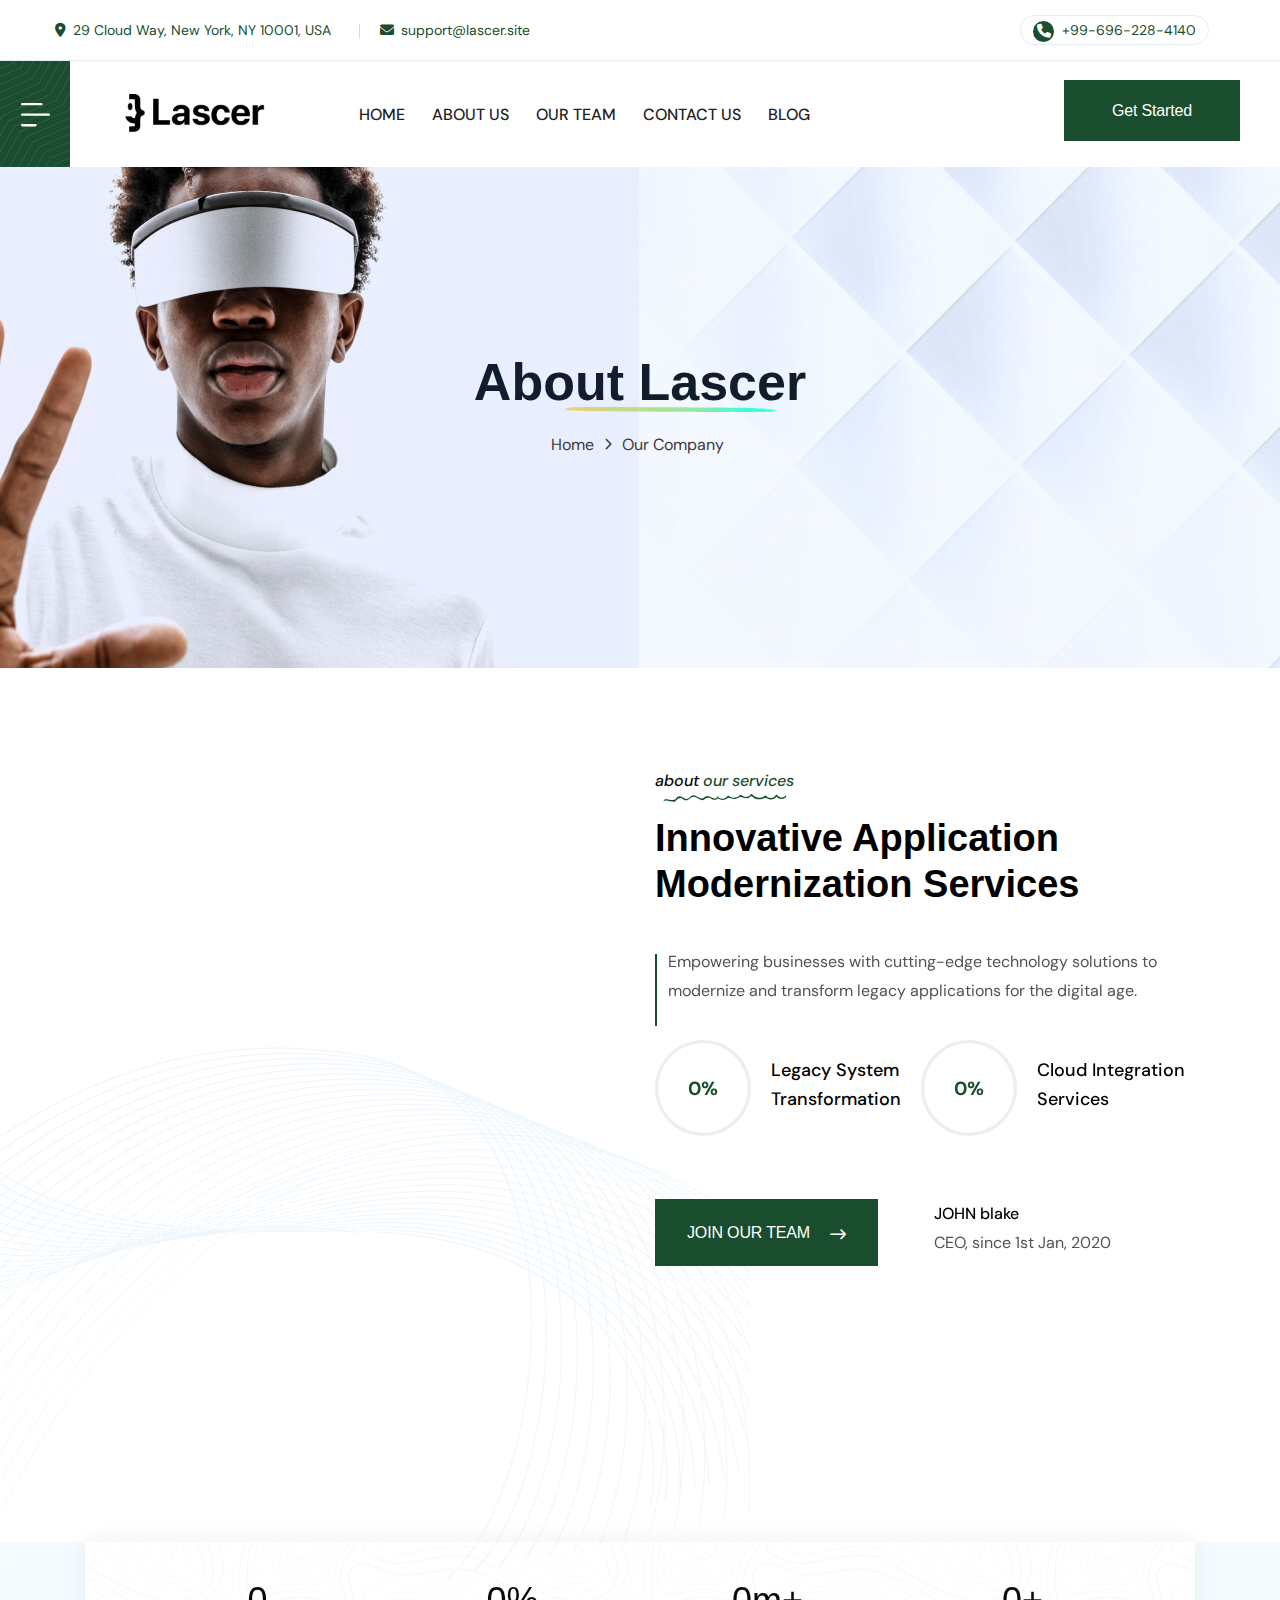
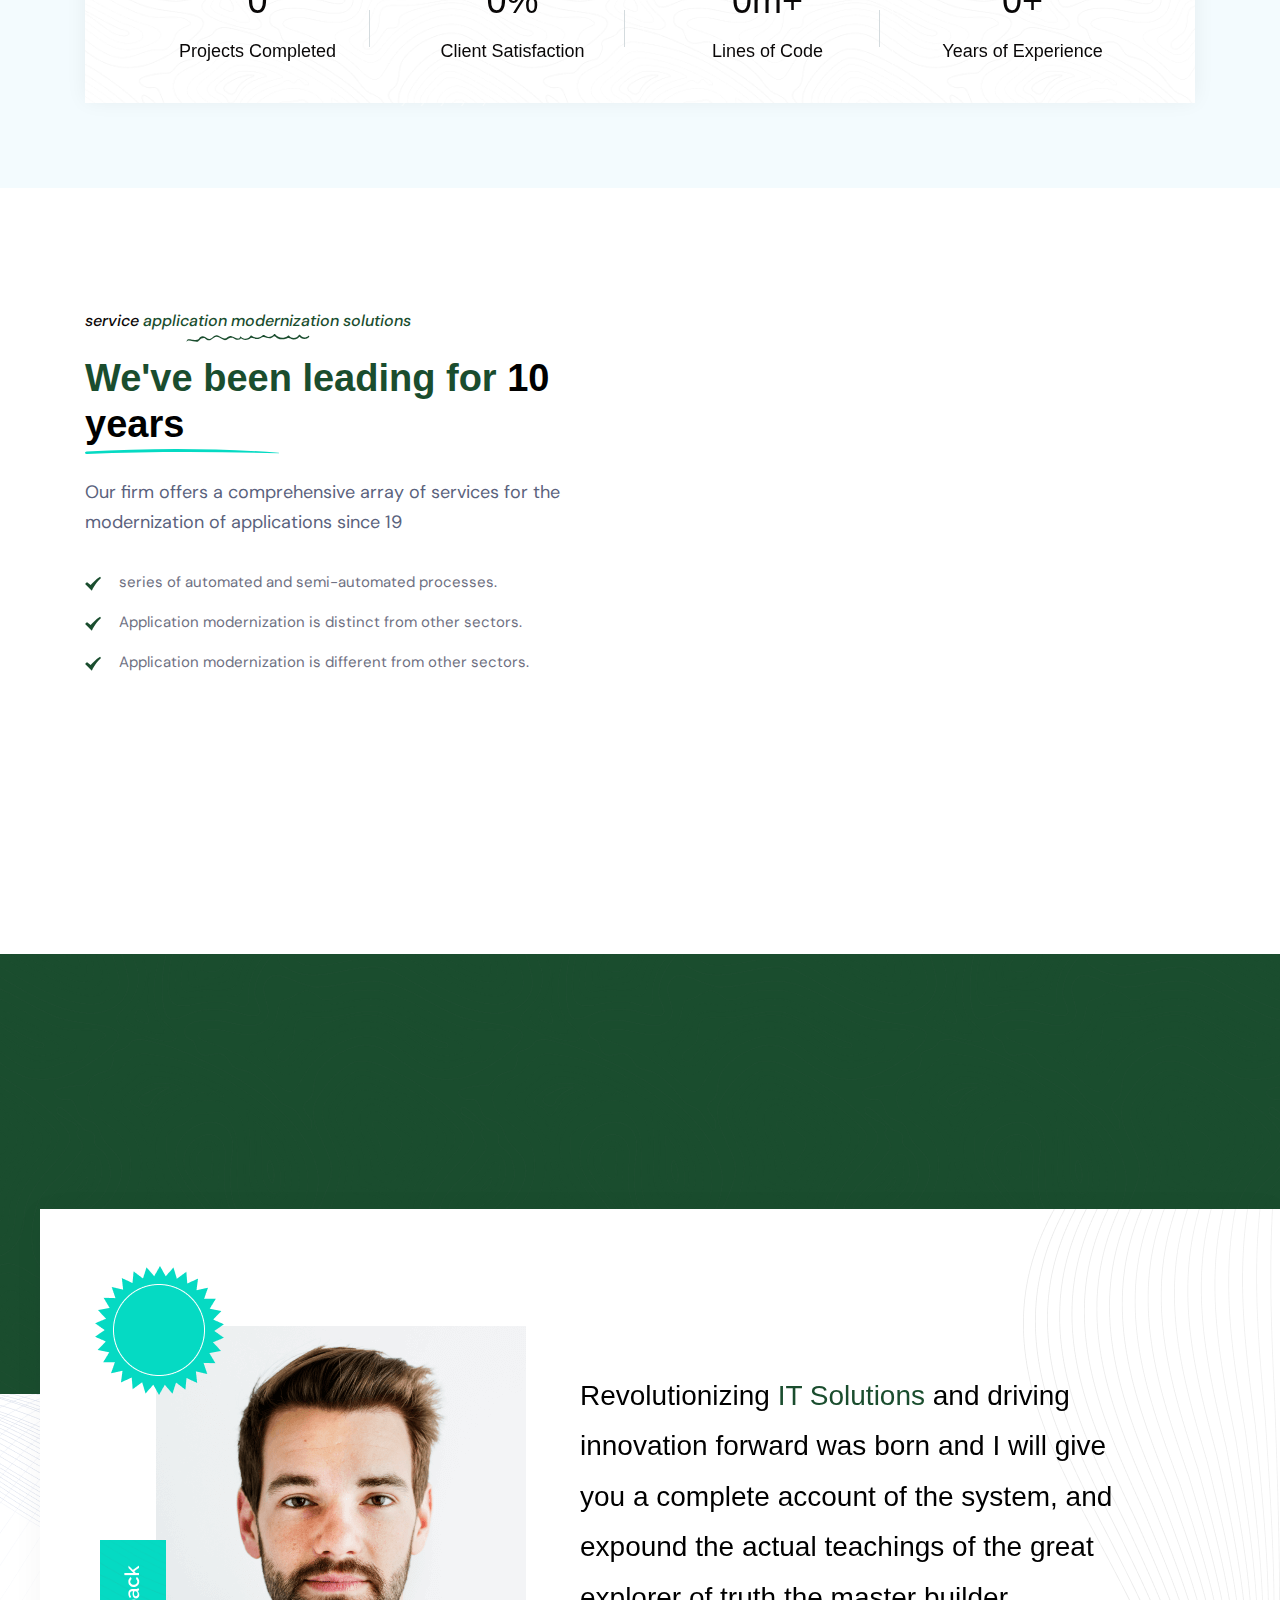
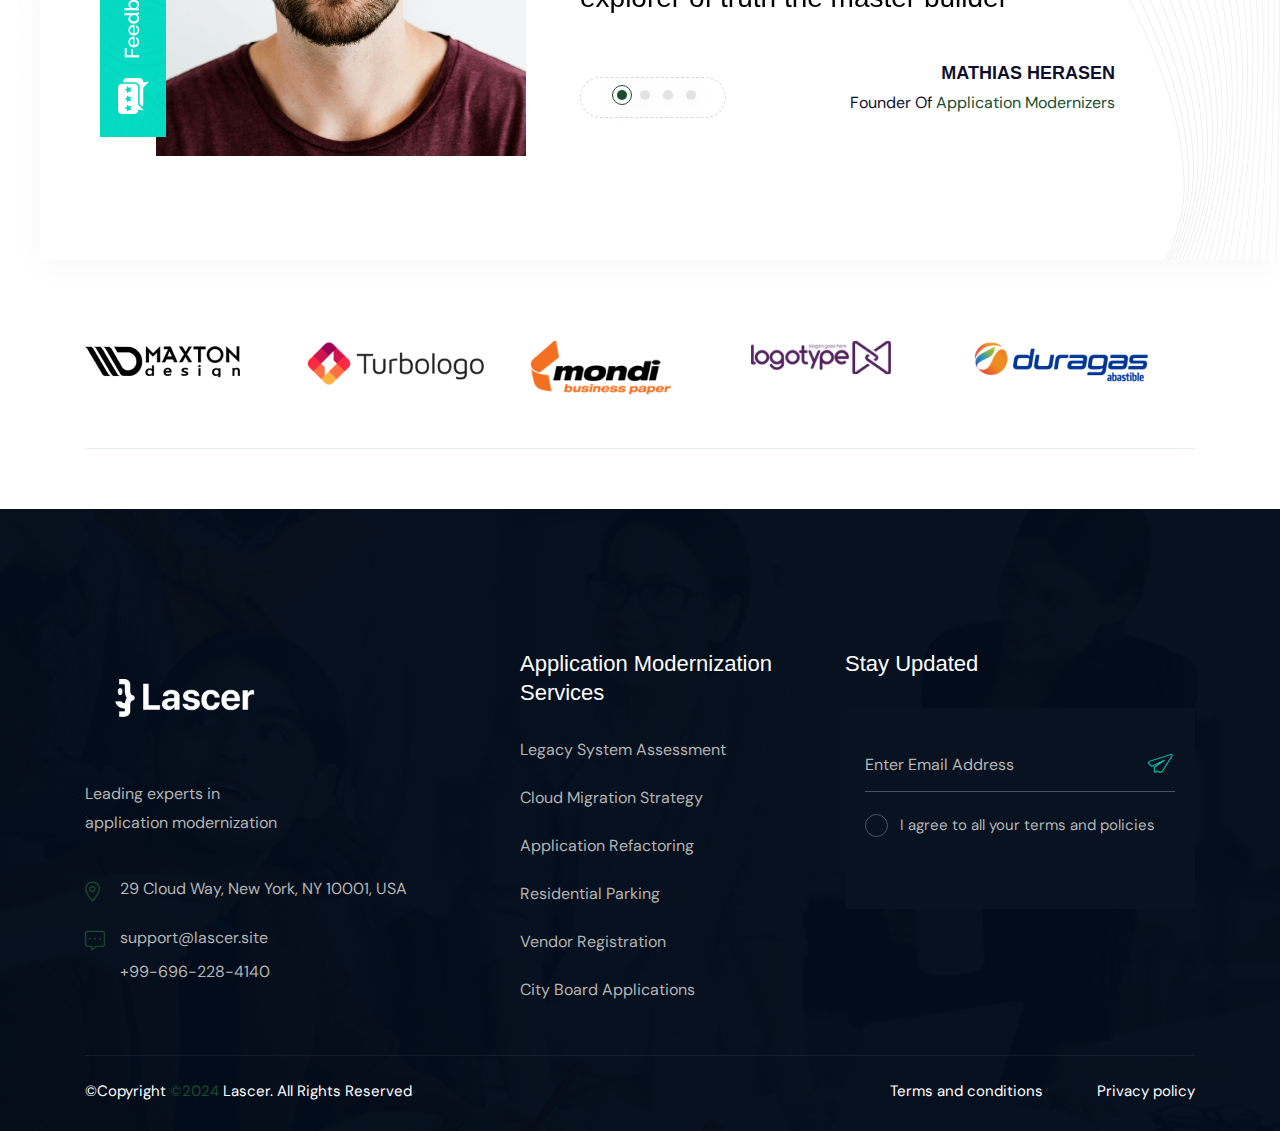
<file: about.html>
<!doctype html>
<html class="no-js" lang="zxx">
   
<!-- Mirrored from html.hixstudio.net/technix-prv/technix/about-us.html by HTTrack Website Copier/3.x [XR&CO'2014], Wed, 22 May 2024 23:10:42 GMT -->
<head>
   <meta charset="utf-8">
   <meta http-equiv="x-ua-compatible" content="ie=edge">
   <title>Lascer || Application Modernization Consulting</title>
   <meta name="description" content="">
   <meta name="viewport" content="width=device-width, initial-scale=1">

   <!-- Place favicon.ico in the root directory -->
   <link rel="shortcut icon" type="image/x-icon" href="img-site/favicon.png">

   <!-- CSS here -->
   <link rel="stylesheet" href="assets/css/bootstrap.css">
   <link rel="stylesheet" href="assets/css/animate.css">
   <link rel="stylesheet" href="assets/css/swiper-bundle.css">
   <link rel="stylesheet" href="assets/css/splide.css">
   <link rel="stylesheet" href="assets/css/nouislider.css">
   <link rel="stylesheet" href="assets/css/magnific-popup.css">
   <link rel="stylesheet" href="assets/css/font-awesome-pro.css">
   <link rel="stylesheet" href="assets/css/spacing.css">
   <link rel="stylesheet" href="assets/css/main.css">
</head>
   <body>
      <!--[if lte IE 9]>
      <p class="browserupgrade">You are using an <strong>outdated</strong> browser. Please <a href="https://browsehappy.com/">upgrade your browser</a> to improve your experience and security.</p>
      <![endif]-->


      <!-- pre loader area start -->
      <div id="loading">
         <div id="loading-center">
            <div id="loading-center-absolute">
               <div class="object" id="object_four"></div>
               <div class="object" id="object_three"></div>
               <div class="object" id="object_two"></div>
               <div class="object" id="object_one"></div>
            </div>
         </div>
      </div>
      <!-- pre loader area end -->

      <!-- back to top start -->
      <div class="back-to-top-wrapper">
         <button id="back_to_top" type="button" class="back-to-top-btn">
            <svg width="12" height="7" viewBox="0 0 12 7" fill="none" xmlns="http://www.w3.org/2000/svg">
               <path d="M11 6L6 1L1 6" stroke="currentColor" stroke-width="1.5" stroke-linecap="round" stroke-linejoin="round"/>
            </svg>               
         </button>
      </div>
      <!-- back to top end -->

      <!-- search popup start -->
      <div class="search__popup">
         <div class="container">
            <div class="row">
               <div class="col-xxl-12">
                  <div class="search__wrapper">
                     <div class="search__top d-flex justify-content-between align-items-center">
                        <div class="search__logo">
                           <a href="index.html">
                              <img src="img-site/logoW.png" alt="logo" width="200">
                           </a>
                        </div>
                        <div class="search__close">
                           <button type="button" class="search__close-btn search-close-btn">
                              <svg width="18" height="18" viewBox="0 0 18 18" fill="none" xmlns="http://www.w3.org/2000/svg">
                                 <path d="M17 1L1 17" stroke="currentColor" stroke-width="1.5" stroke-linecap="round" stroke-linejoin="round"/>
                                 <path d="M1 1L17 17" stroke="currentColor" stroke-width="1.5" stroke-linecap="round" stroke-linejoin="round"/>
                              </svg>                                 
                           </button>
                        </div>
                     </div>
                     <div class="search__form">
                        <form action="#">
                           <div class="search__input">
                              <input class="search-input-field" type="text" placeholder="Type here to search...">
                              <span class="search-focus-border"></span>
                              <button type="submit">
                                 <svg width="20" height="20" viewBox="0 0 20 20" fill="none" xmlns="http://www.w3.org/2000/svg">
                                    <path d="M9.55 18.1C14.272 18.1 18.1 14.272 18.1 9.55C18.1 4.82797 14.272 1 9.55 1C4.82797 1 1 4.82797 1 9.55C1 14.272 4.82797 18.1 9.55 18.1Z" stroke="currentColor" stroke-width="1.5" stroke-linecap="round" stroke-linejoin="round"/>
                                    <path d="M19.0002 19.0002L17.2002 17.2002" stroke="currentColor" stroke-width="1.5" stroke-linecap="round" stroke-linejoin="round"/>
                                 </svg> 
                              </button>
                           </div>
                        </form>
                     </div>
                  </div>
               </div>
            </div>
         </div>
      </div>
      <div class="search-popup-overlay"></div>
      <!-- search popup end -->

      <!-- offcanvas area start -->
      <div class="offcanvas__area home-2-pos">
         <div class="offcanvas__wrapper">
            <div class="offcanvas__close">
               <button class="offcanvas__close-btn offcanvas-close-btn">
                  <svg width="12" height="12" viewBox="0 0 12 12" fill="none" xmlns="http://www.w3.org/2000/svg">
                     <path d="M11 1L1 11" stroke="currentColor" stroke-width="1.5" stroke-linecap="round" stroke-linejoin="round"/>
                     <path d="M1 1L11 11" stroke="currentColor" stroke-width="1.5" stroke-linecap="round" stroke-linejoin="round"/>
                  </svg>
               </button>
            </div>
            <div class="offcanvas__content">
               <div class="offcanvas__top mb-50 d-flex justify-content-between align-items-center">
                  <div class="offcanvas__logo logo">
                     <a href="index.html">
                        <img src="img-site/logoB.png" alt="logo">
                     </a>
                  </div>
               </div>
               <div class="mobile-menu fix d-lg-none"></div>
               <div class="tp-mobile-menu-pos"></div>
               <div class="offcanvas__popup">
                  <p>Empowering your business through strategic application modernization. We believe in transforming your legacy systems into smart, efficient solutions.</p>
                  <div class="offcanvas__popup-gallery">
                     <h4 class="offcanvas__title">Gallery</h4>
                     <a class="popup-image" href="assets/img/portfolio/img-1.jpg">
                        <img src="assets/img/portfolio/img-1.jpg" alt="">
                     </a>
                     <a class="popup-image" href="assets/img/portfolio/img-2.jpg">
                        <img src="assets/img/portfolio/img-2.jpg" alt="">
                     </a>
                     <a class="popup-image" href="assets/img/portfolio/img-3.jpg">
                        <img src="assets/img/portfolio/img-3.jpg" alt="">
                     </a>
                     <a class="popup-image" href="assets/img/portfolio/img-4.jpg">
                        <img src="assets/img/portfolio/img-4.jpg" alt="">
                     </a>
                     <a class="popup-image" href="assets/img/portfolio/img-5.jpg">
                        <img src="assets/img/portfolio/img-5.jpg" alt="">
                     </a>
                     <a class="popup-image" href="assets/img/portfolio/img-6.jpg">
                        <img src="assets/img/portfolio/img-6.jpg" alt="">
                     </a>
                  </div>
               </div>
               
               <div class="offcanvas__contact">
                  <h4 class="offcanvas__title">Contacts</h4>
                  <div class="offcanvas__contact-content d-flex">
                     <div class="offcanvas__contact-content-icon">
                        <i class="fa-sharp fa-solid fa-location-dot"></i>
                     </div>
                     <div class="offcanvas__contact-content-content">
                        <a href="#">29 Cloud Way, New York, NY 10001, USA</a>
                     </div>
                  </div>
                  <div class="offcanvas__contact-content d-flex">
                     <div class="offcanvas__contact-content-icon">
                        <i class="fa-solid fa-envelope"></i>
                     </div>
                     <div class="offcanvas__contact-content-content">
                        <a href="mailto:support@lascer.site">support@lascer.site</a>
                     </div>
                  </div>
                  <div class="offcanvas__contact-content d-flex">
                     <div class="offcanvas__contact-content-icon">
                        <i class="fa-solid fa-phone"></i>
                     </div>
                     <div class="offcanvas__contact-content-content">
                        <a href="tel:+99-696-228-4140">+99-696-228-4140</a>
                     </div>
                  </div>
               </div>
               
            </div>
         </div>
      </div>
      <div class="body-overlay"></div>
      <!-- offcanvas area end -->


      <!-- header area start -->
      <header class="tp-header-area tp-header-height p-relative">
         <div class="tp-header-top tp-header-space d-none d-xl-block">
            <div class="container-fluid">
               <div class="row align-items-center">
                  <div class="col-xxl-6 col-xl-8">
                     <div class="tp-header-top-info">
                        <ul>
                           <li>
                              <a href="#" target="_blank"><span><i class="fa-sharp fa-solid fa-location-dot"></i></span>29 Cloud Way, New York, NY 10001, USA</a>
                           </li>
                           <li>
                              <a href="mailto:support@lascer.site"><span><i class="fa-solid fa-envelope"></i></span>support@lascer.site</a>
                           </li>
                        </ul>
                     </div>
                  </div>
                  <div class="col-xxl-6 col-xl-4">
                     <div class="tp-header-top-right d-flex justify-content-end align-items-center">
                        <div class="header-call">
                           <a href="tel:+99-696-228-4140"><i class="fa-solid fa-phone"></i> +99-696-228-4140</a>
                        </div>
                     </div>
                  </div>
               </div>
            </div>
         </div>
         <div id="header-sticky" class="tp-header-bottom header__sticky p-relative">
            <div class="tp-header-bottom-space p-relative">
               <div class="container-fluid gx-0">
                  <div class="row gx-0 align-items-center">
                     <div class="col-xxl-3 col-xl-3">
                     <div class="tp-header-main-left d-flex align-items-center p-relative">
                           <div class="tp-header-hamburger-btn offcanvas-open-btn" data-background="assets/img/icon/header-hamburger-shape.png">
                              <button class="hamburger-btn">
                                 <span>
                                    <svg width="29" height="24" viewBox="0 0 29 24" fill="none" xmlns="http://www.w3.org/2000/svg">
                                       <path d="M0 1.13163C0 0.506972 0.499692 0 1.11538 0H20.4487C21.0644 0 21.5641 0.506972 21.5641 1.13163C21.5641 1.7563 21.0644 2.26327 20.4487 2.26327H1.11538C0.499692 2.26327 0 1.7563 0 1.13163ZM27.8846 10.5619H1.11538C0.499692 10.5619 0 11.0689 0 11.6935C0 12.3182 0.499692 12.8252 1.11538 12.8252H27.8846C28.5003 12.8252 29 12.3182 29 11.6935C29 11.0689 28.5003 10.5619 27.8846 10.5619ZM14.5 21.1238H1.11538C0.499692 21.1238 0 21.6308 0 22.2555C0 22.8801 0.499692 23.3871 1.11538 23.3871H14.5C15.1157 23.3871 15.6154 22.8801 15.6154 22.2555C15.6154 21.6308 15.1157 21.1238 14.5 21.1238Z" fill="currentColor"/>
                                    </svg>
                                 </span>
                              </button>
                              </div>
                              <div class="tp-header-logo">
                                 <a href="index.html">
                                    <img src="img-site/logoB.png" alt="" width="200">
                                 </a>
                              </div>
                           </div>
                     </div>
                     <div class="col-xxl-6 col-xl-6 d-none d-xl-block">
                        <div class="tp-main-menu-area d-flex align-items-center">
                           <div class="tp-main-menu">
                              <nav id="tp-mobile-menu">
                                 <ul>
                                    <li class=""><a href="index.html">HOME</a></li>
                                    <li><a href="about.html">ABOUT US</a></li>
                                    <li class=""><a href="team.html">OUR TEAM</a></li>
                                    <li class=""><a href="contact.html">CONTACT US</a></li>
                                    <li class=""><a href="blog.html">BLOG</a></li>
                                 </ul>
                              </nav>
                           </div>
                        </div>
                     </div>
                     <div class="col-xxl-3 col-xl-3">
                     <div class="tp-header-main-right d-flex align-items-center justify-content-xl-end">
                        <div class="tp-header-search search-open-btn d-none d-xxl-block">
                           <a href="javascript:void(0);"> <i class="fa-regular fa-magnifying-glass"></i></a>
                        </div>
                           <div class="tp-header-btn d-none d-xl-block pl-40">
                              <a class="tp-btn" href="contact.html">Get Started</a>
                           </div>
                        </div>
                     </div>
                  </div>
               </div>
            </div>
         </div>
      </header>
      <!-- header area end -->

      <main>

      <!-- about breadcrumb area start -->
      <section class="breadcrumb__area breadcrumb-style pt-190 pb-210 p-relative z-index-1" data-background="assets/img/breadcrumb/breadcrumb-bg-1.jpg">
         <div class="breadcrumb__bg-overlay m-img"></div>
         <div class="container">
            <div class="row justify-content-center">
               <div class="col-xl-10">
                  <div class="breadcrumb__content text-center">
                     <h3 class="breadcrumb__title">About Lascer
                        <img src="assets/img/breadcrumb/titile.svg" alt="">
                     </h3>
                     <div class="breadcrumb__list breadcrumb__list-translate">
                        <span><a href="index.html">Home</a></span>
                        <span class="dvdr"><i class="fa-regular fa-angle-right"></i></span>
                        <span>Our Company</span>
                     </div>
                  </div>
               </div>
            </div>
         </div>
      </section>
      <!-- about breadcrumb area end -->


      <!-- about area start -->
      <section class="tp-about-breadcrumb p-relative pt-100 pb-90">
         <div class="tp-about-3-shape d-none d-lg-block">
            <img src="assets/img/business/shape-5.png" alt="">
         </div>
         <div class="container">
            <div class="row">
               <div class="col-lg-6">
                  <div class="tp-about-breadcrumb-img p-relative text-center fadeLeft">
                     <img src="assets/img/about/about-1.png" alt="">
                  </div>
               </div>
               <div class="col-lg-6">
                  <div class="tp-about-3-wrapper">
                     <div class="tp-about-3-title-wrapper">
                        <span class="tp-section-title__pre">
                           about <span class="title-pre-color">Our Services</span>
                           <svg width="123" height="8" viewBox="0 0 123 8" fill="none" xmlns="http://www.w3.org/2000/svg">
                              <path d="M0.384401 7.82144C0.645399 4.52972 8.83029 8.38041 10.8974 7.67652C12.4321 7.1486 11.6386 7.03474 12.9749 6.19628C14.0816 4.61253 15.7519 3.89829 17.9756 4.06391C18.6125 4.48831 19.2284 4.93342 19.8444 5.38888C21.1076 6.09277 22.1621 6.51717 23.6028 6.13417C24.8973 5.79258 25.5237 4.79885 26.6095 4.18812C30.8481 1.80732 31.3701 2.90456 34.5855 4.58147C36.0993 5.36817 37.634 6.48612 39.461 6.08242C40.1604 5.92715 40.2127 5.67871 40.672 5.54415C42.1023 4.10531 43.9606 3.52564 46.2469 3.80512C47.0612 4.28129 47.8651 4.75745 48.669 5.25431C50.9866 6.22733 54.5049 6.23769 54.6615 3.08053C54.3065 3.22545 53.962 3.37037 53.6175 3.51529C55.622 5.75117 58.6078 6.59998 61.5205 5.5752C64.8091 4.41585 63.8277 3.02877 67.1685 4.35374C68.6614 4.94377 70.2587 5.14045 71.856 4.96447C73.6412 4.7678 75.1028 3.27721 76.6271 3.07018C79.0491 2.73894 81.3354 4.89201 84.2482 4.15707C85.3235 3.88793 86.9417 2.27313 87.7978 2.21102C88.6329 2.14891 89.9484 3.68091 90.8358 4.14672C93.3936 5.51309 96.5882 5.75117 99.3234 4.7471C101.902 3.80512 100.858 3.60845 103.124 4.30199C104.366 4.67464 105.253 5.34747 106.652 5.45099C109.628 5.65801 112.175 4.26058 113.678 1.77626C113.25 1.77626 112.822 1.77626 112.384 1.77626C114.722 5.49239 119.587 6.10312 122.771 3.05983C123.471 2.39734 122.406 1.34151 121.707 2.00399C119.316 4.29164 115.516 3.95004 113.678 1.03097C113.386 0.554807 112.687 0.544455 112.384 1.03097C110.223 4.62288 105.159 4.84026 102.549 1.7038C102.278 1.38291 101.777 1.46572 101.495 1.7038C97.6113 4.99553 91.8171 4.46761 88.6747 0.368483C88.4242 0.0372403 87.85 -0.190489 87.5159 0.223564C84.9685 3.37037 80.7717 3.86723 77.6606 1.10343C77.3787 0.854995 76.9507 0.823941 76.6584 1.10343C73.422 4.26058 68.6823 4.52972 65.1432 1.63134C64.83 1.37256 64.3706 1.38291 64.1409 1.75556C61.9799 5.40958 57.2297 5.74082 54.4631 2.65613C54.0873 2.24207 53.44 2.59402 53.4191 3.09088C53.2103 7.04509 45.6727 1.72451 43.8979 1.92118C40.4841 2.30418 40.2127 5.74082 35.7026 3.82583C33.4894 2.88386 31.8085 0.989563 29.1777 1.39326C26.9226 1.74521 25.9622 3.86723 23.9682 4.63323C20.4603 5.9789 19.2702 2.13856 16.2531 2.33524C11.2941 2.66648 14.1442 7.41774 6.43955 5.75117C4.22629 5.27501 -0.221114 3.93969 0.00856432 7.82144C0.0190042 8.05952 0.363521 8.05952 0.384401 7.82144Z" fill="currentColor"></path>
                           </svg>
                        </span>
                        <h3 class="tp-section-title">Innovative <span class="title-color">Application</span> <br> Modernization Services</h3>
                     </div>
                     <p class="text">Empowering businesses with cutting-edge technology solutions to <br> modernize and transform legacy applications for the digital age.</p>
                     <div class="tp-about-progressbar-inner d-flex flex-wrap pt-20">
                        <div class="tp-about-3-progressbar d-flex align-items-center">
                           <div class="circular tl-progress">
                              <input type="text" class="knob" value="0" data-rel="50" data-linecap="round"
                                 data-width="96" data-height="96" data-bgcolor="#ECEEF3" data-fgcolor="#05DAC3" data-thickness=".07" data-readonly="true" disabled/>
                           </div>
                           <div class="tp-about-3-progressbar-title">
                              <p>Legacy System <br> Transformation</p>
                           </div>
                        </div>
                        <div class="tp-about-3-progressbar d-flex align-items-center">
                           <div class="circular tl-progress">
                              <input type="text" class="knob" value="0" data-rel="75" data-linecap="round"
                                 data-width="96" data-height="96" data-bgcolor="#ECEEF3" data-fgcolor="#05DAC3" data-thickness=".07" data-readonly="true" disabled/>
                           </div>
                           <div class="tp-about-3-progressbar-title">
                              <p>Cloud Integration <br> Services</p>
                           </div>
                        </div>
                     </div>
                     <div class="tp-about-3-btn-inner d-flex flex-wrap">
                        <div class="tp-about-btn ">
                           <a class="tp-btn" href="contact.html">Join Our Team <i class="fa-regular fa-arrow-right-long"></i>
                           </a>
                        </div>
                        <div class="tp-about-3-year">
                           <p>
                              JOHN blake
                              <br>
                              <span>
                                 CEO, since 1st Jan, 2020
                              </span>
                           </p>
                        </div>
                     </div>
                  </div>
               </div>
            </div>
         </div>
      </section>
      
      <!-- about area start -->


      <!-- counter area start -->
      <section class="tp-counter-area pb-85">
         <div class="container">
             <div class="row">
                 <div class="col-lg-12">
                     <div class="tp-counter-box" data-background="assets/img/fun-fact/counter-bg.png">
                         <div class="row">
                             <div class="col-lg-3 col-md-6 col-sm-6">
                                 <div class="tp-counter-wrapper tp-counter-border text-center">
                                     <h3 class="counter-title"> <span data-purecounter-duration="4" data-purecounter-end="560" class="purecounter">0</span></h3>
                                     <span class="counter-subtitle">Projects Completed</span>
                                 </div>
                             </div>
                             <div class="col-lg-3 col-md-6 col-sm-6">
                                 <div class="tp-counter-wrapper tp-counter-border text-center">
                                     <h3 class="counter-title"> <span data-purecounter-duration="4" data-purecounter-end="98" class="purecounter">0</span>%</h3>
                                     <span class="counter-subtitle">Client Satisfaction</span>
                                 </div>
                             </div>
                             <div class="col-lg-3 col-md-6 col-sm-6">
                                 <div class="tp-counter-wrapper tp-counter-border text-center">
                                     <h3 class="counter-title"> <span data-purecounter-duration="4" data-purecounter-end="3" class="purecounter">0</span>m+</h3>
                                     <span class="counter-subtitle">Lines of Code</span>
                                 </div>
                             </div>
                             <div class="col-lg-3 col-md-6 col-sm-6">
                                 <div class="tp-counter-wrapper text-center">
                                     <h3 class="counter-title"> <span data-purecounter-duration="4" data-purecounter-end="30" class="purecounter">0</span>+</h3>
                                     <span class="counter-subtitle">Years of Experience</span>
                                 </div>
                             </div>
                         </div>
                     </div>
                 </div>
             </div>
         </div>
     </section>
      <!-- counter area end -->



      <!-- support area start -->
      <section class="tp-support-breadcrumb fix pt-120 pb-210">
         <div class="container">
            <div class="row">
               <div class="col-lg-6">
                  <div class="tp-fun-fact-title-wrapper support-breadcrumb">
                     <span class="tp-section-title__pre">
                        service <span class="title-pre-color">Application Modernization Solutions</span>
                        <svg width="123" height="8" viewBox="0 0 123 8" fill="none" xmlns="http://www.w3.org/2000/svg">
                           <path d="M0.384401 7.82144C0.645399 4.52972 8.83029 8.38041 10.8974 7.67652C12.4321 7.1486 11.6386 7.03474 12.9749 6.19628C14.0816 4.61253 15.7519 3.89829 17.9756 4.06391C18.6125 4.48831 19.2284 4.93342 19.8444 5.38888C21.1076 6.09277 22.1621 6.51717 23.6028 6.13417C24.8973 5.79258 25.5237 4.79885 26.6095 4.18812C30.8481 1.80732 31.3701 2.90456 34.5855 4.58147C36.0993 5.36817 37.634 6.48612 39.461 6.08242C40.1604 5.92715 40.2127 5.67871 40.672 5.54415C42.1023 4.10531 43.9606 3.52564 46.2469 3.80512C47.0612 4.28129 47.8651 4.75745 48.669 5.25431C50.9866 6.22733 54.5049 6.23769 54.6615 3.08053C54.3065 3.22545 53.962 3.37037 53.6175 3.51529C55.622 5.75117 58.6078 6.59998 61.5205 5.5752C64.8091 4.41585 63.8277 3.02877 67.1685 4.35374C68.6614 4.94377 70.2587 5.14045 71.856 4.96447C73.6412 4.7678 75.1028 3.27721 76.6271 3.07018C79.0491 2.73894 81.3354 4.89201 84.2482 4.15707C85.3235 3.88793 86.9417 2.27313 87.7978 2.21102C88.6329 2.14891 89.9484 3.68091 90.8358 4.14672C93.3936 5.51309 96.5882 5.75117 99.3234 4.7471C101.902 3.80512 100.858 3.60845 103.124 4.30199C104.366 4.67464 105.253 5.34747 106.652 5.45099C109.628 5.65801 112.175 4.26058 113.678 1.77626C113.25 1.77626 112.822 1.77626 112.384 1.77626C114.722 5.49239 119.587 6.10312 122.771 3.05983C123.471 2.39734 122.406 1.34151 121.707 2.00399C119.316 4.29164 115.516 3.95004 113.678 1.03097C113.386 0.554807 112.687 0.544455 112.384 1.03097C110.223 4.62288 105.159 4.84026 102.549 1.7038C102.278 1.38291 101.777 1.46572 101.495 1.7038C97.6113 4.99553 91.8171 4.46761 88.6747 0.368483C88.4242 0.0372403 87.85 -0.190489 87.5159 0.223564C84.9685 3.37037 80.7717 3.86723 77.6606 1.10343C77.3787 0.854995 76.9507 0.823941 76.6584 1.10343C73.422 4.26058 68.6823 4.52972 65.1432 1.63134C64.83 1.37256 64.3706 1.38291 64.1409 1.75556C61.9799 5.40958 57.2297 5.74082 54.4631 2.65613C54.0873 2.24207 53.44 2.59402 53.4191 3.09088C53.2103 7.04509 45.6727 1.72451 43.8979 1.92118C40.4841 2.30418 40.2127 5.74082 35.7026 3.82583C33.4894 2.88386 31.8085 0.989563 29.1777 1.39326C26.9226 1.74521 25.9622 3.86723 23.9682 4.63323C20.4603 5.9789 19.2702 2.13856 16.2531 2.33524C11.2941 2.66648 14.1442 7.41774 6.43955 5.75117C4.22629 5.27501 -0.221114 3.93969 0.00856432 7.82144C0.0190042 8.05952 0.363521 8.05952 0.384401 7.82144Z" fill="currentColor"></path>
                        </svg>
                     </span>
                     <h3 class="tp-section-title">We've been leading for <span class="title-color">10 years</span>
                        <span class="title-left-shape">
                           <svg width="194" height="5" viewBox="0 0 194 5" fill="none" xmlns="http://www.w3.org/2000/svg">
                              <path d="M193.649 4.22307C129.517 2.55338 65.7543 2.288 1.66891 4.99709C-0.571625 5.09661 -0.540924 2.60867 1.66891 2.48703C65.34 -0.962917 130.116 -1.06243 193.649 3.70336C194.109 3.73653 194.125 4.23412 193.649 4.22307Z" fill="#05DAC3"></path>
                           </svg>
                        </span>
                     </h3>
                     <p>Our firm offers a comprehensive array of services for <br> the modernization of applications since 19</p>
                     <ul class="mb-65">
                        <li><span><svg width="16" height="15" viewBox="0 0 16 15" fill="none" xmlns="http://www.w3.org/2000/svg">
                           <path d="M15.794 2.17595C14.426 3.42395 13.094 4.87595 11.798 6.53195C10.67 7.95995 9.656 9.42395 8.756 10.924C7.94 12.268 7.346 13.42 6.974 14.38C6.962 14.416 6.938 14.446 6.902 14.47C6.866 14.506 6.824 14.524 6.776 14.524C6.764 14.536 6.752 14.542 6.74 14.542C6.656 14.542 6.596 14.518 6.56 14.47L0.134 7.93595C0.122 7.92395 0.278 7.76795 0.602 7.46795C0.926 7.15595 1.244 6.87395 1.556 6.62195C1.904 6.33395 2.09 6.20195 2.114 6.22595L5.642 8.99795C6.674 7.78595 7.832 6.58595 9.116 5.39795C11.048 3.62195 13.04 2.10995 15.092 0.861953C15.128 0.861953 15.266 1.02995 15.506 1.36595L15.866 1.88795C15.878 1.93595 15.878 1.98995 15.866 2.04995C15.854 2.09795 15.83 2.13995 15.794 2.17595Z" fill="currentColor"></path>
                           </svg></span>series of automated and semi-automated processes.
                        </li>
                        <li><span><svg width="16" height="15" viewBox="0 0 16 15" fill="none" xmlns="http://www.w3.org/2000/svg">
                           <path d="M15.794 2.17595C14.426 3.42395 13.094 4.87595 11.798 6.53195C10.67 7.95995 9.656 9.42395 8.756 10.924C7.94 12.268 7.346 13.42 6.974 14.38C6.962 14.416 6.938 14.446 6.902 14.47C6.866 14.506 6.824 14.524 6.776 14.524C6.764 14.536 6.752 14.542 6.74 14.542C6.656 14.542 6.596 14.518 6.56 14.47L0.134 7.93595C0.122 7.92395 0.278 7.76795 0.602 7.46795C0.926 7.15595 1.244 6.87395 1.556 6.62195C1.904 6.33395 2.09 6.20195 2.114 6.22595L5.642 8.99795C6.674 7.78595 7.832 6.58595 9.116 5.39795C11.048 3.62195 13.04 2.10995 15.092 0.861953C15.128 0.861953 15.266 1.02995 15.506 1.36595L15.866 1.88795C15.878 1.93595 15.878 1.98995 15.866 2.04995C15.854 2.09795 15.83 2.13995 15.794 2.17595Z" fill="currentColor"></path>
                           </svg></span>Application modernization is distinct from other sectors.
                        </li>
                        <li><span><svg width="16" height="15" viewBox="0 0 16 15" fill="none" xmlns="http://www.w3.org/2000/svg">
                           <path d="M15.794 2.17595C14.426 3.42395 13.094 4.87595 11.798 6.53195C10.67 7.95995 9.656 9.42395 8.756 10.924C7.94 12.268 7.346 13.42 6.974 14.38C6.962 14.416 6.938 14.446 6.902 14.47C6.866 14.506 6.824 14.524 6.776 14.524C6.764 14.536 6.752 14.542 6.74 14.542C6.656 14.542 6.596 14.518 6.56 14.47L0.134 7.93595C0.122 7.92395 0.278 7.76795 0.602 7.46795C0.926 7.15595 1.244 6.87395 1.556 6.62195C1.904 6.33395 2.09 6.20195 2.114 6.22595L5.642 8.99795C6.674 7.78595 7.832 6.58595 9.116 5.39795C11.048 3.62195 13.04 2.10995 15.092 0.861953C15.128 0.861953 15.266 1.02995 15.506 1.36595L15.866 1.88795C15.878 1.93595 15.878 1.98995 15.866 2.04995C15.854 2.09795 15.83 2.13995 15.794 2.17595Z" fill="currentColor"></path>
                           </svg></span>Application modernization is different from other sectors.
                        </li>
                     </ul>
                  </div>
               </div>
               <div class="col-lg-6">
                  <div class="tp-about-3-img p-relative fadeRight">
                     <img src="assets/img/about/home-3/img-1.jpg" alt="">
                     <img class="shape-1" src="assets/img/about/home-3/img-2.jpg" alt="">
                     <div class="shape-2 p-relative">
                        <img src="assets/img/about/home-3/img-3.jpg" alt="">
                     </div>
                     <img class="shape-3" src="assets/img/about/home-3/shape-1.png" alt="">
                  </div>
               </div>
            </div>
         </div>
      </section>
      <!-- support area end -->
      

      <!-- feature area start -->
      <section class="tp-feature-3-area pt-100" data-background="assets/img/feature/home-3/feature-bg.png">
         <div class="row gx-0">
            <div class="col-xl-12">
               <div class="tp-feature-3-text-style text-center fadeUp">
                  <h3 class="feature-title">testimonial</h3>
               </div>
            </div>
         </div>
      </section>
      <!-- feature area end -->


      <!-- testimonial area start -->
      <section class="tp-testimonial-3-area pb-120">
         <div class="tp-testimonial-3-large-box"></div>
         <div class="tp-testimonial-3-shape">
            <img class="shape-1" src="assets/img/testimonial/home-3/shape-1.png" alt="">
            <img class="shape-2" src="assets/img/testimonial/home-3/shape-2.png" alt="">
         </div>
         <div class="container">
            <div class="row">
               <div class="col-xl-5 col-lg-4">
                  <div class="tp-testimonial-3-wrapper">
                     <div class="tp-testimonial-3-wrapper-thumb p-relative">
                        <div class="testimonial-navigation-active splide">
                           <div class="splide__track">
                              <div class="splide__list">
                                 <div class="splide__slide">
                                    <img class="slide" src="assets/img/testimonial/home-3/img-1.png" alt="">
                                 </div>
                                 <div class="splide__slide">
                                    <img class="slide" src="assets/img/testimonial/home-3/img-2.jpg" alt="">
                                 </div>
                                 <div class="splide__slide">
                                    <img class="slide" src="assets/img/testimonial/home-3/img-3.jpg" alt="">
                                 </div>
                                 <div class="splide__slide">
                                    <img class="slide" src="assets/img/testimonial/home-3/img-4.jpg" alt="">
                                 </div>
                              </div>
                           </div>
                        </div>
                        <img class="shape-1" src="assets/img/testimonial/home-3/img-2.png" alt="">
                        <img class="shape-2" src="assets/img/testimonial/home-3/img-3.png" alt="">
                     </div>
                  </div>
               </div>
               <div class="col-xl-7 col-lg-8">
                  <div class="tp-testimonial-3-content">
                     <div class="testimonial-3-active splide">
                        <div class="splide__track">
                           <div class="splide__list">
                              <div class="splide__slide">
                                 <div class="tp-testimonial-3-slider-wrapper">
                                    <p>Revolutionizing <span>IT Solutions</span> and driving innovation forward <br>
                                    was born and I will give you a complete account <br>
                                    of the system, and expound the actual  <br>
                                    teachings of the great explorer of truth the <br>
                                    master builder</p>
                                 </div>
                              </div>
                              <div class="splide__slide">
                                 <div class="tp-testimonial-3-slider-wrapper">
                                    <p>Bringing about transformation in <span>applications</span>. No indulgence diminution so discovered mr apartments. Are off under folly death wrote cause her way spite. Plan upon yet way get cold spot its week.</p>
                                 </div>
                              </div>
                              <div class="splide__slide">
                                 <div class="tp-testimonial-3-slider-wrapper">
                                    <p>Maximizing <span>digital</span> possibilities. Indulgence off under folly death wrote cause her way spite. Plan upon yet way get cold spot its week. Almost do am or limits hearts.</p>
                                 </div>
                              </div>
                              <div class="splide__slide">
                                 <div class="tp-testimonial-3-slider-wrapper">
                                    <p>Driving the <span>modernization</span> agenda. Denouncing pleasure and praising pain was
                                    born and I will give you a complete account
                                    of teachings of the great explorer of truth the
                                    master builder</p>
                                 </div>
                              </div>
                           </div>
                        </div>
                     </div>
                     <div class="tp-testimonial-3-descreiption text-start text-sm-end">
                        <h4 class="testimonial-title">Mathias Herasen</h4>
                        <p>Founder of <span>Application Modernizers</span></p>
                     </div>
                  </div>
               </div>
            </div>
         </div>
      </section>
      <!-- testimonial area end -->

      
      <!-- brand area start -->
      <div class="tp-brand-3-area p-relative pt-65 pb-60">
         <div class="tp-brand-3-right-color"></div>
         <div class="container">
            <div class="row">
               <div class="col-xl-12">
                  <div class="tp-brand-3-wrapper">
                     <div class="brand-3-active swiper-container">
                        <div class="swiper-wrapper">
                           <div class="swiper-slide">
                              <div class="tp-brand-3-thumb">
                                 <img src="assets/img/brand/home-3/brand-1.png" alt="">
                              </div>
                           </div>
                           <div class="swiper-slide">
                              <div class="tp-brand-3-thumb">
                                 <img src="assets/img/brand/home-3/brand-2.png" alt="">
                              </div>
                           </div>
                           <div class="swiper-slide">
                              <div class="tp-brand-3-thumb">
                                 <img src="assets/img/brand/home-3/brand-3.png" alt="">
                              </div>
                           </div>
                           <div class="swiper-slide">
                              <div class="tp-brand-3-thumb">
                                 <img src="assets/img/brand/home-3/brand-4.png" alt="">
                              </div>
                           </div>
                           <div class="swiper-slide">
                              <div class="tp-brand-3-thumb">
                                 <img src="assets/img/brand/home-3/brand-5.png" alt="">
                              </div>
                           </div>
                        </div>
                     </div>
                  </div>
               </div>
            </div>
         </div>
      </div>
      <!-- brand area end -->

      </main>


      <!-- footer area start -->
      <footer class="tp-footer-3-area p-relative">
         <div class="tp-footer-bg" data-background="assets/img/footer/footer-bg.jpg"></div>
         <div class="container">
         <div class="tp-footer-3-main-area">
            <div class="row">
               <div class="col-lg-4 col-md-6">
                  <div class="tp-footer-widget tp-footer-3-col-1">
                     <div class="tp-footer-logo">
                        <a href="index.html"> <img src="img-site/logoW.png" alt="" width="200"></a>
                     </div>
                     <div class="tp-footer-widget-content">
                        <div class="tp-footer-info">
                           <p class="p">Leading experts in <br> application modernization</p>
                           <div class="tp-footer-main-location">
                              <a href="#">
                                 <i class="fa-sharp fa-light fa-location-dot"></i>29 Cloud Way, New York, NY 10001, USA
                              </a>
                           </div>
                           <div class="tp-footer-main-mail">
                              <a href="mailto:support@lascer.site"><i class="fa-light fa-message-dots"></i> support@lascer.site <br> +99-696-228-4140</a>
                           </div>
                        </div>
                     </div>
                  </div>

               </div>
               <div class="col-lg-4 col-md-6">
                  <div class="tp-footer-widget tp-footer-3-col-2">
                     <h3 class="tp-footer-widget-title">Application Modernization Services</h3>
                     <div class="tp-footer-widget-content">
                        <ul>
                           <li><a href="#">Legacy System Assessment</a></li>
                           <li><a href="#">Cloud Migration Strategy</a></li>
                           <li><a href="#">Application Refactoring</a></li>
                           <li><a href="#">Residential Parking</a></li>
                           <li><a href="#">Vendor Registration</a></li>
                           <li><a href="#">City Board Applications</a></li>
                        </ul>
                     </div>
                  </div> 
               </div>

               <div class="col-lg-4 col-md-6">
                  <div class="tp-footer-widget tp-footer-3-col-3">
                     <h3 class="tp-footer-widget-title">Stay Updated</h3>
                     <div class="tp-footer-from">
                        <div class="tp-footer-text-email p-relative">
                           <input type="text" placeholder="Enter Email Address">
                           <span>
                              <svg width="25" height="21" viewBox="0 0 25 21" fill="none" xmlns="http://www.w3.org/2000/svg">
                                 <path d="M3.49316 13.7164C3.63379 13.8458 3.84046 13.8759 4.01071 13.7908L11.4654 10.1149L5.90522 14.0488C5.77478 14.1412 5.70122 14.2939 5.71058 14.4538L5.90157 17.7137C5.93936 18.3587 6.06262 18.9045 6.25825 19.2917C6.59438 19.9576 7.06242 20.0322 7.31139 20.0176C7.61259 20 7.90192 19.8421 8.17074 19.5482L9.20637 18.4157L10.8851 19.4378C11.3043 19.6933 11.7985 19.8118 12.3141 19.7816C13.3786 19.7192 14.4435 19.0328 15.0945 17.9905L24.1844 3.42754C24.8108 2.42378 24.7071 1.81746 24.5101 1.48593C24.38 1.26641 24.0445 0.904988 23.2627 0.950786C23.0031 0.965999 22.7113 1.02528 22.3941 1.12637L1.78045 7.70011C0.860734 7.99324 0.267482 8.54997 0.108773 9.26713C-0.0494808 9.98477 0.254344 10.7393 0.964829 11.3921L3.49316 13.7164ZM1.01287 9.46688C1.09713 9.08504 1.46951 8.7707 2.06157 8.58208L22.6756 2.00782C23.23 1.83163 23.6608 1.86665 23.7149 1.95852C23.7648 2.04228 23.7632 2.35484 23.3995 2.93758L14.3102 17.5006C13.8156 18.2927 13.0301 18.8124 12.2603 18.8575C11.9286 18.877 11.6283 18.8065 11.3672 18.6474L9.36306 17.4269C9.27991 17.3767 9.18683 17.3548 9.09535 17.3601C8.97847 17.367 8.86461 17.4181 8.781 17.5097L7.48832 18.9234C7.33843 19.087 7.25818 19.0935 7.2577 19.094C7.1674 19.0715 6.88551 18.6754 6.82599 17.6595L6.65003 14.656L16.785 7.48526C16.9817 7.34623 17.0388 7.07823 16.9149 6.87079C16.7915 6.66195 16.5265 6.58619 16.3129 6.69237L3.88618 12.8204L1.59108 10.7106C1.13392 10.2906 0.928189 9.84874 1.01287 9.46688Z" fill="#05DAC3"></path>
                                 </svg>
                           </span>
                        </div>
                        <div class="tp-footer-form-check">
                           <input class="form-check-input" id="flexCheckChecked" type="checkbox">
                           <label class="form-check-label" for="flexCheckChecked">
                              I agree to all your terms and policies
                           </label>
                     </div>
                     </div>
                  </div>
               </div>
            </div>
         </div>
         <div class="tp-footer-copyright-area p-relative">
            <div class="row">
               <div class="col-md-12 col-lg-6">
                  <div class="tp-footer-copyright-inner">
                     <p> ©Copyright <span>©2024</span> Lascer. All Rights Reserved</p>
                  </div>
               </div>
               <div class="col-md-12 col-lg-6">
                  <div class="tp-footer-copyright-inner text-lg-end">
                     <a href="#">Terms and conditions</a>
                     <a class="ml-50" href="#"> Privacy policy</a>
                  </div>
               </div>
            </div>
         </div>
         </div>
      </footer>
      <!-- footer area end -->


      <!-- JS here -->
      <script src="assets/js/vendor/jquery.js"></script>
      <script src="assets/js/vendor/waypoints.js"></script>
      <script src="assets/js/bootstrap-bundle.js"></script>
      <script src="assets/js/meanmenu.js"></script>
      <script src="assets/js/swiper-bundle.js"></script>
      <script src="assets/js/splide.js"></script>
      <script src="assets/js/purecounter.js"></script>
      <script src="assets/js/nouislider.js"></script>
      <script src="assets/js/magnific-popup.js"></script>
      <script src="assets/js/nice-select.js"></script>
      <script src="assets/js/wow.js"></script>
      <script src="assets/js/gsap.min.js"></script>
      <script src="assets/js/split-text.min.js"></script>
      <script src="assets/js/scrool-triger.js"></script>
      <script src="assets/js/scrollMagic.min.js"></script>
      <script src="assets/js/parallax-scroll.js"></script>
      <script src="assets/js/animation.gsap.min.js"></script>
      <script src="assets/js/isotope-pkgd.js"></script>
      <script src="assets/js/imagesloaded-pkgd.js"></script>
      <script src="assets/js/jquery-appear.js"></script>
      <script src="assets/js/jquery-knob.js"></script>
      <script src="assets/js/ajax-form.js"></script>
      <script src="assets/js/main.js"></script>
   </body>

<!-- Mirrored from html.hixstudio.net/technix-prv/technix/about-us.html by HTTrack Website Copier/3.x [XR&CO'2014], Wed, 22 May 2024 23:10:45 GMT -->
</html>
</file>
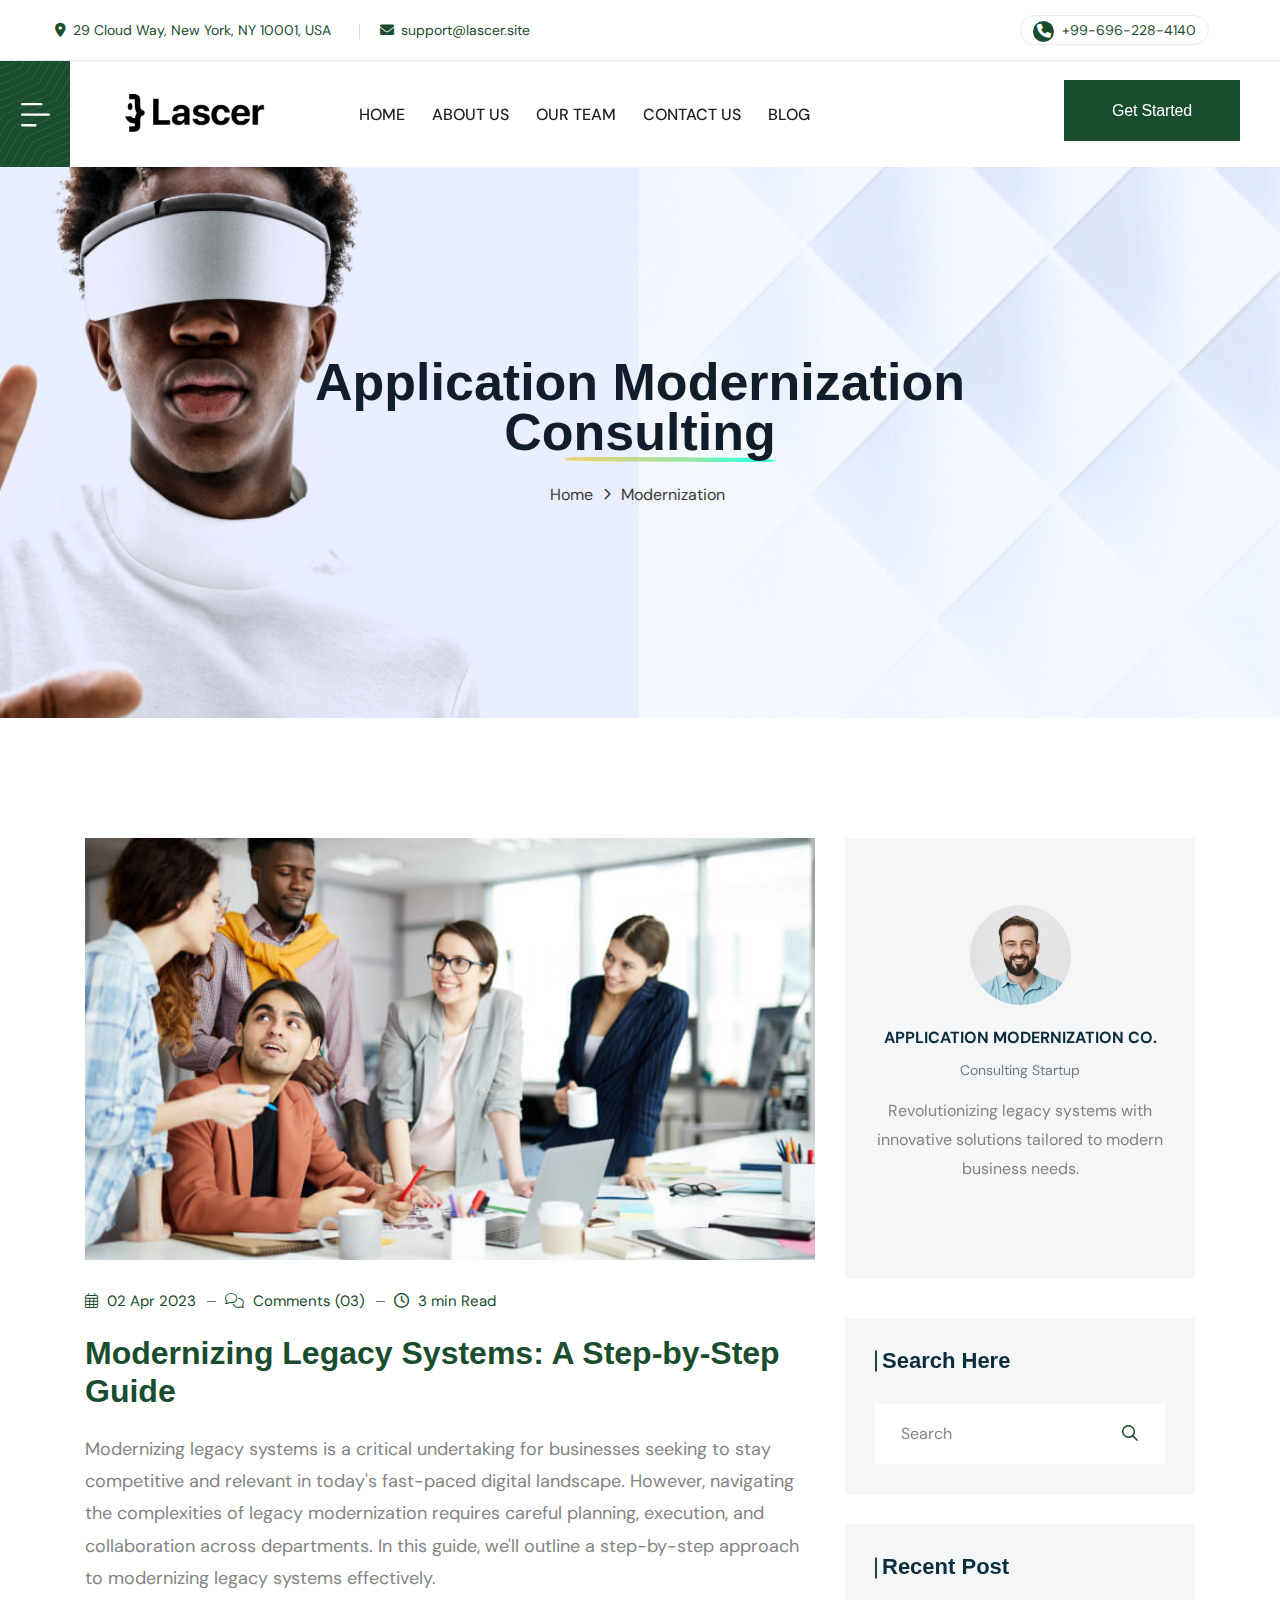
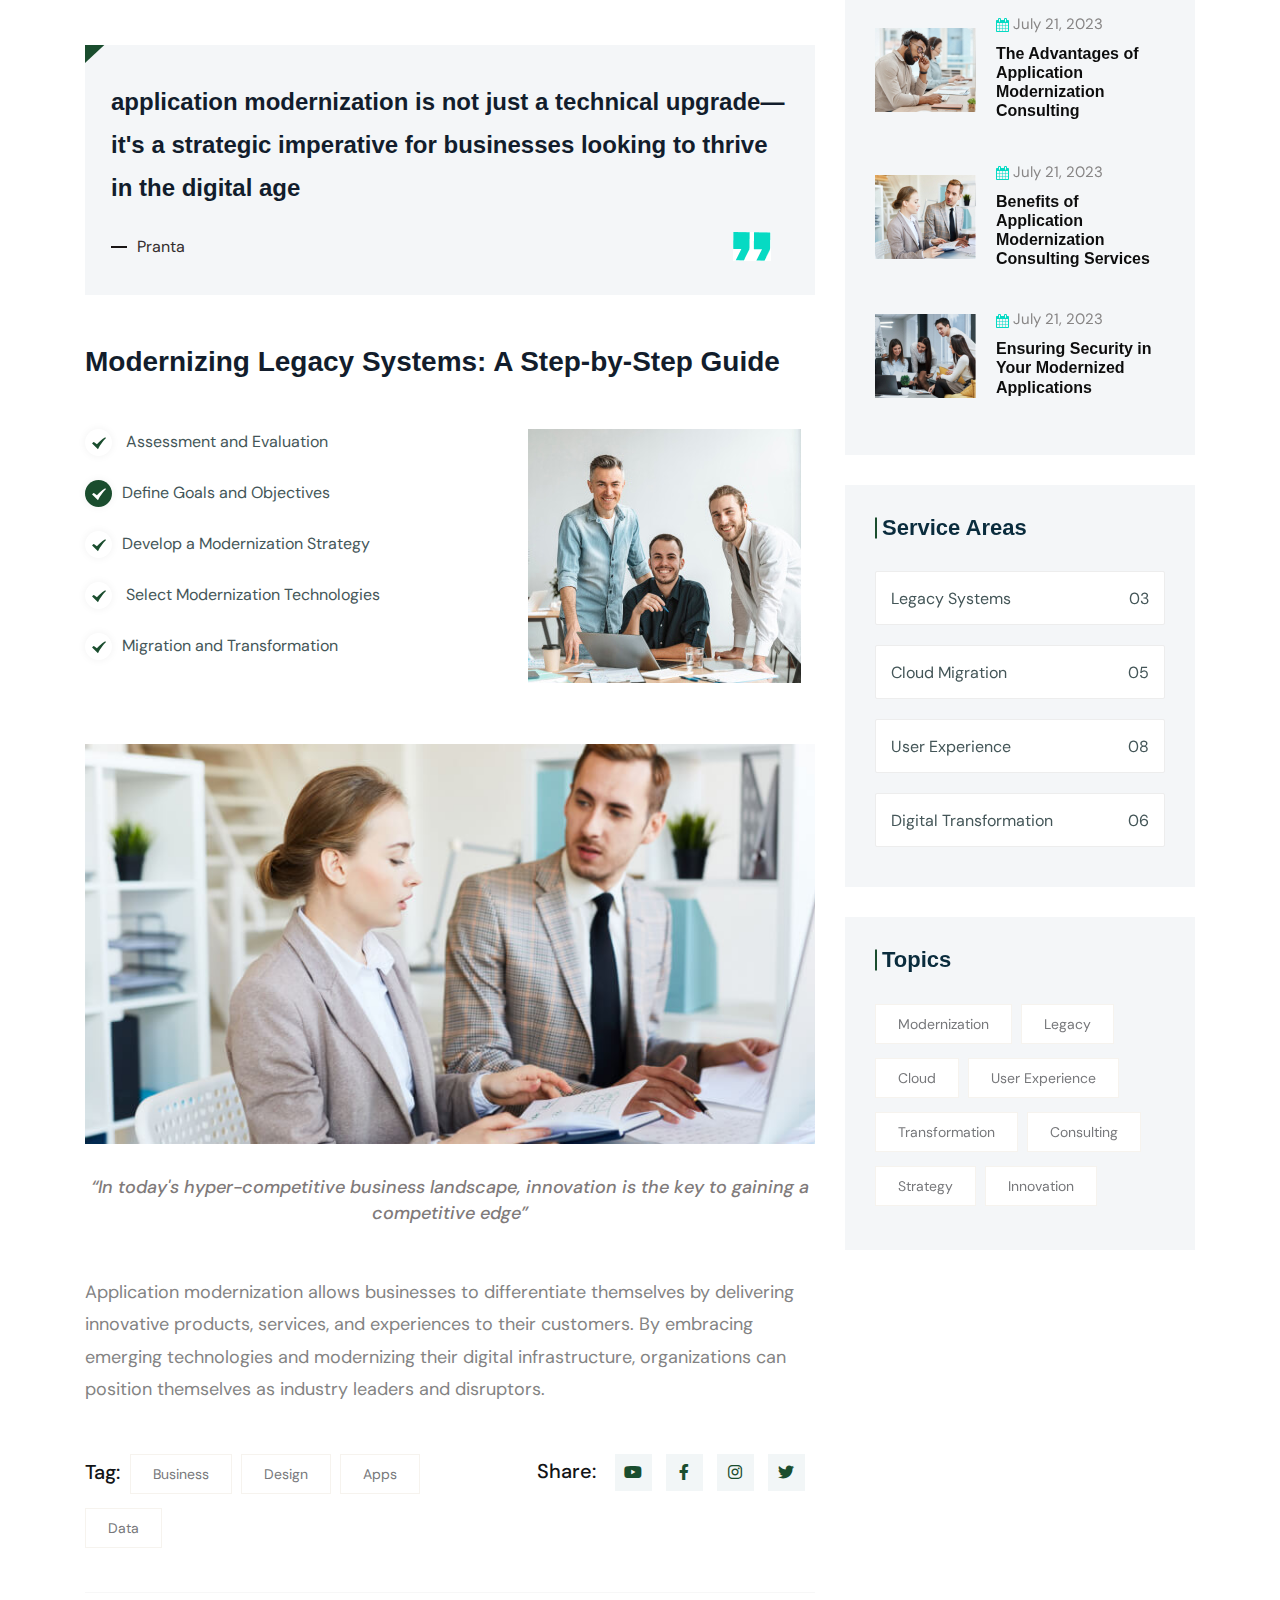
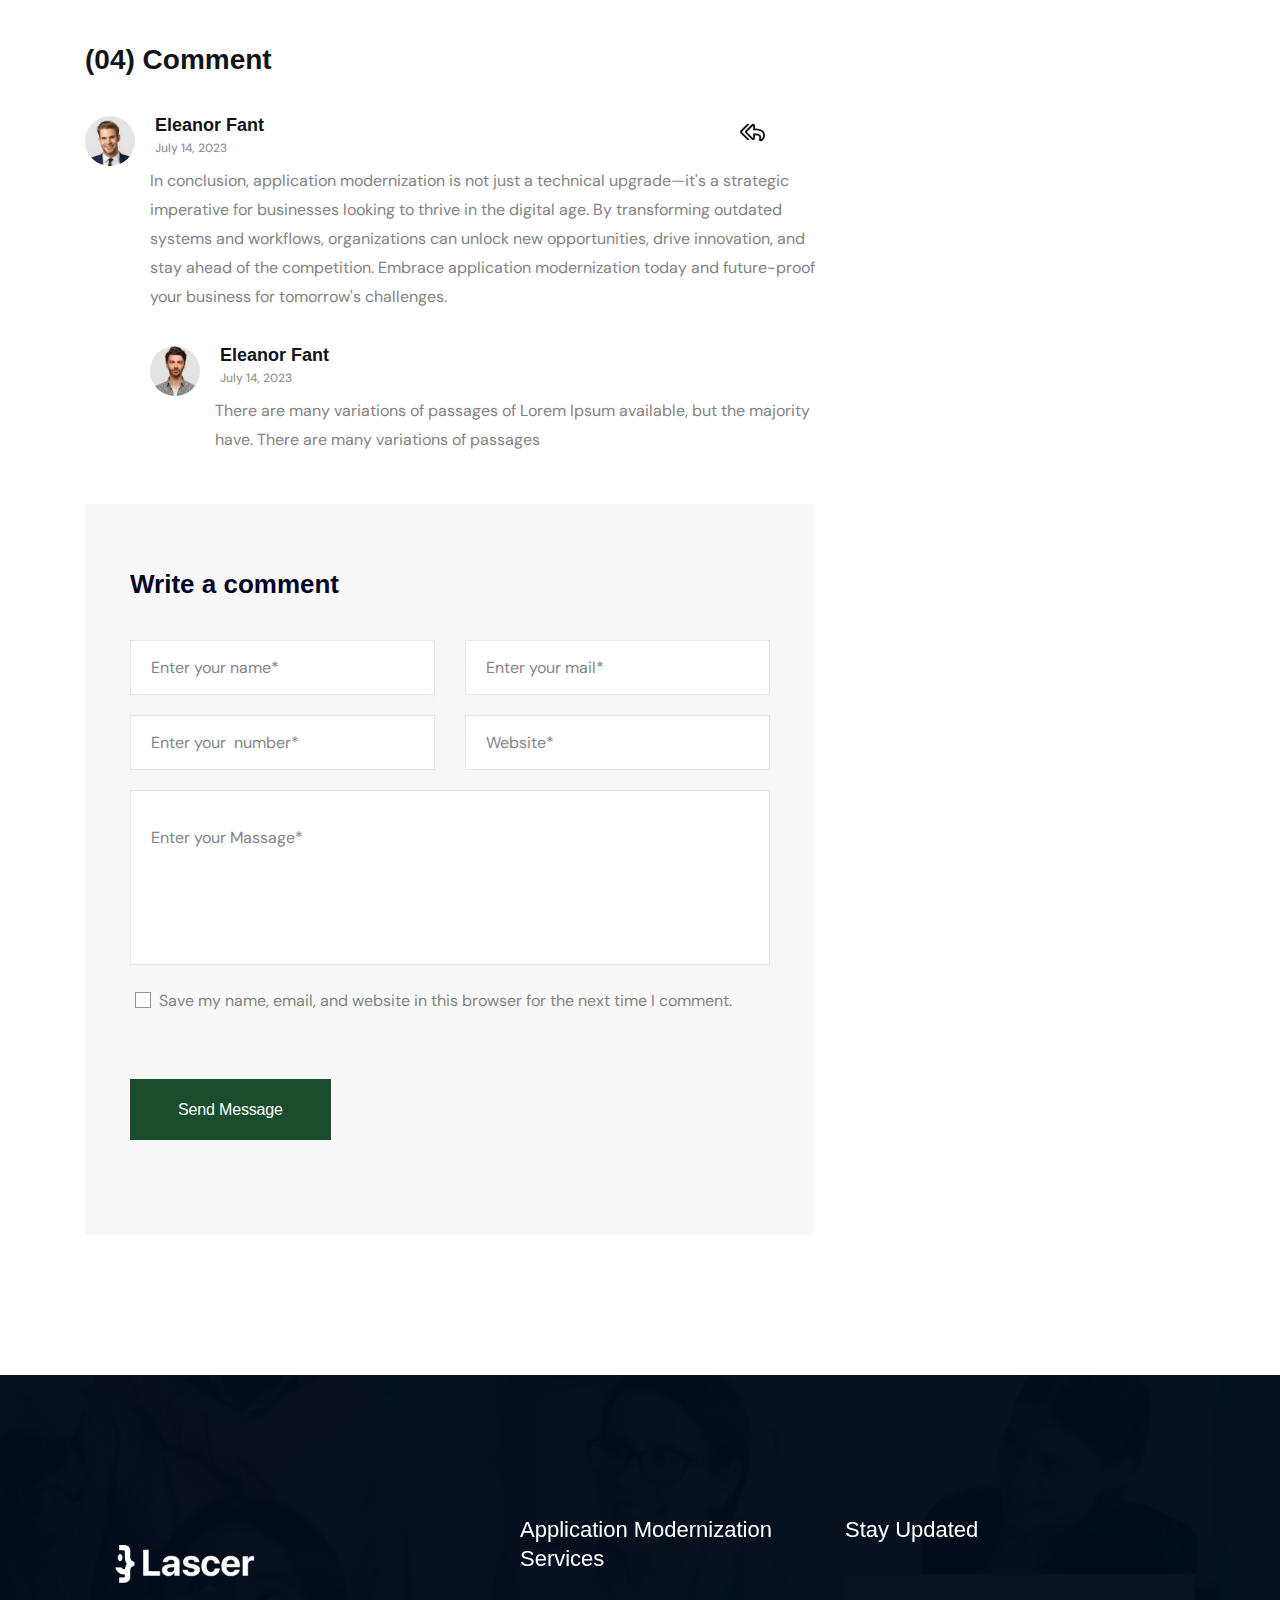
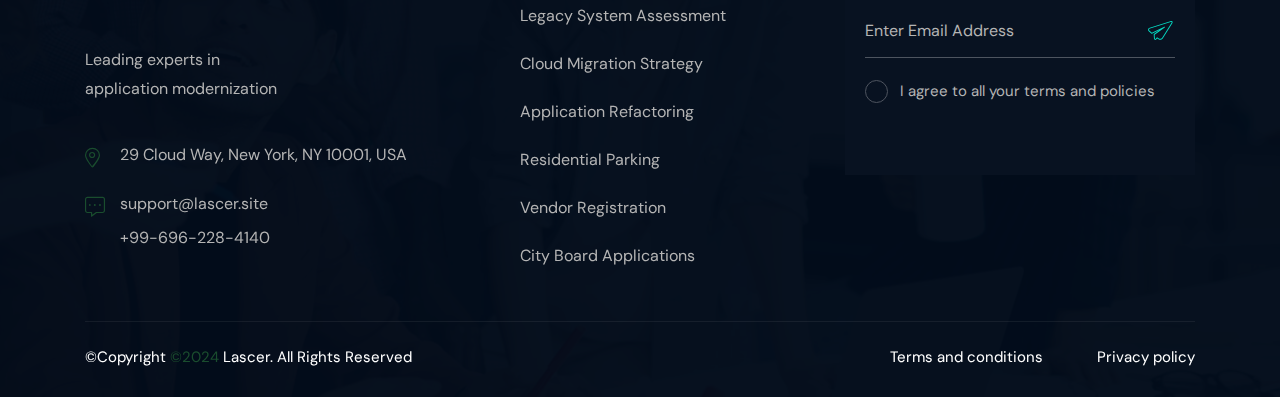
<file: blog-details-2.html>
<!doctype html>
<html class="no-js" lang="zxx">
   
<!-- Mirrored from html.hixstudio.net/technix-prv/technix/blog-details.html by HTTrack Website Copier/3.x [XR&CO'2014], Wed, 22 May 2024 23:10:55 GMT -->
<head>
   <meta charset="utf-8">
   <meta http-equiv="x-ua-compatible" content="ie=edge">
   <title>Lascer || Application Modernization Consulting</title>
   <meta name="description" content="">
   <meta name="viewport" content="width=device-width, initial-scale=1">

   <!-- Place favicon.ico in the root directory -->
   <link rel="shortcut icon" type="image/x-icon" href="img-site/favicon.png">

   <!-- CSS here -->
   <link rel="stylesheet" href="assets/css/bootstrap.css">
   <link rel="stylesheet" href="assets/css/animate.css">
   <link rel="stylesheet" href="assets/css/swiper-bundle.css">
   <link rel="stylesheet" href="assets/css/splide.css">
   <link rel="stylesheet" href="assets/css/nouislider.css">
   <link rel="stylesheet" href="assets/css/magnific-popup.css">
   <link rel="stylesheet" href="assets/css/font-awesome-pro.css">
   <link rel="stylesheet" href="assets/css/spacing.css">
   <link rel="stylesheet" href="assets/css/main.css">
</head>
   <body>
      <!--[if lte IE 9]>
      <p class="browserupgrade">You are using an <strong>outdated</strong> browser. Please <a href="https://browsehappy.com/">upgrade your browser</a> to improve your experience and security.</p>
      <![endif]-->


      <!-- pre loader area start -->
      <div id="loading">
         <div id="loading-center">
            <div id="loading-center-absolute">
               <div class="object" id="object_four"></div>
               <div class="object" id="object_three"></div>
               <div class="object" id="object_two"></div>
               <div class="object" id="object_one"></div>
            </div>
         </div>
      </div>
      <!-- pre loader area end -->

      <!-- back to top start -->
      <div class="back-to-top-wrapper">
         <button id="back_to_top" type="button" class="back-to-top-btn">
            <svg width="12" height="7" viewBox="0 0 12 7" fill="none" xmlns="http://www.w3.org/2000/svg">
               <path d="M11 6L6 1L1 6" stroke="currentColor" stroke-width="1.5" stroke-linecap="round" stroke-linejoin="round"/>
            </svg>               
         </button>
      </div>
      <!-- back to top end -->

      <!-- search popup start -->
      <div class="search__popup">
         <div class="container">
            <div class="row">
               <div class="col-xxl-12">
                  <div class="search__wrapper">
                     <div class="search__top d-flex justify-content-between align-items-center">
                        <div class="search__logo">
                           <a href="index.html">
                              <img src="img-site/logoW.png" alt="logo" width="200">
                           </a>
                        </div>
                        <div class="search__close">
                           <button type="button" class="search__close-btn search-close-btn">
                              <svg width="18" height="18" viewBox="0 0 18 18" fill="none" xmlns="http://www.w3.org/2000/svg">
                                 <path d="M17 1L1 17" stroke="currentColor" stroke-width="1.5" stroke-linecap="round" stroke-linejoin="round"/>
                                 <path d="M1 1L17 17" stroke="currentColor" stroke-width="1.5" stroke-linecap="round" stroke-linejoin="round"/>
                              </svg>                                 
                           </button>
                        </div>
                     </div>
                     <div class="search__form">
                        <form action="#">
                           <div class="search__input">
                              <input class="search-input-field" type="text" placeholder="Type here to search...">
                              <span class="search-focus-border"></span>
                              <button type="submit">
                                 <svg width="20" height="20" viewBox="0 0 20 20" fill="none" xmlns="http://www.w3.org/2000/svg">
                                    <path d="M9.55 18.1C14.272 18.1 18.1 14.272 18.1 9.55C18.1 4.82797 14.272 1 9.55 1C4.82797 1 1 4.82797 1 9.55C1 14.272 4.82797 18.1 9.55 18.1Z" stroke="currentColor" stroke-width="1.5" stroke-linecap="round" stroke-linejoin="round"/>
                                    <path d="M19.0002 19.0002L17.2002 17.2002" stroke="currentColor" stroke-width="1.5" stroke-linecap="round" stroke-linejoin="round"/>
                                 </svg> 
                              </button>
                           </div>
                        </form>
                     </div>
                  </div>
               </div>
            </div>
         </div>
      </div>
      <div class="search-popup-overlay"></div>
      <!-- search popup end -->

      <!-- offcanvas area start -->
      <div class="offcanvas__area home-2-pos">
         <div class="offcanvas__wrapper">
            <div class="offcanvas__close">
               <button class="offcanvas__close-btn offcanvas-close-btn">
                  <svg width="12" height="12" viewBox="0 0 12 12" fill="none" xmlns="http://www.w3.org/2000/svg">
                     <path d="M11 1L1 11" stroke="currentColor" stroke-width="1.5" stroke-linecap="round" stroke-linejoin="round"/>
                     <path d="M1 1L11 11" stroke="currentColor" stroke-width="1.5" stroke-linecap="round" stroke-linejoin="round"/>
                  </svg>
               </button>
            </div>
            <div class="offcanvas__content">
               <div class="offcanvas__top mb-50 d-flex justify-content-between align-items-center">
                  <div class="offcanvas__logo logo">
                     <a href="index.html">
                        <img src="img-site/logoB.png" alt="logo">
                     </a>
                  </div>
               </div>
               <div class="mobile-menu fix d-lg-none"></div>
               <div class="tp-mobile-menu-pos"></div>
               <div class="offcanvas__popup">
                  <p>Empowering your business through strategic application modernization. We believe in transforming your legacy systems into smart, efficient solutions.</p>
                  <div class="offcanvas__popup-gallery">
                     <h4 class="offcanvas__title">Gallery</h4>
                     <a class="popup-image" href="assets/img/portfolio/img-1.jpg">
                        <img src="assets/img/portfolio/img-1.jpg" alt="">
                     </a>
                     <a class="popup-image" href="assets/img/portfolio/img-2.jpg">
                        <img src="assets/img/portfolio/img-2.jpg" alt="">
                     </a>
                     <a class="popup-image" href="assets/img/portfolio/img-3.jpg">
                        <img src="assets/img/portfolio/img-3.jpg" alt="">
                     </a>
                     <a class="popup-image" href="assets/img/portfolio/img-4.jpg">
                        <img src="assets/img/portfolio/img-4.jpg" alt="">
                     </a>
                     <a class="popup-image" href="assets/img/portfolio/img-5.jpg">
                        <img src="assets/img/portfolio/img-5.jpg" alt="">
                     </a>
                     <a class="popup-image" href="assets/img/portfolio/img-6.jpg">
                        <img src="assets/img/portfolio/img-6.jpg" alt="">
                     </a>
                  </div>
               </div>
               
               <div class="offcanvas__contact">
                  <h4 class="offcanvas__title">Contacts</h4>
                  <div class="offcanvas__contact-content d-flex">
                     <div class="offcanvas__contact-content-icon">
                        <i class="fa-sharp fa-solid fa-location-dot"></i>
                     </div>
                     <div class="offcanvas__contact-content-content">
                        <a href="#">29 Cloud Way, New York, NY 10001, USA</a>
                     </div>
                  </div>
                  <div class="offcanvas__contact-content d-flex">
                     <div class="offcanvas__contact-content-icon">
                        <i class="fa-solid fa-envelope"></i>
                     </div>
                     <div class="offcanvas__contact-content-content">
                        <a href="mailto:support@lascer.site">support@lascer.site</a>
                     </div>
                  </div>
                  <div class="offcanvas__contact-content d-flex">
                     <div class="offcanvas__contact-content-icon">
                        <i class="fa-solid fa-phone"></i>
                     </div>
                     <div class="offcanvas__contact-content-content">
                        <a href="tel:+99-696-228-4140">+99-696-228-4140</a>
                     </div>
                  </div>
               </div>
               
            </div>
         </div>
      </div>
      <div class="body-overlay"></div>
      <!-- offcanvas area end -->


      <!-- header area start -->
      <header class="tp-header-area tp-header-height p-relative">
         <div class="tp-header-top tp-header-space d-none d-xl-block">
            <div class="container-fluid">
               <div class="row align-items-center">
                  <div class="col-xxl-6 col-xl-8">
                     <div class="tp-header-top-info">
                        <ul>
                           <li>
                              <a href="#" target="_blank"><span><i class="fa-sharp fa-solid fa-location-dot"></i></span>29 Cloud Way, New York, NY 10001, USA</a>
                           </li>
                           <li>
                              <a href="mailto:support@lascer.site"><span><i class="fa-solid fa-envelope"></i></span>support@lascer.site</a>
                           </li>
                        </ul>
                     </div>
                  </div>
                  <div class="col-xxl-6 col-xl-4">
                     <div class="tp-header-top-right d-flex justify-content-end align-items-center">
                        <div class="header-call">
                           <a href="tel:+99-696-228-4140"><i class="fa-solid fa-phone"></i> +99-696-228-4140</a>
                        </div>
                     </div>
                  </div>
               </div>
            </div>
         </div>
         <div id="header-sticky" class="tp-header-bottom header__sticky p-relative">
            <div class="tp-header-bottom-space p-relative">
               <div class="container-fluid gx-0">
                  <div class="row gx-0 align-items-center">
                     <div class="col-xxl-3 col-xl-3">
                     <div class="tp-header-main-left d-flex align-items-center p-relative">
                           <div class="tp-header-hamburger-btn offcanvas-open-btn" data-background="assets/img/icon/header-hamburger-shape.png">
                              <button class="hamburger-btn">
                                 <span>
                                    <svg width="29" height="24" viewBox="0 0 29 24" fill="none" xmlns="http://www.w3.org/2000/svg">
                                       <path d="M0 1.13163C0 0.506972 0.499692 0 1.11538 0H20.4487C21.0644 0 21.5641 0.506972 21.5641 1.13163C21.5641 1.7563 21.0644 2.26327 20.4487 2.26327H1.11538C0.499692 2.26327 0 1.7563 0 1.13163ZM27.8846 10.5619H1.11538C0.499692 10.5619 0 11.0689 0 11.6935C0 12.3182 0.499692 12.8252 1.11538 12.8252H27.8846C28.5003 12.8252 29 12.3182 29 11.6935C29 11.0689 28.5003 10.5619 27.8846 10.5619ZM14.5 21.1238H1.11538C0.499692 21.1238 0 21.6308 0 22.2555C0 22.8801 0.499692 23.3871 1.11538 23.3871H14.5C15.1157 23.3871 15.6154 22.8801 15.6154 22.2555C15.6154 21.6308 15.1157 21.1238 14.5 21.1238Z" fill="currentColor"/>
                                    </svg>
                                 </span>
                              </button>
                              </div>
                              <div class="tp-header-logo">
                                 <a href="index.html">
                                    <img src="img-site/logoB.png" alt="" width="200">
                                 </a>
                              </div>
                           </div>
                     </div>
                     <div class="col-xxl-6 col-xl-6 d-none d-xl-block">
                        <div class="tp-main-menu-area d-flex align-items-center">
                           <div class="tp-main-menu">
                              <nav id="tp-mobile-menu">
                                 <ul>
                                    <li class=""><a href="index.html">HOME</a></li>
                                    <li><a href="about.html">ABOUT US</a></li>
                                    <li class=""><a href="team.html">OUR TEAM</a></li>
                                    <li class=""><a href="contact.html">CONTACT US</a></li>
                                    <li class=""><a href="blog.html">BLOG</a></li>
                                 </ul>
                              </nav>
                           </div>
                        </div>
                     </div>
                     <div class="col-xxl-3 col-xl-3">
                     <div class="tp-header-main-right d-flex align-items-center justify-content-xl-end">
                        <div class="tp-header-search search-open-btn d-none d-xxl-block">
                           <a href="javascript:void(0);"> <i class="fa-regular fa-magnifying-glass"></i></a>
                        </div>
                           <div class="tp-header-btn d-none d-xl-block pl-40">
                              <a class="tp-btn" href="contact.html">Get Started</a>
                           </div>
                        </div>
                     </div>
                  </div>
               </div>
            </div>
         </div>
      </header>
      <!-- header area end -->

      <main>

         <!-- blog details breadcrumb area start -->
         <section class="breadcrumb__area breadcrumb-style pt-190 pb-210 p-relative z-index-1" data-background="assets/img/breadcrumb/breadcrumb-bg-1.jpg">
            <div class="breadcrumb__bg-overlay m-img"></div>
            <div class="container">
               <div class="row justify-content-center">
                  <div class="col-xl-10">
                     <div class="breadcrumb__content text-center">
                        <h3 class="breadcrumb__title">Application Modernization Consulting
                           <img src="assets/img/breadcrumb/titile.svg" alt="">
                        </h3>
                        <div class="breadcrumb__list breadcrumb__list-translate">
                           <span><a href="index.html">Home</a></span>
                           <span class="dvdr"><i class="fa-regular fa-angle-right"></i></span>
                           <span>modernization</span>
                        </div>
                     </div>
                  </div>
               </div>
            </div>
         </section>

         <!-- blog details breadcrumb area end -->


         <!-- postbox area start -->
         <section class="postbox__area pt-120 pb-100">
            <div class="container">
               <div class="row">
                  <div class="col-xxl-8 col-xl-8 col-lg-8">
                     <div class="postbox__wrapper">
                        <article class="postbox__item format-image mb-50 transition-3">
                           <div class="postbox__thumb m-img">
                              <img src="assets/img/blog/details/blog-1.jpg" alt="">
                           </div>
                           <div class="postbox__content">
                              <div class="postbox__meta">
                                 <span><i class="fa-light fa-calendar-days"></i> 02 Apr 2023</span>
                                 <span><a href="#"><i class="fal fa-comments"></i> Comments (03)</a></span>
                                 <span><a href="#"><i class="fa-regular fa-clock"></i> 3 min Read</a></span>
                              </div>
                              <h3 class="postbox__title"> Modernizing Legacy Systems: A Step-by-Step Guide</h3>
                              <div class="postbox__text">
                                 <p>Modernizing legacy systems is a critical undertaking for businesses seeking to stay competitive and relevant in today's fast-paced digital landscape. However, navigating the complexities of legacy modernization requires careful planning, execution, and collaboration across departments. In this guide, we'll outline a step-by-step approach to modernizing legacy systems effectively.</p>

                                 <div class="postbox__blockquote p-relative">
                                    <div class="postbox__blockquote-shape">
                                       <img src="assets/img/blog/details/quate.jpg" alt="">
                                    </div>
                                    <blockquote>
                                       <p>application modernization is not just a technical upgrade—it's a strategic imperative for businesses looking to thrive in the digital age</p>
                                       <cite>Pranta</cite>
                                    </blockquote>
                                 </div>
   
                                 <div class="postbox__list">
                                    <h3 class="postbox__list-title">Modernizing Legacy Systems: A Step-by-Step Guide</h3>
                                    <div class="row">
                                       <div class="col-xl-7 col-lg-12">
                                          <div class="postbox__list-content">
                                             <ul>
                                                <li><span><svg width="14" height="14" viewBox="0 0 16 15" fill="none" xmlns="http://www.w3.org/2000/svg">
                                                   <path d="M15.794 2.17595C14.426 3.42395 13.094 4.87595 11.798 6.53195C10.67 7.95995 9.656 9.42395 8.756 10.924C7.94 12.268 7.346 13.42 6.974 14.38C6.962 14.416 6.938 14.446 6.902 14.47C6.866 14.506 6.824 14.524 6.776 14.524C6.764 14.536 6.752 14.542 6.74 14.542C6.656 14.542 6.596 14.518 6.56 14.47L0.134 7.93595C0.122 7.92395 0.278 7.76795 0.602 7.46795C0.926 7.15595 1.244 6.87395 1.556 6.62195C1.904 6.33395 2.09 6.20195 2.114 6.22595L5.642 8.99795C6.674 7.78595 7.832 6.58595 9.116 5.39795C11.048 3.62195 13.04 2.10995 15.092 0.861953C15.128 0.861953 15.266 1.02995 15.506 1.36595L15.866 1.88795C15.878 1.93595 15.878 1.98995 15.866 2.04995C15.854 2.09795 15.83 2.13995 15.794 2.17595Z" fill="currentColor"></path>
                                                   </svg></span> Assessment and Evaluation</li>
                                                   <li><span class="active"><svg width="14" height="14" viewBox="0 0 16 15" fill="none" xmlns="http://www.w3.org/2000/svg">
                                                      <path d="M15.794 2.17595C14.426 3.42395 13.094 4.87595 11.798 6.53195C10.67 7.95995 9.656 9.42395 8.756 10.924C7.94 12.268 7.346 13.42 6.974 14.38C6.962 14.416 6.938 14.446 6.902 14.47C6.866 14.506 6.824 14.524 6.776 14.524C6.764 14.536 6.752 14.542 6.74 14.542C6.656 14.542 6.596 14.518 6.56 14.47L0.134 7.93595C0.122 7.92395 0.278 7.76795 0.602 7.46795C0.926 7.15595 1.244 6.87395 1.556 6.62195C1.904 6.33395 2.09 6.20195 2.114 6.22595L5.642 8.99795C6.674 7.78595 7.832 6.58595 9.116 5.39795C11.048 3.62195 13.04 2.10995 15.092 0.861953C15.128 0.861953 15.266 1.02995 15.506 1.36595L15.866 1.88795C15.878 1.93595 15.878 1.98995 15.866 2.04995C15.854 2.09795 15.83 2.13995 15.794 2.17595Z" fill="currentColor"></path>
                                                      </svg></span>Define Goals and Objectives</li>
                                                <li><span><svg width="14" height="14" viewBox="0 0 16 15" fill="none" xmlns="http://www.w3.org/2000/svg">
                                                   <path d="M15.794 2.17595C14.426 3.42395 13.094 4.87595 11.798 6.53195C10.67 7.95995 9.656 9.42395 8.756 10.924C7.94 12.268 7.346 13.42 6.974 14.38C6.962 14.416 6.938 14.446 6.902 14.47C6.866 14.506 6.824 14.524 6.776 14.524C6.764 14.536 6.752 14.542 6.74 14.542C6.656 14.542 6.596 14.518 6.56 14.47L0.134 7.93595C0.122 7.92395 0.278 7.76795 0.602 7.46795C0.926 7.15595 1.244 6.87395 1.556 6.62195C1.904 6.33395 2.09 6.20195 2.114 6.22595L5.642 8.99795C6.674 7.78595 7.832 6.58595 9.116 5.39795C11.048 3.62195 13.04 2.10995 15.092 0.861953C15.128 0.861953 15.266 1.02995 15.506 1.36595L15.866 1.88795C15.878 1.93595 15.878 1.98995 15.866 2.04995C15.854 2.09795 15.83 2.13995 15.794 2.17595Z" fill="currentColor"></path>
                                                   </svg></span>Develop a Modernization Strategy</li>
                                                <li><span><svg width="14" height="14" viewBox="0 0 16 15" fill="none" xmlns="http://www.w3.org/2000/svg">
                                                   <path d="M15.794 2.17595C14.426 3.42395 13.094 4.87595 11.798 6.53195C10.67 7.95995 9.656 9.42395 8.756 10.924C7.94 12.268 7.346 13.42 6.974 14.38C6.962 14.416 6.938 14.446 6.902 14.47C6.866 14.506 6.824 14.524 6.776 14.524C6.764 14.536 6.752 14.542 6.74 14.542C6.656 14.542 6.596 14.518 6.56 14.47L0.134 7.93595C0.122 7.92395 0.278 7.76795 0.602 7.46795C0.926 7.15595 1.244 6.87395 1.556 6.62195C1.904 6.33395 2.09 6.20195 2.114 6.22595L5.642 8.99795C6.674 7.78595 7.832 6.58595 9.116 5.39795C11.048 3.62195 13.04 2.10995 15.092 0.861953C15.128 0.861953 15.266 1.02995 15.506 1.36595L15.866 1.88795C15.878 1.93595 15.878 1.98995 15.866 2.04995C15.854 2.09795 15.83 2.13995 15.794 2.17595Z" fill="currentColor"></path>
                                                   </svg></span> Select Modernization Technologies</li>
                                                <li><span><svg width="14" height="14" viewBox="0 0 16 15" fill="none" xmlns="http://www.w3.org/2000/svg">
                                                   <path d="M15.794 2.17595C14.426 3.42395 13.094 4.87595 11.798 6.53195C10.67 7.95995 9.656 9.42395 8.756 10.924C7.94 12.268 7.346 13.42 6.974 14.38C6.962 14.416 6.938 14.446 6.902 14.47C6.866 14.506 6.824 14.524 6.776 14.524C6.764 14.536 6.752 14.542 6.74 14.542C6.656 14.542 6.596 14.518 6.56 14.47L0.134 7.93595C0.122 7.92395 0.278 7.76795 0.602 7.46795C0.926 7.15595 1.244 6.87395 1.556 6.62195C1.904 6.33395 2.09 6.20195 2.114 6.22595L5.642 8.99795C6.674 7.78595 7.832 6.58595 9.116 5.39795C11.048 3.62195 13.04 2.10995 15.092 0.861953C15.128 0.861953 15.266 1.02995 15.506 1.36595L15.866 1.88795C15.878 1.93595 15.878 1.98995 15.866 2.04995C15.854 2.09795 15.83 2.13995 15.794 2.17595Z" fill="currentColor"></path>
                                                   </svg></span>Migration and Transformation</li>
                                             </ul>
                                          </div>
                                       </div>
                                       <div class="col-xl-5 col-lg-12">
                                          <div class="posbox__list-img">
                                             <img src="assets/img/blog/details/blog-2.jpg" alt="">
                                          </div>
                                       </div>
                                    </div>
                                 </div>
   
                                 <div class="postbox__thumb m-img p-relative">
                                    <img src="assets/img/blog/details/blog-3.jpg" alt="">
                                    <span class="postbox-details-desc-thumb-caption"> “In today's hyper-competitive business landscape, innovation is the key to gaining a competitive edge”</span>
                                 </div>

                                 <p>Application modernization allows businesses to differentiate themselves by delivering innovative products, services, and experiences to their customers. By embracing emerging technologies and modernizing their digital infrastructure, organizations can position themselves as industry leaders and disruptors.</p>
                                    
                                 <div class="postbox__details-share-wrapper">
                                    <div class="row">
                                       <div class="col-lg-7">
                                          <div class="postbox__details-tag tagcloud">
                                             <span>Tag:</span>
                                             <a href="#">Business</a>
                                             <a href="#">Design</a>
                                             <a href="#">apps</a>
                                             <a href="#">data</a>
                                          </div>
                                       </div>
                                       <div class="col-lg-5">
                                          <div class="postbox__details-share text-lg-end">
                                             <span>Share:</span>
                                             <a href="#"><i class="fa-brands fa-youtube"></i></a>
                                             <a href="#"><i class="fab fa-facebook-f"></i></a>
                                             <a href="#"><i class="fa-brands fa-instagram"></i></a>
                                             <a href="#"><i class="fab fa-twitter"></i></a>
                                          </div>
                                       </div>
                                    </div>
                                 </div>
                              </div>
                           </div>
                        </article>
                        <div class="postbox__comment mb-50">
                           <h3 class="postbox__comment-title">(04) Comment</h3>
                           <ul>
                              <li>
                                 <div class="postbox__comment-box p-relative">
                                    <div class="postbox__comment-info d-flex">
                                          <div class="postbox__comment-avater mr-20">
                                             <img src="assets/img/blog/details/comment-1.jpg" alt="">
                                          </div>
                                          <div class="postbox__comment-name">
                                             <h5>Eleanor Fant</h5>
                                             <span class="post-meta"> July 14, 2023</span>
                                          </div>
                                    </div>
                                    <div class="postbox__comment-text ml-65">
                                       <p>In conclusion, application modernization is not just a technical upgrade—it's a strategic imperative for businesses looking to thrive in the digital age. By transforming outdated systems and workflows, organizations can unlock new opportunities, drive innovation, and stay ahead of the competition. Embrace application modernization today and future-proof your business for tomorrow's challenges.                                       </p>
                                       <div class="postbox__comment-reply">
                                          <span><svg width="26" height="19" viewBox="0 0 26 19" fill="none" xmlns="http://www.w3.org/2000/svg">
                                             <path d="M6.54688 10.2031L12.7969 16.4531C13.9688 17.625 16 16.8047 16 15.125V12.3516C20.6094 12.5469 20.7266 13.5625 20.0625 15.8672C19.5547 17.5469 21.4688 18.9141 22.9141 17.9375C24.9062 16.5703 26 14.8516 26 12.3516C26 6.76562 21 5.67188 16 5.47656V2.66406C16 0.984375 13.9688 0.164062 12.7969 1.33594L6.54688 7.58594C5.80469 8.28906 5.80469 9.5 6.54688 10.2031ZM7.875 8.875L14.125 2.625V7.3125C18.8125 7.3125 24.125 7.58594 24.125 12.3516C24.125 14.5391 22.9922 15.6328 21.8594 16.375C23.4609 11.0625 19.4766 10.4375 14.125 10.4375V15.125L7.875 8.875ZM1.54688 7.58594C0.804688 8.28906 0.804688 9.5 1.54688 10.2031L7.79688 16.4531C8.57812 17.2734 9.75 17.1562 10.4531 16.4531L2.875 8.875L10.4531 1.33594C9.75 0.632812 8.57812 0.515625 7.79688 1.33594L1.54688 7.58594Z" fill="#121416"/>
                                             </svg></span>
                                       </div>
                                    </div>
                                 </div>
                              </li>
                              <li class="children">
                                 <div class="postbox__comment-box">
                                    <div class="postbox__comment-info d-flex">
                                          <div class="postbox__comment-avater mr-20">
                                             <img src="assets/img/blog/details/comment-2.jpg" alt="">
                                          </div>
                                          <div class="postbox__comment-name">
                                             <h5>Eleanor Fant</h5>
                                             <span class="post-meta"> July 14, 2023</span>
                                          </div>
                                    </div>
                                    <div class="postbox__comment-text ml-65">
                                       <p>There are many variations of passages of Lorem Ipsum available, but the
                                          majority have. There are many variations of passages</p>
                                    </div>
                                 </div>
                              </li>
                           </ul>
                        </div>
                        <div class="postbox__comment-form">
                           <h3 class="postbox__comment-form-title">Write a comment</h3>
                           <form id="contact-form" action="#">
                              <div class="row">
                                 <div class="col-xxl-6 col-xl-6 col-lg-6">
                                    <div class="postbox__comment-input">
                                       <input name="name" type="text" placeholder="Enter your name*">
                                    </div>
                                 </div>
                                 <div class="col-xxl-6 col-xl-6 col-lg-6">
                                    <div class="postbox__comment-input">
                                       <input name="email" type="email" placeholder="Enter your mail*">
                                    </div>
                                 </div>
                                 <div class="col-xxl-6 col-xl-6 col-lg-6">
                                    <div class="postbox__comment-input">
                                       <input name="phone" type="text" placeholder="Enter your  number*">
                                    </div>
                                 </div>
                                 <div class="col-xxl-6 col-xl-6 col-lg-6">
                                    <div class="postbox__comment-input">
                                       <input name="company" type="text" placeholder="Website*">
                                    </div>
                                 </div>
                                 <div class="col-xxl-12">
                                    <div class="postbox__comment-input">
                                       <textarea name="message" placeholder="Enter your Massage*"></textarea>
                                    </div>
                                 </div>
                                 <div class="col-xxl-12">
                                    <div class="postbox__comment-agree d-flex align-items-start mb-70">
                                       <input class="e-check-input" type="checkbox" id="e-agree">
                                       <label class="e-check-label" for="e-agree">Save my name, email, and website in this browser for the next time I comment.</label>
                                    </div>
                                 </div>
                                 <div class="col-xxl-12">
                                    <div class="postbox__comment-btn">
                                       <button type="submit" class="tp-btn">Send Message</button>
                                    </div>
                                 </div>
                              </div>
                           </form>
                           <p class="ajax-response"></p>
                        </div>
                     </div>
                  </div>
                  <div class="col-xxl-4 col-xl-4 col-lg-4">
                     <div class="sidebar__wrapper">
                        <div class="sidebar__widget mb-40">
                           <div class="sidebar__widget-content">
                              <div class="sidebar__about">
                                 <div class="sidebar__thumb text-center">
                                    <img src="assets/img/blog/user-2.jpg" alt="">
                                 </div>
                                 <div class="sidebar__content text-center">
                                    <div class="sidebar__content-title">
                                        Application Modernization Co.
                                    </div>
                                    <span class="sidebar__content-designation">Consulting Startup</span>
                                    <p>Revolutionizing legacy systems with innovative solutions tailored to modern business needs.</p>
                                </div>
                                
                              </div>
                           </div>
                        </div>
                        <div class="sidebar__widget mb-30">
                           <div class="sidebar__widget-content">
                              <h3 class="sidebar__widget-title">Search Here</h3>
                              <div class="sidebar__search">
                                 <form action="#">
                                    <div class="sidebar__search-input-2">
                                       <input type="text" placeholder="Search">
                                       <button type="submit"><i class="far fa-search"></i></button>
                                    </div>
                                 </form>
                              </div>
                           </div>
                        </div>
                        <div class="sidebar__widget mb-30">
                           <h3 class="sidebar__widget-title">Recent Post</h3>
                           <div class="sidebar__widget-content">
                              <div class="sidebar__post rc__post">
                                 <div class="rc__post mb-30 d-flex align-items-center">
                                    <div class="rc__post-thumb mr-20">
                                       <a href="#"><img src="assets/img/blog/details/side-1.jpg" alt=""></a>
                                    </div>
                                    <div class="rc__post-content">
                                       <div class="rc__meta">
                                          <span><svg width="13" height="14" viewBox="0 0 13 14" fill="none" xmlns="http://www.w3.org/2000/svg">
                                             <path d="M1 13H3.25V10.75H1V13ZM3.75 13H6.25V10.75H3.75V13ZM1 10.25H3.25V7.75H1V10.25ZM3.75 10.25H6.25V7.75H3.75V10.25ZM1 7.25H3.25V5H1V7.25ZM6.75 13H9.25V10.75H6.75V13ZM3.75 7.25H6.25V5H3.75V7.25ZM9.75 13H12V10.75H9.75V13ZM6.75 10.25H9.25V7.75H6.75V10.25ZM4 3.5V1.25C4 1.18229 3.97396 1.125 3.92188 1.07812C3.875 1.02604 3.81771 0.999999 3.75 0.999999H3.25C3.18229 0.999999 3.1224 1.02604 3.07031 1.07812C3.02344 1.125 3 1.18229 3 1.25V3.5C3 3.56771 3.02344 3.6276 3.07031 3.67969C3.1224 3.72656 3.18229 3.75 3.25 3.75H3.75C3.81771 3.75 3.875 3.72656 3.92188 3.67969C3.97396 3.6276 4 3.56771 4 3.5ZM9.75 10.25H12V7.75H9.75V10.25ZM6.75 7.25H9.25V5H6.75V7.25ZM9.75 7.25H12V5H9.75V7.25ZM10 3.5V1.25C10 1.18229 9.97396 1.125 9.92188 1.07812C9.875 1.02604 9.81771 0.999999 9.75 0.999999H9.25C9.18229 0.999999 9.1224 1.02604 9.07031 1.07812C9.02344 1.125 9 1.18229 9 1.25V3.5C9 3.56771 9.02344 3.6276 9.07031 3.67969C9.1224 3.72656 9.18229 3.75 9.25 3.75H9.75C9.81771 3.75 9.875 3.72656 9.92188 3.67969C9.97396 3.6276 10 3.56771 10 3.5ZM13 3V13C13 13.2708 12.901 13.5052 12.7031 13.7031C12.5052 13.901 12.2708 14 12 14H1C0.729167 14 0.494792 13.901 0.296875 13.7031C0.0989583 13.5052 0 13.2708 0 13V3C0 2.72917 0.0989583 2.49479 0.296875 2.29687C0.494792 2.09896 0.729167 2 1 2H2V1.25C2 0.906249 2.1224 0.611978 2.36719 0.367187C2.61198 0.122395 2.90625 -9.53674e-07 3.25 -9.53674e-07H3.75C4.09375 -9.53674e-07 4.38802 0.122395 4.63281 0.367187C4.8776 0.611978 5 0.906249 5 1.25V2H8V1.25C8 0.906249 8.1224 0.611978 8.36719 0.367187C8.61198 0.122395 8.90625 -9.53674e-07 9.25 -9.53674e-07H9.75C10.0938 -9.53674e-07 10.388 0.122395 10.6328 0.367187C10.8776 0.611978 11 0.906249 11 1.25V2H12C12.2708 2 12.5052 2.09896 12.7031 2.29687C12.901 2.49479 13 2.72917 13 3Z" fill="#05DAC3"/>
                                             </svg>
                                             July 21, 2023</span>
                                       </div>
                                       <h3 class="rc__post-title">
                                          <a href="#">The Advantages of Application Modernization Consulting</a>
                                       </h3>
                                    </div>
                                 </div>
                                 <div class="rc__post mb-30 d-flex align-items-center">
                                    <div class="rc__post-thumb mr-20">
                                       <a href="#"><img src="assets/img/blog/details/side-2.jpg" alt=""></a>
                                    </div>
                                    <div class="rc__post-content">
                                       <div class="rc__meta">
                                          <span><svg width="13" height="14" viewBox="0 0 13 14" fill="none" xmlns="http://www.w3.org/2000/svg">
                                             <path d="M1 13H3.25V10.75H1V13ZM3.75 13H6.25V10.75H3.75V13ZM1 10.25H3.25V7.75H1V10.25ZM3.75 10.25H6.25V7.75H3.75V10.25ZM1 7.25H3.25V5H1V7.25ZM6.75 13H9.25V10.75H6.75V13ZM3.75 7.25H6.25V5H3.75V7.25ZM9.75 13H12V10.75H9.75V13ZM6.75 10.25H9.25V7.75H6.75V10.25ZM4 3.5V1.25C4 1.18229 3.97396 1.125 3.92188 1.07812C3.875 1.02604 3.81771 0.999999 3.75 0.999999H3.25C3.18229 0.999999 3.1224 1.02604 3.07031 1.07812C3.02344 1.125 3 1.18229 3 1.25V3.5C3 3.56771 3.02344 3.6276 3.07031 3.67969C3.1224 3.72656 3.18229 3.75 3.25 3.75H3.75C3.81771 3.75 3.875 3.72656 3.92188 3.67969C3.97396 3.6276 4 3.56771 4 3.5ZM9.75 10.25H12V7.75H9.75V10.25ZM6.75 7.25H9.25V5H6.75V7.25ZM9.75 7.25H12V5H9.75V7.25ZM10 3.5V1.25C10 1.18229 9.97396 1.125 9.92188 1.07812C9.875 1.02604 9.81771 0.999999 9.75 0.999999H9.25C9.18229 0.999999 9.1224 1.02604 9.07031 1.07812C9.02344 1.125 9 1.18229 9 1.25V3.5C9 3.56771 9.02344 3.6276 9.07031 3.67969C9.1224 3.72656 9.18229 3.75 9.25 3.75H9.75C9.81771 3.75 9.875 3.72656 9.92188 3.67969C9.97396 3.6276 10 3.56771 10 3.5ZM13 3V13C13 13.2708 12.901 13.5052 12.7031 13.7031C12.5052 13.901 12.2708 14 12 14H1C0.729167 14 0.494792 13.901 0.296875 13.7031C0.0989583 13.5052 0 13.2708 0 13V3C0 2.72917 0.0989583 2.49479 0.296875 2.29687C0.494792 2.09896 0.729167 2 1 2H2V1.25C2 0.906249 2.1224 0.611978 2.36719 0.367187C2.61198 0.122395 2.90625 -9.53674e-07 3.25 -9.53674e-07H3.75C4.09375 -9.53674e-07 4.38802 0.122395 4.63281 0.367187C4.8776 0.611978 5 0.906249 5 1.25V2H8V1.25C8 0.906249 8.1224 0.611978 8.36719 0.367187C8.61198 0.122395 8.90625 -9.53674e-07 9.25 -9.53674e-07H9.75C10.0938 -9.53674e-07 10.388 0.122395 10.6328 0.367187C10.8776 0.611978 11 0.906249 11 1.25V2H12C12.2708 2 12.5052 2.09896 12.7031 2.29687C12.901 2.49479 13 2.72917 13 3Z" fill="#05DAC3"/>
                                             </svg>
                                              July 21, 2023</span>
                                       </div>
                                       <h3 class="rc__post-title">
                                          <a href="#">Benefits of Application Modernization Consulting Services</a>
                                       </h3>
                                    </div>
                                 </div>
                                 <div class="rc__post mb-20 d-flex align-items-center">
                                    <div class="rc__post-thumb mr-20">
                                       <a href="#"><img src="assets/img/blog/details/side-3.jpg" alt=""></a>
                                    </div>
                                    <div class="rc__post-content">
                                       <div class="rc__meta">
                                          <span><svg width="13" height="14" viewBox="0 0 13 14" fill="none" xmlns="http://www.w3.org/2000/svg">
                                             <path d="M1 13H3.25V10.75H1V13ZM3.75 13H6.25V10.75H3.75V13ZM1 10.25H3.25V7.75H1V10.25ZM3.75 10.25H6.25V7.75H3.75V10.25ZM1 7.25H3.25V5H1V7.25ZM6.75 13H9.25V10.75H6.75V13ZM3.75 7.25H6.25V5H3.75V7.25ZM9.75 13H12V10.75H9.75V13ZM6.75 10.25H9.25V7.75H6.75V10.25ZM4 3.5V1.25C4 1.18229 3.97396 1.125 3.92188 1.07812C3.875 1.02604 3.81771 0.999999 3.75 0.999999H3.25C3.18229 0.999999 3.1224 1.02604 3.07031 1.07812C3.02344 1.125 3 1.18229 3 1.25V3.5C3 3.56771 3.02344 3.6276 3.07031 3.67969C3.1224 3.72656 3.18229 3.75 3.25 3.75H3.75C3.81771 3.75 3.875 3.72656 3.92188 3.67969C3.97396 3.6276 4 3.56771 4 3.5ZM9.75 10.25H12V7.75H9.75V10.25ZM6.75 7.25H9.25V5H6.75V7.25ZM9.75 7.25H12V5H9.75V7.25ZM10 3.5V1.25C10 1.18229 9.97396 1.125 9.92188 1.07812C9.875 1.02604 9.81771 0.999999 9.75 0.999999H9.25C9.18229 0.999999 9.1224 1.02604 9.07031 1.07812C9.02344 1.125 9 1.18229 9 1.25V3.5C9 3.56771 9.02344 3.6276 9.07031 3.67969C9.1224 3.72656 9.18229 3.75 9.25 3.75H9.75C9.81771 3.75 9.875 3.72656 9.92188 3.67969C9.97396 3.6276 10 3.56771 10 3.5ZM13 3V13C13 13.2708 12.901 13.5052 12.7031 13.7031C12.5052 13.901 12.2708 14 12 14H1C0.729167 14 0.494792 13.901 0.296875 13.7031C0.0989583 13.5052 0 13.2708 0 13V3C0 2.72917 0.0989583 2.49479 0.296875 2.29687C0.494792 2.09896 0.729167 2 1 2H2V1.25C2 0.906249 2.1224 0.611978 2.36719 0.367187C2.61198 0.122395 2.90625 -9.53674e-07 3.25 -9.53674e-07H3.75C4.09375 -9.53674e-07 4.38802 0.122395 4.63281 0.367187C4.8776 0.611978 5 0.906249 5 1.25V2H8V1.25C8 0.906249 8.1224 0.611978 8.36719 0.367187C8.61198 0.122395 8.90625 -9.53674e-07 9.25 -9.53674e-07H9.75C10.0938 -9.53674e-07 10.388 0.122395 10.6328 0.367187C10.8776 0.611978 11 0.906249 11 1.25V2H12C12.2708 2 12.5052 2.09896 12.7031 2.29687C12.901 2.49479 13 2.72917 13 3Z" fill="#05DAC3"/>
                                             </svg>
                                              July 21, 2023</span>
                                       </div>
                                       <h3 class="rc__post-title">
                                          <a href="#">Ensuring Security in Your Modernized Applications</a>
                                       </h3>
                                    </div>
                                 </div>
                              </div>
                           </div>
                        </div>
                        <div class="sidebar__widget mb-30">
                           <h3 class="sidebar__widget-title">Service Areas</h3>
                           <div class="sidebar__widget-content">
                              <ul>
                                 <li><a href="blog.html">Legacy Systems <span>03</span></a></li>
                                 <li><a href="blog.html">Cloud Migration <span>05</span></a></li>
                                 <li><a href="blog.html">User Experience <span>08</span></a></li>
                                 <li><a href="blog.html">Digital Transformation <span>06</span></a></li>
                              </ul>
                           </div>
                        </div>
                        <div class="sidebar__widget mb-30">
                           <h3 class="sidebar__widget-title">Topics</h3>
                           <div class="sidebar__widget-content">
                              <div class="tagcloud">
                                 <a href="#">modernization</a>
                                 <a href="#">legacy</a>
                                 <a href="#">cloud</a>
                                 <a href="#">user experience</a>
                                 <a href="#">transformation</a>
                                 <a href="#">consulting</a>
                                 <a href="#">strategy</a>
                                 <a href="#">innovation</a>
                              </div>
                           </div>
                        </div>
                     </div> 
                     </div>
               </div>
            </div>
         </section>
         <!-- postbox area end -->
      

   </main>

      <!-- footer area start -->
      <footer class="tp-footer-3-area p-relative">
         <div class="tp-footer-bg" data-background="assets/img/footer/footer-bg.jpg"></div>
         <div class="container">
         <div class="tp-footer-3-main-area">
            <div class="row">
               <div class="col-lg-4 col-md-6">
                  <div class="tp-footer-widget tp-footer-3-col-1">
                     <div class="tp-footer-logo">
                        <a href="index.html"> <img src="img-site/logoW.png" alt="" width="200"></a>
                     </div>
                     <div class="tp-footer-widget-content">
                        <div class="tp-footer-info">
                           <p class="p">Leading experts in <br> application modernization</p>
                           <div class="tp-footer-main-location">
                              <a href="#">
                                 <i class="fa-sharp fa-light fa-location-dot"></i>29 Cloud Way, New York, NY 10001, USA
                              </a>
                           </div>
                           <div class="tp-footer-main-mail">
                              <a href="mailto:support@lascer.site"><i class="fa-light fa-message-dots"></i> support@lascer.site <br> +99-696-228-4140</a>
                           </div>
                        </div>
                     </div>
                  </div>

               </div>
               <div class="col-lg-4 col-md-6">
                  <div class="tp-footer-widget tp-footer-3-col-2">
                     <h3 class="tp-footer-widget-title">Application Modernization Services</h3>
                     <div class="tp-footer-widget-content">
                        <ul>
                           <li><a href="#">Legacy System Assessment</a></li>
                           <li><a href="#">Cloud Migration Strategy</a></li>
                           <li><a href="#">Application Refactoring</a></li>
                           <li><a href="#">Residential Parking</a></li>
                           <li><a href="#">Vendor Registration</a></li>
                           <li><a href="#">City Board Applications</a></li>
                        </ul>
                     </div>
                  </div> 
               </div>

               <div class="col-lg-4 col-md-6">
                  <div class="tp-footer-widget tp-footer-3-col-3">
                     <h3 class="tp-footer-widget-title">Stay Updated</h3>
                     <div class="tp-footer-from">
                        <div class="tp-footer-text-email p-relative">
                           <input type="text" placeholder="Enter Email Address">
                           <span>
                              <svg width="25" height="21" viewBox="0 0 25 21" fill="none" xmlns="http://www.w3.org/2000/svg">
                                 <path d="M3.49316 13.7164C3.63379 13.8458 3.84046 13.8759 4.01071 13.7908L11.4654 10.1149L5.90522 14.0488C5.77478 14.1412 5.70122 14.2939 5.71058 14.4538L5.90157 17.7137C5.93936 18.3587 6.06262 18.9045 6.25825 19.2917C6.59438 19.9576 7.06242 20.0322 7.31139 20.0176C7.61259 20 7.90192 19.8421 8.17074 19.5482L9.20637 18.4157L10.8851 19.4378C11.3043 19.6933 11.7985 19.8118 12.3141 19.7816C13.3786 19.7192 14.4435 19.0328 15.0945 17.9905L24.1844 3.42754C24.8108 2.42378 24.7071 1.81746 24.5101 1.48593C24.38 1.26641 24.0445 0.904988 23.2627 0.950786C23.0031 0.965999 22.7113 1.02528 22.3941 1.12637L1.78045 7.70011C0.860734 7.99324 0.267482 8.54997 0.108773 9.26713C-0.0494808 9.98477 0.254344 10.7393 0.964829 11.3921L3.49316 13.7164ZM1.01287 9.46688C1.09713 9.08504 1.46951 8.7707 2.06157 8.58208L22.6756 2.00782C23.23 1.83163 23.6608 1.86665 23.7149 1.95852C23.7648 2.04228 23.7632 2.35484 23.3995 2.93758L14.3102 17.5006C13.8156 18.2927 13.0301 18.8124 12.2603 18.8575C11.9286 18.877 11.6283 18.8065 11.3672 18.6474L9.36306 17.4269C9.27991 17.3767 9.18683 17.3548 9.09535 17.3601C8.97847 17.367 8.86461 17.4181 8.781 17.5097L7.48832 18.9234C7.33843 19.087 7.25818 19.0935 7.2577 19.094C7.1674 19.0715 6.88551 18.6754 6.82599 17.6595L6.65003 14.656L16.785 7.48526C16.9817 7.34623 17.0388 7.07823 16.9149 6.87079C16.7915 6.66195 16.5265 6.58619 16.3129 6.69237L3.88618 12.8204L1.59108 10.7106C1.13392 10.2906 0.928189 9.84874 1.01287 9.46688Z" fill="#05DAC3"></path>
                                 </svg>
                           </span>
                        </div>
                        <div class="tp-footer-form-check">
                           <input class="form-check-input" id="flexCheckChecked" type="checkbox">
                           <label class="form-check-label" for="flexCheckChecked">
                              I agree to all your terms and policies
                           </label>
                     </div>
                     </div>
                  </div>
               </div>
            </div>
         </div>
         <div class="tp-footer-copyright-area p-relative">
            <div class="row">
               <div class="col-md-12 col-lg-6">
                  <div class="tp-footer-copyright-inner">
                     <p> ©Copyright <span>©2024</span> Lascer. All Rights Reserved</p>
                  </div>
               </div>
               <div class="col-md-12 col-lg-6">
                  <div class="tp-footer-copyright-inner text-lg-end">
                     <a href="#">Terms and conditions</a>
                     <a class="ml-50" href="#"> Privacy policy</a>
                  </div>
               </div>
            </div>
         </div>
         </div>
      </footer>
      <!-- footer area end -->


   <!-- JS here -->
   <script src="assets/js/vendor/jquery.js"></script>
   <script src="assets/js/vendor/waypoints.js"></script>
   <script src="assets/js/bootstrap-bundle.js"></script>
   <script src="assets/js/meanmenu.js"></script>
   <script src="assets/js/swiper-bundle.js"></script>
   <script src="assets/js/splide.js"></script>
   <script src="assets/js/purecounter.js"></script>
   <script src="assets/js/nouislider.js"></script>
   <script src="assets/js/magnific-popup.js"></script>
   <script src="assets/js/nice-select.js"></script>
   <script src="assets/js/wow.js"></script>
   <script src="assets/js/gsap.min.js"></script>
   <script src="assets/js/split-text.min.js"></script>
   <script src="assets/js/scrool-triger.js"></script>
   <script src="assets/js/scrollMagic.min.js"></script>
   <script src="assets/js/parallax-scroll.js"></script>
   <script src="assets/js/animation.gsap.min.js"></script>
   <script src="assets/js/isotope-pkgd.js"></script>
   <script src="assets/js/imagesloaded-pkgd.js"></script>
   <script src="assets/js/jquery-appear.js"></script>
   <script src="assets/js/jquery-knob.js"></script>
   <script src="assets/js/ajax-form.js"></script>
   <script src="assets/js/main.js"></script>
</body>

<!-- Mirrored from html.hixstudio.net/technix-prv/technix/blog-details.html by HTTrack Website Copier/3.x [XR&CO'2014], Wed, 22 May 2024 23:10:58 GMT -->
</html>
</file>
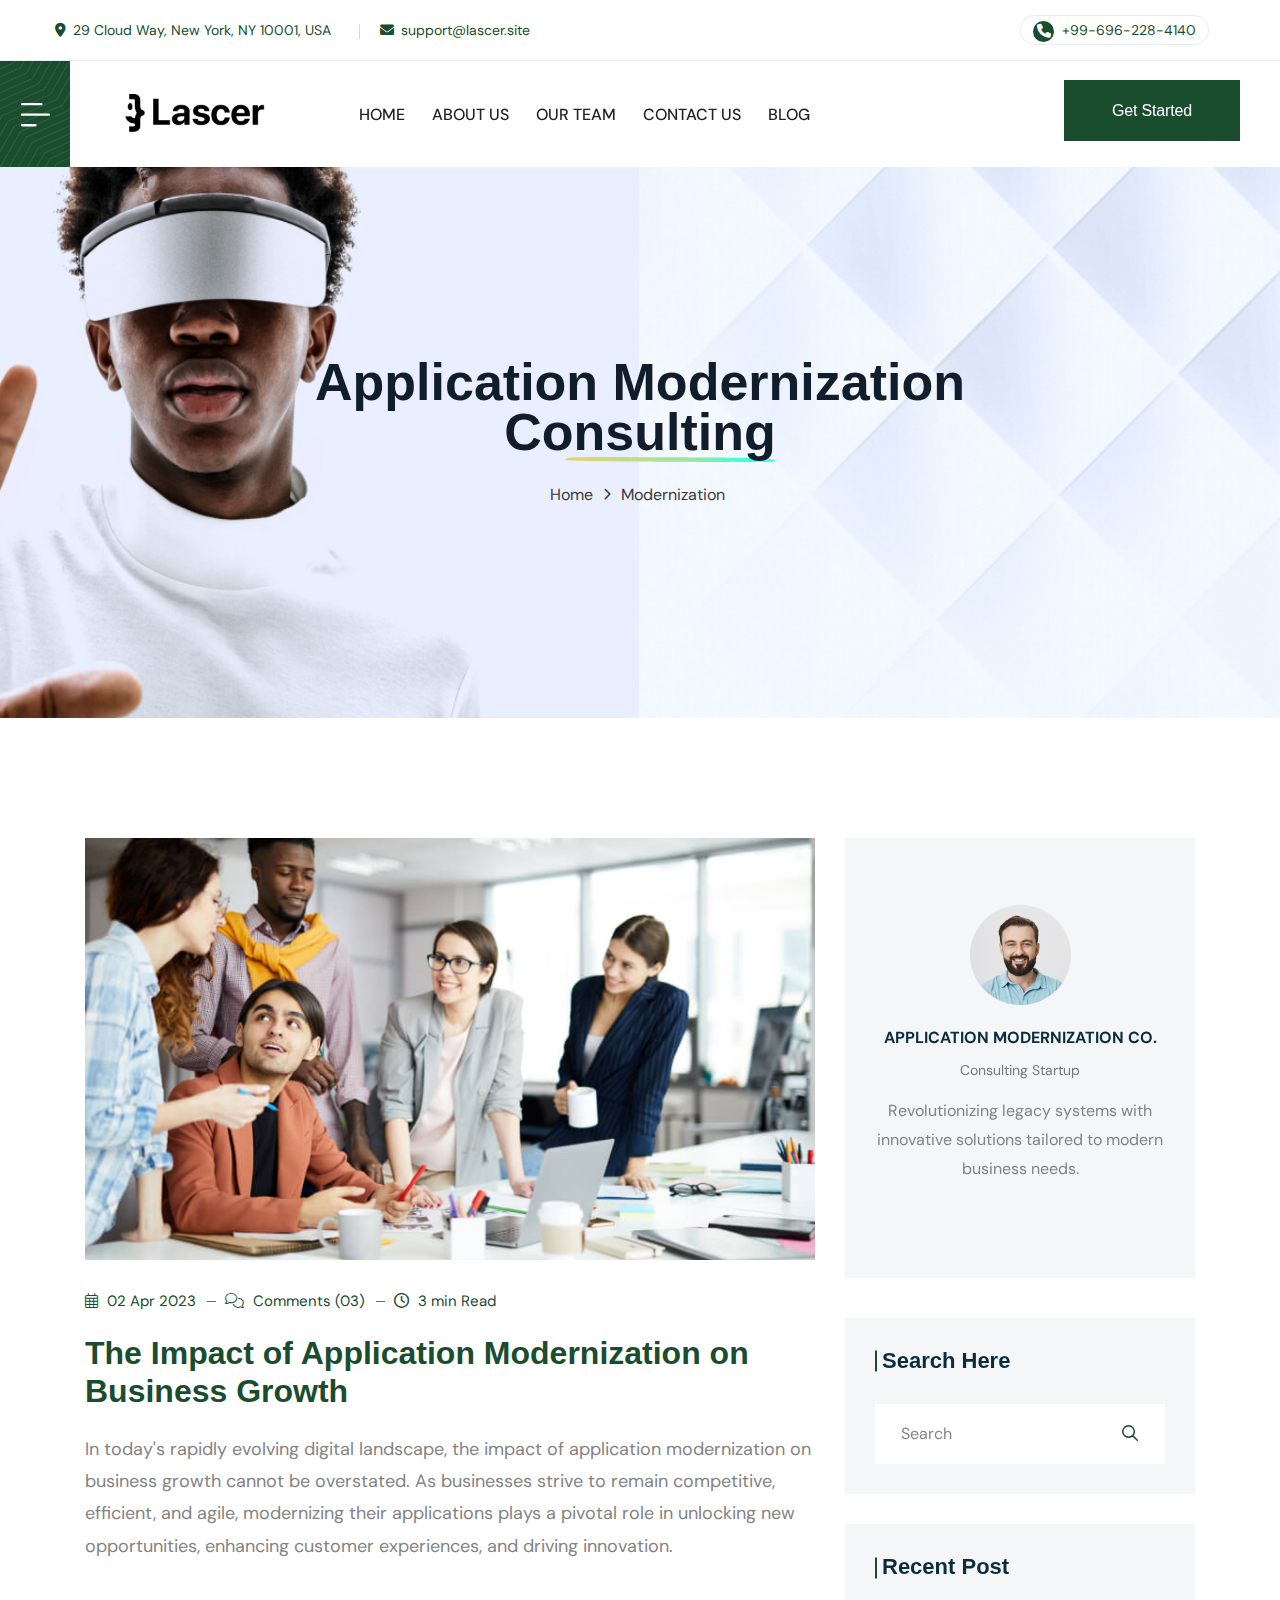
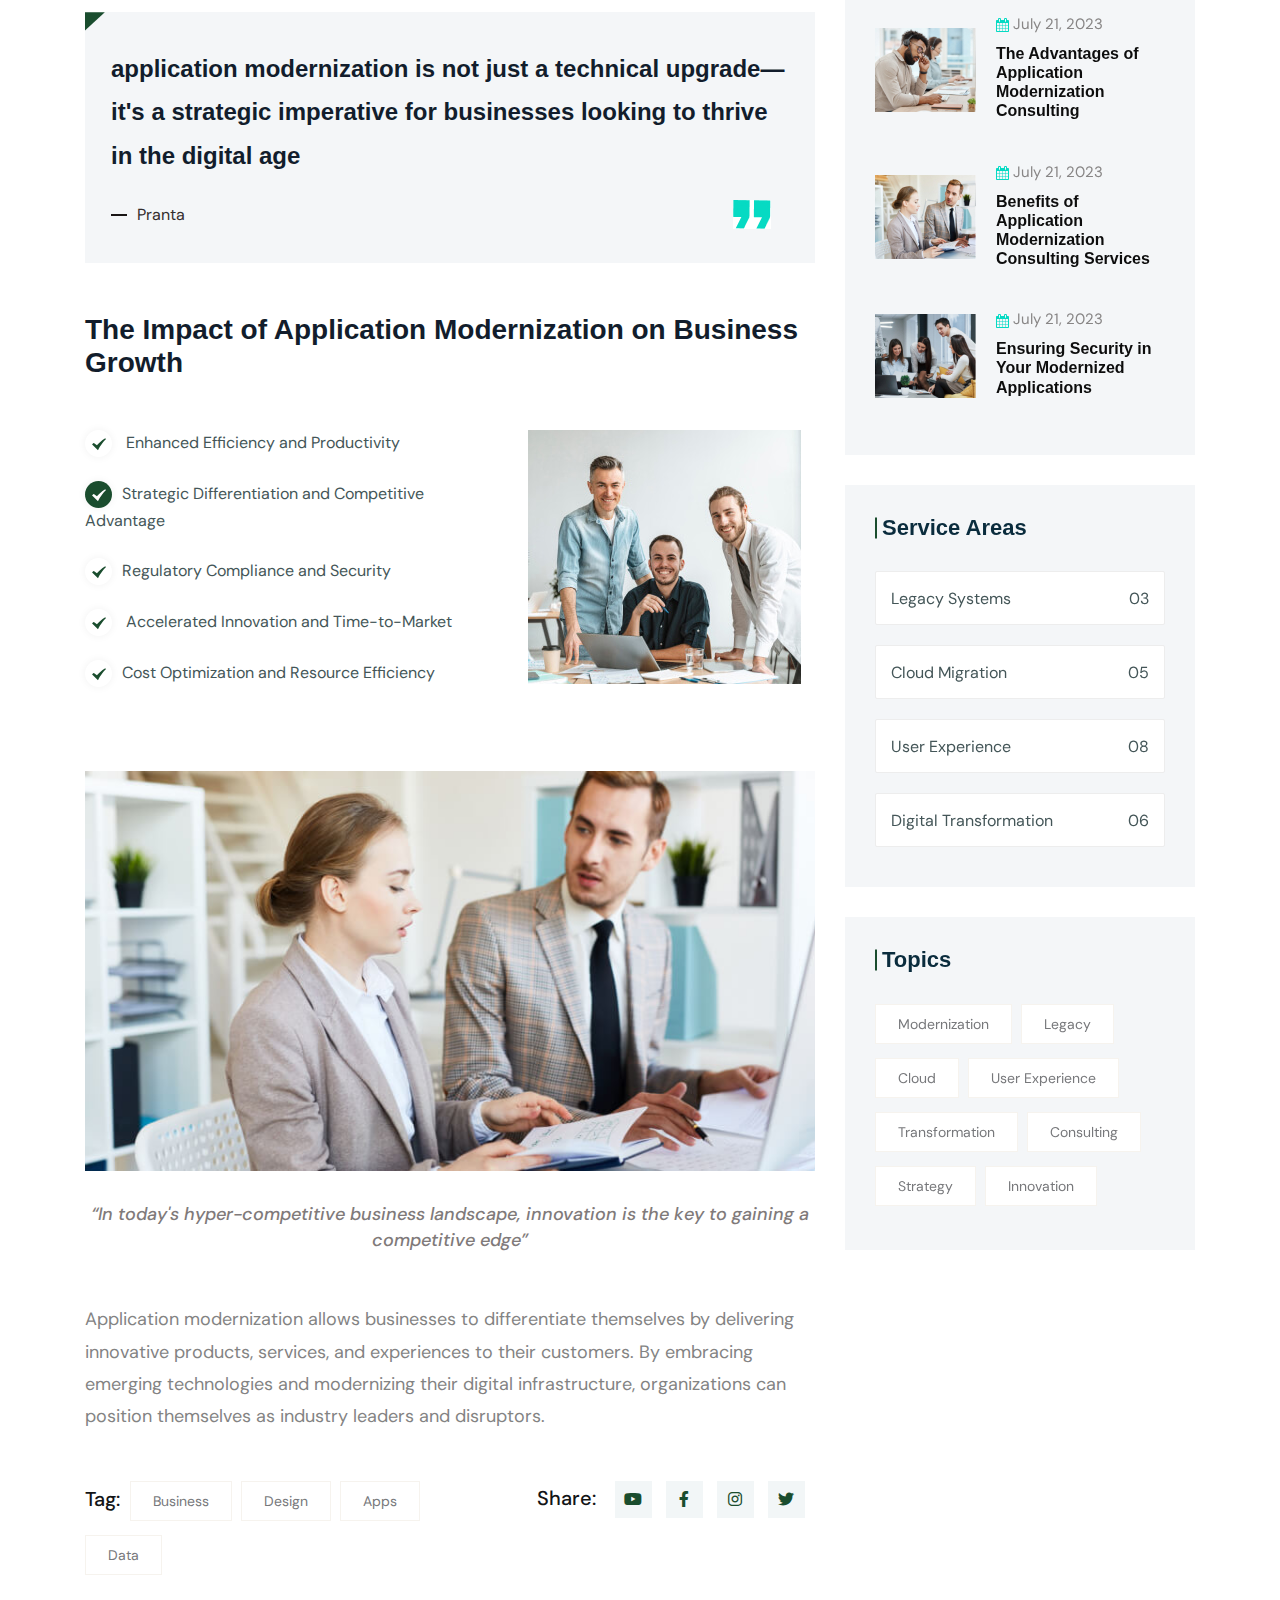
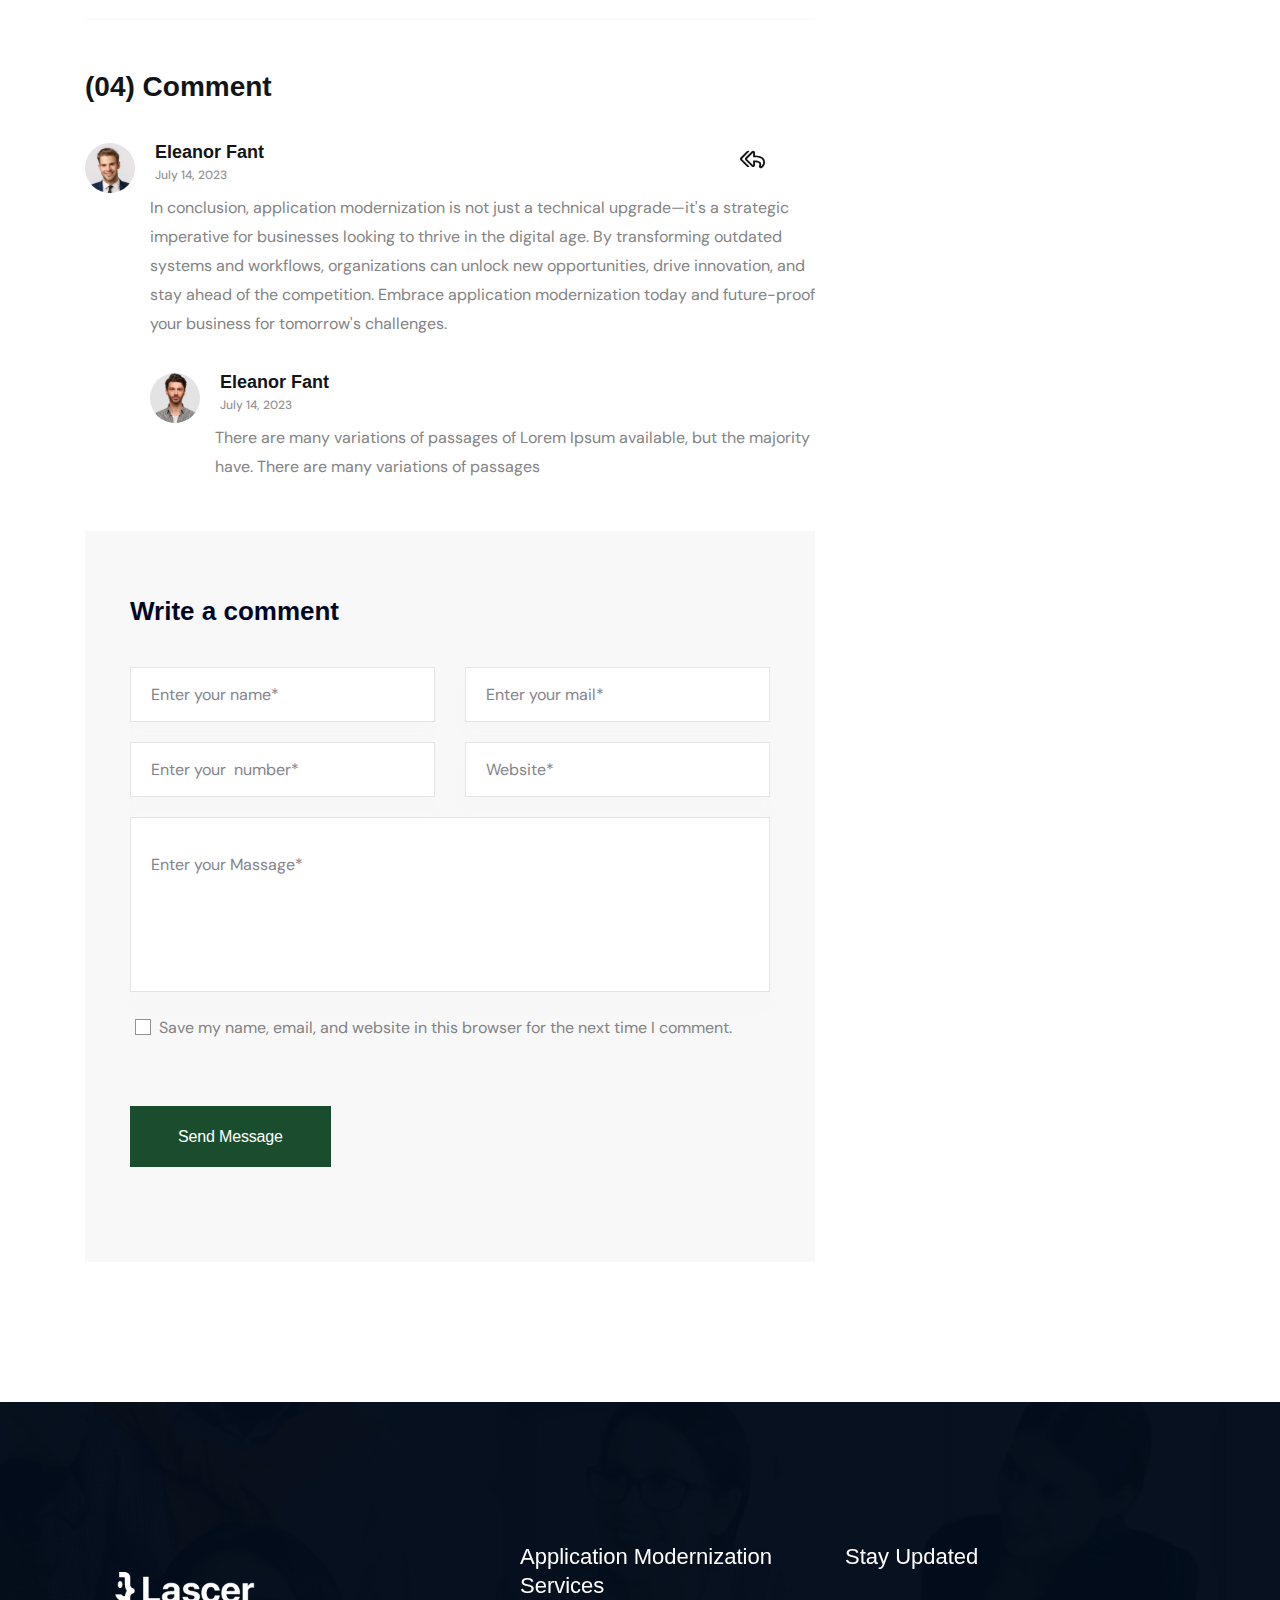
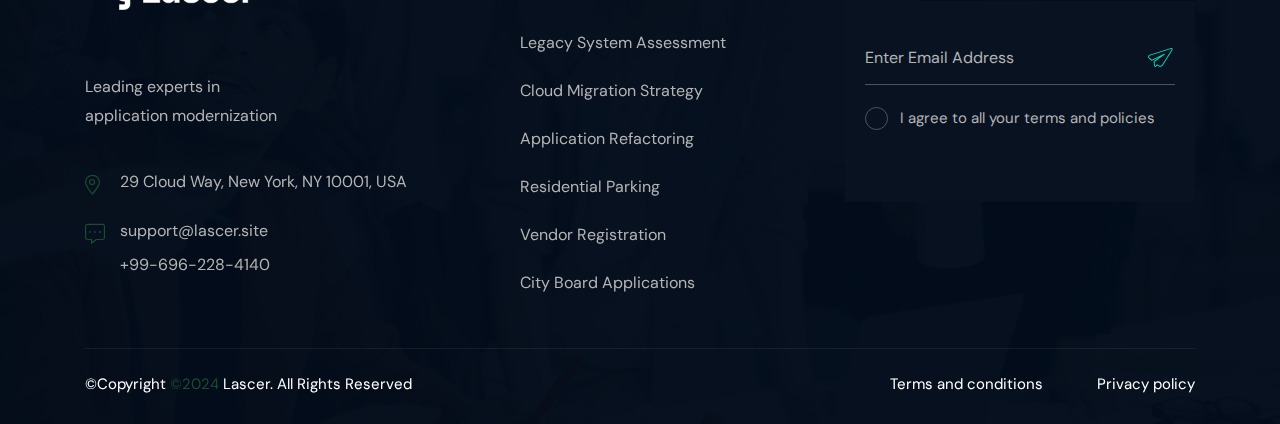
<file: blog-details-3.html>
<!doctype html>
<html class="no-js" lang="zxx">
   
<!-- Mirrored from html.hixstudio.net/technix-prv/technix/blog-details.html by HTTrack Website Copier/3.x [XR&CO'2014], Wed, 22 May 2024 23:10:55 GMT -->
<head>
   <meta charset="utf-8">
   <meta http-equiv="x-ua-compatible" content="ie=edge">
   <title>Lascer || Application Modernization Consulting</title>
   <meta name="description" content="">
   <meta name="viewport" content="width=device-width, initial-scale=1">

   <!-- Place favicon.ico in the root directory -->
   <link rel="shortcut icon" type="image/x-icon" href="img-site/favicon.png">

   <!-- CSS here -->
   <link rel="stylesheet" href="assets/css/bootstrap.css">
   <link rel="stylesheet" href="assets/css/animate.css">
   <link rel="stylesheet" href="assets/css/swiper-bundle.css">
   <link rel="stylesheet" href="assets/css/splide.css">
   <link rel="stylesheet" href="assets/css/nouislider.css">
   <link rel="stylesheet" href="assets/css/magnific-popup.css">
   <link rel="stylesheet" href="assets/css/font-awesome-pro.css">
   <link rel="stylesheet" href="assets/css/spacing.css">
   <link rel="stylesheet" href="assets/css/main.css">
</head>
   <body>
      <!--[if lte IE 9]>
      <p class="browserupgrade">You are using an <strong>outdated</strong> browser. Please <a href="https://browsehappy.com/">upgrade your browser</a> to improve your experience and security.</p>
      <![endif]-->


      <!-- pre loader area start -->
      <div id="loading">
         <div id="loading-center">
            <div id="loading-center-absolute">
               <div class="object" id="object_four"></div>
               <div class="object" id="object_three"></div>
               <div class="object" id="object_two"></div>
               <div class="object" id="object_one"></div>
            </div>
         </div>
      </div>
      <!-- pre loader area end -->

      <!-- back to top start -->
      <div class="back-to-top-wrapper">
         <button id="back_to_top" type="button" class="back-to-top-btn">
            <svg width="12" height="7" viewBox="0 0 12 7" fill="none" xmlns="http://www.w3.org/2000/svg">
               <path d="M11 6L6 1L1 6" stroke="currentColor" stroke-width="1.5" stroke-linecap="round" stroke-linejoin="round"/>
            </svg>               
         </button>
      </div>
      <!-- back to top end -->

      <!-- search popup start -->
      <div class="search__popup">
         <div class="container">
            <div class="row">
               <div class="col-xxl-12">
                  <div class="search__wrapper">
                     <div class="search__top d-flex justify-content-between align-items-center">
                        <div class="search__logo">
                           <a href="index.html">
                              <img src="img-site/logoW.png" alt="logo" width="200">
                           </a>
                        </div>
                        <div class="search__close">
                           <button type="button" class="search__close-btn search-close-btn">
                              <svg width="18" height="18" viewBox="0 0 18 18" fill="none" xmlns="http://www.w3.org/2000/svg">
                                 <path d="M17 1L1 17" stroke="currentColor" stroke-width="1.5" stroke-linecap="round" stroke-linejoin="round"/>
                                 <path d="M1 1L17 17" stroke="currentColor" stroke-width="1.5" stroke-linecap="round" stroke-linejoin="round"/>
                              </svg>                                 
                           </button>
                        </div>
                     </div>
                     <div class="search__form">
                        <form action="#">
                           <div class="search__input">
                              <input class="search-input-field" type="text" placeholder="Type here to search...">
                              <span class="search-focus-border"></span>
                              <button type="submit">
                                 <svg width="20" height="20" viewBox="0 0 20 20" fill="none" xmlns="http://www.w3.org/2000/svg">
                                    <path d="M9.55 18.1C14.272 18.1 18.1 14.272 18.1 9.55C18.1 4.82797 14.272 1 9.55 1C4.82797 1 1 4.82797 1 9.55C1 14.272 4.82797 18.1 9.55 18.1Z" stroke="currentColor" stroke-width="1.5" stroke-linecap="round" stroke-linejoin="round"/>
                                    <path d="M19.0002 19.0002L17.2002 17.2002" stroke="currentColor" stroke-width="1.5" stroke-linecap="round" stroke-linejoin="round"/>
                                 </svg> 
                              </button>
                           </div>
                        </form>
                     </div>
                  </div>
               </div>
            </div>
         </div>
      </div>
      <div class="search-popup-overlay"></div>
      <!-- search popup end -->

      <!-- offcanvas area start -->
      <div class="offcanvas__area home-2-pos">
         <div class="offcanvas__wrapper">
            <div class="offcanvas__close">
               <button class="offcanvas__close-btn offcanvas-close-btn">
                  <svg width="12" height="12" viewBox="0 0 12 12" fill="none" xmlns="http://www.w3.org/2000/svg">
                     <path d="M11 1L1 11" stroke="currentColor" stroke-width="1.5" stroke-linecap="round" stroke-linejoin="round"/>
                     <path d="M1 1L11 11" stroke="currentColor" stroke-width="1.5" stroke-linecap="round" stroke-linejoin="round"/>
                  </svg>
               </button>
            </div>
            <div class="offcanvas__content">
               <div class="offcanvas__top mb-50 d-flex justify-content-between align-items-center">
                  <div class="offcanvas__logo logo">
                     <a href="index.html">
                        <img src="img-site/logoB.png" alt="logo">
                     </a>
                  </div>
               </div>
               <div class="mobile-menu fix d-lg-none"></div>
               <div class="tp-mobile-menu-pos"></div>
               <div class="offcanvas__popup">
                  <p>Empowering your business through strategic application modernization. We believe in transforming your legacy systems into smart, efficient solutions.</p>
                  <div class="offcanvas__popup-gallery">
                     <h4 class="offcanvas__title">Gallery</h4>
                     <a class="popup-image" href="assets/img/portfolio/img-1.jpg">
                        <img src="assets/img/portfolio/img-1.jpg" alt="">
                     </a>
                     <a class="popup-image" href="assets/img/portfolio/img-2.jpg">
                        <img src="assets/img/portfolio/img-2.jpg" alt="">
                     </a>
                     <a class="popup-image" href="assets/img/portfolio/img-3.jpg">
                        <img src="assets/img/portfolio/img-3.jpg" alt="">
                     </a>
                     <a class="popup-image" href="assets/img/portfolio/img-4.jpg">
                        <img src="assets/img/portfolio/img-4.jpg" alt="">
                     </a>
                     <a class="popup-image" href="assets/img/portfolio/img-5.jpg">
                        <img src="assets/img/portfolio/img-5.jpg" alt="">
                     </a>
                     <a class="popup-image" href="assets/img/portfolio/img-6.jpg">
                        <img src="assets/img/portfolio/img-6.jpg" alt="">
                     </a>
                  </div>
               </div>
               
               <div class="offcanvas__contact">
                  <h4 class="offcanvas__title">Contacts</h4>
                  <div class="offcanvas__contact-content d-flex">
                     <div class="offcanvas__contact-content-icon">
                        <i class="fa-sharp fa-solid fa-location-dot"></i>
                     </div>
                     <div class="offcanvas__contact-content-content">
                        <a href="#">29 Cloud Way, New York, NY 10001, USA</a>
                     </div>
                  </div>
                  <div class="offcanvas__contact-content d-flex">
                     <div class="offcanvas__contact-content-icon">
                        <i class="fa-solid fa-envelope"></i>
                     </div>
                     <div class="offcanvas__contact-content-content">
                        <a href="mailto:support@lascer.site">support@lascer.site</a>
                     </div>
                  </div>
                  <div class="offcanvas__contact-content d-flex">
                     <div class="offcanvas__contact-content-icon">
                        <i class="fa-solid fa-phone"></i>
                     </div>
                     <div class="offcanvas__contact-content-content">
                        <a href="tel:+99-696-228-4140">+99-696-228-4140</a>
                     </div>
                  </div>
               </div>
               
            </div>
         </div>
      </div>
      <div class="body-overlay"></div>
      <!-- offcanvas area end -->


      <!-- header area start -->
      <header class="tp-header-area tp-header-height p-relative">
         <div class="tp-header-top tp-header-space d-none d-xl-block">
            <div class="container-fluid">
               <div class="row align-items-center">
                  <div class="col-xxl-6 col-xl-8">
                     <div class="tp-header-top-info">
                        <ul>
                           <li>
                              <a href="#" target="_blank"><span><i class="fa-sharp fa-solid fa-location-dot"></i></span>29 Cloud Way, New York, NY 10001, USA</a>
                           </li>
                           <li>
                              <a href="mailto:support@lascer.site"><span><i class="fa-solid fa-envelope"></i></span>support@lascer.site</a>
                           </li>
                        </ul>
                     </div>
                  </div>
                  <div class="col-xxl-6 col-xl-4">
                     <div class="tp-header-top-right d-flex justify-content-end align-items-center">
                        <div class="header-call">
                           <a href="tel:+99-696-228-4140"><i class="fa-solid fa-phone"></i> +99-696-228-4140</a>
                        </div>
                     </div>
                  </div>
               </div>
            </div>
         </div>
         <div id="header-sticky" class="tp-header-bottom header__sticky p-relative">
            <div class="tp-header-bottom-space p-relative">
               <div class="container-fluid gx-0">
                  <div class="row gx-0 align-items-center">
                     <div class="col-xxl-3 col-xl-3">
                     <div class="tp-header-main-left d-flex align-items-center p-relative">
                           <div class="tp-header-hamburger-btn offcanvas-open-btn" data-background="assets/img/icon/header-hamburger-shape.png">
                              <button class="hamburger-btn">
                                 <span>
                                    <svg width="29" height="24" viewBox="0 0 29 24" fill="none" xmlns="http://www.w3.org/2000/svg">
                                       <path d="M0 1.13163C0 0.506972 0.499692 0 1.11538 0H20.4487C21.0644 0 21.5641 0.506972 21.5641 1.13163C21.5641 1.7563 21.0644 2.26327 20.4487 2.26327H1.11538C0.499692 2.26327 0 1.7563 0 1.13163ZM27.8846 10.5619H1.11538C0.499692 10.5619 0 11.0689 0 11.6935C0 12.3182 0.499692 12.8252 1.11538 12.8252H27.8846C28.5003 12.8252 29 12.3182 29 11.6935C29 11.0689 28.5003 10.5619 27.8846 10.5619ZM14.5 21.1238H1.11538C0.499692 21.1238 0 21.6308 0 22.2555C0 22.8801 0.499692 23.3871 1.11538 23.3871H14.5C15.1157 23.3871 15.6154 22.8801 15.6154 22.2555C15.6154 21.6308 15.1157 21.1238 14.5 21.1238Z" fill="currentColor"/>
                                    </svg>
                                 </span>
                              </button>
                              </div>
                              <div class="tp-header-logo">
                                 <a href="index.html">
                                    <img src="img-site/logoB.png" alt="" width="200">
                                 </a>
                              </div>
                           </div>
                     </div>
                     <div class="col-xxl-6 col-xl-6 d-none d-xl-block">
                        <div class="tp-main-menu-area d-flex align-items-center">
                           <div class="tp-main-menu">
                              <nav id="tp-mobile-menu">
                                 <ul>
                                    <li class=""><a href="index.html">HOME</a></li>
                                    <li><a href="about.html">ABOUT US</a></li>
                                    <li class=""><a href="team.html">OUR TEAM</a></li>
                                    <li class=""><a href="contact.html">CONTACT US</a></li>
                                    <li class=""><a href="blog.html">BLOG</a></li>
                                 </ul>
                              </nav>
                           </div>
                        </div>
                     </div>
                     <div class="col-xxl-3 col-xl-3">
                     <div class="tp-header-main-right d-flex align-items-center justify-content-xl-end">
                        <div class="tp-header-search search-open-btn d-none d-xxl-block">
                           <a href="javascript:void(0);"> <i class="fa-regular fa-magnifying-glass"></i></a>
                        </div>
                           <div class="tp-header-btn d-none d-xl-block pl-40">
                              <a class="tp-btn" href="contact.html">Get Started</a>
                           </div>
                        </div>
                     </div>
                  </div>
               </div>
            </div>
         </div>
      </header>
      <!-- header area end -->

      <main>

         <!-- blog details breadcrumb area start -->
         <section class="breadcrumb__area breadcrumb-style pt-190 pb-210 p-relative z-index-1" data-background="assets/img/breadcrumb/breadcrumb-bg-1.jpg">
            <div class="breadcrumb__bg-overlay m-img"></div>
            <div class="container">
               <div class="row justify-content-center">
                  <div class="col-xl-10">
                     <div class="breadcrumb__content text-center">
                        <h3 class="breadcrumb__title">Application Modernization Consulting
                           <img src="assets/img/breadcrumb/titile.svg" alt="">
                        </h3>
                        <div class="breadcrumb__list breadcrumb__list-translate">
                           <span><a href="index.html">Home</a></span>
                           <span class="dvdr"><i class="fa-regular fa-angle-right"></i></span>
                           <span>modernization</span>
                        </div>
                     </div>
                  </div>
               </div>
            </div>
         </section>

         <!-- blog details breadcrumb area end -->


         <!-- postbox area start -->
         <section class="postbox__area pt-120 pb-100">
            <div class="container">
               <div class="row">
                  <div class="col-xxl-8 col-xl-8 col-lg-8">
                     <div class="postbox__wrapper">
                        <article class="postbox__item format-image mb-50 transition-3">
                           <div class="postbox__thumb m-img">
                              <img src="assets/img/blog/details/blog-1.jpg" alt="">
                           </div>
                           <div class="postbox__content">
                              <div class="postbox__meta">
                                 <span><i class="fa-light fa-calendar-days"></i> 02 Apr 2023</span>
                                 <span><a href="#"><i class="fal fa-comments"></i> Comments (03)</a></span>
                                 <span><a href="#"><i class="fa-regular fa-clock"></i> 3 min Read</a></span>
                              </div>
                              <h3 class="postbox__title"> The Impact of Application Modernization on Business Growth</h3>
                              <div class="postbox__text">
                                 <p>In today's rapidly evolving digital landscape, the impact of application modernization on business growth cannot be overstated. As businesses strive to remain competitive, efficient, and agile, modernizing their applications plays a pivotal role in unlocking new opportunities, enhancing customer experiences, and driving innovation.</p>

                                 <div class="postbox__blockquote p-relative">
                                    <div class="postbox__blockquote-shape">
                                       <img src="assets/img/blog/details/quate.jpg" alt="">
                                    </div>
                                    <blockquote>
                                       <p>application modernization is not just a technical upgrade—it's a strategic imperative for businesses looking to thrive in the digital age</p>
                                       <cite>Pranta</cite>
                                    </blockquote>
                                 </div>
   
                                 <div class="postbox__list">
                                    <h3 class="postbox__list-title">The Impact of Application Modernization on Business Growth</h3>
                                    <div class="row">
                                       <div class="col-xl-7 col-lg-12">
                                          <div class="postbox__list-content">
                                             <ul>
                                                <li><span><svg width="14" height="14" viewBox="0 0 16 15" fill="none" xmlns="http://www.w3.org/2000/svg">
                                                   <path d="M15.794 2.17595C14.426 3.42395 13.094 4.87595 11.798 6.53195C10.67 7.95995 9.656 9.42395 8.756 10.924C7.94 12.268 7.346 13.42 6.974 14.38C6.962 14.416 6.938 14.446 6.902 14.47C6.866 14.506 6.824 14.524 6.776 14.524C6.764 14.536 6.752 14.542 6.74 14.542C6.656 14.542 6.596 14.518 6.56 14.47L0.134 7.93595C0.122 7.92395 0.278 7.76795 0.602 7.46795C0.926 7.15595 1.244 6.87395 1.556 6.62195C1.904 6.33395 2.09 6.20195 2.114 6.22595L5.642 8.99795C6.674 7.78595 7.832 6.58595 9.116 5.39795C11.048 3.62195 13.04 2.10995 15.092 0.861953C15.128 0.861953 15.266 1.02995 15.506 1.36595L15.866 1.88795C15.878 1.93595 15.878 1.98995 15.866 2.04995C15.854 2.09795 15.83 2.13995 15.794 2.17595Z" fill="currentColor"></path>
                                                   </svg></span> Enhanced Efficiency and Productivity</li>
                                                   <li><span class="active"><svg width="14" height="14" viewBox="0 0 16 15" fill="none" xmlns="http://www.w3.org/2000/svg">
                                                      <path d="M15.794 2.17595C14.426 3.42395 13.094 4.87595 11.798 6.53195C10.67 7.95995 9.656 9.42395 8.756 10.924C7.94 12.268 7.346 13.42 6.974 14.38C6.962 14.416 6.938 14.446 6.902 14.47C6.866 14.506 6.824 14.524 6.776 14.524C6.764 14.536 6.752 14.542 6.74 14.542C6.656 14.542 6.596 14.518 6.56 14.47L0.134 7.93595C0.122 7.92395 0.278 7.76795 0.602 7.46795C0.926 7.15595 1.244 6.87395 1.556 6.62195C1.904 6.33395 2.09 6.20195 2.114 6.22595L5.642 8.99795C6.674 7.78595 7.832 6.58595 9.116 5.39795C11.048 3.62195 13.04 2.10995 15.092 0.861953C15.128 0.861953 15.266 1.02995 15.506 1.36595L15.866 1.88795C15.878 1.93595 15.878 1.98995 15.866 2.04995C15.854 2.09795 15.83 2.13995 15.794 2.17595Z" fill="currentColor"></path>
                                                      </svg></span>Strategic Differentiation and Competitive Advantage</li>
                                                <li><span><svg width="14" height="14" viewBox="0 0 16 15" fill="none" xmlns="http://www.w3.org/2000/svg">
                                                   <path d="M15.794 2.17595C14.426 3.42395 13.094 4.87595 11.798 6.53195C10.67 7.95995 9.656 9.42395 8.756 10.924C7.94 12.268 7.346 13.42 6.974 14.38C6.962 14.416 6.938 14.446 6.902 14.47C6.866 14.506 6.824 14.524 6.776 14.524C6.764 14.536 6.752 14.542 6.74 14.542C6.656 14.542 6.596 14.518 6.56 14.47L0.134 7.93595C0.122 7.92395 0.278 7.76795 0.602 7.46795C0.926 7.15595 1.244 6.87395 1.556 6.62195C1.904 6.33395 2.09 6.20195 2.114 6.22595L5.642 8.99795C6.674 7.78595 7.832 6.58595 9.116 5.39795C11.048 3.62195 13.04 2.10995 15.092 0.861953C15.128 0.861953 15.266 1.02995 15.506 1.36595L15.866 1.88795C15.878 1.93595 15.878 1.98995 15.866 2.04995C15.854 2.09795 15.83 2.13995 15.794 2.17595Z" fill="currentColor"></path>
                                                   </svg></span>Regulatory Compliance and Security</li>
                                                <li><span><svg width="14" height="14" viewBox="0 0 16 15" fill="none" xmlns="http://www.w3.org/2000/svg">
                                                   <path d="M15.794 2.17595C14.426 3.42395 13.094 4.87595 11.798 6.53195C10.67 7.95995 9.656 9.42395 8.756 10.924C7.94 12.268 7.346 13.42 6.974 14.38C6.962 14.416 6.938 14.446 6.902 14.47C6.866 14.506 6.824 14.524 6.776 14.524C6.764 14.536 6.752 14.542 6.74 14.542C6.656 14.542 6.596 14.518 6.56 14.47L0.134 7.93595C0.122 7.92395 0.278 7.76795 0.602 7.46795C0.926 7.15595 1.244 6.87395 1.556 6.62195C1.904 6.33395 2.09 6.20195 2.114 6.22595L5.642 8.99795C6.674 7.78595 7.832 6.58595 9.116 5.39795C11.048 3.62195 13.04 2.10995 15.092 0.861953C15.128 0.861953 15.266 1.02995 15.506 1.36595L15.866 1.88795C15.878 1.93595 15.878 1.98995 15.866 2.04995C15.854 2.09795 15.83 2.13995 15.794 2.17595Z" fill="currentColor"></path>
                                                   </svg></span> Accelerated Innovation and Time-to-Market</li>
                                                <li><span><svg width="14" height="14" viewBox="0 0 16 15" fill="none" xmlns="http://www.w3.org/2000/svg">
                                                   <path d="M15.794 2.17595C14.426 3.42395 13.094 4.87595 11.798 6.53195C10.67 7.95995 9.656 9.42395 8.756 10.924C7.94 12.268 7.346 13.42 6.974 14.38C6.962 14.416 6.938 14.446 6.902 14.47C6.866 14.506 6.824 14.524 6.776 14.524C6.764 14.536 6.752 14.542 6.74 14.542C6.656 14.542 6.596 14.518 6.56 14.47L0.134 7.93595C0.122 7.92395 0.278 7.76795 0.602 7.46795C0.926 7.15595 1.244 6.87395 1.556 6.62195C1.904 6.33395 2.09 6.20195 2.114 6.22595L5.642 8.99795C6.674 7.78595 7.832 6.58595 9.116 5.39795C11.048 3.62195 13.04 2.10995 15.092 0.861953C15.128 0.861953 15.266 1.02995 15.506 1.36595L15.866 1.88795C15.878 1.93595 15.878 1.98995 15.866 2.04995C15.854 2.09795 15.83 2.13995 15.794 2.17595Z" fill="currentColor"></path>
                                                   </svg></span>Cost Optimization and Resource Efficiency</li>
                                             </ul>
                                          </div>
                                       </div>
                                       <div class="col-xl-5 col-lg-12">
                                          <div class="posbox__list-img">
                                             <img src="assets/img/blog/details/blog-2.jpg" alt="">
                                          </div>
                                       </div>
                                    </div>
                                 </div>
   
                                 <div class="postbox__thumb m-img p-relative">
                                    <img src="assets/img/blog/details/blog-3.jpg" alt="">
                                    <span class="postbox-details-desc-thumb-caption"> “In today's hyper-competitive business landscape, innovation is the key to gaining a competitive edge”</span>
                                 </div>

                                 <p>Application modernization allows businesses to differentiate themselves by delivering innovative products, services, and experiences to their customers. By embracing emerging technologies and modernizing their digital infrastructure, organizations can position themselves as industry leaders and disruptors.</p>
                                    
                                 <div class="postbox__details-share-wrapper">
                                    <div class="row">
                                       <div class="col-lg-7">
                                          <div class="postbox__details-tag tagcloud">
                                             <span>Tag:</span>
                                             <a href="#">Business</a>
                                             <a href="#">Design</a>
                                             <a href="#">apps</a>
                                             <a href="#">data</a>
                                          </div>
                                       </div>
                                       <div class="col-lg-5">
                                          <div class="postbox__details-share text-lg-end">
                                             <span>Share:</span>
                                             <a href="#"><i class="fa-brands fa-youtube"></i></a>
                                             <a href="#"><i class="fab fa-facebook-f"></i></a>
                                             <a href="#"><i class="fa-brands fa-instagram"></i></a>
                                             <a href="#"><i class="fab fa-twitter"></i></a>
                                          </div>
                                       </div>
                                    </div>
                                 </div>
                              </div>
                           </div>
                        </article>
                        <div class="postbox__comment mb-50">
                           <h3 class="postbox__comment-title">(04) Comment</h3>
                           <ul>
                              <li>
                                 <div class="postbox__comment-box p-relative">
                                    <div class="postbox__comment-info d-flex">
                                          <div class="postbox__comment-avater mr-20">
                                             <img src="assets/img/blog/details/comment-1.jpg" alt="">
                                          </div>
                                          <div class="postbox__comment-name">
                                             <h5>Eleanor Fant</h5>
                                             <span class="post-meta"> July 14, 2023</span>
                                          </div>
                                    </div>
                                    <div class="postbox__comment-text ml-65">
                                       <p>In conclusion, application modernization is not just a technical upgrade—it's a strategic imperative for businesses looking to thrive in the digital age. By transforming outdated systems and workflows, organizations can unlock new opportunities, drive innovation, and stay ahead of the competition. Embrace application modernization today and future-proof your business for tomorrow's challenges.                                       </p>
                                       <div class="postbox__comment-reply">
                                          <span><svg width="26" height="19" viewBox="0 0 26 19" fill="none" xmlns="http://www.w3.org/2000/svg">
                                             <path d="M6.54688 10.2031L12.7969 16.4531C13.9688 17.625 16 16.8047 16 15.125V12.3516C20.6094 12.5469 20.7266 13.5625 20.0625 15.8672C19.5547 17.5469 21.4688 18.9141 22.9141 17.9375C24.9062 16.5703 26 14.8516 26 12.3516C26 6.76562 21 5.67188 16 5.47656V2.66406C16 0.984375 13.9688 0.164062 12.7969 1.33594L6.54688 7.58594C5.80469 8.28906 5.80469 9.5 6.54688 10.2031ZM7.875 8.875L14.125 2.625V7.3125C18.8125 7.3125 24.125 7.58594 24.125 12.3516C24.125 14.5391 22.9922 15.6328 21.8594 16.375C23.4609 11.0625 19.4766 10.4375 14.125 10.4375V15.125L7.875 8.875ZM1.54688 7.58594C0.804688 8.28906 0.804688 9.5 1.54688 10.2031L7.79688 16.4531C8.57812 17.2734 9.75 17.1562 10.4531 16.4531L2.875 8.875L10.4531 1.33594C9.75 0.632812 8.57812 0.515625 7.79688 1.33594L1.54688 7.58594Z" fill="#121416"/>
                                             </svg></span>
                                       </div>
                                    </div>
                                 </div>
                              </li>
                              <li class="children">
                                 <div class="postbox__comment-box">
                                    <div class="postbox__comment-info d-flex">
                                          <div class="postbox__comment-avater mr-20">
                                             <img src="assets/img/blog/details/comment-2.jpg" alt="">
                                          </div>
                                          <div class="postbox__comment-name">
                                             <h5>Eleanor Fant</h5>
                                             <span class="post-meta"> July 14, 2023</span>
                                          </div>
                                    </div>
                                    <div class="postbox__comment-text ml-65">
                                       <p>There are many variations of passages of Lorem Ipsum available, but the
                                          majority have. There are many variations of passages</p>
                                    </div>
                                 </div>
                              </li>
                           </ul>
                        </div>
                        <div class="postbox__comment-form">
                           <h3 class="postbox__comment-form-title">Write a comment</h3>
                           <form id="contact-form" action="#">
                              <div class="row">
                                 <div class="col-xxl-6 col-xl-6 col-lg-6">
                                    <div class="postbox__comment-input">
                                       <input name="name" type="text" placeholder="Enter your name*">
                                    </div>
                                 </div>
                                 <div class="col-xxl-6 col-xl-6 col-lg-6">
                                    <div class="postbox__comment-input">
                                       <input name="email" type="email" placeholder="Enter your mail*">
                                    </div>
                                 </div>
                                 <div class="col-xxl-6 col-xl-6 col-lg-6">
                                    <div class="postbox__comment-input">
                                       <input name="phone" type="text" placeholder="Enter your  number*">
                                    </div>
                                 </div>
                                 <div class="col-xxl-6 col-xl-6 col-lg-6">
                                    <div class="postbox__comment-input">
                                       <input name="company" type="text" placeholder="Website*">
                                    </div>
                                 </div>
                                 <div class="col-xxl-12">
                                    <div class="postbox__comment-input">
                                       <textarea name="message" placeholder="Enter your Massage*"></textarea>
                                    </div>
                                 </div>
                                 <div class="col-xxl-12">
                                    <div class="postbox__comment-agree d-flex align-items-start mb-70">
                                       <input class="e-check-input" type="checkbox" id="e-agree">
                                       <label class="e-check-label" for="e-agree">Save my name, email, and website in this browser for the next time I comment.</label>
                                    </div>
                                 </div>
                                 <div class="col-xxl-12">
                                    <div class="postbox__comment-btn">
                                       <button type="submit" class="tp-btn">Send Message</button>
                                    </div>
                                 </div>
                              </div>
                           </form>
                           <p class="ajax-response"></p>
                        </div>
                     </div>
                  </div>
                  <div class="col-xxl-4 col-xl-4 col-lg-4">
                     <div class="sidebar__wrapper">
                        <div class="sidebar__widget mb-40">
                           <div class="sidebar__widget-content">
                              <div class="sidebar__about">
                                 <div class="sidebar__thumb text-center">
                                    <img src="assets/img/blog/user-2.jpg" alt="">
                                 </div>
                                 <div class="sidebar__content text-center">
                                    <div class="sidebar__content-title">
                                        Application Modernization Co.
                                    </div>
                                    <span class="sidebar__content-designation">Consulting Startup</span>
                                    <p>Revolutionizing legacy systems with innovative solutions tailored to modern business needs.</p>
                                </div>
                                
                              </div>
                           </div>
                        </div>
                        <div class="sidebar__widget mb-30">
                           <div class="sidebar__widget-content">
                              <h3 class="sidebar__widget-title">Search Here</h3>
                              <div class="sidebar__search">
                                 <form action="#">
                                    <div class="sidebar__search-input-2">
                                       <input type="text" placeholder="Search">
                                       <button type="submit"><i class="far fa-search"></i></button>
                                    </div>
                                 </form>
                              </div>
                           </div>
                        </div>
                        <div class="sidebar__widget mb-30">
                           <h3 class="sidebar__widget-title">Recent Post</h3>
                           <div class="sidebar__widget-content">
                              <div class="sidebar__post rc__post">
                                 <div class="rc__post mb-30 d-flex align-items-center">
                                    <div class="rc__post-thumb mr-20">
                                       <a href="#"><img src="assets/img/blog/details/side-1.jpg" alt=""></a>
                                    </div>
                                    <div class="rc__post-content">
                                       <div class="rc__meta">
                                          <span><svg width="13" height="14" viewBox="0 0 13 14" fill="none" xmlns="http://www.w3.org/2000/svg">
                                             <path d="M1 13H3.25V10.75H1V13ZM3.75 13H6.25V10.75H3.75V13ZM1 10.25H3.25V7.75H1V10.25ZM3.75 10.25H6.25V7.75H3.75V10.25ZM1 7.25H3.25V5H1V7.25ZM6.75 13H9.25V10.75H6.75V13ZM3.75 7.25H6.25V5H3.75V7.25ZM9.75 13H12V10.75H9.75V13ZM6.75 10.25H9.25V7.75H6.75V10.25ZM4 3.5V1.25C4 1.18229 3.97396 1.125 3.92188 1.07812C3.875 1.02604 3.81771 0.999999 3.75 0.999999H3.25C3.18229 0.999999 3.1224 1.02604 3.07031 1.07812C3.02344 1.125 3 1.18229 3 1.25V3.5C3 3.56771 3.02344 3.6276 3.07031 3.67969C3.1224 3.72656 3.18229 3.75 3.25 3.75H3.75C3.81771 3.75 3.875 3.72656 3.92188 3.67969C3.97396 3.6276 4 3.56771 4 3.5ZM9.75 10.25H12V7.75H9.75V10.25ZM6.75 7.25H9.25V5H6.75V7.25ZM9.75 7.25H12V5H9.75V7.25ZM10 3.5V1.25C10 1.18229 9.97396 1.125 9.92188 1.07812C9.875 1.02604 9.81771 0.999999 9.75 0.999999H9.25C9.18229 0.999999 9.1224 1.02604 9.07031 1.07812C9.02344 1.125 9 1.18229 9 1.25V3.5C9 3.56771 9.02344 3.6276 9.07031 3.67969C9.1224 3.72656 9.18229 3.75 9.25 3.75H9.75C9.81771 3.75 9.875 3.72656 9.92188 3.67969C9.97396 3.6276 10 3.56771 10 3.5ZM13 3V13C13 13.2708 12.901 13.5052 12.7031 13.7031C12.5052 13.901 12.2708 14 12 14H1C0.729167 14 0.494792 13.901 0.296875 13.7031C0.0989583 13.5052 0 13.2708 0 13V3C0 2.72917 0.0989583 2.49479 0.296875 2.29687C0.494792 2.09896 0.729167 2 1 2H2V1.25C2 0.906249 2.1224 0.611978 2.36719 0.367187C2.61198 0.122395 2.90625 -9.53674e-07 3.25 -9.53674e-07H3.75C4.09375 -9.53674e-07 4.38802 0.122395 4.63281 0.367187C4.8776 0.611978 5 0.906249 5 1.25V2H8V1.25C8 0.906249 8.1224 0.611978 8.36719 0.367187C8.61198 0.122395 8.90625 -9.53674e-07 9.25 -9.53674e-07H9.75C10.0938 -9.53674e-07 10.388 0.122395 10.6328 0.367187C10.8776 0.611978 11 0.906249 11 1.25V2H12C12.2708 2 12.5052 2.09896 12.7031 2.29687C12.901 2.49479 13 2.72917 13 3Z" fill="#05DAC3"/>
                                             </svg>
                                             July 21, 2023</span>
                                       </div>
                                       <h3 class="rc__post-title">
                                          <a href="#">The Advantages of Application Modernization Consulting</a>
                                       </h3>
                                    </div>
                                 </div>
                                 <div class="rc__post mb-30 d-flex align-items-center">
                                    <div class="rc__post-thumb mr-20">
                                       <a href="#"><img src="assets/img/blog/details/side-2.jpg" alt=""></a>
                                    </div>
                                    <div class="rc__post-content">
                                       <div class="rc__meta">
                                          <span><svg width="13" height="14" viewBox="0 0 13 14" fill="none" xmlns="http://www.w3.org/2000/svg">
                                             <path d="M1 13H3.25V10.75H1V13ZM3.75 13H6.25V10.75H3.75V13ZM1 10.25H3.25V7.75H1V10.25ZM3.75 10.25H6.25V7.75H3.75V10.25ZM1 7.25H3.25V5H1V7.25ZM6.75 13H9.25V10.75H6.75V13ZM3.75 7.25H6.25V5H3.75V7.25ZM9.75 13H12V10.75H9.75V13ZM6.75 10.25H9.25V7.75H6.75V10.25ZM4 3.5V1.25C4 1.18229 3.97396 1.125 3.92188 1.07812C3.875 1.02604 3.81771 0.999999 3.75 0.999999H3.25C3.18229 0.999999 3.1224 1.02604 3.07031 1.07812C3.02344 1.125 3 1.18229 3 1.25V3.5C3 3.56771 3.02344 3.6276 3.07031 3.67969C3.1224 3.72656 3.18229 3.75 3.25 3.75H3.75C3.81771 3.75 3.875 3.72656 3.92188 3.67969C3.97396 3.6276 4 3.56771 4 3.5ZM9.75 10.25H12V7.75H9.75V10.25ZM6.75 7.25H9.25V5H6.75V7.25ZM9.75 7.25H12V5H9.75V7.25ZM10 3.5V1.25C10 1.18229 9.97396 1.125 9.92188 1.07812C9.875 1.02604 9.81771 0.999999 9.75 0.999999H9.25C9.18229 0.999999 9.1224 1.02604 9.07031 1.07812C9.02344 1.125 9 1.18229 9 1.25V3.5C9 3.56771 9.02344 3.6276 9.07031 3.67969C9.1224 3.72656 9.18229 3.75 9.25 3.75H9.75C9.81771 3.75 9.875 3.72656 9.92188 3.67969C9.97396 3.6276 10 3.56771 10 3.5ZM13 3V13C13 13.2708 12.901 13.5052 12.7031 13.7031C12.5052 13.901 12.2708 14 12 14H1C0.729167 14 0.494792 13.901 0.296875 13.7031C0.0989583 13.5052 0 13.2708 0 13V3C0 2.72917 0.0989583 2.49479 0.296875 2.29687C0.494792 2.09896 0.729167 2 1 2H2V1.25C2 0.906249 2.1224 0.611978 2.36719 0.367187C2.61198 0.122395 2.90625 -9.53674e-07 3.25 -9.53674e-07H3.75C4.09375 -9.53674e-07 4.38802 0.122395 4.63281 0.367187C4.8776 0.611978 5 0.906249 5 1.25V2H8V1.25C8 0.906249 8.1224 0.611978 8.36719 0.367187C8.61198 0.122395 8.90625 -9.53674e-07 9.25 -9.53674e-07H9.75C10.0938 -9.53674e-07 10.388 0.122395 10.6328 0.367187C10.8776 0.611978 11 0.906249 11 1.25V2H12C12.2708 2 12.5052 2.09896 12.7031 2.29687C12.901 2.49479 13 2.72917 13 3Z" fill="#05DAC3"/>
                                             </svg>
                                              July 21, 2023</span>
                                       </div>
                                       <h3 class="rc__post-title">
                                          <a href="#">Benefits of Application Modernization Consulting Services</a>
                                       </h3>
                                    </div>
                                 </div>
                                 <div class="rc__post mb-20 d-flex align-items-center">
                                    <div class="rc__post-thumb mr-20">
                                       <a href="#"><img src="assets/img/blog/details/side-3.jpg" alt=""></a>
                                    </div>
                                    <div class="rc__post-content">
                                       <div class="rc__meta">
                                          <span><svg width="13" height="14" viewBox="0 0 13 14" fill="none" xmlns="http://www.w3.org/2000/svg">
                                             <path d="M1 13H3.25V10.75H1V13ZM3.75 13H6.25V10.75H3.75V13ZM1 10.25H3.25V7.75H1V10.25ZM3.75 10.25H6.25V7.75H3.75V10.25ZM1 7.25H3.25V5H1V7.25ZM6.75 13H9.25V10.75H6.75V13ZM3.75 7.25H6.25V5H3.75V7.25ZM9.75 13H12V10.75H9.75V13ZM6.75 10.25H9.25V7.75H6.75V10.25ZM4 3.5V1.25C4 1.18229 3.97396 1.125 3.92188 1.07812C3.875 1.02604 3.81771 0.999999 3.75 0.999999H3.25C3.18229 0.999999 3.1224 1.02604 3.07031 1.07812C3.02344 1.125 3 1.18229 3 1.25V3.5C3 3.56771 3.02344 3.6276 3.07031 3.67969C3.1224 3.72656 3.18229 3.75 3.25 3.75H3.75C3.81771 3.75 3.875 3.72656 3.92188 3.67969C3.97396 3.6276 4 3.56771 4 3.5ZM9.75 10.25H12V7.75H9.75V10.25ZM6.75 7.25H9.25V5H6.75V7.25ZM9.75 7.25H12V5H9.75V7.25ZM10 3.5V1.25C10 1.18229 9.97396 1.125 9.92188 1.07812C9.875 1.02604 9.81771 0.999999 9.75 0.999999H9.25C9.18229 0.999999 9.1224 1.02604 9.07031 1.07812C9.02344 1.125 9 1.18229 9 1.25V3.5C9 3.56771 9.02344 3.6276 9.07031 3.67969C9.1224 3.72656 9.18229 3.75 9.25 3.75H9.75C9.81771 3.75 9.875 3.72656 9.92188 3.67969C9.97396 3.6276 10 3.56771 10 3.5ZM13 3V13C13 13.2708 12.901 13.5052 12.7031 13.7031C12.5052 13.901 12.2708 14 12 14H1C0.729167 14 0.494792 13.901 0.296875 13.7031C0.0989583 13.5052 0 13.2708 0 13V3C0 2.72917 0.0989583 2.49479 0.296875 2.29687C0.494792 2.09896 0.729167 2 1 2H2V1.25C2 0.906249 2.1224 0.611978 2.36719 0.367187C2.61198 0.122395 2.90625 -9.53674e-07 3.25 -9.53674e-07H3.75C4.09375 -9.53674e-07 4.38802 0.122395 4.63281 0.367187C4.8776 0.611978 5 0.906249 5 1.25V2H8V1.25C8 0.906249 8.1224 0.611978 8.36719 0.367187C8.61198 0.122395 8.90625 -9.53674e-07 9.25 -9.53674e-07H9.75C10.0938 -9.53674e-07 10.388 0.122395 10.6328 0.367187C10.8776 0.611978 11 0.906249 11 1.25V2H12C12.2708 2 12.5052 2.09896 12.7031 2.29687C12.901 2.49479 13 2.72917 13 3Z" fill="#05DAC3"/>
                                             </svg>
                                              July 21, 2023</span>
                                       </div>
                                       <h3 class="rc__post-title">
                                          <a href="#">Ensuring Security in Your Modernized Applications</a>
                                       </h3>
                                    </div>
                                 </div>
                              </div>
                           </div>
                        </div>
                        <div class="sidebar__widget mb-30">
                           <h3 class="sidebar__widget-title">Service Areas</h3>
                           <div class="sidebar__widget-content">
                              <ul>
                                 <li><a href="blog.html">Legacy Systems <span>03</span></a></li>
                                 <li><a href="blog.html">Cloud Migration <span>05</span></a></li>
                                 <li><a href="blog.html">User Experience <span>08</span></a></li>
                                 <li><a href="blog.html">Digital Transformation <span>06</span></a></li>
                              </ul>
                           </div>
                        </div>
                        <div class="sidebar__widget mb-30">
                           <h3 class="sidebar__widget-title">Topics</h3>
                           <div class="sidebar__widget-content">
                              <div class="tagcloud">
                                 <a href="#">modernization</a>
                                 <a href="#">legacy</a>
                                 <a href="#">cloud</a>
                                 <a href="#">user experience</a>
                                 <a href="#">transformation</a>
                                 <a href="#">consulting</a>
                                 <a href="#">strategy</a>
                                 <a href="#">innovation</a>
                              </div>
                           </div>
                        </div>
                     </div> 
                     </div>
               </div>
            </div>
         </section>
         <!-- postbox area end -->
      

   </main>

      <!-- footer area start -->
      <footer class="tp-footer-3-area p-relative">
         <div class="tp-footer-bg" data-background="assets/img/footer/footer-bg.jpg"></div>
         <div class="container">
         <div class="tp-footer-3-main-area">
            <div class="row">
               <div class="col-lg-4 col-md-6">
                  <div class="tp-footer-widget tp-footer-3-col-1">
                     <div class="tp-footer-logo">
                        <a href="index.html"> <img src="img-site/logoW.png" alt="" width="200"></a>
                     </div>
                     <div class="tp-footer-widget-content">
                        <div class="tp-footer-info">
                           <p class="p">Leading experts in <br> application modernization</p>
                           <div class="tp-footer-main-location">
                              <a href="#">
                                 <i class="fa-sharp fa-light fa-location-dot"></i>29 Cloud Way, New York, NY 10001, USA
                              </a>
                           </div>
                           <div class="tp-footer-main-mail">
                              <a href="mailto:support@lascer.site"><i class="fa-light fa-message-dots"></i> support@lascer.site <br> +99-696-228-4140</a>
                           </div>
                        </div>
                     </div>
                  </div>

               </div>
               <div class="col-lg-4 col-md-6">
                  <div class="tp-footer-widget tp-footer-3-col-2">
                     <h3 class="tp-footer-widget-title">Application Modernization Services</h3>
                     <div class="tp-footer-widget-content">
                        <ul>
                           <li><a href="#">Legacy System Assessment</a></li>
                           <li><a href="#">Cloud Migration Strategy</a></li>
                           <li><a href="#">Application Refactoring</a></li>
                           <li><a href="#">Residential Parking</a></li>
                           <li><a href="#">Vendor Registration</a></li>
                           <li><a href="#">City Board Applications</a></li>
                        </ul>
                     </div>
                  </div> 
               </div>

               <div class="col-lg-4 col-md-6">
                  <div class="tp-footer-widget tp-footer-3-col-3">
                     <h3 class="tp-footer-widget-title">Stay Updated</h3>
                     <div class="tp-footer-from">
                        <div class="tp-footer-text-email p-relative">
                           <input type="text" placeholder="Enter Email Address">
                           <span>
                              <svg width="25" height="21" viewBox="0 0 25 21" fill="none" xmlns="http://www.w3.org/2000/svg">
                                 <path d="M3.49316 13.7164C3.63379 13.8458 3.84046 13.8759 4.01071 13.7908L11.4654 10.1149L5.90522 14.0488C5.77478 14.1412 5.70122 14.2939 5.71058 14.4538L5.90157 17.7137C5.93936 18.3587 6.06262 18.9045 6.25825 19.2917C6.59438 19.9576 7.06242 20.0322 7.31139 20.0176C7.61259 20 7.90192 19.8421 8.17074 19.5482L9.20637 18.4157L10.8851 19.4378C11.3043 19.6933 11.7985 19.8118 12.3141 19.7816C13.3786 19.7192 14.4435 19.0328 15.0945 17.9905L24.1844 3.42754C24.8108 2.42378 24.7071 1.81746 24.5101 1.48593C24.38 1.26641 24.0445 0.904988 23.2627 0.950786C23.0031 0.965999 22.7113 1.02528 22.3941 1.12637L1.78045 7.70011C0.860734 7.99324 0.267482 8.54997 0.108773 9.26713C-0.0494808 9.98477 0.254344 10.7393 0.964829 11.3921L3.49316 13.7164ZM1.01287 9.46688C1.09713 9.08504 1.46951 8.7707 2.06157 8.58208L22.6756 2.00782C23.23 1.83163 23.6608 1.86665 23.7149 1.95852C23.7648 2.04228 23.7632 2.35484 23.3995 2.93758L14.3102 17.5006C13.8156 18.2927 13.0301 18.8124 12.2603 18.8575C11.9286 18.877 11.6283 18.8065 11.3672 18.6474L9.36306 17.4269C9.27991 17.3767 9.18683 17.3548 9.09535 17.3601C8.97847 17.367 8.86461 17.4181 8.781 17.5097L7.48832 18.9234C7.33843 19.087 7.25818 19.0935 7.2577 19.094C7.1674 19.0715 6.88551 18.6754 6.82599 17.6595L6.65003 14.656L16.785 7.48526C16.9817 7.34623 17.0388 7.07823 16.9149 6.87079C16.7915 6.66195 16.5265 6.58619 16.3129 6.69237L3.88618 12.8204L1.59108 10.7106C1.13392 10.2906 0.928189 9.84874 1.01287 9.46688Z" fill="#05DAC3"></path>
                                 </svg>
                           </span>
                        </div>
                        <div class="tp-footer-form-check">
                           <input class="form-check-input" id="flexCheckChecked" type="checkbox">
                           <label class="form-check-label" for="flexCheckChecked">
                              I agree to all your terms and policies
                           </label>
                     </div>
                     </div>
                  </div>
               </div>
            </div>
         </div>
         <div class="tp-footer-copyright-area p-relative">
            <div class="row">
               <div class="col-md-12 col-lg-6">
                  <div class="tp-footer-copyright-inner">
                     <p> ©Copyright <span>©2024</span> Lascer. All Rights Reserved</p>
                  </div>
               </div>
               <div class="col-md-12 col-lg-6">
                  <div class="tp-footer-copyright-inner text-lg-end">
                     <a href="#">Terms and conditions</a>
                     <a class="ml-50" href="#"> Privacy policy</a>
                  </div>
               </div>
            </div>
         </div>
         </div>
      </footer>
      <!-- footer area end -->


   <!-- JS here -->
   <script src="assets/js/vendor/jquery.js"></script>
   <script src="assets/js/vendor/waypoints.js"></script>
   <script src="assets/js/bootstrap-bundle.js"></script>
   <script src="assets/js/meanmenu.js"></script>
   <script src="assets/js/swiper-bundle.js"></script>
   <script src="assets/js/splide.js"></script>
   <script src="assets/js/purecounter.js"></script>
   <script src="assets/js/nouislider.js"></script>
   <script src="assets/js/magnific-popup.js"></script>
   <script src="assets/js/nice-select.js"></script>
   <script src="assets/js/wow.js"></script>
   <script src="assets/js/gsap.min.js"></script>
   <script src="assets/js/split-text.min.js"></script>
   <script src="assets/js/scrool-triger.js"></script>
   <script src="assets/js/scrollMagic.min.js"></script>
   <script src="assets/js/parallax-scroll.js"></script>
   <script src="assets/js/animation.gsap.min.js"></script>
   <script src="assets/js/isotope-pkgd.js"></script>
   <script src="assets/js/imagesloaded-pkgd.js"></script>
   <script src="assets/js/jquery-appear.js"></script>
   <script src="assets/js/jquery-knob.js"></script>
   <script src="assets/js/ajax-form.js"></script>
   <script src="assets/js/main.js"></script>
</body>

<!-- Mirrored from html.hixstudio.net/technix-prv/technix/blog-details.html by HTTrack Website Copier/3.x [XR&CO'2014], Wed, 22 May 2024 23:10:58 GMT -->
</html>
</file>
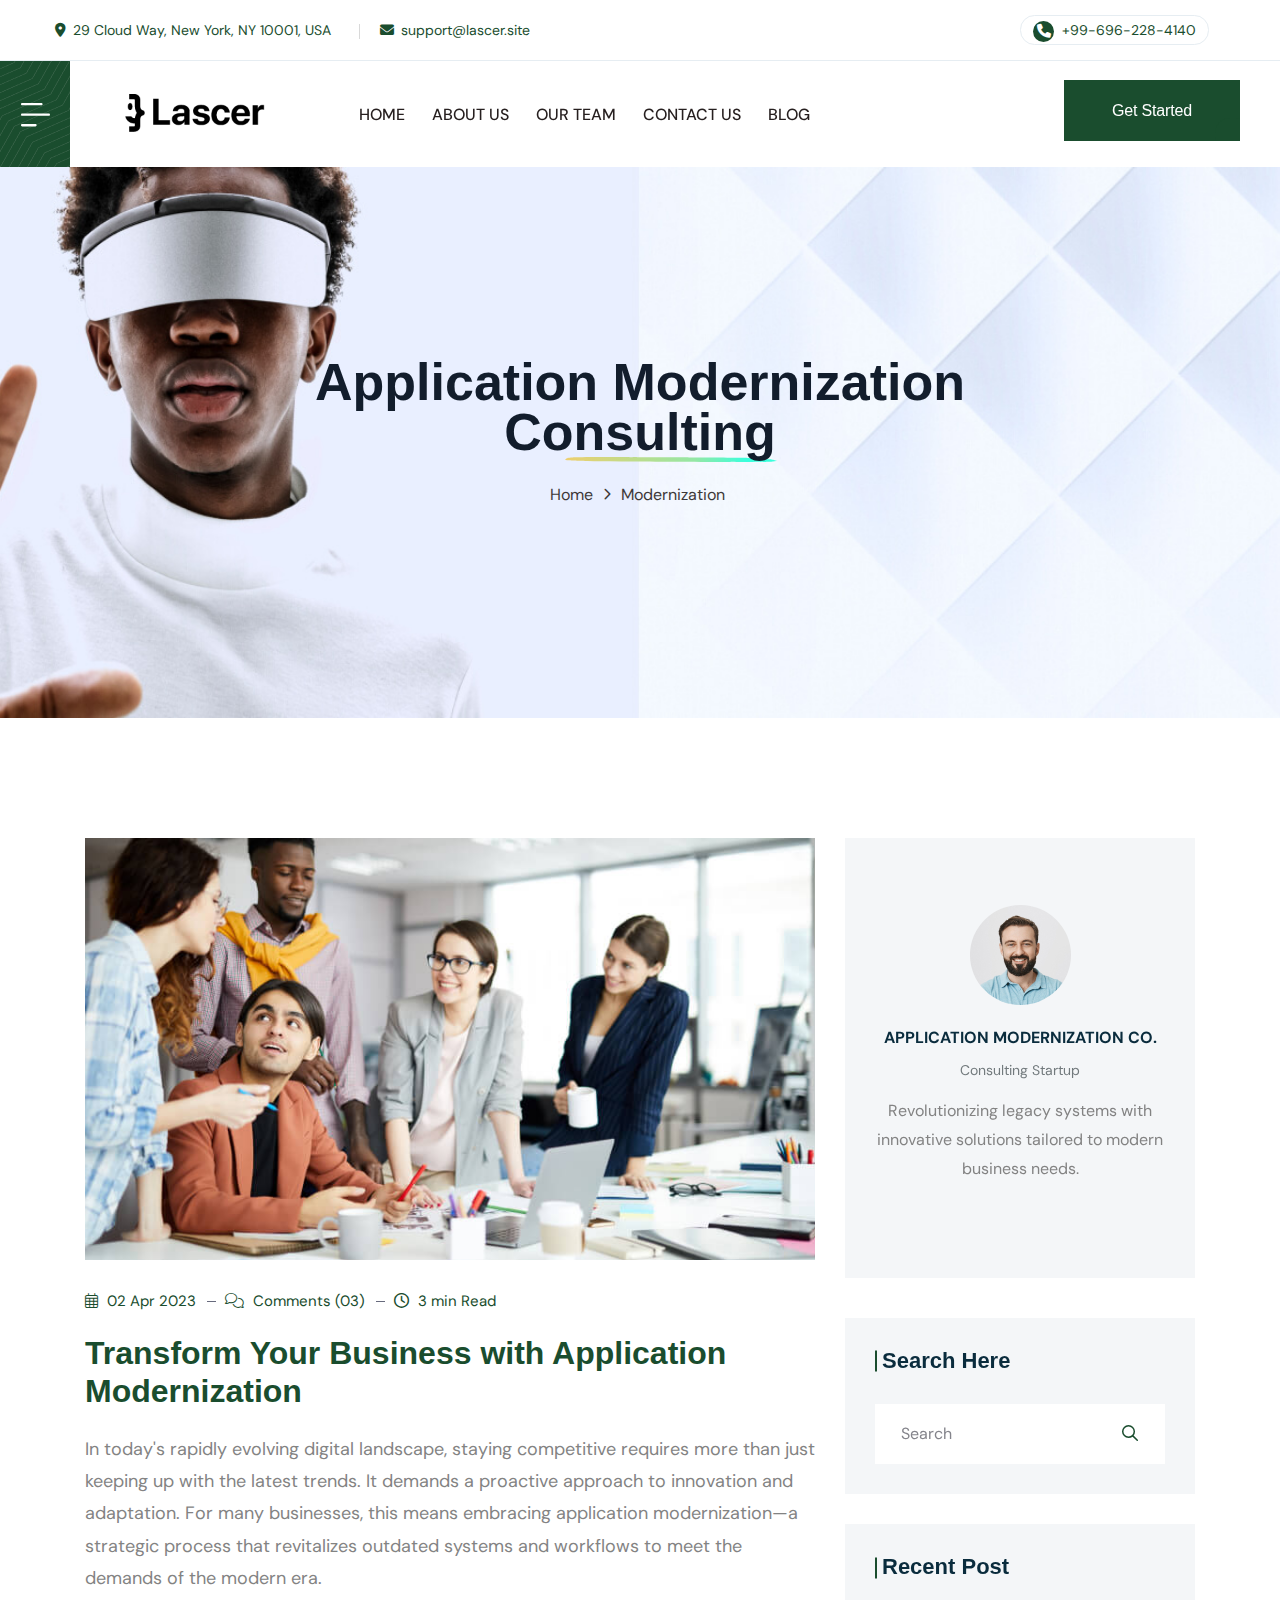
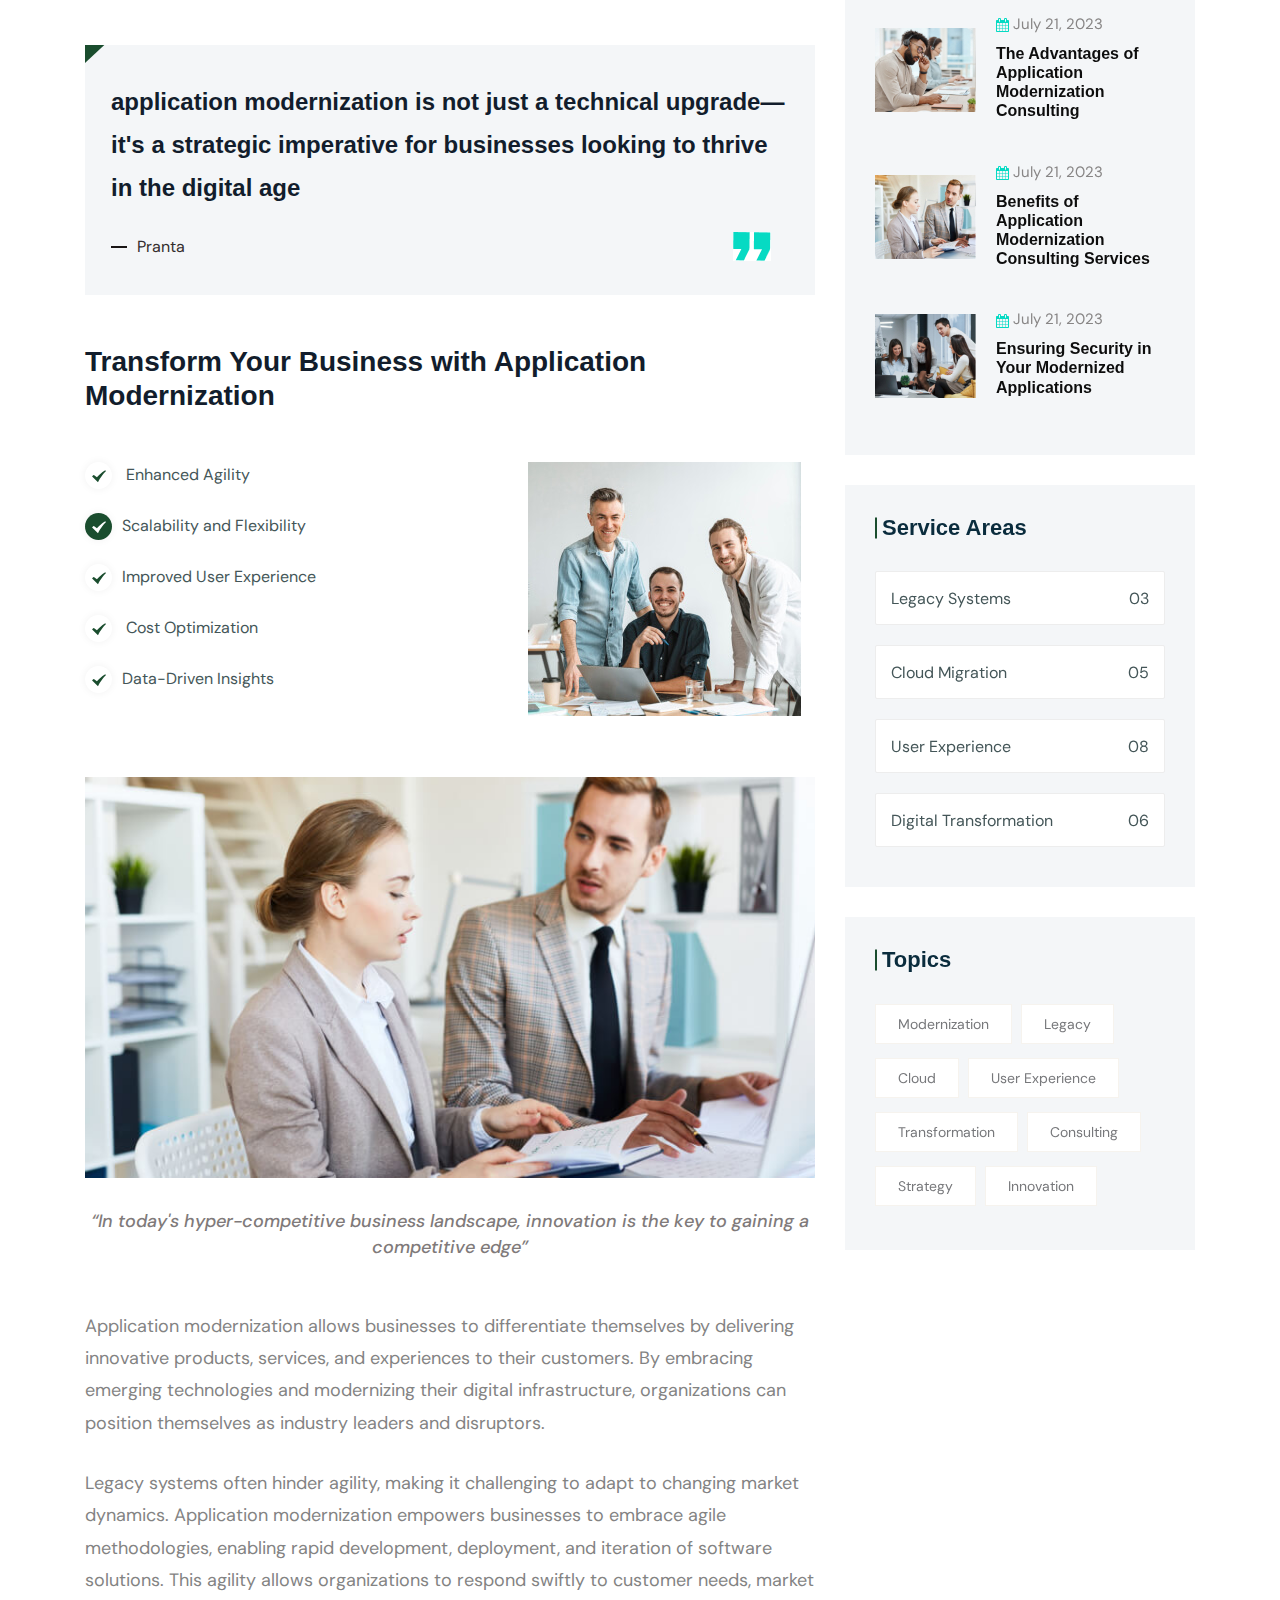
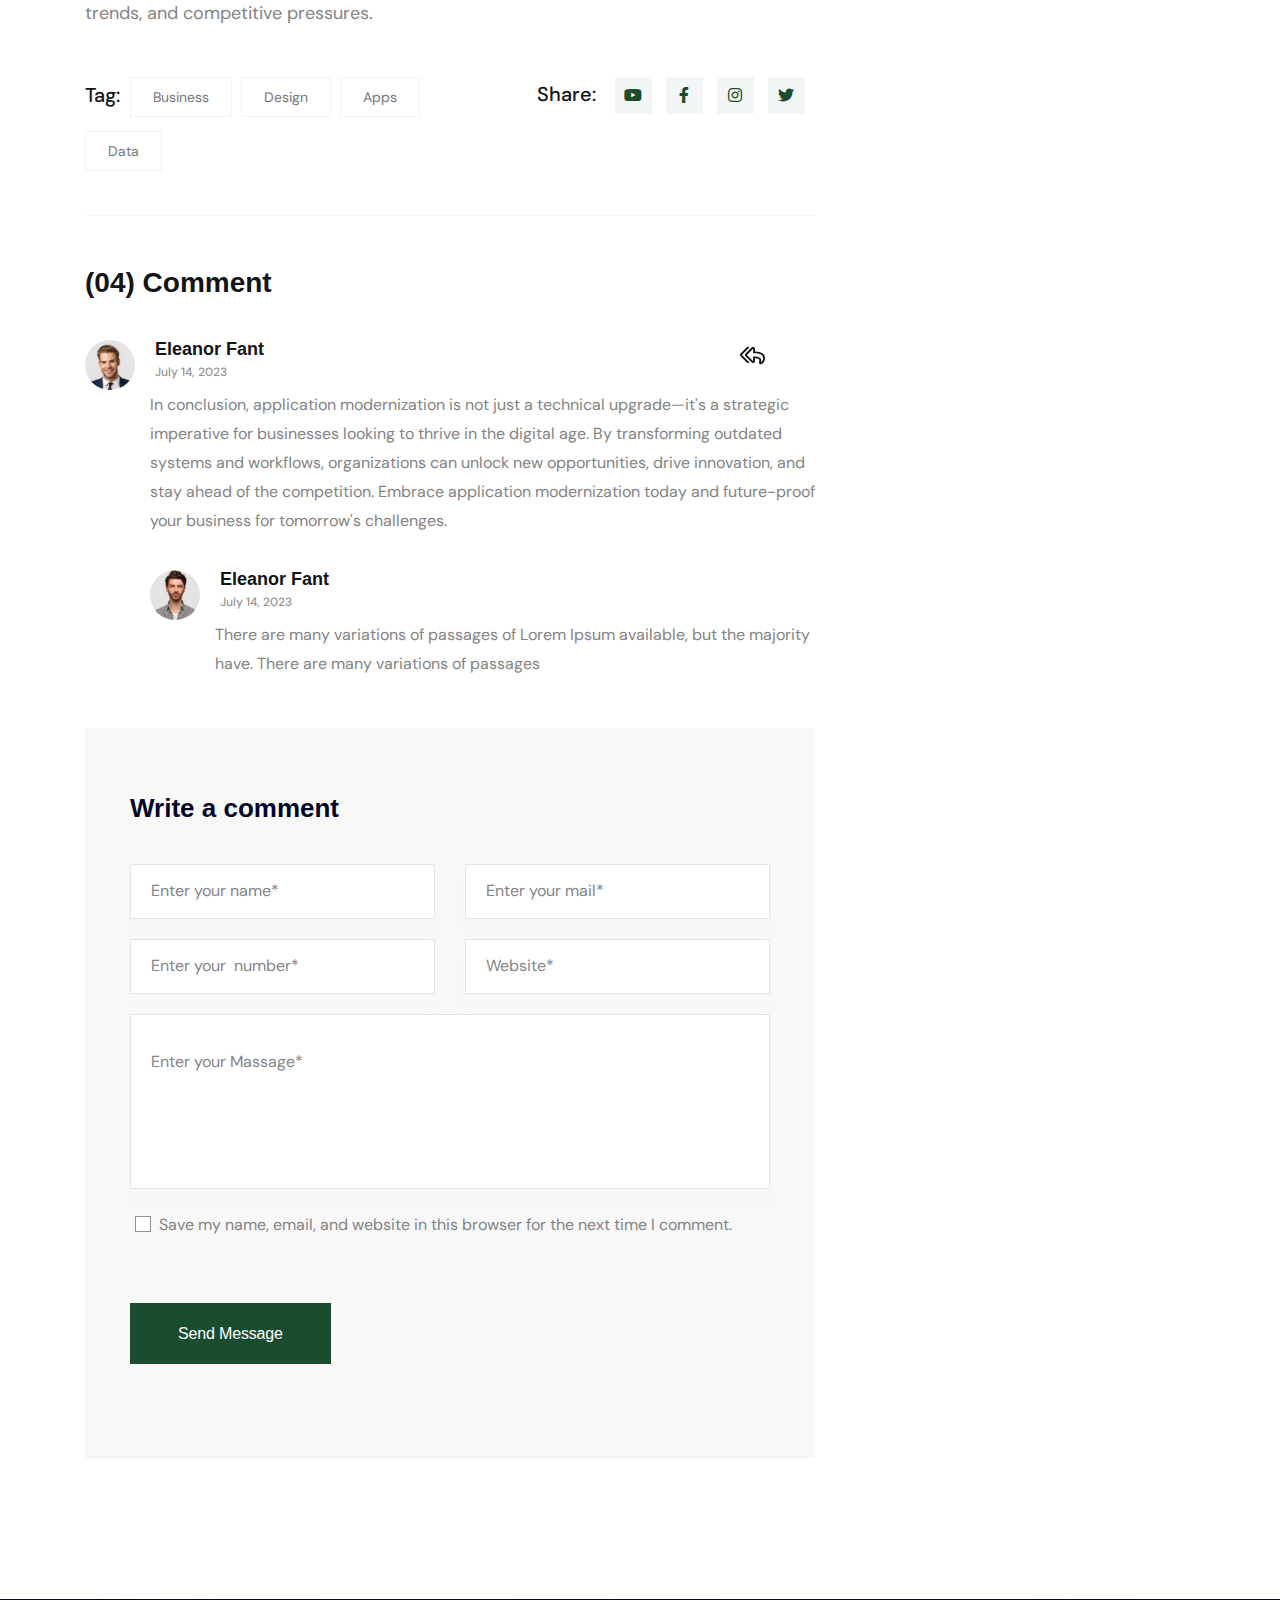
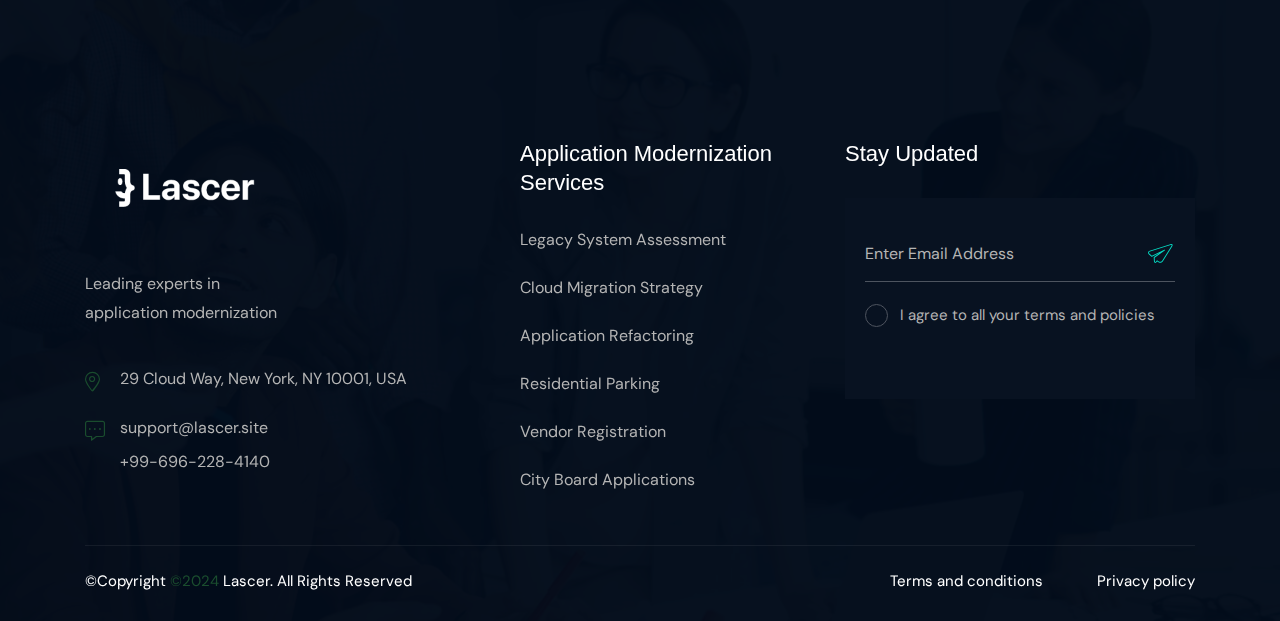
<file: blog-details.html>
<!doctype html>
<html class="no-js" lang="zxx">
   
<!-- Mirrored from html.hixstudio.net/technix-prv/technix/blog-details.html by HTTrack Website Copier/3.x [XR&CO'2014], Wed, 22 May 2024 23:10:55 GMT -->
<head>
   <meta charset="utf-8">
   <meta http-equiv="x-ua-compatible" content="ie=edge">
   <title>Lascer || Application Modernization Consulting</title>
   <meta name="description" content="">
   <meta name="viewport" content="width=device-width, initial-scale=1">

   <!-- Place favicon.ico in the root directory -->
   <link rel="shortcut icon" type="image/x-icon" href="img-site/favicon.png">

   <!-- CSS here -->
   <link rel="stylesheet" href="assets/css/bootstrap.css">
   <link rel="stylesheet" href="assets/css/animate.css">
   <link rel="stylesheet" href="assets/css/swiper-bundle.css">
   <link rel="stylesheet" href="assets/css/splide.css">
   <link rel="stylesheet" href="assets/css/nouislider.css">
   <link rel="stylesheet" href="assets/css/magnific-popup.css">
   <link rel="stylesheet" href="assets/css/font-awesome-pro.css">
   <link rel="stylesheet" href="assets/css/spacing.css">
   <link rel="stylesheet" href="assets/css/main.css">
</head>
   <body>
      <!--[if lte IE 9]>
      <p class="browserupgrade">You are using an <strong>outdated</strong> browser. Please <a href="https://browsehappy.com/">upgrade your browser</a> to improve your experience and security.</p>
      <![endif]-->


      <!-- pre loader area start -->
      <div id="loading">
         <div id="loading-center">
            <div id="loading-center-absolute">
               <div class="object" id="object_four"></div>
               <div class="object" id="object_three"></div>
               <div class="object" id="object_two"></div>
               <div class="object" id="object_one"></div>
            </div>
         </div>
      </div>
      <!-- pre loader area end -->

      <!-- back to top start -->
      <div class="back-to-top-wrapper">
         <button id="back_to_top" type="button" class="back-to-top-btn">
            <svg width="12" height="7" viewBox="0 0 12 7" fill="none" xmlns="http://www.w3.org/2000/svg">
               <path d="M11 6L6 1L1 6" stroke="currentColor" stroke-width="1.5" stroke-linecap="round" stroke-linejoin="round"/>
            </svg>               
         </button>
      </div>
      <!-- back to top end -->

      <!-- search popup start -->
      <div class="search__popup">
         <div class="container">
            <div class="row">
               <div class="col-xxl-12">
                  <div class="search__wrapper">
                     <div class="search__top d-flex justify-content-between align-items-center">
                        <div class="search__logo">
                           <a href="index.html">
                              <img src="img-site/logoW.png" alt="logo" width="200">
                           </a>
                        </div>
                        <div class="search__close">
                           <button type="button" class="search__close-btn search-close-btn">
                              <svg width="18" height="18" viewBox="0 0 18 18" fill="none" xmlns="http://www.w3.org/2000/svg">
                                 <path d="M17 1L1 17" stroke="currentColor" stroke-width="1.5" stroke-linecap="round" stroke-linejoin="round"/>
                                 <path d="M1 1L17 17" stroke="currentColor" stroke-width="1.5" stroke-linecap="round" stroke-linejoin="round"/>
                              </svg>                                 
                           </button>
                        </div>
                     </div>
                     <div class="search__form">
                        <form action="#">
                           <div class="search__input">
                              <input class="search-input-field" type="text" placeholder="Type here to search...">
                              <span class="search-focus-border"></span>
                              <button type="submit">
                                 <svg width="20" height="20" viewBox="0 0 20 20" fill="none" xmlns="http://www.w3.org/2000/svg">
                                    <path d="M9.55 18.1C14.272 18.1 18.1 14.272 18.1 9.55C18.1 4.82797 14.272 1 9.55 1C4.82797 1 1 4.82797 1 9.55C1 14.272 4.82797 18.1 9.55 18.1Z" stroke="currentColor" stroke-width="1.5" stroke-linecap="round" stroke-linejoin="round"/>
                                    <path d="M19.0002 19.0002L17.2002 17.2002" stroke="currentColor" stroke-width="1.5" stroke-linecap="round" stroke-linejoin="round"/>
                                 </svg> 
                              </button>
                           </div>
                        </form>
                     </div>
                  </div>
               </div>
            </div>
         </div>
      </div>
      <div class="search-popup-overlay"></div>
      <!-- search popup end -->

      <!-- offcanvas area start -->
      <div class="offcanvas__area home-2-pos">
         <div class="offcanvas__wrapper">
            <div class="offcanvas__close">
               <button class="offcanvas__close-btn offcanvas-close-btn">
                  <svg width="12" height="12" viewBox="0 0 12 12" fill="none" xmlns="http://www.w3.org/2000/svg">
                     <path d="M11 1L1 11" stroke="currentColor" stroke-width="1.5" stroke-linecap="round" stroke-linejoin="round"/>
                     <path d="M1 1L11 11" stroke="currentColor" stroke-width="1.5" stroke-linecap="round" stroke-linejoin="round"/>
                  </svg>
               </button>
            </div>
            <div class="offcanvas__content">
               <div class="offcanvas__top mb-50 d-flex justify-content-between align-items-center">
                  <div class="offcanvas__logo logo">
                     <a href="index.html">
                        <img src="img-site/logoB.png" alt="logo">
                     </a>
                  </div>
               </div>
               <div class="mobile-menu fix d-lg-none"></div>
               <div class="tp-mobile-menu-pos"></div>
               <div class="offcanvas__popup">
                  <p>Empowering your business through strategic application modernization. We believe in transforming your legacy systems into smart, efficient solutions.</p>
                  <div class="offcanvas__popup-gallery">
                     <h4 class="offcanvas__title">Gallery</h4>
                     <a class="popup-image" href="assets/img/portfolio/img-1.jpg">
                        <img src="assets/img/portfolio/img-1.jpg" alt="">
                     </a>
                     <a class="popup-image" href="assets/img/portfolio/img-2.jpg">
                        <img src="assets/img/portfolio/img-2.jpg" alt="">
                     </a>
                     <a class="popup-image" href="assets/img/portfolio/img-3.jpg">
                        <img src="assets/img/portfolio/img-3.jpg" alt="">
                     </a>
                     <a class="popup-image" href="assets/img/portfolio/img-4.jpg">
                        <img src="assets/img/portfolio/img-4.jpg" alt="">
                     </a>
                     <a class="popup-image" href="assets/img/portfolio/img-5.jpg">
                        <img src="assets/img/portfolio/img-5.jpg" alt="">
                     </a>
                     <a class="popup-image" href="assets/img/portfolio/img-6.jpg">
                        <img src="assets/img/portfolio/img-6.jpg" alt="">
                     </a>
                  </div>
               </div>
               
               <div class="offcanvas__contact">
                  <h4 class="offcanvas__title">Contacts</h4>
                  <div class="offcanvas__contact-content d-flex">
                     <div class="offcanvas__contact-content-icon">
                        <i class="fa-sharp fa-solid fa-location-dot"></i>
                     </div>
                     <div class="offcanvas__contact-content-content">
                        <a href="#">29 Cloud Way, New York, NY 10001, USA</a>
                     </div>
                  </div>
                  <div class="offcanvas__contact-content d-flex">
                     <div class="offcanvas__contact-content-icon">
                        <i class="fa-solid fa-envelope"></i>
                     </div>
                     <div class="offcanvas__contact-content-content">
                        <a href="mailto:support@lascer.site">support@lascer.site</a>
                     </div>
                  </div>
                  <div class="offcanvas__contact-content d-flex">
                     <div class="offcanvas__contact-content-icon">
                        <i class="fa-solid fa-phone"></i>
                     </div>
                     <div class="offcanvas__contact-content-content">
                        <a href="tel:+99-696-228-4140">+99-696-228-4140</a>
                     </div>
                  </div>
               </div>
               
            </div>
         </div>
      </div>
      <div class="body-overlay"></div>
      <!-- offcanvas area end -->


      <!-- header area start -->
      <header class="tp-header-area tp-header-height p-relative">
         <div class="tp-header-top tp-header-space d-none d-xl-block">
            <div class="container-fluid">
               <div class="row align-items-center">
                  <div class="col-xxl-6 col-xl-8">
                     <div class="tp-header-top-info">
                        <ul>
                           <li>
                              <a href="#" target="_blank"><span><i class="fa-sharp fa-solid fa-location-dot"></i></span>29 Cloud Way, New York, NY 10001, USA</a>
                           </li>
                           <li>
                              <a href="mailto:support@lascer.site"><span><i class="fa-solid fa-envelope"></i></span>support@lascer.site</a>
                           </li>
                        </ul>
                     </div>
                  </div>
                  <div class="col-xxl-6 col-xl-4">
                     <div class="tp-header-top-right d-flex justify-content-end align-items-center">
                        <div class="header-call">
                           <a href="tel:+99-696-228-4140"><i class="fa-solid fa-phone"></i> +99-696-228-4140</a>
                        </div>
                     </div>
                  </div>
               </div>
            </div>
         </div>
         <div id="header-sticky" class="tp-header-bottom header__sticky p-relative">
            <div class="tp-header-bottom-space p-relative">
               <div class="container-fluid gx-0">
                  <div class="row gx-0 align-items-center">
                     <div class="col-xxl-3 col-xl-3">
                     <div class="tp-header-main-left d-flex align-items-center p-relative">
                           <div class="tp-header-hamburger-btn offcanvas-open-btn" data-background="assets/img/icon/header-hamburger-shape.png">
                              <button class="hamburger-btn">
                                 <span>
                                    <svg width="29" height="24" viewBox="0 0 29 24" fill="none" xmlns="http://www.w3.org/2000/svg">
                                       <path d="M0 1.13163C0 0.506972 0.499692 0 1.11538 0H20.4487C21.0644 0 21.5641 0.506972 21.5641 1.13163C21.5641 1.7563 21.0644 2.26327 20.4487 2.26327H1.11538C0.499692 2.26327 0 1.7563 0 1.13163ZM27.8846 10.5619H1.11538C0.499692 10.5619 0 11.0689 0 11.6935C0 12.3182 0.499692 12.8252 1.11538 12.8252H27.8846C28.5003 12.8252 29 12.3182 29 11.6935C29 11.0689 28.5003 10.5619 27.8846 10.5619ZM14.5 21.1238H1.11538C0.499692 21.1238 0 21.6308 0 22.2555C0 22.8801 0.499692 23.3871 1.11538 23.3871H14.5C15.1157 23.3871 15.6154 22.8801 15.6154 22.2555C15.6154 21.6308 15.1157 21.1238 14.5 21.1238Z" fill="currentColor"/>
                                    </svg>
                                 </span>
                              </button>
                              </div>
                              <div class="tp-header-logo">
                                 <a href="index.html">
                                    <img src="img-site/logoB.png" alt="" width="200">
                                 </a>
                              </div>
                           </div>
                     </div>
                     <div class="col-xxl-6 col-xl-6 d-none d-xl-block">
                        <div class="tp-main-menu-area d-flex align-items-center">
                           <div class="tp-main-menu">
                              <nav id="tp-mobile-menu">
                                 <ul>
                                    <li class=""><a href="index.html">HOME</a></li>
                                    <li><a href="about.html">ABOUT US</a></li>
                                    <li class=""><a href="team.html">OUR TEAM</a></li>
                                    <li class=""><a href="contact.html">CONTACT US</a></li>
                                    <li class=""><a href="blog.html">BLOG</a></li>
                                 </ul>
                              </nav>
                           </div>
                        </div>
                     </div>
                     <div class="col-xxl-3 col-xl-3">
                     <div class="tp-header-main-right d-flex align-items-center justify-content-xl-end">
                        <div class="tp-header-search search-open-btn d-none d-xxl-block">
                           <a href="javascript:void(0);"> <i class="fa-regular fa-magnifying-glass"></i></a>
                        </div>
                           <div class="tp-header-btn d-none d-xl-block pl-40">
                              <a class="tp-btn" href="contact.html">Get Started</a>
                           </div>
                        </div>
                     </div>
                  </div>
               </div>
            </div>
         </div>
      </header>
      <!-- header area end -->

      <main>

         <!-- blog details breadcrumb area start -->
         <section class="breadcrumb__area breadcrumb-style pt-190 pb-210 p-relative z-index-1" data-background="assets/img/breadcrumb/breadcrumb-bg-1.jpg">
            <div class="breadcrumb__bg-overlay m-img"></div>
            <div class="container">
               <div class="row justify-content-center">
                  <div class="col-xl-10">
                     <div class="breadcrumb__content text-center">
                        <h3 class="breadcrumb__title">Application Modernization Consulting
                           <img src="assets/img/breadcrumb/titile.svg" alt="">
                        </h3>
                        <div class="breadcrumb__list breadcrumb__list-translate">
                           <span><a href="index.html">Home</a></span>
                           <span class="dvdr"><i class="fa-regular fa-angle-right"></i></span>
                           <span>modernization</span>
                        </div>
                     </div>
                  </div>
               </div>
            </div>
         </section>

         <!-- blog details breadcrumb area end -->


         <!-- postbox area start -->
         <section class="postbox__area pt-120 pb-100">
            <div class="container">
               <div class="row">
                  <div class="col-xxl-8 col-xl-8 col-lg-8">
                     <div class="postbox__wrapper">
                        <article class="postbox__item format-image mb-50 transition-3">
                           <div class="postbox__thumb m-img">
                              <img src="assets/img/blog/details/blog-1.jpg" alt="">
                           </div>
                           <div class="postbox__content">
                              <div class="postbox__meta">
                                 <span><i class="fa-light fa-calendar-days"></i> 02 Apr 2023</span>
                                 <span><a href="#"><i class="fal fa-comments"></i> Comments (03)</a></span>
                                 <span><a href="#"><i class="fa-regular fa-clock"></i> 3 min Read</a></span>
                              </div>
                              <h3 class="postbox__title"> Transform Your Business with Application Modernization</h3>
                              <div class="postbox__text">
                                 <p>In today's rapidly evolving digital landscape, staying competitive requires more than just keeping up with the latest trends. It demands a proactive approach to innovation and adaptation. For many businesses, this means embracing application modernization—a strategic process that revitalizes outdated systems and workflows to meet the demands of the modern era.</p>
                                 <p></p>

                                 <div class="postbox__blockquote p-relative">
                                    <div class="postbox__blockquote-shape">
                                       <img src="assets/img/blog/details/quate.jpg" alt="">
                                    </div>
                                    <blockquote>
                                       <p>application modernization is not just a technical upgrade—it's a strategic imperative for businesses looking to thrive in the digital age</p>
                                       <cite>Pranta</cite>
                                    </blockquote>
                                 </div>
   
                                 <div class="postbox__list">
                                    <h3 class="postbox__list-title">Transform Your Business with Application Modernization</h3>
                                    <div class="row">
                                       <div class="col-xl-7 col-lg-12">
                                          <div class="postbox__list-content">
                                             <ul>
                                                <li><span><svg width="14" height="14" viewBox="0 0 16 15" fill="none" xmlns="http://www.w3.org/2000/svg">
                                                   <path d="M15.794 2.17595C14.426 3.42395 13.094 4.87595 11.798 6.53195C10.67 7.95995 9.656 9.42395 8.756 10.924C7.94 12.268 7.346 13.42 6.974 14.38C6.962 14.416 6.938 14.446 6.902 14.47C6.866 14.506 6.824 14.524 6.776 14.524C6.764 14.536 6.752 14.542 6.74 14.542C6.656 14.542 6.596 14.518 6.56 14.47L0.134 7.93595C0.122 7.92395 0.278 7.76795 0.602 7.46795C0.926 7.15595 1.244 6.87395 1.556 6.62195C1.904 6.33395 2.09 6.20195 2.114 6.22595L5.642 8.99795C6.674 7.78595 7.832 6.58595 9.116 5.39795C11.048 3.62195 13.04 2.10995 15.092 0.861953C15.128 0.861953 15.266 1.02995 15.506 1.36595L15.866 1.88795C15.878 1.93595 15.878 1.98995 15.866 2.04995C15.854 2.09795 15.83 2.13995 15.794 2.17595Z" fill="currentColor"></path>
                                                   </svg></span> Enhanced Agility</li>
                                                   <li><span class="active"><svg width="14" height="14" viewBox="0 0 16 15" fill="none" xmlns="http://www.w3.org/2000/svg">
                                                      <path d="M15.794 2.17595C14.426 3.42395 13.094 4.87595 11.798 6.53195C10.67 7.95995 9.656 9.42395 8.756 10.924C7.94 12.268 7.346 13.42 6.974 14.38C6.962 14.416 6.938 14.446 6.902 14.47C6.866 14.506 6.824 14.524 6.776 14.524C6.764 14.536 6.752 14.542 6.74 14.542C6.656 14.542 6.596 14.518 6.56 14.47L0.134 7.93595C0.122 7.92395 0.278 7.76795 0.602 7.46795C0.926 7.15595 1.244 6.87395 1.556 6.62195C1.904 6.33395 2.09 6.20195 2.114 6.22595L5.642 8.99795C6.674 7.78595 7.832 6.58595 9.116 5.39795C11.048 3.62195 13.04 2.10995 15.092 0.861953C15.128 0.861953 15.266 1.02995 15.506 1.36595L15.866 1.88795C15.878 1.93595 15.878 1.98995 15.866 2.04995C15.854 2.09795 15.83 2.13995 15.794 2.17595Z" fill="currentColor"></path>
                                                      </svg></span>Scalability and Flexibility</li>
                                                <li><span><svg width="14" height="14" viewBox="0 0 16 15" fill="none" xmlns="http://www.w3.org/2000/svg">
                                                   <path d="M15.794 2.17595C14.426 3.42395 13.094 4.87595 11.798 6.53195C10.67 7.95995 9.656 9.42395 8.756 10.924C7.94 12.268 7.346 13.42 6.974 14.38C6.962 14.416 6.938 14.446 6.902 14.47C6.866 14.506 6.824 14.524 6.776 14.524C6.764 14.536 6.752 14.542 6.74 14.542C6.656 14.542 6.596 14.518 6.56 14.47L0.134 7.93595C0.122 7.92395 0.278 7.76795 0.602 7.46795C0.926 7.15595 1.244 6.87395 1.556 6.62195C1.904 6.33395 2.09 6.20195 2.114 6.22595L5.642 8.99795C6.674 7.78595 7.832 6.58595 9.116 5.39795C11.048 3.62195 13.04 2.10995 15.092 0.861953C15.128 0.861953 15.266 1.02995 15.506 1.36595L15.866 1.88795C15.878 1.93595 15.878 1.98995 15.866 2.04995C15.854 2.09795 15.83 2.13995 15.794 2.17595Z" fill="currentColor"></path>
                                                   </svg></span>Improved User Experience</li>
                                                <li><span><svg width="14" height="14" viewBox="0 0 16 15" fill="none" xmlns="http://www.w3.org/2000/svg">
                                                   <path d="M15.794 2.17595C14.426 3.42395 13.094 4.87595 11.798 6.53195C10.67 7.95995 9.656 9.42395 8.756 10.924C7.94 12.268 7.346 13.42 6.974 14.38C6.962 14.416 6.938 14.446 6.902 14.47C6.866 14.506 6.824 14.524 6.776 14.524C6.764 14.536 6.752 14.542 6.74 14.542C6.656 14.542 6.596 14.518 6.56 14.47L0.134 7.93595C0.122 7.92395 0.278 7.76795 0.602 7.46795C0.926 7.15595 1.244 6.87395 1.556 6.62195C1.904 6.33395 2.09 6.20195 2.114 6.22595L5.642 8.99795C6.674 7.78595 7.832 6.58595 9.116 5.39795C11.048 3.62195 13.04 2.10995 15.092 0.861953C15.128 0.861953 15.266 1.02995 15.506 1.36595L15.866 1.88795C15.878 1.93595 15.878 1.98995 15.866 2.04995C15.854 2.09795 15.83 2.13995 15.794 2.17595Z" fill="currentColor"></path>
                                                   </svg></span> Cost Optimization</li>
                                                <li><span><svg width="14" height="14" viewBox="0 0 16 15" fill="none" xmlns="http://www.w3.org/2000/svg">
                                                   <path d="M15.794 2.17595C14.426 3.42395 13.094 4.87595 11.798 6.53195C10.67 7.95995 9.656 9.42395 8.756 10.924C7.94 12.268 7.346 13.42 6.974 14.38C6.962 14.416 6.938 14.446 6.902 14.47C6.866 14.506 6.824 14.524 6.776 14.524C6.764 14.536 6.752 14.542 6.74 14.542C6.656 14.542 6.596 14.518 6.56 14.47L0.134 7.93595C0.122 7.92395 0.278 7.76795 0.602 7.46795C0.926 7.15595 1.244 6.87395 1.556 6.62195C1.904 6.33395 2.09 6.20195 2.114 6.22595L5.642 8.99795C6.674 7.78595 7.832 6.58595 9.116 5.39795C11.048 3.62195 13.04 2.10995 15.092 0.861953C15.128 0.861953 15.266 1.02995 15.506 1.36595L15.866 1.88795C15.878 1.93595 15.878 1.98995 15.866 2.04995C15.854 2.09795 15.83 2.13995 15.794 2.17595Z" fill="currentColor"></path>
                                                   </svg></span>Data-Driven Insights</li>
                                             </ul>
                                          </div>
                                       </div>
                                       <div class="col-xl-5 col-lg-12">
                                          <div class="posbox__list-img">
                                             <img src="assets/img/blog/details/blog-2.jpg" alt="">
                                          </div>
                                       </div>
                                    </div>
                                 </div>
   
                                 <div class="postbox__thumb m-img p-relative">
                                    <img src="assets/img/blog/details/blog-3.jpg" alt="">
                                    <span class="postbox-details-desc-thumb-caption"> “In today's hyper-competitive business landscape, innovation is the key to gaining a competitive edge”</span>
                                 </div>

                                 <p>Application modernization allows businesses to differentiate themselves by delivering innovative products, services, and experiences to their customers. By embracing emerging technologies and modernizing their digital infrastructure, organizations can position themselves as industry leaders and disruptors.</p>
                                 <p>Legacy systems often hinder agility, making it challenging to adapt to changing market dynamics. Application modernization empowers businesses to embrace agile methodologies, enabling rapid development, deployment, and iteration of software solutions. This agility allows organizations to respond swiftly to customer needs, market trends, and competitive pressures.</p>
                                    
                                 <div class="postbox__details-share-wrapper">
                                    <div class="row">
                                       <div class="col-lg-7">
                                          <div class="postbox__details-tag tagcloud">
                                             <span>Tag:</span>
                                             <a href="#">Business</a>
                                             <a href="#">Design</a>
                                             <a href="#">apps</a>
                                             <a href="#">data</a>
                                          </div>
                                       </div>
                                       <div class="col-lg-5">
                                          <div class="postbox__details-share text-lg-end">
                                             <span>Share:</span>
                                             <a href="#"><i class="fa-brands fa-youtube"></i></a>
                                             <a href="#"><i class="fab fa-facebook-f"></i></a>
                                             <a href="#"><i class="fa-brands fa-instagram"></i></a>
                                             <a href="#"><i class="fab fa-twitter"></i></a>
                                          </div>
                                       </div>
                                    </div>
                                 </div>
                              </div>
                           </div>
                        </article>
                        <div class="postbox__comment mb-50">
                           <h3 class="postbox__comment-title">(04) Comment</h3>
                           <ul>
                              <li>
                                 <div class="postbox__comment-box p-relative">
                                    <div class="postbox__comment-info d-flex">
                                          <div class="postbox__comment-avater mr-20">
                                             <img src="assets/img/blog/details/comment-1.jpg" alt="">
                                          </div>
                                          <div class="postbox__comment-name">
                                             <h5>Eleanor Fant</h5>
                                             <span class="post-meta"> July 14, 2023</span>
                                          </div>
                                    </div>
                                    <div class="postbox__comment-text ml-65">
                                       <p>In conclusion, application modernization is not just a technical upgrade—it's a strategic imperative for businesses looking to thrive in the digital age. By transforming outdated systems and workflows, organizations can unlock new opportunities, drive innovation, and stay ahead of the competition. Embrace application modernization today and future-proof your business for tomorrow's challenges.                                       </p>
                                       <div class="postbox__comment-reply">
                                          <span><svg width="26" height="19" viewBox="0 0 26 19" fill="none" xmlns="http://www.w3.org/2000/svg">
                                             <path d="M6.54688 10.2031L12.7969 16.4531C13.9688 17.625 16 16.8047 16 15.125V12.3516C20.6094 12.5469 20.7266 13.5625 20.0625 15.8672C19.5547 17.5469 21.4688 18.9141 22.9141 17.9375C24.9062 16.5703 26 14.8516 26 12.3516C26 6.76562 21 5.67188 16 5.47656V2.66406C16 0.984375 13.9688 0.164062 12.7969 1.33594L6.54688 7.58594C5.80469 8.28906 5.80469 9.5 6.54688 10.2031ZM7.875 8.875L14.125 2.625V7.3125C18.8125 7.3125 24.125 7.58594 24.125 12.3516C24.125 14.5391 22.9922 15.6328 21.8594 16.375C23.4609 11.0625 19.4766 10.4375 14.125 10.4375V15.125L7.875 8.875ZM1.54688 7.58594C0.804688 8.28906 0.804688 9.5 1.54688 10.2031L7.79688 16.4531C8.57812 17.2734 9.75 17.1562 10.4531 16.4531L2.875 8.875L10.4531 1.33594C9.75 0.632812 8.57812 0.515625 7.79688 1.33594L1.54688 7.58594Z" fill="#121416"/>
                                             </svg></span>
                                       </div>
                                    </div>
                                 </div>
                              </li>
                              <li class="children">
                                 <div class="postbox__comment-box">
                                    <div class="postbox__comment-info d-flex">
                                          <div class="postbox__comment-avater mr-20">
                                             <img src="assets/img/blog/details/comment-2.jpg" alt="">
                                          </div>
                                          <div class="postbox__comment-name">
                                             <h5>Eleanor Fant</h5>
                                             <span class="post-meta"> July 14, 2023</span>
                                          </div>
                                    </div>
                                    <div class="postbox__comment-text ml-65">
                                       <p>There are many variations of passages of Lorem Ipsum available, but the
                                          majority have. There are many variations of passages</p>
                                    </div>
                                 </div>
                              </li>
                           </ul>
                        </div>
                        <div class="postbox__comment-form">
                           <h3 class="postbox__comment-form-title">Write a comment</h3>
                           <form id="contact-form" action="#">
                              <div class="row">
                                 <div class="col-xxl-6 col-xl-6 col-lg-6">
                                    <div class="postbox__comment-input">
                                       <input name="name" type="text" placeholder="Enter your name*">
                                    </div>
                                 </div>
                                 <div class="col-xxl-6 col-xl-6 col-lg-6">
                                    <div class="postbox__comment-input">
                                       <input name="email" type="email" placeholder="Enter your mail*">
                                    </div>
                                 </div>
                                 <div class="col-xxl-6 col-xl-6 col-lg-6">
                                    <div class="postbox__comment-input">
                                       <input name="phone" type="text" placeholder="Enter your  number*">
                                    </div>
                                 </div>
                                 <div class="col-xxl-6 col-xl-6 col-lg-6">
                                    <div class="postbox__comment-input">
                                       <input name="company" type="text" placeholder="Website*">
                                    </div>
                                 </div>
                                 <div class="col-xxl-12">
                                    <div class="postbox__comment-input">
                                       <textarea name="message" placeholder="Enter your Massage*"></textarea>
                                    </div>
                                 </div>
                                 <div class="col-xxl-12">
                                    <div class="postbox__comment-agree d-flex align-items-start mb-70">
                                       <input class="e-check-input" type="checkbox" id="e-agree">
                                       <label class="e-check-label" for="e-agree">Save my name, email, and website in this browser for the next time I comment.</label>
                                    </div>
                                 </div>
                                 <div class="col-xxl-12">
                                    <div class="postbox__comment-btn">
                                       <button type="submit" class="tp-btn">Send Message</button>
                                    </div>
                                 </div>
                              </div>
                           </form>
                           <p class="ajax-response"></p>
                        </div>
                     </div>
                  </div>
                  <div class="col-xxl-4 col-xl-4 col-lg-4">
                     <div class="sidebar__wrapper">
                        <div class="sidebar__widget mb-40">
                           <div class="sidebar__widget-content">
                              <div class="sidebar__about">
                                 <div class="sidebar__thumb text-center">
                                    <img src="assets/img/blog/user-2.jpg" alt="">
                                 </div>
                                 <div class="sidebar__content text-center">
                                    <div class="sidebar__content-title">
                                        Application Modernization Co.
                                    </div>
                                    <span class="sidebar__content-designation">Consulting Startup</span>
                                    <p>Revolutionizing legacy systems with innovative solutions tailored to modern business needs.</p>
                                </div>
                                
                              </div>
                           </div>
                        </div>
                        <div class="sidebar__widget mb-30">
                           <div class="sidebar__widget-content">
                              <h3 class="sidebar__widget-title">Search Here</h3>
                              <div class="sidebar__search">
                                 <form action="#">
                                    <div class="sidebar__search-input-2">
                                       <input type="text" placeholder="Search">
                                       <button type="submit"><i class="far fa-search"></i></button>
                                    </div>
                                 </form>
                              </div>
                           </div>
                        </div>
                        <div class="sidebar__widget mb-30">
                           <h3 class="sidebar__widget-title">Recent Post</h3>
                           <div class="sidebar__widget-content">
                              <div class="sidebar__post rc__post">
                                 <div class="rc__post mb-30 d-flex align-items-center">
                                    <div class="rc__post-thumb mr-20">
                                       <a href="#"><img src="assets/img/blog/details/side-1.jpg" alt=""></a>
                                    </div>
                                    <div class="rc__post-content">
                                       <div class="rc__meta">
                                          <span><svg width="13" height="14" viewBox="0 0 13 14" fill="none" xmlns="http://www.w3.org/2000/svg">
                                             <path d="M1 13H3.25V10.75H1V13ZM3.75 13H6.25V10.75H3.75V13ZM1 10.25H3.25V7.75H1V10.25ZM3.75 10.25H6.25V7.75H3.75V10.25ZM1 7.25H3.25V5H1V7.25ZM6.75 13H9.25V10.75H6.75V13ZM3.75 7.25H6.25V5H3.75V7.25ZM9.75 13H12V10.75H9.75V13ZM6.75 10.25H9.25V7.75H6.75V10.25ZM4 3.5V1.25C4 1.18229 3.97396 1.125 3.92188 1.07812C3.875 1.02604 3.81771 0.999999 3.75 0.999999H3.25C3.18229 0.999999 3.1224 1.02604 3.07031 1.07812C3.02344 1.125 3 1.18229 3 1.25V3.5C3 3.56771 3.02344 3.6276 3.07031 3.67969C3.1224 3.72656 3.18229 3.75 3.25 3.75H3.75C3.81771 3.75 3.875 3.72656 3.92188 3.67969C3.97396 3.6276 4 3.56771 4 3.5ZM9.75 10.25H12V7.75H9.75V10.25ZM6.75 7.25H9.25V5H6.75V7.25ZM9.75 7.25H12V5H9.75V7.25ZM10 3.5V1.25C10 1.18229 9.97396 1.125 9.92188 1.07812C9.875 1.02604 9.81771 0.999999 9.75 0.999999H9.25C9.18229 0.999999 9.1224 1.02604 9.07031 1.07812C9.02344 1.125 9 1.18229 9 1.25V3.5C9 3.56771 9.02344 3.6276 9.07031 3.67969C9.1224 3.72656 9.18229 3.75 9.25 3.75H9.75C9.81771 3.75 9.875 3.72656 9.92188 3.67969C9.97396 3.6276 10 3.56771 10 3.5ZM13 3V13C13 13.2708 12.901 13.5052 12.7031 13.7031C12.5052 13.901 12.2708 14 12 14H1C0.729167 14 0.494792 13.901 0.296875 13.7031C0.0989583 13.5052 0 13.2708 0 13V3C0 2.72917 0.0989583 2.49479 0.296875 2.29687C0.494792 2.09896 0.729167 2 1 2H2V1.25C2 0.906249 2.1224 0.611978 2.36719 0.367187C2.61198 0.122395 2.90625 -9.53674e-07 3.25 -9.53674e-07H3.75C4.09375 -9.53674e-07 4.38802 0.122395 4.63281 0.367187C4.8776 0.611978 5 0.906249 5 1.25V2H8V1.25C8 0.906249 8.1224 0.611978 8.36719 0.367187C8.61198 0.122395 8.90625 -9.53674e-07 9.25 -9.53674e-07H9.75C10.0938 -9.53674e-07 10.388 0.122395 10.6328 0.367187C10.8776 0.611978 11 0.906249 11 1.25V2H12C12.2708 2 12.5052 2.09896 12.7031 2.29687C12.901 2.49479 13 2.72917 13 3Z" fill="#05DAC3"/>
                                             </svg>
                                             July 21, 2023</span>
                                       </div>
                                       <h3 class="rc__post-title">
                                          <a href="#">The Advantages of Application Modernization Consulting</a>
                                       </h3>
                                    </div>
                                 </div>
                                 <div class="rc__post mb-30 d-flex align-items-center">
                                    <div class="rc__post-thumb mr-20">
                                       <a href="#"><img src="assets/img/blog/details/side-2.jpg" alt=""></a>
                                    </div>
                                    <div class="rc__post-content">
                                       <div class="rc__meta">
                                          <span><svg width="13" height="14" viewBox="0 0 13 14" fill="none" xmlns="http://www.w3.org/2000/svg">
                                             <path d="M1 13H3.25V10.75H1V13ZM3.75 13H6.25V10.75H3.75V13ZM1 10.25H3.25V7.75H1V10.25ZM3.75 10.25H6.25V7.75H3.75V10.25ZM1 7.25H3.25V5H1V7.25ZM6.75 13H9.25V10.75H6.75V13ZM3.75 7.25H6.25V5H3.75V7.25ZM9.75 13H12V10.75H9.75V13ZM6.75 10.25H9.25V7.75H6.75V10.25ZM4 3.5V1.25C4 1.18229 3.97396 1.125 3.92188 1.07812C3.875 1.02604 3.81771 0.999999 3.75 0.999999H3.25C3.18229 0.999999 3.1224 1.02604 3.07031 1.07812C3.02344 1.125 3 1.18229 3 1.25V3.5C3 3.56771 3.02344 3.6276 3.07031 3.67969C3.1224 3.72656 3.18229 3.75 3.25 3.75H3.75C3.81771 3.75 3.875 3.72656 3.92188 3.67969C3.97396 3.6276 4 3.56771 4 3.5ZM9.75 10.25H12V7.75H9.75V10.25ZM6.75 7.25H9.25V5H6.75V7.25ZM9.75 7.25H12V5H9.75V7.25ZM10 3.5V1.25C10 1.18229 9.97396 1.125 9.92188 1.07812C9.875 1.02604 9.81771 0.999999 9.75 0.999999H9.25C9.18229 0.999999 9.1224 1.02604 9.07031 1.07812C9.02344 1.125 9 1.18229 9 1.25V3.5C9 3.56771 9.02344 3.6276 9.07031 3.67969C9.1224 3.72656 9.18229 3.75 9.25 3.75H9.75C9.81771 3.75 9.875 3.72656 9.92188 3.67969C9.97396 3.6276 10 3.56771 10 3.5ZM13 3V13C13 13.2708 12.901 13.5052 12.7031 13.7031C12.5052 13.901 12.2708 14 12 14H1C0.729167 14 0.494792 13.901 0.296875 13.7031C0.0989583 13.5052 0 13.2708 0 13V3C0 2.72917 0.0989583 2.49479 0.296875 2.29687C0.494792 2.09896 0.729167 2 1 2H2V1.25C2 0.906249 2.1224 0.611978 2.36719 0.367187C2.61198 0.122395 2.90625 -9.53674e-07 3.25 -9.53674e-07H3.75C4.09375 -9.53674e-07 4.38802 0.122395 4.63281 0.367187C4.8776 0.611978 5 0.906249 5 1.25V2H8V1.25C8 0.906249 8.1224 0.611978 8.36719 0.367187C8.61198 0.122395 8.90625 -9.53674e-07 9.25 -9.53674e-07H9.75C10.0938 -9.53674e-07 10.388 0.122395 10.6328 0.367187C10.8776 0.611978 11 0.906249 11 1.25V2H12C12.2708 2 12.5052 2.09896 12.7031 2.29687C12.901 2.49479 13 2.72917 13 3Z" fill="#05DAC3"/>
                                             </svg>
                                              July 21, 2023</span>
                                       </div>
                                       <h3 class="rc__post-title">
                                          <a href="#">Benefits of Application Modernization Consulting Services</a>
                                       </h3>
                                    </div>
                                 </div>
                                 <div class="rc__post mb-20 d-flex align-items-center">
                                    <div class="rc__post-thumb mr-20">
                                       <a href="#"><img src="assets/img/blog/details/side-3.jpg" alt=""></a>
                                    </div>
                                    <div class="rc__post-content">
                                       <div class="rc__meta">
                                          <span><svg width="13" height="14" viewBox="0 0 13 14" fill="none" xmlns="http://www.w3.org/2000/svg">
                                             <path d="M1 13H3.25V10.75H1V13ZM3.75 13H6.25V10.75H3.75V13ZM1 10.25H3.25V7.75H1V10.25ZM3.75 10.25H6.25V7.75H3.75V10.25ZM1 7.25H3.25V5H1V7.25ZM6.75 13H9.25V10.75H6.75V13ZM3.75 7.25H6.25V5H3.75V7.25ZM9.75 13H12V10.75H9.75V13ZM6.75 10.25H9.25V7.75H6.75V10.25ZM4 3.5V1.25C4 1.18229 3.97396 1.125 3.92188 1.07812C3.875 1.02604 3.81771 0.999999 3.75 0.999999H3.25C3.18229 0.999999 3.1224 1.02604 3.07031 1.07812C3.02344 1.125 3 1.18229 3 1.25V3.5C3 3.56771 3.02344 3.6276 3.07031 3.67969C3.1224 3.72656 3.18229 3.75 3.25 3.75H3.75C3.81771 3.75 3.875 3.72656 3.92188 3.67969C3.97396 3.6276 4 3.56771 4 3.5ZM9.75 10.25H12V7.75H9.75V10.25ZM6.75 7.25H9.25V5H6.75V7.25ZM9.75 7.25H12V5H9.75V7.25ZM10 3.5V1.25C10 1.18229 9.97396 1.125 9.92188 1.07812C9.875 1.02604 9.81771 0.999999 9.75 0.999999H9.25C9.18229 0.999999 9.1224 1.02604 9.07031 1.07812C9.02344 1.125 9 1.18229 9 1.25V3.5C9 3.56771 9.02344 3.6276 9.07031 3.67969C9.1224 3.72656 9.18229 3.75 9.25 3.75H9.75C9.81771 3.75 9.875 3.72656 9.92188 3.67969C9.97396 3.6276 10 3.56771 10 3.5ZM13 3V13C13 13.2708 12.901 13.5052 12.7031 13.7031C12.5052 13.901 12.2708 14 12 14H1C0.729167 14 0.494792 13.901 0.296875 13.7031C0.0989583 13.5052 0 13.2708 0 13V3C0 2.72917 0.0989583 2.49479 0.296875 2.29687C0.494792 2.09896 0.729167 2 1 2H2V1.25C2 0.906249 2.1224 0.611978 2.36719 0.367187C2.61198 0.122395 2.90625 -9.53674e-07 3.25 -9.53674e-07H3.75C4.09375 -9.53674e-07 4.38802 0.122395 4.63281 0.367187C4.8776 0.611978 5 0.906249 5 1.25V2H8V1.25C8 0.906249 8.1224 0.611978 8.36719 0.367187C8.61198 0.122395 8.90625 -9.53674e-07 9.25 -9.53674e-07H9.75C10.0938 -9.53674e-07 10.388 0.122395 10.6328 0.367187C10.8776 0.611978 11 0.906249 11 1.25V2H12C12.2708 2 12.5052 2.09896 12.7031 2.29687C12.901 2.49479 13 2.72917 13 3Z" fill="#05DAC3"/>
                                             </svg>
                                              July 21, 2023</span>
                                       </div>
                                       <h3 class="rc__post-title">
                                          <a href="#">Ensuring Security in Your Modernized Applications</a>
                                       </h3>
                                    </div>
                                 </div>
                              </div>
                           </div>
                        </div>
                        <div class="sidebar__widget mb-30">
                           <h3 class="sidebar__widget-title">Service Areas</h3>
                           <div class="sidebar__widget-content">
                              <ul>
                                 <li><a href="blog.html">Legacy Systems <span>03</span></a></li>
                                 <li><a href="blog.html">Cloud Migration <span>05</span></a></li>
                                 <li><a href="blog.html">User Experience <span>08</span></a></li>
                                 <li><a href="blog.html">Digital Transformation <span>06</span></a></li>
                              </ul>
                           </div>
                        </div>
                        <div class="sidebar__widget mb-30">
                           <h3 class="sidebar__widget-title">Topics</h3>
                           <div class="sidebar__widget-content">
                              <div class="tagcloud">
                                 <a href="#">modernization</a>
                                 <a href="#">legacy</a>
                                 <a href="#">cloud</a>
                                 <a href="#">user experience</a>
                                 <a href="#">transformation</a>
                                 <a href="#">consulting</a>
                                 <a href="#">strategy</a>
                                 <a href="#">innovation</a>
                              </div>
                           </div>
                        </div>
                     </div> 
                     </div>
               </div>
            </div>
         </section>
         <!-- postbox area end -->
      

   </main>

      <!-- footer area start -->
      <footer class="tp-footer-3-area p-relative">
         <div class="tp-footer-bg" data-background="assets/img/footer/footer-bg.jpg"></div>
         <div class="container">
         <div class="tp-footer-3-main-area">
            <div class="row">
               <div class="col-lg-4 col-md-6">
                  <div class="tp-footer-widget tp-footer-3-col-1">
                     <div class="tp-footer-logo">
                        <a href="index.html"> <img src="img-site/logoW.png" alt="" width="200"></a>
                     </div>
                     <div class="tp-footer-widget-content">
                        <div class="tp-footer-info">
                           <p class="p">Leading experts in <br> application modernization</p>
                           <div class="tp-footer-main-location">
                              <a href="#">
                                 <i class="fa-sharp fa-light fa-location-dot"></i>29 Cloud Way, New York, NY 10001, USA
                              </a>
                           </div>
                           <div class="tp-footer-main-mail">
                              <a href="mailto:support@lascer.site"><i class="fa-light fa-message-dots"></i> support@lascer.site <br> +99-696-228-4140</a>
                           </div>
                        </div>
                     </div>
                  </div>

               </div>
               <div class="col-lg-4 col-md-6">
                  <div class="tp-footer-widget tp-footer-3-col-2">
                     <h3 class="tp-footer-widget-title">Application Modernization Services</h3>
                     <div class="tp-footer-widget-content">
                        <ul>
                           <li><a href="#">Legacy System Assessment</a></li>
                           <li><a href="#">Cloud Migration Strategy</a></li>
                           <li><a href="#">Application Refactoring</a></li>
                           <li><a href="#">Residential Parking</a></li>
                           <li><a href="#">Vendor Registration</a></li>
                           <li><a href="#">City Board Applications</a></li>
                        </ul>
                     </div>
                  </div> 
               </div>

               <div class="col-lg-4 col-md-6">
                  <div class="tp-footer-widget tp-footer-3-col-3">
                     <h3 class="tp-footer-widget-title">Stay Updated</h3>
                     <div class="tp-footer-from">
                        <div class="tp-footer-text-email p-relative">
                           <input type="text" placeholder="Enter Email Address">
                           <span>
                              <svg width="25" height="21" viewBox="0 0 25 21" fill="none" xmlns="http://www.w3.org/2000/svg">
                                 <path d="M3.49316 13.7164C3.63379 13.8458 3.84046 13.8759 4.01071 13.7908L11.4654 10.1149L5.90522 14.0488C5.77478 14.1412 5.70122 14.2939 5.71058 14.4538L5.90157 17.7137C5.93936 18.3587 6.06262 18.9045 6.25825 19.2917C6.59438 19.9576 7.06242 20.0322 7.31139 20.0176C7.61259 20 7.90192 19.8421 8.17074 19.5482L9.20637 18.4157L10.8851 19.4378C11.3043 19.6933 11.7985 19.8118 12.3141 19.7816C13.3786 19.7192 14.4435 19.0328 15.0945 17.9905L24.1844 3.42754C24.8108 2.42378 24.7071 1.81746 24.5101 1.48593C24.38 1.26641 24.0445 0.904988 23.2627 0.950786C23.0031 0.965999 22.7113 1.02528 22.3941 1.12637L1.78045 7.70011C0.860734 7.99324 0.267482 8.54997 0.108773 9.26713C-0.0494808 9.98477 0.254344 10.7393 0.964829 11.3921L3.49316 13.7164ZM1.01287 9.46688C1.09713 9.08504 1.46951 8.7707 2.06157 8.58208L22.6756 2.00782C23.23 1.83163 23.6608 1.86665 23.7149 1.95852C23.7648 2.04228 23.7632 2.35484 23.3995 2.93758L14.3102 17.5006C13.8156 18.2927 13.0301 18.8124 12.2603 18.8575C11.9286 18.877 11.6283 18.8065 11.3672 18.6474L9.36306 17.4269C9.27991 17.3767 9.18683 17.3548 9.09535 17.3601C8.97847 17.367 8.86461 17.4181 8.781 17.5097L7.48832 18.9234C7.33843 19.087 7.25818 19.0935 7.2577 19.094C7.1674 19.0715 6.88551 18.6754 6.82599 17.6595L6.65003 14.656L16.785 7.48526C16.9817 7.34623 17.0388 7.07823 16.9149 6.87079C16.7915 6.66195 16.5265 6.58619 16.3129 6.69237L3.88618 12.8204L1.59108 10.7106C1.13392 10.2906 0.928189 9.84874 1.01287 9.46688Z" fill="#05DAC3"></path>
                                 </svg>
                           </span>
                        </div>
                        <div class="tp-footer-form-check">
                           <input class="form-check-input" id="flexCheckChecked" type="checkbox">
                           <label class="form-check-label" for="flexCheckChecked">
                              I agree to all your terms and policies
                           </label>
                     </div>
                     </div>
                  </div>
               </div>
            </div>
         </div>
         <div class="tp-footer-copyright-area p-relative">
            <div class="row">
               <div class="col-md-12 col-lg-6">
                  <div class="tp-footer-copyright-inner">
                     <p> ©Copyright <span>©2024</span> Lascer. All Rights Reserved</p>
                  </div>
               </div>
               <div class="col-md-12 col-lg-6">
                  <div class="tp-footer-copyright-inner text-lg-end">
                     <a href="#">Terms and conditions</a>
                     <a class="ml-50" href="#"> Privacy policy</a>
                  </div>
               </div>
            </div>
         </div>
         </div>
      </footer>
      <!-- footer area end -->


   <!-- JS here -->
   <script src="assets/js/vendor/jquery.js"></script>
   <script src="assets/js/vendor/waypoints.js"></script>
   <script src="assets/js/bootstrap-bundle.js"></script>
   <script src="assets/js/meanmenu.js"></script>
   <script src="assets/js/swiper-bundle.js"></script>
   <script src="assets/js/splide.js"></script>
   <script src="assets/js/purecounter.js"></script>
   <script src="assets/js/nouislider.js"></script>
   <script src="assets/js/magnific-popup.js"></script>
   <script src="assets/js/nice-select.js"></script>
   <script src="assets/js/wow.js"></script>
   <script src="assets/js/gsap.min.js"></script>
   <script src="assets/js/split-text.min.js"></script>
   <script src="assets/js/scrool-triger.js"></script>
   <script src="assets/js/scrollMagic.min.js"></script>
   <script src="assets/js/parallax-scroll.js"></script>
   <script src="assets/js/animation.gsap.min.js"></script>
   <script src="assets/js/isotope-pkgd.js"></script>
   <script src="assets/js/imagesloaded-pkgd.js"></script>
   <script src="assets/js/jquery-appear.js"></script>
   <script src="assets/js/jquery-knob.js"></script>
   <script src="assets/js/ajax-form.js"></script>
   <script src="assets/js/main.js"></script>
</body>

<!-- Mirrored from html.hixstudio.net/technix-prv/technix/blog-details.html by HTTrack Website Copier/3.x [XR&CO'2014], Wed, 22 May 2024 23:10:58 GMT -->
</html>
</file>
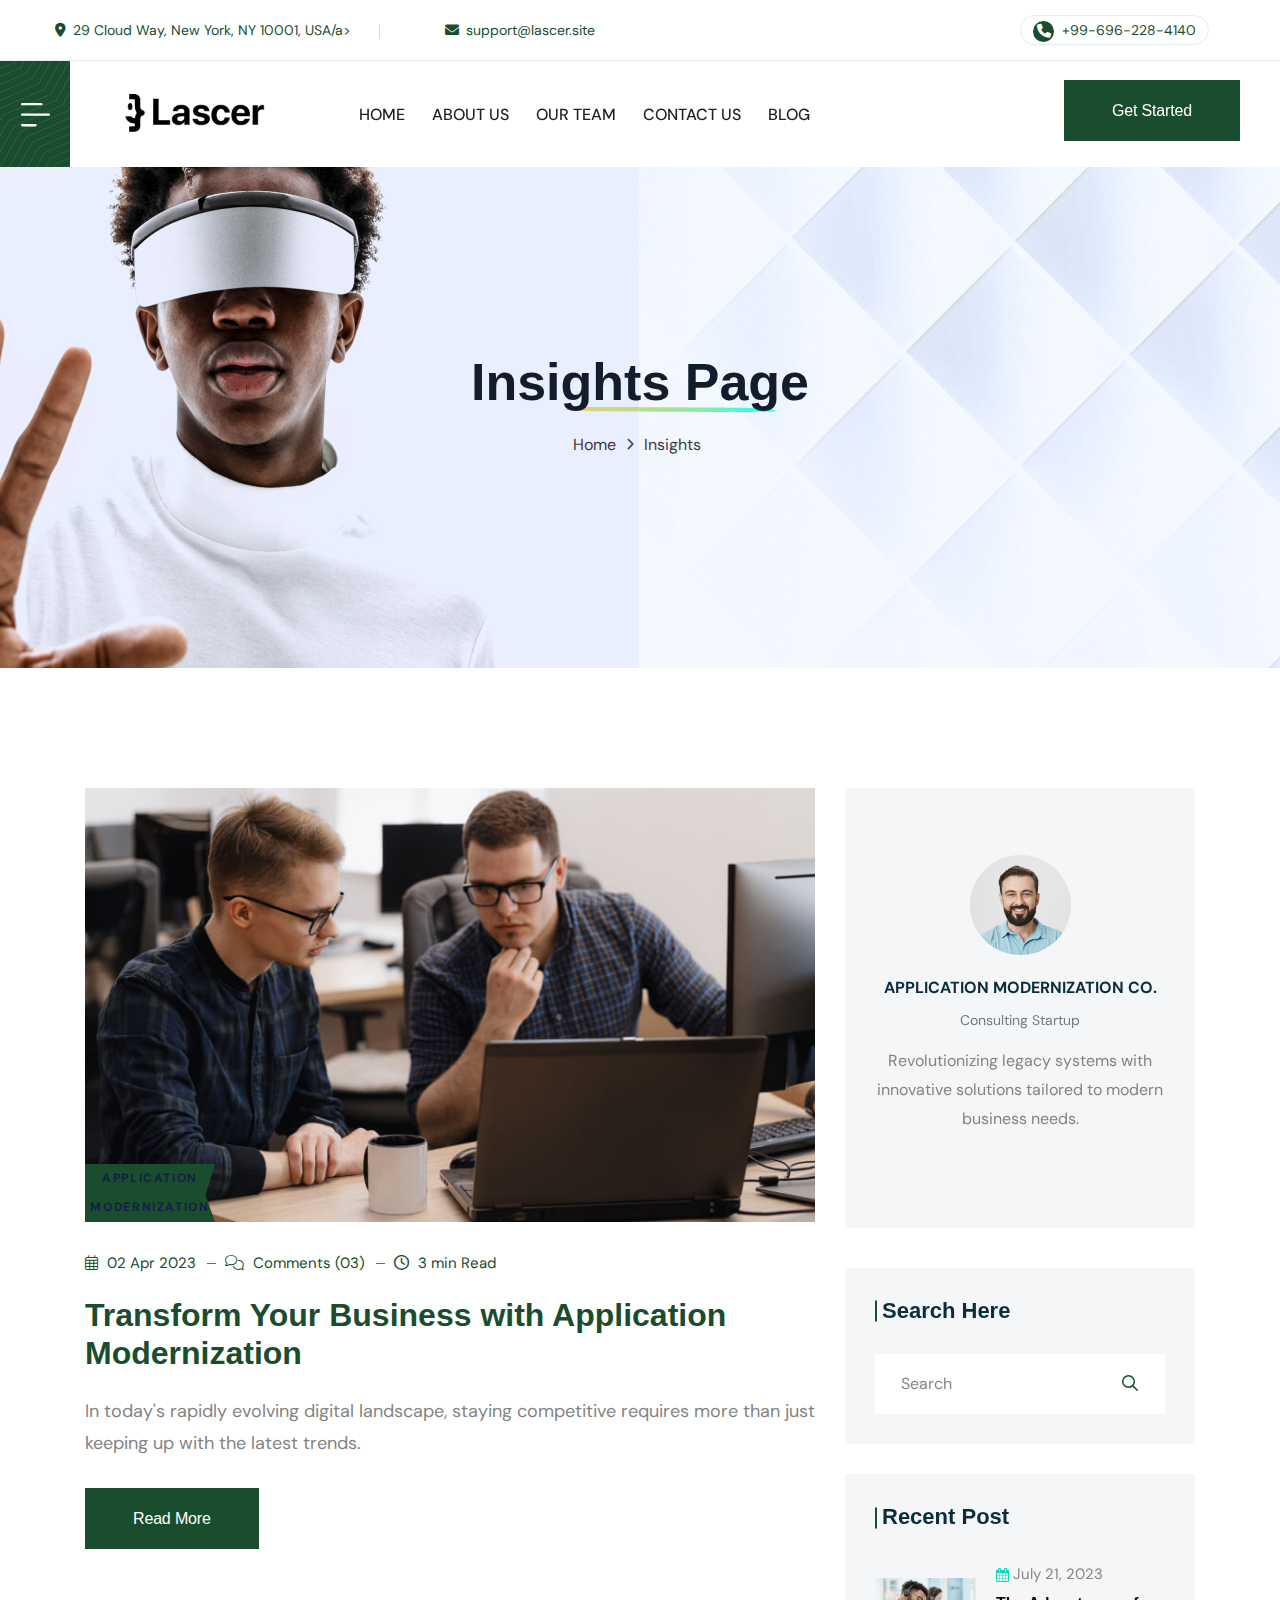
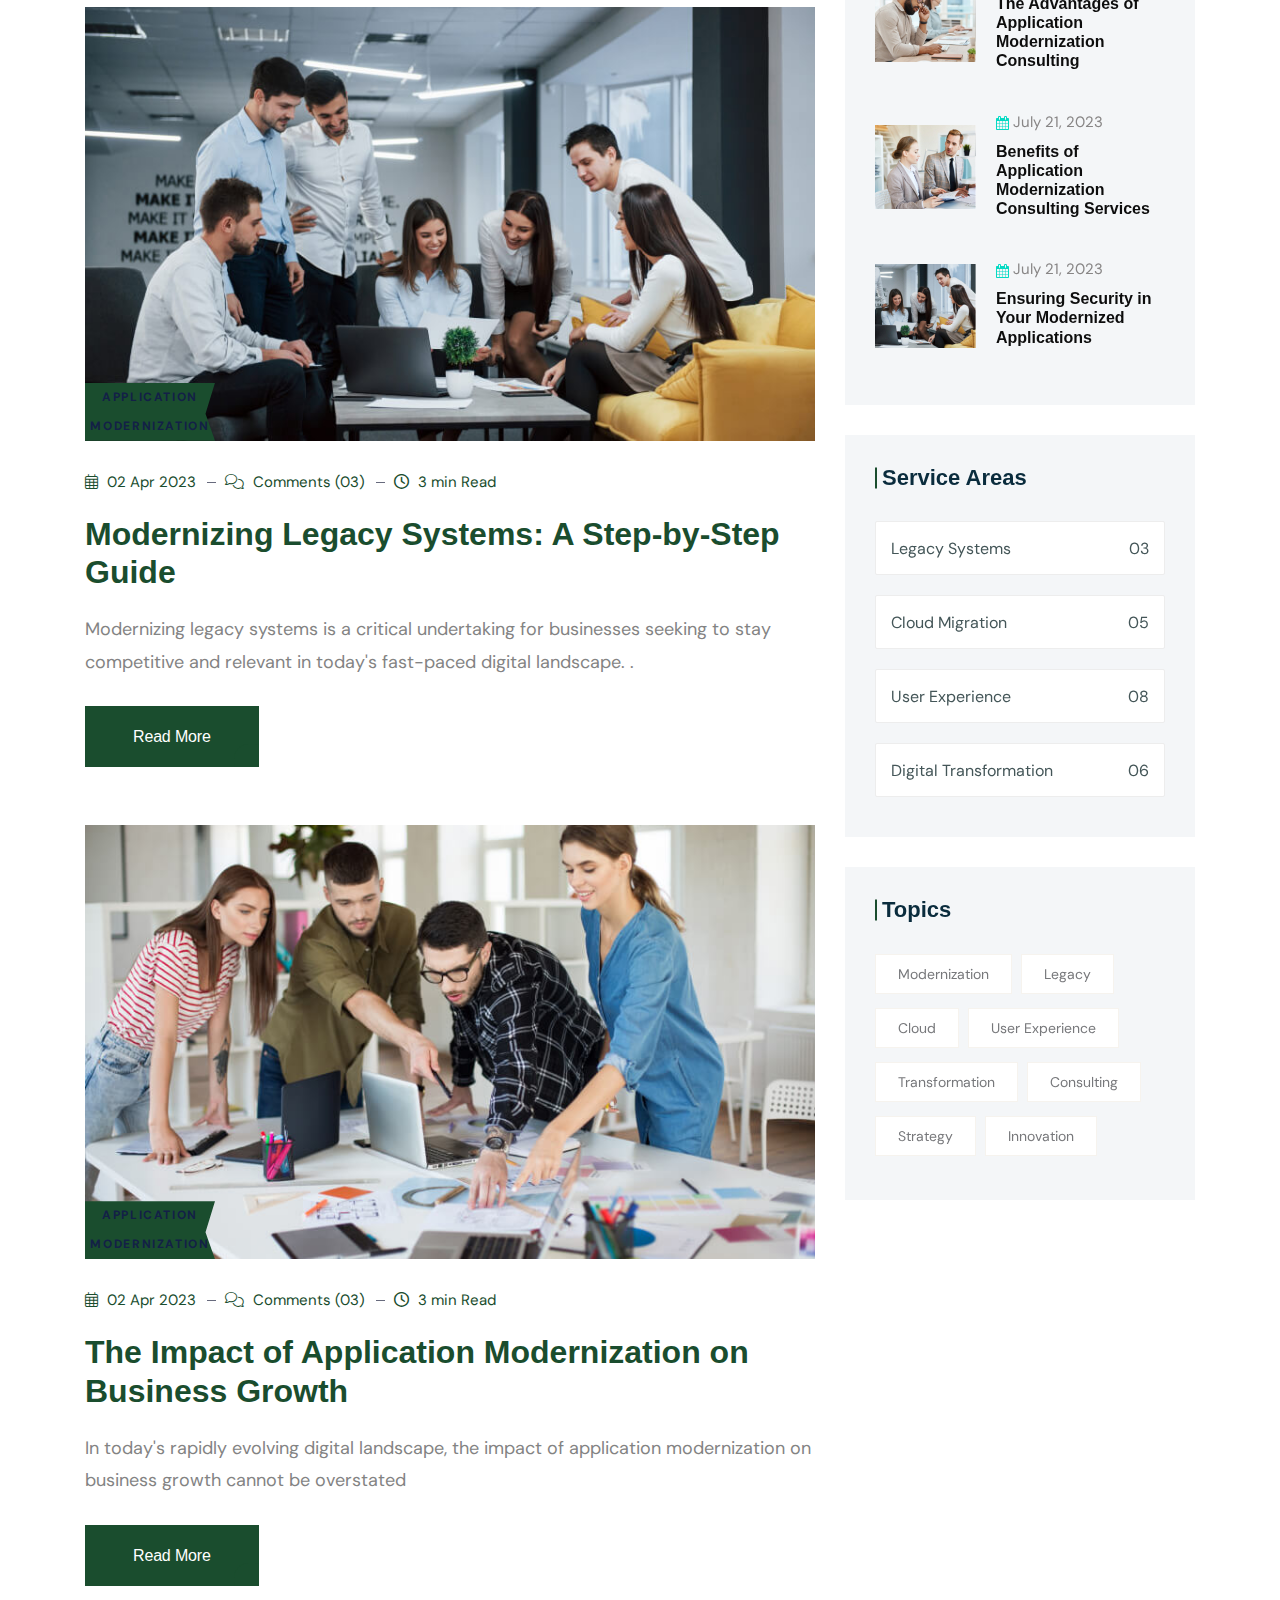
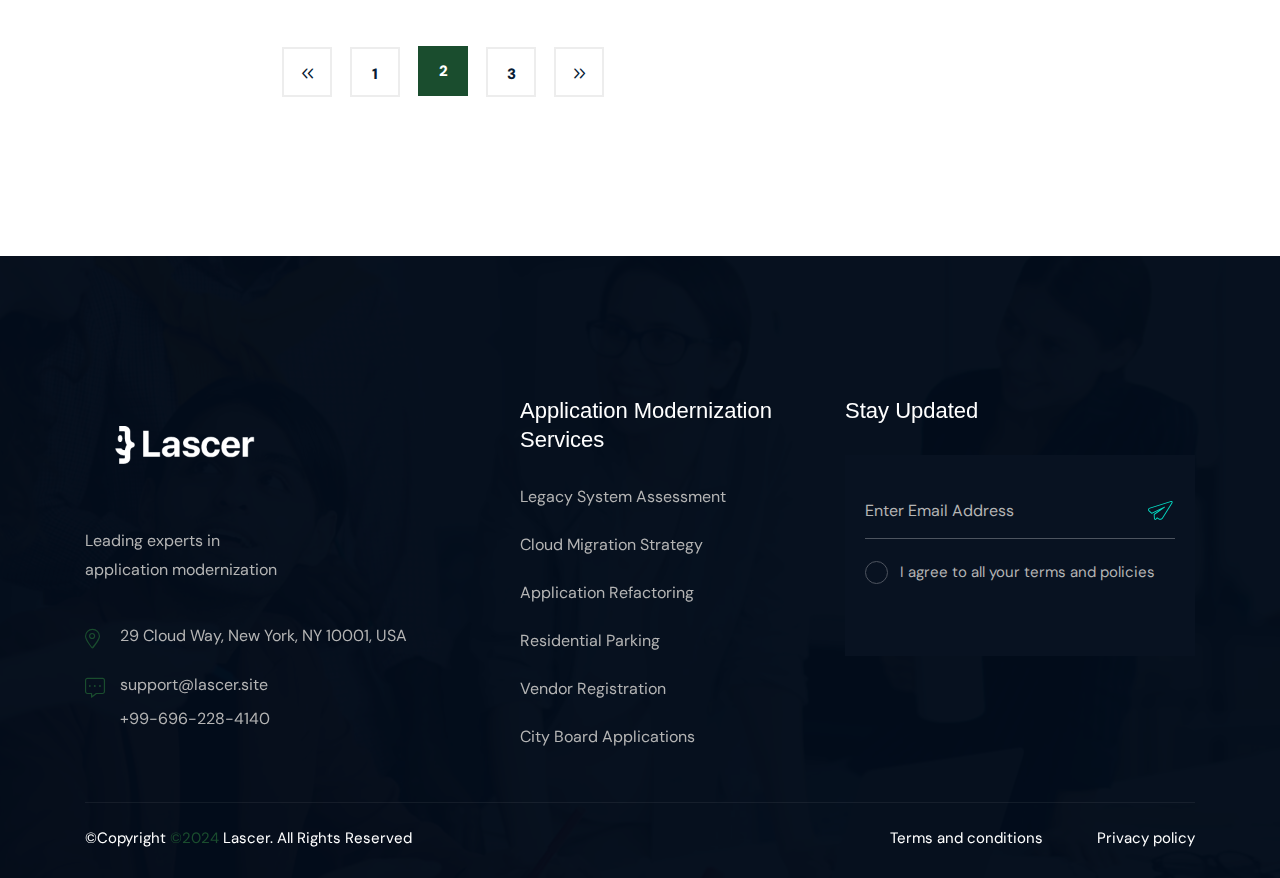
<file: blog.html>
<!doctype html>
<html class="no-js" lang="zxx">
   
<!-- Mirrored from html.hixstudio.net/technix-prv/technix/blog.html by HTTrack Website Copier/3.x [XR&CO'2014], Wed, 22 May 2024 23:10:53 GMT -->
<head>
   <meta charset="utf-8">
   <meta http-equiv="x-ua-compatible" content="ie=edge">
   <title>Lascer || Application Modernization Consulting</title>
   <meta name="description" content="">
   <meta name="viewport" content="width=device-width, initial-scale=1">

   <!-- Place favicon.ico in the root directory -->
   <link rel="shortcut icon" type="image/x-icon" href="img-site/favicon.png">

   <!-- CSS here -->
   <link rel="stylesheet" href="assets/css/bootstrap.css">
   <link rel="stylesheet" href="assets/css/animate.css">
   <link rel="stylesheet" href="assets/css/swiper-bundle.css">
   <link rel="stylesheet" href="assets/css/splide.css">
   <link rel="stylesheet" href="assets/css/nouislider.css">
   <link rel="stylesheet" href="assets/css/magnific-popup.css">
   <link rel="stylesheet" href="assets/css/font-awesome-pro.css">
   <link rel="stylesheet" href="assets/css/spacing.css">
   <link rel="stylesheet" href="assets/css/main.css">
</head>
   <body>
      <!--[if lte IE 9]>
      <p class="browserupgrade">You are using an <strong>outdated</strong> browser. Please <a href="https://browsehappy.com/">upgrade your browser</a> to improve your experience and security.</p>
      <![endif]-->


      <!-- pre loader area start -->
      <div id="loading">
         <div id="loading-center">
            <div id="loading-center-absolute">
               <div class="object" id="object_four"></div>
               <div class="object" id="object_three"></div>
               <div class="object" id="object_two"></div>
               <div class="object" id="object_one"></div>
            </div>
         </div>
      </div>
      <!-- pre loader area end -->

      <!-- back to top start -->
      <div class="back-to-top-wrapper">
         <button id="back_to_top" type="button" class="back-to-top-btn">
            <svg width="12" height="7" viewBox="0 0 12 7" fill="none" xmlns="http://www.w3.org/2000/svg">
               <path d="M11 6L6 1L1 6" stroke="currentColor" stroke-width="1.5" stroke-linecap="round" stroke-linejoin="round"/>
            </svg>               
         </button>
      </div>
      <!-- back to top end -->

      <!-- search popup start -->
      <div class="search__popup">
         <div class="container">
            <div class="row">
               <div class="col-xxl-12">
                  <div class="search__wrapper">
                     <div class="search__top d-flex justify-content-between align-items-center">
                        <div class="search__logo">
                           <a href="index.html">
                              <img src="img-site/logoW.png" alt="logo" width="200">
                           </a>
                        </div>
                        <div class="search__close">
                           <button type="button" class="search__close-btn search-close-btn">
                              <svg width="18" height="18" viewBox="0 0 18 18" fill="none" xmlns="http://www.w3.org/2000/svg">
                                 <path d="M17 1L1 17" stroke="currentColor" stroke-width="1.5" stroke-linecap="round" stroke-linejoin="round"/>
                                 <path d="M1 1L17 17" stroke="currentColor" stroke-width="1.5" stroke-linecap="round" stroke-linejoin="round"/>
                              </svg>                                 
                           </button>
                        </div>
                     </div>
                     <div class="search__form">
                        <form action="#">
                           <div class="search__input">
                              <input class="search-input-field" type="text" placeholder="Type here to search...">
                              <span class="search-focus-border"></span>
                              <button type="submit">
                                 <svg width="20" height="20" viewBox="0 0 20 20" fill="none" xmlns="http://www.w3.org/2000/svg">
                                    <path d="M9.55 18.1C14.272 18.1 18.1 14.272 18.1 9.55C18.1 4.82797 14.272 1 9.55 1C4.82797 1 1 4.82797 1 9.55C1 14.272 4.82797 18.1 9.55 18.1Z" stroke="currentColor" stroke-width="1.5" stroke-linecap="round" stroke-linejoin="round"/>
                                    <path d="M19.0002 19.0002L17.2002 17.2002" stroke="currentColor" stroke-width="1.5" stroke-linecap="round" stroke-linejoin="round"/>
                                 </svg> 
                              </button>
                           </div>
                        </form>
                     </div>
                  </div>
               </div>
            </div>
         </div>
      </div>
      <div class="search-popup-overlay"></div>
      <!-- search popup end -->

      <!-- offcanvas area start -->
      <div class="offcanvas__area home-2-pos">
         <div class="offcanvas__wrapper">
            <div class="offcanvas__close">
               <button class="offcanvas__close-btn offcanvas-close-btn">
                  <svg width="12" height="12" viewBox="0 0 12 12" fill="none" xmlns="http://www.w3.org/2000/svg">
                     <path d="M11 1L1 11" stroke="currentColor" stroke-width="1.5" stroke-linecap="round" stroke-linejoin="round"/>
                     <path d="M1 1L11 11" stroke="currentColor" stroke-width="1.5" stroke-linecap="round" stroke-linejoin="round"/>
                  </svg>
               </button>
            </div>
            <div class="offcanvas__content">
               <div class="offcanvas__top mb-50 d-flex justify-content-between align-items-center">
                  <div class="offcanvas__logo logo">
                     <a href="index.html">
                        <img src="img-site/logoB.png" alt="logo">
                     </a>
                  </div>
               </div>
               <div class="mobile-menu fix d-lg-none"></div>
               <div class="tp-mobile-menu-pos"></div>
               <div class="offcanvas__popup">
                  <p>Empowering your business through strategic application modernization. We believe in transforming your legacy systems into smart, efficient solutions.</p>
                  <div class="offcanvas__popup-gallery">
                     <h4 class="offcanvas__title">Gallery</h4>
                     <a class="popup-image" href="assets/img/portfolio/img-1.jpg">
                        <img src="assets/img/portfolio/img-1.jpg" alt="">
                     </a>
                     <a class="popup-image" href="assets/img/portfolio/img-2.jpg">
                        <img src="assets/img/portfolio/img-2.jpg" alt="">
                     </a>
                     <a class="popup-image" href="assets/img/portfolio/img-3.jpg">
                        <img src="assets/img/portfolio/img-3.jpg" alt="">
                     </a>
                     <a class="popup-image" href="assets/img/portfolio/img-4.jpg">
                        <img src="assets/img/portfolio/img-4.jpg" alt="">
                     </a>
                     <a class="popup-image" href="assets/img/portfolio/img-5.jpg">
                        <img src="assets/img/portfolio/img-5.jpg" alt="">
                     </a>
                     <a class="popup-image" href="assets/img/portfolio/img-6.jpg">
                        <img src="assets/img/portfolio/img-6.jpg" alt="">
                     </a>
                  </div>
               </div>
               
               <div class="offcanvas__contact">
                  <h4 class="offcanvas__title">Contacts</h4>
                  <div class="offcanvas__contact-content d-flex">
                     <div class="offcanvas__contact-content-icon">
                        <i class="fa-sharp fa-solid fa-location-dot"></i>
                     </div>
                     <div class="offcanvas__contact-content-content">
                        <a href="#">29 Cloud Way, New York, NY 10001, USA</a>
                     </div>
                  </div>
                  <div class="offcanvas__contact-content d-flex">
                     <div class="offcanvas__contact-content-icon">
                        <i class="fa-solid fa-envelope"></i>
                     </div>
                     <div class="offcanvas__contact-content-content">
                        <a href="mailto:support@lascer.site">support@lascer.site</a>
                     </div>
                  </div>
                  <div class="offcanvas__contact-content d-flex">
                     <div class="offcanvas__contact-content-icon">
                        <i class="fa-solid fa-phone"></i>
                     </div>
                     <div class="offcanvas__contact-content-content">
                        <a href="tel:+99-696-228-4140">+99-696-228-4140</a>
                     </div>
                  </div>
               </div>
               
            </div>
         </div>
      </div>
      <div class="body-overlay"></div>
      <!-- offcanvas area end -->


      <!-- header area start -->
      <header class="tp-header-area tp-header-height p-relative">
         <div class="tp-header-top tp-header-space d-none d-xl-block">
            <div class="container-fluid">
               <div class="row align-items-center">
                  <div class="col-xxl-6 col-xl-8">
                     <div class="tp-header-top-info">
                        <ul>
                           <li>
                              <a href="#" target="_blank"><span><i class="fa-sharp fa-solid fa-location-dot"></i></span>29 Cloud Way, New York, NY 10001, USA/a>
                           </li>
                           <li>
                              <a href="mailto:support@lascer.site"><span><i class="fa-solid fa-envelope"></i></span>support@lascer.site</a>
                           </li>
                        </ul>
                     </div>
                  </div>
                  <div class="col-xxl-6 col-xl-4">
                     <div class="tp-header-top-right d-flex justify-content-end align-items-center">
                        <div class="header-call">
                           <a href="tel:+99-696-228-4140"><i class="fa-solid fa-phone"></i> +99-696-228-4140</a>
                        </div>
                     </div>
                  </div>
               </div>
            </div>
         </div>
         <div id="header-sticky" class="tp-header-bottom header__sticky p-relative">
            <div class="tp-header-bottom-space p-relative">
               <div class="container-fluid gx-0">
                  <div class="row gx-0 align-items-center">
                     <div class="col-xxl-3 col-xl-3">
                     <div class="tp-header-main-left d-flex align-items-center p-relative">
                           <div class="tp-header-hamburger-btn offcanvas-open-btn" data-background="assets/img/icon/header-hamburger-shape.png">
                              <button class="hamburger-btn">
                                 <span>
                                    <svg width="29" height="24" viewBox="0 0 29 24" fill="none" xmlns="http://www.w3.org/2000/svg">
                                       <path d="M0 1.13163C0 0.506972 0.499692 0 1.11538 0H20.4487C21.0644 0 21.5641 0.506972 21.5641 1.13163C21.5641 1.7563 21.0644 2.26327 20.4487 2.26327H1.11538C0.499692 2.26327 0 1.7563 0 1.13163ZM27.8846 10.5619H1.11538C0.499692 10.5619 0 11.0689 0 11.6935C0 12.3182 0.499692 12.8252 1.11538 12.8252H27.8846C28.5003 12.8252 29 12.3182 29 11.6935C29 11.0689 28.5003 10.5619 27.8846 10.5619ZM14.5 21.1238H1.11538C0.499692 21.1238 0 21.6308 0 22.2555C0 22.8801 0.499692 23.3871 1.11538 23.3871H14.5C15.1157 23.3871 15.6154 22.8801 15.6154 22.2555C15.6154 21.6308 15.1157 21.1238 14.5 21.1238Z" fill="currentColor"/>
                                    </svg>
                                 </span>
                              </button>
                              </div>
                              <div class="tp-header-logo">
                                 <a href="index.html">
                                    <img src="img-site/logoB.png" alt="" width="200">
                                 </a>
                              </div>
                           </div>
                     </div>
                     <div class="col-xxl-6 col-xl-6 d-none d-xl-block">
                        <div class="tp-main-menu-area d-flex align-items-center">
                           <div class="tp-main-menu">
                              <nav id="tp-mobile-menu">
                                 <ul>
                                    <li class=""><a href="index.html">HOME</a></li>
                                    <li><a href="about.html">ABOUT US</a></li>
                                    <li class=""><a href="team.html">OUR TEAM</a></li>
                                    <li class=""><a href="contact.html">CONTACT US</a></li>
                                    <li class=""><a href="blog.html">BLOG</a></li>
                                 </ul>
                              </nav>
                           </div>
                        </div>
                     </div>
                     <div class="col-xxl-3 col-xl-3">
                     <div class="tp-header-main-right d-flex align-items-center justify-content-xl-end">
                        <div class="tp-header-search search-open-btn d-none d-xxl-block">
                           <a href="javascript:void(0);"> <i class="fa-regular fa-magnifying-glass"></i></a>
                        </div>
                           <div class="tp-header-btn d-none d-xl-block pl-40">
                              <a class="tp-btn" href="contact.html">Get Started</a>
                           </div>
                        </div>
                     </div>
                  </div>
               </div>
            </div>
         </div>
      </header>
      <!-- header area end -->

      <main>

         <!-- blog breadcrumb area start -->
         <section class="breadcrumb__area breadcrumb-style pt-190 pb-210 p-relative z-index-1" data-background="assets/img/breadcrumb/breadcrumb-bg-1.jpg">
            <div class="breadcrumb__bg-overlay m-img"></div>
            <div class="container">
                <div class="row justify-content-center">
                    <div class="col-xl-10">
                        <div class="breadcrumb__content text-center">
                            <h3 class="breadcrumb__title">Insights Page
                                <img src="assets/img/breadcrumb/titile.svg" alt="">
                            </h3>
                            <div class="breadcrumb__list breadcrumb__list-translate">
                                <span><a href="index.html">Home</a></span>
                                <span class="dvdr"><i class="fa-regular fa-angle-right"></i></span>
                                <span>insights</span>
                            </div>
                        </div>
                    </div>
                </div>
            </div>
        </section>
        
         <!-- blog breadcrumb area end -->


         <!-- postbox area start -->
         <section class="postbox__area pt-120 pb-120">
            <div class="container">
               <div class="row">
                  <div class="col-xxl-8 col-xl-8 col-lg-8">
                     <div class="postbox__wrapper">
                         <article class="postbox__item format-image mb-50 transition-3">
                             <div class="postbox__thumb w-img">
                                 <a href="#">
                                     <img src="assets/img/blog/blog-img-1.jpg" alt="">
                                 </a>
                                 <div class="postbox__tag">
                                     <p>Application Modernization</p>
                                 </div>
                             </div>
                             <div class="postbox__content">
                                 <div class="postbox__meta">
                                     <span><i class="fa-light fa-calendar-days"></i> 02 Apr 2023</span>
                                     <span><a href="#"><i class="fal fa-comments"></i> Comments (03)</a></span>
                                     <span><a href="#"><i class="fa-regular fa-clock"></i> 3 min Read</a></span>
                                 </div>
                                 <h3 class="postbox__title">
                                     <a href="blog-details.html">Transform Your Business with Application Modernization</a>
                                 </h3>
                                 <div class="postbox__text">
                                     <p>In today's rapidly evolving digital landscape, staying competitive requires more than just keeping up with the latest trends.</p>
                                 </div>
                                 <div class="postbox__read-more">
                                     <a href="blog-details.html" class="tp-btn">read more</a>
                                 </div>
                             </div>
                         </article>
                         <article class="postbox__item format-image mb-50 transition-3">
                             <div class="postbox__thumb w-img">
                                 <a href="#">
                                     <img src="assets/img/blog/blog-img-2.jpg" alt="">
                                 </a>
                                 <div class="postbox__tag">
                                     <p>Application Modernization</p>
                                 </div>
                             </div>
                             <div class="postbox__content">
                                 <div class="postbox__meta">
                                     <span><i class="fa-light fa-calendar-days"></i> 02 Apr 2023</span>
                                     <span><a href="#"><i class="fal fa-comments"></i> Comments (03)</a></span>
                                     <span><a href="#"><i class="fa-regular fa-clock"></i> 3 min Read</a></span>
                                 </div>
                                 <h3 class="postbox__title">
                                     <a href="blog-details-2.html">Modernizing Legacy Systems: A Step-by-Step Guide</a>
                                 </h3>
                                 <div class="postbox__text">
                                     <p>Modernizing legacy systems is a critical undertaking for businesses seeking to stay competitive and relevant in today's fast-paced digital landscape. .</p>
                                 </div>
                                 <div class="postbox__read-more">
                                     <a href="blog-details-2.html" class="tp-btn">read more</a>
                                 </div>
                             </div>
                         </article>
                         <article class="postbox__item format-image mb-50 transition-3">
                             <div class="postbox__thumb w-img">
                                 <a href="blog-details.html">
                                     <img src="assets/img/blog/blog-img-3.jpg" alt="">
                                 </a>
                                 <div class="postbox__tag">
                                     <p>Application Modernization</p>
                                 </div>
                             </div>
                             <div class="postbox__content">
                                 <div class="postbox__meta">
                                     <span><i class="fa-light fa-calendar-days"></i> 02 Apr 2023</span>
                                     <span><a href="#"><i class="fal fa-comments"></i> Comments (03)</a></span>
                                     <span><a href="#"><i class="fa-regular fa-clock"></i> 3 min Read</a></span>
                                 </div>
                                 <h3 class="postbox__title">
                                     <a href="blog-details-3.html">The Impact of Application Modernization on Business Growth</a>
                                 </h3>
                                 <div class="postbox__text">
                                     <p>In today's rapidly evolving digital landscape, the impact of application modernization on business growth cannot be overstated</p>
                                 </div>
                                 <div class="postbox__read-more">
                                     <a href="blog-details-3.html" class="tp-btn">read more</a>
                                 </div>
                             </div>
                         </article>
                         
                         <div class="basic-pagination text-center">
                             <nav>
                                 <ul>
                                     <li>
                                         <a href="blog.html">
                                             <i class="fa-regular fa-angles-left"></i>
                                         </a>
                                     </li>
                                     <li>
                                         <a href="blog.html">1</a>
                                     </li>
                                     <li>
                                         <span class="current">2</span>
                                     </li>
                                     <li>
                                         <a href="blog.html">3</a>
                                     </li>
                                     <li>
                                         <a href="blog.html">
                                             <i class="fa-regular fa-angles-right"></i>
                                         </a>
                                     </li>
                                 </ul>
                             </nav>
                         </div>
                     </div>
                 </div>
                 

                  <div class="col-xxl-4 col-xl-4 col-lg-4">
                     <div class="sidebar__wrapper">
                        <div class="sidebar__widget mb-40">
                           <div class="sidebar__widget-content">
                              <div class="sidebar__about">
                                 <div class="sidebar__thumb text-center">
                                    <img src="assets/img/blog/user-2.jpg" alt="">
                                 </div>
                                 <div class="sidebar__content text-center">
                                    <div class="sidebar__content-title">
                                        Application Modernization Co.
                                    </div>
                                    <span class="sidebar__content-designation">Consulting Startup</span>
                                    <p>Revolutionizing legacy systems with innovative solutions tailored to modern business needs.</p>
                                </div>
                                
                              </div>
                           </div>
                        </div>
                        <div class="sidebar__widget mb-30">
                           <div class="sidebar__widget-content">
                              <h3 class="sidebar__widget-title">Search Here</h3>
                              <div class="sidebar__search">
                                 <form action="#">
                                    <div class="sidebar__search-input-2">
                                       <input type="text" placeholder="Search">
                                       <button type="submit"><i class="far fa-search"></i></button>
                                    </div>
                                 </form>
                              </div>
                           </div>
                        </div>
                        <div class="sidebar__widget mb-30">
                           <h3 class="sidebar__widget-title">Recent Post</h3>
                           <div class="sidebar__widget-content">
                              <div class="sidebar__post rc__post">
                                 <div class="rc__post mb-30 d-flex align-items-center">
                                    <div class="rc__post-thumb mr-20">
                                       <a href="#"><img src="assets/img/blog/details/side-1.jpg" alt=""></a>
                                    </div>
                                    <div class="rc__post-content">
                                       <div class="rc__meta">
                                          <span><svg width="13" height="14" viewBox="0 0 13 14" fill="none" xmlns="http://www.w3.org/2000/svg">
                                             <path d="M1 13H3.25V10.75H1V13ZM3.75 13H6.25V10.75H3.75V13ZM1 10.25H3.25V7.75H1V10.25ZM3.75 10.25H6.25V7.75H3.75V10.25ZM1 7.25H3.25V5H1V7.25ZM6.75 13H9.25V10.75H6.75V13ZM3.75 7.25H6.25V5H3.75V7.25ZM9.75 13H12V10.75H9.75V13ZM6.75 10.25H9.25V7.75H6.75V10.25ZM4 3.5V1.25C4 1.18229 3.97396 1.125 3.92188 1.07812C3.875 1.02604 3.81771 0.999999 3.75 0.999999H3.25C3.18229 0.999999 3.1224 1.02604 3.07031 1.07812C3.02344 1.125 3 1.18229 3 1.25V3.5C3 3.56771 3.02344 3.6276 3.07031 3.67969C3.1224 3.72656 3.18229 3.75 3.25 3.75H3.75C3.81771 3.75 3.875 3.72656 3.92188 3.67969C3.97396 3.6276 4 3.56771 4 3.5ZM9.75 10.25H12V7.75H9.75V10.25ZM6.75 7.25H9.25V5H6.75V7.25ZM9.75 7.25H12V5H9.75V7.25ZM10 3.5V1.25C10 1.18229 9.97396 1.125 9.92188 1.07812C9.875 1.02604 9.81771 0.999999 9.75 0.999999H9.25C9.18229 0.999999 9.1224 1.02604 9.07031 1.07812C9.02344 1.125 9 1.18229 9 1.25V3.5C9 3.56771 9.02344 3.6276 9.07031 3.67969C9.1224 3.72656 9.18229 3.75 9.25 3.75H9.75C9.81771 3.75 9.875 3.72656 9.92188 3.67969C9.97396 3.6276 10 3.56771 10 3.5ZM13 3V13C13 13.2708 12.901 13.5052 12.7031 13.7031C12.5052 13.901 12.2708 14 12 14H1C0.729167 14 0.494792 13.901 0.296875 13.7031C0.0989583 13.5052 0 13.2708 0 13V3C0 2.72917 0.0989583 2.49479 0.296875 2.29687C0.494792 2.09896 0.729167 2 1 2H2V1.25C2 0.906249 2.1224 0.611978 2.36719 0.367187C2.61198 0.122395 2.90625 -9.53674e-07 3.25 -9.53674e-07H3.75C4.09375 -9.53674e-07 4.38802 0.122395 4.63281 0.367187C4.8776 0.611978 5 0.906249 5 1.25V2H8V1.25C8 0.906249 8.1224 0.611978 8.36719 0.367187C8.61198 0.122395 8.90625 -9.53674e-07 9.25 -9.53674e-07H9.75C10.0938 -9.53674e-07 10.388 0.122395 10.6328 0.367187C10.8776 0.611978 11 0.906249 11 1.25V2H12C12.2708 2 12.5052 2.09896 12.7031 2.29687C12.901 2.49479 13 2.72917 13 3Z" fill="#05DAC3"/>
                                             </svg>
                                             July 21, 2023</span>
                                       </div>
                                       <h3 class="rc__post-title">
                                          <a href="#">The Advantages of Application Modernization Consulting</a>
                                       </h3>
                                    </div>
                                 </div>
                                 <div class="rc__post mb-30 d-flex align-items-center">
                                    <div class="rc__post-thumb mr-20">
                                       <a href="#"><img src="assets/img/blog/details/side-2.jpg" alt=""></a>
                                    </div>
                                    <div class="rc__post-content">
                                       <div class="rc__meta">
                                          <span><svg width="13" height="14" viewBox="0 0 13 14" fill="none" xmlns="http://www.w3.org/2000/svg">
                                             <path d="M1 13H3.25V10.75H1V13ZM3.75 13H6.25V10.75H3.75V13ZM1 10.25H3.25V7.75H1V10.25ZM3.75 10.25H6.25V7.75H3.75V10.25ZM1 7.25H3.25V5H1V7.25ZM6.75 13H9.25V10.75H6.75V13ZM3.75 7.25H6.25V5H3.75V7.25ZM9.75 13H12V10.75H9.75V13ZM6.75 10.25H9.25V7.75H6.75V10.25ZM4 3.5V1.25C4 1.18229 3.97396 1.125 3.92188 1.07812C3.875 1.02604 3.81771 0.999999 3.75 0.999999H3.25C3.18229 0.999999 3.1224 1.02604 3.07031 1.07812C3.02344 1.125 3 1.18229 3 1.25V3.5C3 3.56771 3.02344 3.6276 3.07031 3.67969C3.1224 3.72656 3.18229 3.75 3.25 3.75H3.75C3.81771 3.75 3.875 3.72656 3.92188 3.67969C3.97396 3.6276 4 3.56771 4 3.5ZM9.75 10.25H12V7.75H9.75V10.25ZM6.75 7.25H9.25V5H6.75V7.25ZM9.75 7.25H12V5H9.75V7.25ZM10 3.5V1.25C10 1.18229 9.97396 1.125 9.92188 1.07812C9.875 1.02604 9.81771 0.999999 9.75 0.999999H9.25C9.18229 0.999999 9.1224 1.02604 9.07031 1.07812C9.02344 1.125 9 1.18229 9 1.25V3.5C9 3.56771 9.02344 3.6276 9.07031 3.67969C9.1224 3.72656 9.18229 3.75 9.25 3.75H9.75C9.81771 3.75 9.875 3.72656 9.92188 3.67969C9.97396 3.6276 10 3.56771 10 3.5ZM13 3V13C13 13.2708 12.901 13.5052 12.7031 13.7031C12.5052 13.901 12.2708 14 12 14H1C0.729167 14 0.494792 13.901 0.296875 13.7031C0.0989583 13.5052 0 13.2708 0 13V3C0 2.72917 0.0989583 2.49479 0.296875 2.29687C0.494792 2.09896 0.729167 2 1 2H2V1.25C2 0.906249 2.1224 0.611978 2.36719 0.367187C2.61198 0.122395 2.90625 -9.53674e-07 3.25 -9.53674e-07H3.75C4.09375 -9.53674e-07 4.38802 0.122395 4.63281 0.367187C4.8776 0.611978 5 0.906249 5 1.25V2H8V1.25C8 0.906249 8.1224 0.611978 8.36719 0.367187C8.61198 0.122395 8.90625 -9.53674e-07 9.25 -9.53674e-07H9.75C10.0938 -9.53674e-07 10.388 0.122395 10.6328 0.367187C10.8776 0.611978 11 0.906249 11 1.25V2H12C12.2708 2 12.5052 2.09896 12.7031 2.29687C12.901 2.49479 13 2.72917 13 3Z" fill="#05DAC3"/>
                                             </svg>
                                              July 21, 2023</span>
                                       </div>
                                       <h3 class="rc__post-title">
                                          <a href="#">Benefits of Application Modernization Consulting Services</a>
                                       </h3>
                                    </div>
                                 </div>
                                 <div class="rc__post mb-20 d-flex align-items-center">
                                    <div class="rc__post-thumb mr-20">
                                       <a href="#"><img src="assets/img/blog/details/side-3.jpg" alt=""></a>
                                    </div>
                                    <div class="rc__post-content">
                                       <div class="rc__meta">
                                          <span><svg width="13" height="14" viewBox="0 0 13 14" fill="none" xmlns="http://www.w3.org/2000/svg">
                                             <path d="M1 13H3.25V10.75H1V13ZM3.75 13H6.25V10.75H3.75V13ZM1 10.25H3.25V7.75H1V10.25ZM3.75 10.25H6.25V7.75H3.75V10.25ZM1 7.25H3.25V5H1V7.25ZM6.75 13H9.25V10.75H6.75V13ZM3.75 7.25H6.25V5H3.75V7.25ZM9.75 13H12V10.75H9.75V13ZM6.75 10.25H9.25V7.75H6.75V10.25ZM4 3.5V1.25C4 1.18229 3.97396 1.125 3.92188 1.07812C3.875 1.02604 3.81771 0.999999 3.75 0.999999H3.25C3.18229 0.999999 3.1224 1.02604 3.07031 1.07812C3.02344 1.125 3 1.18229 3 1.25V3.5C3 3.56771 3.02344 3.6276 3.07031 3.67969C3.1224 3.72656 3.18229 3.75 3.25 3.75H3.75C3.81771 3.75 3.875 3.72656 3.92188 3.67969C3.97396 3.6276 4 3.56771 4 3.5ZM9.75 10.25H12V7.75H9.75V10.25ZM6.75 7.25H9.25V5H6.75V7.25ZM9.75 7.25H12V5H9.75V7.25ZM10 3.5V1.25C10 1.18229 9.97396 1.125 9.92188 1.07812C9.875 1.02604 9.81771 0.999999 9.75 0.999999H9.25C9.18229 0.999999 9.1224 1.02604 9.07031 1.07812C9.02344 1.125 9 1.18229 9 1.25V3.5C9 3.56771 9.02344 3.6276 9.07031 3.67969C9.1224 3.72656 9.18229 3.75 9.25 3.75H9.75C9.81771 3.75 9.875 3.72656 9.92188 3.67969C9.97396 3.6276 10 3.56771 10 3.5ZM13 3V13C13 13.2708 12.901 13.5052 12.7031 13.7031C12.5052 13.901 12.2708 14 12 14H1C0.729167 14 0.494792 13.901 0.296875 13.7031C0.0989583 13.5052 0 13.2708 0 13V3C0 2.72917 0.0989583 2.49479 0.296875 2.29687C0.494792 2.09896 0.729167 2 1 2H2V1.25C2 0.906249 2.1224 0.611978 2.36719 0.367187C2.61198 0.122395 2.90625 -9.53674e-07 3.25 -9.53674e-07H3.75C4.09375 -9.53674e-07 4.38802 0.122395 4.63281 0.367187C4.8776 0.611978 5 0.906249 5 1.25V2H8V1.25C8 0.906249 8.1224 0.611978 8.36719 0.367187C8.61198 0.122395 8.90625 -9.53674e-07 9.25 -9.53674e-07H9.75C10.0938 -9.53674e-07 10.388 0.122395 10.6328 0.367187C10.8776 0.611978 11 0.906249 11 1.25V2H12C12.2708 2 12.5052 2.09896 12.7031 2.29687C12.901 2.49479 13 2.72917 13 3Z" fill="#05DAC3"/>
                                             </svg>
                                              July 21, 2023</span>
                                       </div>
                                       <h3 class="rc__post-title">
                                          <a href="#">Ensuring Security in Your Modernized Applications</a>
                                       </h3>
                                    </div>
                                 </div>
                              </div>
                           </div>
                        </div>
                        <div class="sidebar__widget mb-30">
                           <h3 class="sidebar__widget-title">Service Areas</h3>
                           <div class="sidebar__widget-content">
                              <ul>
                                 <li><a href="blog.html">Legacy Systems <span>03</span></a></li>
                                 <li><a href="blog.html">Cloud Migration <span>05</span></a></li>
                                 <li><a href="blog.html">User Experience <span>08</span></a></li>
                                 <li><a href="blog.html">Digital Transformation <span>06</span></a></li>
                              </ul>
                           </div>
                        </div>
                        <div class="sidebar__widget mb-30">
                           <h3 class="sidebar__widget-title">Topics</h3>
                           <div class="sidebar__widget-content">
                              <div class="tagcloud">
                                 <a href="#">modernization</a>
                                 <a href="#">legacy</a>
                                 <a href="#">cloud</a>
                                 <a href="#">user experience</a>
                                 <a href="#">transformation</a>
                                 <a href="#">consulting</a>
                                 <a href="#">strategy</a>
                                 <a href="#">innovation</a>
                              </div>
                           </div>
                        </div>
                     </div> 
                     </div>
                  </div>
               </div>
            </div>
         </section>
         <!-- postbox area end -->


       
   </main>


      <!-- footer area start -->
      <footer class="tp-footer-3-area p-relative">
         <div class="tp-footer-bg" data-background="assets/img/footer/footer-bg.jpg"></div>
         <div class="container">
         <div class="tp-footer-3-main-area">
            <div class="row">
               <div class="col-lg-4 col-md-6">
                  <div class="tp-footer-widget tp-footer-3-col-1">
                     <div class="tp-footer-logo">
                        <a href="index.html"> <img src="img-site/logoW.png" alt="" width="200"></a>
                     </div>
                     <div class="tp-footer-widget-content">
                        <div class="tp-footer-info">
                           <p class="p">Leading experts in <br> application modernization</p>
                           <div class="tp-footer-main-location">
                              <a href="#">
                                 <i class="fa-sharp fa-light fa-location-dot"></i>29 Cloud Way, New York, NY 10001, USA
                              </a>
                           </div>
                           <div class="tp-footer-main-mail">
                              <a href="mailto:support@lascer.site"><i class="fa-light fa-message-dots"></i> support@lascer.site <br> +99-696-228-4140</a>
                           </div>
                        </div>
                     </div>
                  </div>

               </div>
               <div class="col-lg-4 col-md-6">
                  <div class="tp-footer-widget tp-footer-3-col-2">
                     <h3 class="tp-footer-widget-title">Application Modernization Services</h3>
                     <div class="tp-footer-widget-content">
                        <ul>
                           <li><a href="#">Legacy System Assessment</a></li>
                           <li><a href="#">Cloud Migration Strategy</a></li>
                           <li><a href="#">Application Refactoring</a></li>
                           <li><a href="#">Residential Parking</a></li>
                           <li><a href="#">Vendor Registration</a></li>
                           <li><a href="#">City Board Applications</a></li>
                        </ul>
                     </div>
                  </div> 
               </div>

               <div class="col-lg-4 col-md-6">
                  <div class="tp-footer-widget tp-footer-3-col-3">
                     <h3 class="tp-footer-widget-title">Stay Updated</h3>
                     <div class="tp-footer-from">
                        <div class="tp-footer-text-email p-relative">
                           <input type="text" placeholder="Enter Email Address">
                           <span>
                              <svg width="25" height="21" viewBox="0 0 25 21" fill="none" xmlns="http://www.w3.org/2000/svg">
                                 <path d="M3.49316 13.7164C3.63379 13.8458 3.84046 13.8759 4.01071 13.7908L11.4654 10.1149L5.90522 14.0488C5.77478 14.1412 5.70122 14.2939 5.71058 14.4538L5.90157 17.7137C5.93936 18.3587 6.06262 18.9045 6.25825 19.2917C6.59438 19.9576 7.06242 20.0322 7.31139 20.0176C7.61259 20 7.90192 19.8421 8.17074 19.5482L9.20637 18.4157L10.8851 19.4378C11.3043 19.6933 11.7985 19.8118 12.3141 19.7816C13.3786 19.7192 14.4435 19.0328 15.0945 17.9905L24.1844 3.42754C24.8108 2.42378 24.7071 1.81746 24.5101 1.48593C24.38 1.26641 24.0445 0.904988 23.2627 0.950786C23.0031 0.965999 22.7113 1.02528 22.3941 1.12637L1.78045 7.70011C0.860734 7.99324 0.267482 8.54997 0.108773 9.26713C-0.0494808 9.98477 0.254344 10.7393 0.964829 11.3921L3.49316 13.7164ZM1.01287 9.46688C1.09713 9.08504 1.46951 8.7707 2.06157 8.58208L22.6756 2.00782C23.23 1.83163 23.6608 1.86665 23.7149 1.95852C23.7648 2.04228 23.7632 2.35484 23.3995 2.93758L14.3102 17.5006C13.8156 18.2927 13.0301 18.8124 12.2603 18.8575C11.9286 18.877 11.6283 18.8065 11.3672 18.6474L9.36306 17.4269C9.27991 17.3767 9.18683 17.3548 9.09535 17.3601C8.97847 17.367 8.86461 17.4181 8.781 17.5097L7.48832 18.9234C7.33843 19.087 7.25818 19.0935 7.2577 19.094C7.1674 19.0715 6.88551 18.6754 6.82599 17.6595L6.65003 14.656L16.785 7.48526C16.9817 7.34623 17.0388 7.07823 16.9149 6.87079C16.7915 6.66195 16.5265 6.58619 16.3129 6.69237L3.88618 12.8204L1.59108 10.7106C1.13392 10.2906 0.928189 9.84874 1.01287 9.46688Z" fill="#05DAC3"></path>
                                 </svg>
                           </span>
                        </div>
                        <div class="tp-footer-form-check">
                           <input class="form-check-input" id="flexCheckChecked" type="checkbox">
                           <label class="form-check-label" for="flexCheckChecked">
                              I agree to all your terms and policies
                           </label>
                     </div>
                     </div>
                  </div>
               </div>
            </div>
         </div>
         <div class="tp-footer-copyright-area p-relative">
            <div class="row">
               <div class="col-md-12 col-lg-6">
                  <div class="tp-footer-copyright-inner">
                     <p> ©Copyright <span>©2024</span> Lascer. All Rights Reserved</p>
                  </div>
               </div>
               <div class="col-md-12 col-lg-6">
                  <div class="tp-footer-copyright-inner text-lg-end">
                     <a href="#">Terms and conditions</a>
                     <a class="ml-50" href="#"> Privacy policy</a>
                  </div>
               </div>
            </div>
         </div>
         </div>
      </footer>
      <!-- footer area end -->


   <!-- JS here -->
   <script src="assets/js/vendor/jquery.js"></script>
   <script src="assets/js/vendor/waypoints.js"></script>
   <script src="assets/js/bootstrap-bundle.js"></script>
   <script src="assets/js/meanmenu.js"></script>
   <script src="assets/js/swiper-bundle.js"></script>
   <script src="assets/js/splide.js"></script>
   <script src="assets/js/purecounter.js"></script>
   <script src="assets/js/nouislider.js"></script>
   <script src="assets/js/magnific-popup.js"></script>
   <script src="assets/js/nice-select.js"></script>
   <script src="assets/js/wow.js"></script>
   <script src="assets/js/gsap.min.js"></script>
   <script src="assets/js/split-text.min.js"></script>
   <script src="assets/js/scrool-triger.js"></script>
   <script src="assets/js/scrollMagic.min.js"></script>
   <script src="assets/js/parallax-scroll.js"></script>
   <script src="assets/js/animation.gsap.min.js"></script>
   <script src="assets/js/isotope-pkgd.js"></script>
   <script src="assets/js/imagesloaded-pkgd.js"></script>
   <script src="assets/js/jquery-appear.js"></script>
   <script src="assets/js/jquery-knob.js"></script>
   <script src="assets/js/ajax-form.js"></script>
   <script src="assets/js/main.js"></script>
</body>

<!-- Mirrored from html.hixstudio.net/technix-prv/technix/blog.html by HTTrack Website Copier/3.x [XR&CO'2014], Wed, 22 May 2024 23:10:55 GMT -->
</html>
</file>
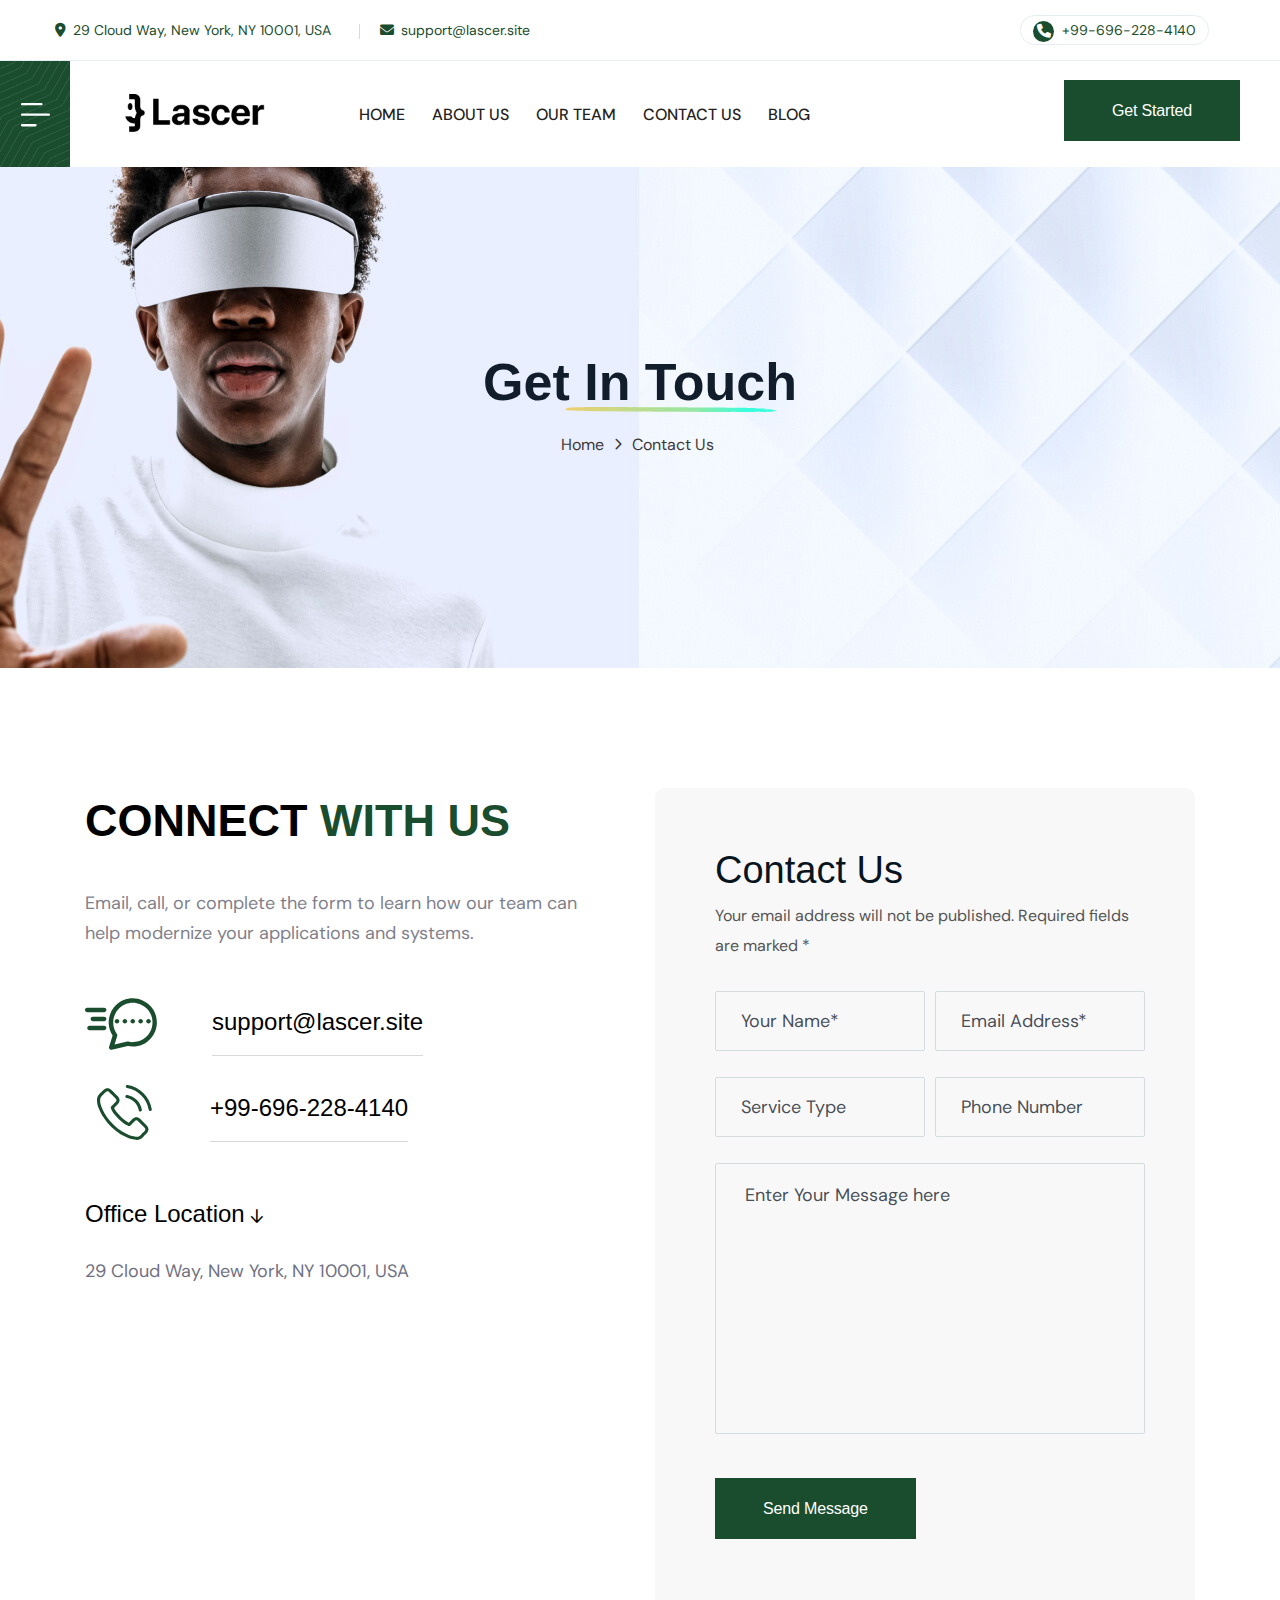
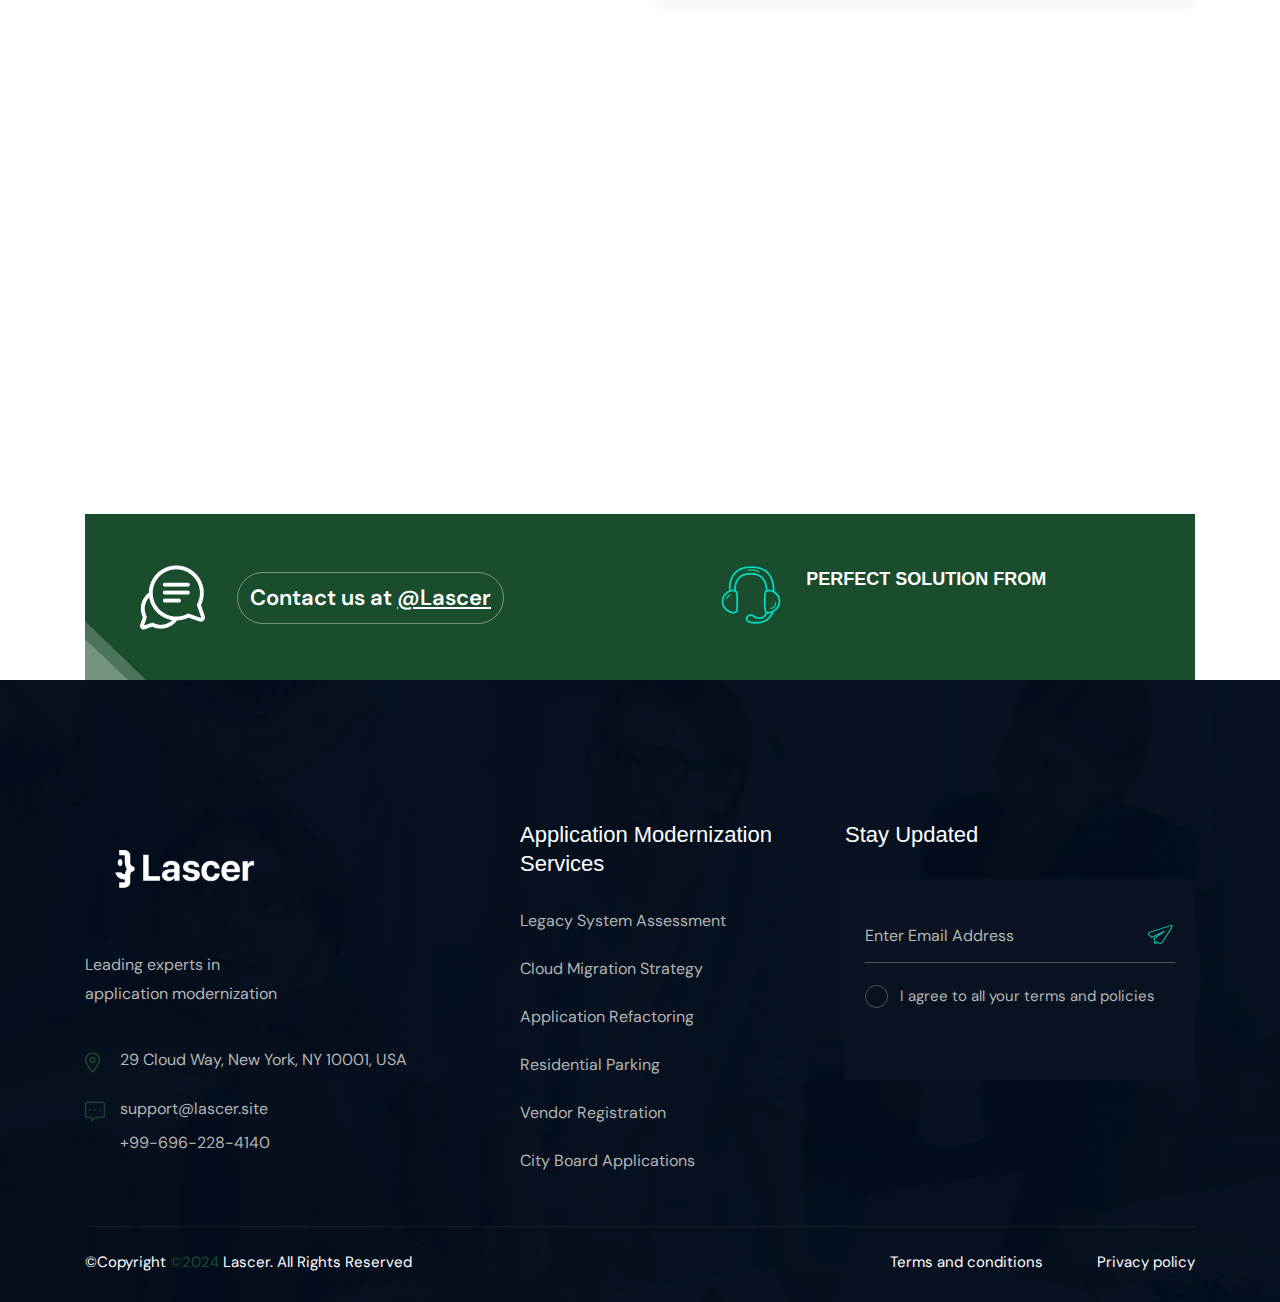
<file: contact.html>
<!doctype html>
<html class="no-js" lang="zxx">
   
<!-- Mirrored from html.hixstudio.net/technix-prv/technix/contact.html by HTTrack Website Copier/3.x [XR&CO'2014], Wed, 22 May 2024 23:10:58 GMT -->
<head>
   <meta charset="utf-8">
   <meta http-equiv="x-ua-compatible" content="ie=edge">
   <title>Lascer || Application Modernization Consulting</title>
   <meta name="description" content="">
   <meta name="viewport" content="width=device-width, initial-scale=1">

   <!-- Place favicon.ico in the root directory -->
   <link rel="shortcut icon" type="image/x-icon" href="img-site/favicon.png">

   <!-- CSS here -->
   <link rel="stylesheet" href="assets/css/bootstrap.css">
   <link rel="stylesheet" href="assets/css/animate.css">
   <link rel="stylesheet" href="assets/css/swiper-bundle.css">
   <link rel="stylesheet" href="assets/css/splide.css">
   <link rel="stylesheet" href="assets/css/nouislider.css">
   <link rel="stylesheet" href="assets/css/magnific-popup.css">
   <link rel="stylesheet" href="assets/css/font-awesome-pro.css">
   <link rel="stylesheet" href="assets/css/spacing.css">
   <link rel="stylesheet" href="assets/css/main.css">
</head>
   <body>
      <!--[if lte IE 9]>
      <p class="browserupgrade">You are using an <strong>outdated</strong> browser. Please <a href="https://browsehappy.com/">upgrade your browser</a> to improve your experience and security.</p>
      <![endif]-->


      <!-- pre loader area start -->
      <div id="loading">
         <div id="loading-center">
            <div id="loading-center-absolute">
               <div class="object" id="object_four"></div>
               <div class="object" id="object_three"></div>
               <div class="object" id="object_two"></div>
               <div class="object" id="object_one"></div>
            </div>
         </div>
      </div>
      <!-- pre loader area end -->

      <!-- back to top start -->
      <div class="back-to-top-wrapper">
         <button id="back_to_top" type="button" class="back-to-top-btn">
            <svg width="12" height="7" viewBox="0 0 12 7" fill="none" xmlns="http://www.w3.org/2000/svg">
               <path d="M11 6L6 1L1 6" stroke="currentColor" stroke-width="1.5" stroke-linecap="round" stroke-linejoin="round"/>
            </svg>               
         </button>
      </div>
      <!-- back to top end -->

      <!-- search popup start -->
      <div class="search__popup">
         <div class="container">
            <div class="row">
               <div class="col-xxl-12">
                  <div class="search__wrapper">
                     <div class="search__top d-flex justify-content-between align-items-center">
                        <div class="search__logo">
                           <a href="index.html">
                              <img src="img-site/logoW.png" alt="logo" width="200">
                           </a>
                        </div>
                        <div class="search__close">
                           <button type="button" class="search__close-btn search-close-btn">
                              <svg width="18" height="18" viewBox="0 0 18 18" fill="none" xmlns="http://www.w3.org/2000/svg">
                                 <path d="M17 1L1 17" stroke="currentColor" stroke-width="1.5" stroke-linecap="round" stroke-linejoin="round"/>
                                 <path d="M1 1L17 17" stroke="currentColor" stroke-width="1.5" stroke-linecap="round" stroke-linejoin="round"/>
                              </svg>                                 
                           </button>
                        </div>
                     </div>
                     <div class="search__form">
                        <form action="#">
                           <div class="search__input">
                              <input class="search-input-field" type="text" placeholder="Type here to search...">
                              <span class="search-focus-border"></span>
                              <button type="submit">
                                 <svg width="20" height="20" viewBox="0 0 20 20" fill="none" xmlns="http://www.w3.org/2000/svg">
                                    <path d="M9.55 18.1C14.272 18.1 18.1 14.272 18.1 9.55C18.1 4.82797 14.272 1 9.55 1C4.82797 1 1 4.82797 1 9.55C1 14.272 4.82797 18.1 9.55 18.1Z" stroke="currentColor" stroke-width="1.5" stroke-linecap="round" stroke-linejoin="round"/>
                                    <path d="M19.0002 19.0002L17.2002 17.2002" stroke="currentColor" stroke-width="1.5" stroke-linecap="round" stroke-linejoin="round"/>
                                 </svg> 
                              </button>
                           </div>
                        </form>
                     </div>
                  </div>
               </div>
            </div>
         </div>
      </div>
      <div class="search-popup-overlay"></div>
      <!-- search popup end -->

      <!-- offcanvas area start -->
      <div class="offcanvas__area home-2-pos">
         <div class="offcanvas__wrapper">
            <div class="offcanvas__close">
               <button class="offcanvas__close-btn offcanvas-close-btn">
                  <svg width="12" height="12" viewBox="0 0 12 12" fill="none" xmlns="http://www.w3.org/2000/svg">
                     <path d="M11 1L1 11" stroke="currentColor" stroke-width="1.5" stroke-linecap="round" stroke-linejoin="round"/>
                     <path d="M1 1L11 11" stroke="currentColor" stroke-width="1.5" stroke-linecap="round" stroke-linejoin="round"/>
                  </svg>
               </button>
            </div>
            <div class="offcanvas__content">
               <div class="offcanvas__top mb-50 d-flex justify-content-between align-items-center">
                  <div class="offcanvas__logo logo">
                     <a href="index.html">
                        <img src="img-site/logoB.png" alt="logo">
                     </a>
                  </div>
               </div>
               <div class="mobile-menu fix d-lg-none"></div>
               <div class="tp-mobile-menu-pos"></div>
               <div class="offcanvas__popup">
                  <p>Empowering your business through strategic application modernization. We believe in transforming your legacy systems into smart, efficient solutions.</p>
                  <div class="offcanvas__popup-gallery">
                     <h4 class="offcanvas__title">Gallery</h4>
                     <a class="popup-image" href="assets/img/portfolio/img-1.jpg">
                        <img src="assets/img/portfolio/img-1.jpg" alt="">
                     </a>
                     <a class="popup-image" href="assets/img/portfolio/img-2.jpg">
                        <img src="assets/img/portfolio/img-2.jpg" alt="">
                     </a>
                     <a class="popup-image" href="assets/img/portfolio/img-3.jpg">
                        <img src="assets/img/portfolio/img-3.jpg" alt="">
                     </a>
                     <a class="popup-image" href="assets/img/portfolio/img-4.jpg">
                        <img src="assets/img/portfolio/img-4.jpg" alt="">
                     </a>
                     <a class="popup-image" href="assets/img/portfolio/img-5.jpg">
                        <img src="assets/img/portfolio/img-5.jpg" alt="">
                     </a>
                     <a class="popup-image" href="assets/img/portfolio/img-6.jpg">
                        <img src="assets/img/portfolio/img-6.jpg" alt="">
                     </a>
                  </div>
               </div>
               
               <div class="offcanvas__contact">
                  <h4 class="offcanvas__title">Contacts</h4>
                  <div class="offcanvas__contact-content d-flex">
                     <div class="offcanvas__contact-content-icon">
                        <i class="fa-sharp fa-solid fa-location-dot"></i>
                     </div>
                     <div class="offcanvas__contact-content-content">
                        <a href="#">29 Cloud Way, New York, NY 10001, USA</a>
                     </div>
                  </div>
                  <div class="offcanvas__contact-content d-flex">
                     <div class="offcanvas__contact-content-icon">
                        <i class="fa-solid fa-envelope"></i>
                     </div>
                     <div class="offcanvas__contact-content-content">
                        <a href="mailto:support@lascer.site">support@lascer.site</a>
                     </div>
                  </div>
                  <div class="offcanvas__contact-content d-flex">
                     <div class="offcanvas__contact-content-icon">
                        <i class="fa-solid fa-phone"></i>
                     </div>
                     <div class="offcanvas__contact-content-content">
                        <a href="tel:+99-696-228-4140">+99-696-228-4140</a>
                     </div>
                  </div>
               </div>
               
            </div>
         </div>
      </div>
      <div class="body-overlay"></div>
      <!-- offcanvas area end -->


      <!-- header area start -->
      <header class="tp-header-area tp-header-height p-relative">
         <div class="tp-header-top tp-header-space d-none d-xl-block">
            <div class="container-fluid">
               <div class="row align-items-center">
                  <div class="col-xxl-6 col-xl-8">
                     <div class="tp-header-top-info">
                        <ul>
                           <li>
                              <a href="#" target="_blank"><span><i class="fa-sharp fa-solid fa-location-dot"></i></span>29 Cloud Way, New York, NY 10001, USA</a>
                           </li>
                           <li>
                              <a href="mailto:support@lascer.site"><span><i class="fa-solid fa-envelope"></i></span>support@lascer.site</a>
                           </li>
                        </ul>
                     </div>
                  </div>
                  <div class="col-xxl-6 col-xl-4">
                     <div class="tp-header-top-right d-flex justify-content-end align-items-center">
                        <div class="header-call">
                           <a href="tel:+99-696-228-4140"><i class="fa-solid fa-phone"></i> +99-696-228-4140</a>
                        </div>
                     </div>
                  </div>
               </div>
            </div>
         </div>
         <div id="header-sticky" class="tp-header-bottom header__sticky p-relative">
            <div class="tp-header-bottom-space p-relative">
               <div class="container-fluid gx-0">
                  <div class="row gx-0 align-items-center">
                     <div class="col-xxl-3 col-xl-3">
                     <div class="tp-header-main-left d-flex align-items-center p-relative">
                           <div class="tp-header-hamburger-btn offcanvas-open-btn" data-background="assets/img/icon/header-hamburger-shape.png">
                              <button class="hamburger-btn">
                                 <span>
                                    <svg width="29" height="24" viewBox="0 0 29 24" fill="none" xmlns="http://www.w3.org/2000/svg">
                                       <path d="M0 1.13163C0 0.506972 0.499692 0 1.11538 0H20.4487C21.0644 0 21.5641 0.506972 21.5641 1.13163C21.5641 1.7563 21.0644 2.26327 20.4487 2.26327H1.11538C0.499692 2.26327 0 1.7563 0 1.13163ZM27.8846 10.5619H1.11538C0.499692 10.5619 0 11.0689 0 11.6935C0 12.3182 0.499692 12.8252 1.11538 12.8252H27.8846C28.5003 12.8252 29 12.3182 29 11.6935C29 11.0689 28.5003 10.5619 27.8846 10.5619ZM14.5 21.1238H1.11538C0.499692 21.1238 0 21.6308 0 22.2555C0 22.8801 0.499692 23.3871 1.11538 23.3871H14.5C15.1157 23.3871 15.6154 22.8801 15.6154 22.2555C15.6154 21.6308 15.1157 21.1238 14.5 21.1238Z" fill="currentColor"/>
                                    </svg>
                                 </span>
                              </button>
                              </div>
                              <div class="tp-header-logo">
                                 <a href="index.html">
                                    <img src="img-site/logoB.png" alt="" width="200">
                                 </a>
                              </div>
                           </div>
                     </div>
                     <div class="col-xxl-6 col-xl-6 d-none d-xl-block">
                        <div class="tp-main-menu-area d-flex align-items-center">
                           <div class="tp-main-menu">
                              <nav id="tp-mobile-menu">
                                 <ul>
                                    <li class=""><a href="index.html">HOME</a></li>
                                    <li><a href="about.html">ABOUT US</a></li>
                                    <li class=""><a href="team.html">OUR TEAM</a></li>
                                    <li class=""><a href="contact.html">CONTACT US</a></li>
                                    <li class=""><a href="blog.html">BLOG</a></li>
                                 </ul>
                              </nav>
                           </div>
                        </div>
                     </div>
                     <div class="col-xxl-3 col-xl-3">
                     <div class="tp-header-main-right d-flex align-items-center justify-content-xl-end">
                        <div class="tp-header-search search-open-btn d-none d-xxl-block">
                           <a href="javascript:void(0);"> <i class="fa-regular fa-magnifying-glass"></i></a>
                        </div>
                           <div class="tp-header-btn d-none d-xl-block pl-40">
                              <a class="tp-btn" href="contact.html">Get Started</a>
                           </div>
                        </div>
                     </div>
                  </div>
               </div>
            </div>
         </div>
      </header>
      <!-- header area end -->

      <main>

         <!-- contact breadcrumb area start -->
         <section class="breadcrumb__area breadcrumb-style pt-190 pb-210 p-relative z-index-1" data-background="assets/img/breadcrumb/breadcrumb-bg-1.jpg">
            <div class="breadcrumb__bg-overlay m-img"></div>
            <div class="container">
               <div class="row justify-content-center">
                  <div class="col-xl-10">
                     <div class="breadcrumb__content text-center">
                        <h3 class="breadcrumb__title">Get in Touch
                           <img src="assets/img/breadcrumb/titile.svg" alt="">
                        </h3>
                        <div class="breadcrumb__list breadcrumb__list-translate">
                           <span><a href="index.html">Home</a></span>
                           <span class="dvdr"><i class="fa-regular fa-angle-right"></i></span>
                           <span>Contact Us</span>
                        </div>
                     </div>
                  </div>
               </div>
            </div>
         </section>

         <!-- contact breadcrumb area end -->

         
         <!-- contact breadcrumb area -->
         <section class="tp-contact-area pt-120 pb-90">
            <div class="container">
               <div class="row">
                  <div class="col-lg-6">
                     <div class="tp-contact-wrapper">
                        <div class="tp-contact-title-wrapper">
                           <h3 class="tp-contact-title">Connect <span class="title-color">With Us</span></h3> 
                           <p>Email, call, or complete the form to learn how our team can <br> help modernize your applications and systems.</p>
                        </div>                        
                        <div class="tp-contact-content">
                           <div class="tp-contact-content-mail d-flex align-items-center">
                              <div class="tp-contact-content-mail-icon">
                                 <span>
                                    <svg width="72" height="72" viewBox="0 0 72 72" fill="none" xmlns="http://www.w3.org/2000/svg">
                                       <path d="M47.8336 8.25977C41.4275 8.26573 35.2856 10.8139 30.7569 15.3448C26.2281 19.8756 23.6828 26.0187 23.6798 32.4248C23.6657 37.1083 25.027 41.6929 27.5948 45.6098L24.1185 56.8598C24.0147 57.1963 23.9912 57.5525 24.0501 57.8997C24.109 58.2469 24.2485 58.5755 24.4576 58.8589C24.6666 59.1424 24.9392 59.3728 25.2536 59.5317C25.5679 59.6905 25.9151 59.7734 26.2673 59.7735C26.4338 59.7715 26.5996 59.7526 26.7623 59.7173L42.8273 56.0948C46.1318 56.7738 49.5419 56.7534 52.8381 56.0349C56.1343 55.3164 59.2435 53.9157 61.9656 51.9229C64.6877 49.9301 66.9624 47.3895 68.6432 44.4645C70.3241 41.5394 71.3739 38.2949 71.7251 34.9396C72.0762 31.5844 71.7209 28.1928 70.6821 24.9832C69.6433 21.7735 67.9439 18.8169 65.6934 16.3037C63.4428 13.7906 60.691 11.7764 57.615 10.391C54.5391 9.00562 51.2071 8.27962 47.8336 8.25977ZM47.8336 52.1348C46.3185 52.1381 44.8083 51.9644 43.3336 51.6173C43.0004 51.5404 42.6542 51.5404 42.3211 51.6173L29.5636 54.441L32.2186 45.9023C32.3214 45.567 32.3444 45.2124 32.2858 44.8667C32.2272 44.5209 32.0886 44.1937 31.8811 43.911C29.4629 40.5704 28.1669 36.5487 28.1798 32.4248C28.1776 28.5344 29.3293 24.7309 31.4893 21.4952C33.6492 18.2596 36.7204 15.7374 40.3141 14.2476C43.9079 12.7578 47.8628 12.3674 51.6785 13.1258C55.4942 13.8842 58.9992 15.7574 61.7501 18.5083C64.5009 21.2591 66.3741 24.7641 67.1325 28.5798C67.8909 32.3955 67.5005 36.3504 66.0108 39.9442C64.521 43.538 61.9987 46.6091 58.7631 48.7691C55.5275 50.929 51.7239 52.0807 47.8336 52.0785V52.1348Z" fill="currentColor"/>
                                       <path d="M31.9961 33.4375C33.2387 33.4375 34.2461 32.4301 34.2461 31.1875C34.2461 29.9449 33.2387 28.9375 31.9961 28.9375C30.7535 28.9375 29.7461 29.9449 29.7461 31.1875C29.7461 32.4301 30.7535 33.4375 31.9961 33.4375Z" fill="currentColor"/>
                                       <path d="M39.8711 33.4375C41.1137 33.4375 42.1211 32.4301 42.1211 31.1875C42.1211 29.9449 41.1137 28.9375 39.8711 28.9375C38.6285 28.9375 37.6211 29.9449 37.6211 31.1875C37.6211 32.4301 38.6285 33.4375 39.8711 33.4375Z" fill="currentColor"/>
                                       <path d="M47.7461 33.4375C48.9887 33.4375 49.9961 32.4301 49.9961 31.1875C49.9961 29.9449 48.9887 28.9375 47.7461 28.9375C46.5035 28.9375 45.4961 29.9449 45.4961 31.1875C45.4961 32.4301 46.5035 33.4375 47.7461 33.4375Z" fill="currentColor"/>
                                       <path d="M55.6211 33.4375C56.8637 33.4375 57.8711 32.4301 57.8711 31.1875C57.8711 29.9449 56.8637 28.9375 55.6211 28.9375C54.3785 28.9375 53.3711 29.9449 53.3711 31.1875C53.3711 32.4301 54.3785 33.4375 55.6211 33.4375Z" fill="currentColor"/>
                                       <path d="M63.4961 33.4375C64.7387 33.4375 65.7461 32.4301 65.7461 31.1875C65.7461 29.9449 64.7387 28.9375 63.4961 28.9375C62.2535 28.9375 61.2461 29.9449 61.2461 31.1875C61.2461 32.4301 62.2535 33.4375 63.4961 33.4375Z" fill="currentColor"/>
                                       <path d="M19.125 17.6875H2.25C1.65326 17.6875 1.08097 17.9246 0.65901 18.3465C0.237053 18.7685 0 19.3408 0 19.9375C0 20.5342 0.237053 21.1065 0.65901 21.5285C1.08097 21.9504 1.65326 22.1875 2.25 22.1875H19.125C19.7217 22.1875 20.294 21.9504 20.716 21.5285C21.1379 21.1065 21.375 20.5342 21.375 19.9375C21.375 19.3408 21.1379 18.7685 20.716 18.3465C20.294 17.9246 19.7217 17.6875 19.125 17.6875Z" fill="currentColor"/>
                                       <path d="M19.125 26.6875H7.875C7.27826 26.6875 6.70597 26.9246 6.28401 27.3465C5.86205 27.7685 5.625 28.3408 5.625 28.9375C5.625 29.5342 5.86205 30.1065 6.28401 30.5285C6.70597 30.9504 7.27826 31.1875 7.875 31.1875H19.125C19.7217 31.1875 20.294 30.9504 20.716 30.5285C21.1379 30.1065 21.375 29.5342 21.375 28.9375C21.375 28.3408 21.1379 27.7685 20.716 27.3465C20.294 26.9246 19.7217 26.6875 19.125 26.6875Z" fill="currentColor"/>
                                       <path d="M19.125 35.6875H4.5C3.90326 35.6875 3.33097 35.9246 2.90901 36.3465C2.48705 36.7685 2.25 37.3408 2.25 37.9375C2.25 38.5342 2.48705 39.1065 2.90901 39.5285C3.33097 39.9504 3.90326 40.1875 4.5 40.1875H19.125C19.7217 40.1875 20.294 39.9504 20.716 39.5285C21.1379 39.1065 21.375 38.5342 21.375 37.9375C21.375 37.3408 21.1379 36.7685 20.716 36.3465C20.294 35.9246 19.7217 35.6875 19.125 35.6875Z" fill="currentColor"/>
                                    </svg>
                                 </span>
                              </div>
                              <h3 class="tp-contact-item-title"><a href="mailto:support@lascer.site">support@lascer.site</a></h3>
                           </div>
                           <div class="tp-contact-content-phone d-flex align-items-center">
                              <div class="tp-contact-content-phone-icon">
                                 <span>
                                    <svg width="55" height="55" viewBox="0 0 55 55" fill="none" xmlns="http://www.w3.org/2000/svg">
                                       <path d="M43.3332 33.9966C42.2097 32.8267 40.8545 32.2013 39.4182 32.2013C37.9935 32.2013 36.6267 32.8151 35.4568 33.985L31.7966 37.6337C31.4954 37.4715 31.1943 37.3209 30.9047 37.1703C30.4877 36.9619 30.0939 36.7649 29.758 36.5564C26.3294 34.3788 23.2136 31.541 20.2252 27.8692C18.7773 26.0391 17.8044 24.4986 17.0978 22.9349C18.0476 22.0661 18.9279 21.1627 19.7851 20.294C20.1094 19.9696 20.4337 19.6337 20.758 19.3094C23.1904 16.877 23.1904 13.7264 20.758 11.294L17.5959 8.13183C17.2368 7.77276 16.8661 7.4021 16.5187 7.03145C15.8237 6.3133 15.0939 5.57199 14.3411 4.87701C13.2175 3.76505 11.8739 3.17432 10.4608 3.17432C9.04763 3.17432 7.68084 3.76505 6.52254 4.87701C6.51096 4.8886 6.51096 4.8886 6.49938 4.90018L2.56117 8.87314C1.07855 10.3558 0.23299 12.1627 0.0476622 14.2592C-0.230329 17.6415 0.765807 20.792 1.53028 22.8538C3.40672 27.9155 6.20981 32.6067 10.3913 37.6337C15.4646 43.6916 21.5688 48.4753 28.5418 51.846C31.2059 53.1085 34.7618 54.6027 38.7348 54.8575C38.978 54.8691 39.2329 54.8807 39.4645 54.8807C42.1402 54.8807 44.3873 53.9193 46.1479 52.0081C46.1595 51.985 46.1827 51.9734 46.1942 51.9502C46.7965 51.2205 47.4915 50.5603 48.2213 49.8537C48.7193 49.3788 49.229 48.8807 49.727 48.3595C50.8738 47.1665 51.4761 45.7765 51.4761 44.3518C51.4761 42.9155 50.8622 41.5371 49.6923 40.3788L43.3332 33.9966ZM47.4799 46.1935C47.4684 46.1935 47.4684 46.2051 47.4799 46.1935C47.0282 46.68 46.5649 47.1201 46.0668 47.6066C45.3139 48.3248 44.5494 49.0776 43.8313 49.9232C42.6614 51.1742 41.2831 51.7649 39.4761 51.7649C39.3024 51.7649 39.117 51.7649 38.9433 51.7533C35.5031 51.5332 32.3062 50.1896 29.9086 49.0429C23.3526 45.8692 17.5959 41.3634 12.8121 35.653C8.86231 30.8924 6.22139 26.4908 4.47236 21.765C3.39514 18.8808 3.00132 16.6337 3.17507 14.514C3.29089 13.1588 3.81213 12.0353 4.77352 11.0739L8.72331 7.12411C9.29088 6.59129 9.89319 6.30172 10.4839 6.30172C11.2136 6.30172 11.8044 6.74187 12.175 7.11253C12.1866 7.12411 12.1982 7.13569 12.2098 7.14728C12.9163 7.80751 13.5882 8.4909 14.2947 9.22063C14.6538 9.59128 15.0244 9.96194 15.3951 10.3442L18.5573 13.5063C19.7851 14.7341 19.7851 15.8693 18.5573 17.0971C18.2213 17.433 17.897 17.7689 17.5611 18.0932C16.5882 19.0893 15.6615 20.016 14.6538 20.9194C14.6306 20.9426 14.6075 20.9542 14.5959 20.9773C13.5997 21.9735 13.7851 22.9465 13.9936 23.6067C14.0051 23.6414 14.0167 23.6762 14.0283 23.7109C14.8507 25.7032 16.009 27.5796 17.7696 29.8152L17.7812 29.8267C20.9781 33.765 24.3487 36.8344 28.0669 39.1858C28.5418 39.4869 29.0283 39.7302 29.4916 39.9618C29.9086 40.1703 30.3024 40.3672 30.6383 40.5757C30.6846 40.5989 30.731 40.6337 30.7773 40.6568C31.1711 40.8537 31.5418 40.9464 31.924 40.9464C32.8854 40.9464 33.4877 40.3441 33.6846 40.1472L37.646 36.1858C38.0398 35.792 38.6653 35.3171 39.395 35.3171C40.1132 35.3171 40.7039 35.7688 41.063 36.1626C41.0746 36.1742 41.0746 36.1742 41.0861 36.1858L47.4684 42.568C48.6614 43.7495 48.6614 44.9657 47.4799 46.1935Z" fill="currentColor"/>
                                       <path d="M29.6192 13.0546C32.6539 13.5643 35.4106 15.0006 37.6114 17.2013C39.8122 19.4021 41.2369 22.1589 41.7581 25.1936C41.8855 25.9581 42.5458 26.4909 43.2987 26.4909C43.3913 26.4909 43.4724 26.4793 43.5651 26.4677C44.4222 26.3287 44.9898 25.5179 44.8508 24.6608C44.2253 20.989 42.4878 17.6415 39.8353 14.989C37.1828 12.3365 33.8354 10.5991 30.1636 9.97357C29.3064 9.83458 28.5072 10.4021 28.3566 11.2477C28.206 12.0933 28.762 12.9156 29.6192 13.0546Z" fill="currentColor"/>
                                       <path d="M54.7789 24.2091C53.748 18.1628 50.8986 12.6609 46.5202 8.2825C42.1419 3.90414 36.6399 1.05472 30.5936 0.0238395C29.7481 -0.126739 28.9488 0.45241 28.7983 1.29797C28.6593 2.15511 29.2268 2.95433 30.084 3.10491C35.4816 4.01997 40.4044 6.5798 44.3195 10.4833C48.2345 14.3983 50.7828 19.3211 51.6978 24.7187C51.8252 25.4832 52.4855 26.016 53.2383 26.016C53.331 26.016 53.4121 26.0045 53.5048 25.9929C54.3503 25.8655 54.9295 25.0546 54.7789 24.2091Z" fill="currentColor"/>
                                    </svg>
                                 </span>
                              </div>
                              <h3 class="tp-contact-item-title"><a href="tel:+99-696-228-4140">+99-696-228-4140</a></h3>
                           </div>
                           <div class="tp-contact-location-wrapper d-flex">
                              <div class="tp-contact-location">
                                 <h3 class="tp-contact-location-title">Office Location <i class="fa-regular fa-arrow-down"></i></h3>
                                 <p>29 Cloud Way, New York, NY 10001, USA</p>
                              </div>
                           </div>
                        </div>
                     </div>
                  </div>
                  <div class="col-lg-6">
                     <div class="tp-contact-form">
                        <h3 class="tp-contact-form-title">Contact Us</h3>
                        <p>Your email address will not be published. Required fields <br> are marked *</p>
                        <form id="contact-form" action="mailto:support@lascer.site" method="POST">
                           <div class="row tp-gx-10">
                              <div class="col-md-6">
                                 <div class="tp-contact-input">
                                    <input name="name" type="text" placeholder="Your Name*">
                                 </div>
                              </div>
                              <div class="col-md-6">
                                 <div class="tp-contact-input">
                                    <input name="email" type="email" placeholder="Email Address*">
                                 </div>
                              </div>
                              <div class="col-md-6">
                                 <div class="tp-contact-input">
                                    <input name="text" type="text" placeholder="Service Type">
                                 </div>
                              </div>
                              <div class="col-md-6">
                                 <div class="tp-contact-input">
                                    <input name="text" type="text" placeholder="Phone Number">
                                 </div>
                              </div>
                              <div class="col-md-12">
                                 <div class="tp-contact-input">
                                    <textarea name="message" placeholder="Enter Your Message here"></textarea>
                                 </div>
                              </div>
                              <div class="tp-contact-btn mt-10">
                                 <button type="submit" class="tp-btn">Send Message</button>
                              </div>
                           </div>
                        </form>
                        <p class="ajax-response"></p>
                     </div>
                  </div>
               </div>
            </div>
         </section>
         <!-- contact breadcrumb end -->


         <!-- contact map area start -->
         <div class="tp-contact-map-area">
            <div class="tp-contact-map">
               <iframe src="https://www.google.com/maps/embed?pb=!1m18!1m12!1m3!1d56557.40337080792!2d-122.06589254433018!3d37.87941669573798!2m3!1f0!2f0!3f0!3m2!1i1024!2i768!4f13.1!3m3!1m2!1s0x80856152cc733413%3A0x4250b3bb90c93019!2sPleasant%20Hill%2C%20CA%2C%20USA!5e0!3m2!1sen!2sbd!4v1675489390593!5m2!1sen!2sbd" style="border:0;" allowfullscreen="" loading="lazy" referrerpolicy="no-referrer-when-downgrade" width="600" height="450"></iframe>
            </div>
         </div>
         <!-- contact map area end -->


         <!-- cta area start -->
         <div class="tp-contact-cta-area p-relative">
            <div class="tp-cta-4-shape fadeUp">
               <img src="assets/img/cta/home-3/shape-2.png" alt="">
            </div>
            <div class="container">
               <div class="row gx-0">
                  <div class="col-xl-6">
                     <div class="tp-cta-4-wrapper-left">
                        <img class="shape-1" src="assets/img/cta/home-3/shape-3.png" alt="">
                        <div class="tp-cta-4-mail d-flex flex-wrap justify-content-center justify-content-xl-start align-items-center">
                              <img src="assets/img/cta/home-3/conversation.png" alt="">
                              <a href="mailto:mailto:support@lascer.site">Contact us at <span>@Lascer</span></a>
                        </div>
                     </div>
                  </div>
                  <div class="col-xl-6">
                     <div class="tp-cta-4-wrapper-right">
                        <div class="tp-cta-4-headphone d-flex flex-wrap justify-content-center ">
                           <div class="tp-cta-4-headphone-thumb">
                              <img src="assets/img/cta/home-3/headphone.png" alt="">
                           </div>
                           <div class="tp-cta-4-content">
                              <p>PERFECT SOLUTION From  <span>It Advisor</span></p>
                              <a href="tel:+99-696-228-4140">+99-696-228-4140</a>
                           </div>
                        </div>
                     </div>
                  </div>
               </div>
            </div>
         </div>
      <!-- cta area end -->
      </main>


         <!-- footer area start -->
         <footer class="tp-footer-3-area p-relative">
            <div class="tp-footer-bg" data-background="assets/img/footer/footer-bg.jpg"></div>
            <div class="container">
            <div class="tp-footer-3-main-area">
               <div class="row">
                  <div class="col-lg-4 col-md-6">
                     <div class="tp-footer-widget tp-footer-3-col-1">
                        <div class="tp-footer-logo">
                           <a href="index.html"> <img src="img-site/logoW.png" alt="" width="200"></a>
                        </div>
                        <div class="tp-footer-widget-content">
                           <div class="tp-footer-info">
                              <p class="p">Leading experts in <br> application modernization</p>
                              <div class="tp-footer-main-location">
                                 <a href="#">
                                    <i class="fa-sharp fa-light fa-location-dot"></i>29 Cloud Way, New York, NY 10001, USA
                                 </a>
                              </div>
                              <div class="tp-footer-main-mail">
                                 <a href="mailto:support@lascer.site"><i class="fa-light fa-message-dots"></i> support@lascer.site <br> +99-696-228-4140</a>
                              </div>
                           </div>
                        </div>
                     </div>
   
                  </div>
                  <div class="col-lg-4 col-md-6">
                     <div class="tp-footer-widget tp-footer-3-col-2">
                        <h3 class="tp-footer-widget-title">Application Modernization Services</h3>
                        <div class="tp-footer-widget-content">
                           <ul>
                              <li><a href="#">Legacy System Assessment</a></li>
                              <li><a href="#">Cloud Migration Strategy</a></li>
                              <li><a href="#">Application Refactoring</a></li>
                              <li><a href="#">Residential Parking</a></li>
                              <li><a href="#">Vendor Registration</a></li>
                              <li><a href="#">City Board Applications</a></li>
                           </ul>
                        </div>
                     </div> 
                  </div>
   
                  <div class="col-lg-4 col-md-6">
                     <div class="tp-footer-widget tp-footer-3-col-3">
                        <h3 class="tp-footer-widget-title">Stay Updated</h3>
                        <div class="tp-footer-from">
                           <div class="tp-footer-text-email p-relative">
                              <input type="text" placeholder="Enter Email Address">
                              <span>
                                 <svg width="25" height="21" viewBox="0 0 25 21" fill="none" xmlns="http://www.w3.org/2000/svg">
                                    <path d="M3.49316 13.7164C3.63379 13.8458 3.84046 13.8759 4.01071 13.7908L11.4654 10.1149L5.90522 14.0488C5.77478 14.1412 5.70122 14.2939 5.71058 14.4538L5.90157 17.7137C5.93936 18.3587 6.06262 18.9045 6.25825 19.2917C6.59438 19.9576 7.06242 20.0322 7.31139 20.0176C7.61259 20 7.90192 19.8421 8.17074 19.5482L9.20637 18.4157L10.8851 19.4378C11.3043 19.6933 11.7985 19.8118 12.3141 19.7816C13.3786 19.7192 14.4435 19.0328 15.0945 17.9905L24.1844 3.42754C24.8108 2.42378 24.7071 1.81746 24.5101 1.48593C24.38 1.26641 24.0445 0.904988 23.2627 0.950786C23.0031 0.965999 22.7113 1.02528 22.3941 1.12637L1.78045 7.70011C0.860734 7.99324 0.267482 8.54997 0.108773 9.26713C-0.0494808 9.98477 0.254344 10.7393 0.964829 11.3921L3.49316 13.7164ZM1.01287 9.46688C1.09713 9.08504 1.46951 8.7707 2.06157 8.58208L22.6756 2.00782C23.23 1.83163 23.6608 1.86665 23.7149 1.95852C23.7648 2.04228 23.7632 2.35484 23.3995 2.93758L14.3102 17.5006C13.8156 18.2927 13.0301 18.8124 12.2603 18.8575C11.9286 18.877 11.6283 18.8065 11.3672 18.6474L9.36306 17.4269C9.27991 17.3767 9.18683 17.3548 9.09535 17.3601C8.97847 17.367 8.86461 17.4181 8.781 17.5097L7.48832 18.9234C7.33843 19.087 7.25818 19.0935 7.2577 19.094C7.1674 19.0715 6.88551 18.6754 6.82599 17.6595L6.65003 14.656L16.785 7.48526C16.9817 7.34623 17.0388 7.07823 16.9149 6.87079C16.7915 6.66195 16.5265 6.58619 16.3129 6.69237L3.88618 12.8204L1.59108 10.7106C1.13392 10.2906 0.928189 9.84874 1.01287 9.46688Z" fill="#05DAC3"></path>
                                    </svg>
                              </span>
                           </div>
                           <div class="tp-footer-form-check">
                              <input class="form-check-input" id="flexCheckChecked" type="checkbox">
                              <label class="form-check-label" for="flexCheckChecked">
                                 I agree to all your terms and policies
                              </label>
                        </div>
                        </div>
                     </div>
                  </div>
               </div>
            </div>
            <div class="tp-footer-copyright-area p-relative">
               <div class="row">
                  <div class="col-md-12 col-lg-6">
                     <div class="tp-footer-copyright-inner">
                        <p> ©Copyright <span>©2024</span> Lascer. All Rights Reserved</p>
                     </div>
                  </div>
                  <div class="col-md-12 col-lg-6">
                     <div class="tp-footer-copyright-inner text-lg-end">
                        <a href="#">Terms and conditions</a>
                        <a class="ml-50" href="#"> Privacy policy</a>
                     </div>
                  </div>
               </div>
            </div>
            </div>
         </footer>
         <!-- footer area end -->


      <!-- JS here -->
      <script src="assets/js/vendor/jquery.js"></script>
      <script src="assets/js/vendor/waypoints.js"></script>
      <script src="assets/js/bootstrap-bundle.js"></script>
      <script src="assets/js/meanmenu.js"></script>
      <script src="assets/js/swiper-bundle.js"></script>
      <script src="assets/js/splide.js"></script>
      <script src="assets/js/purecounter.js"></script>
      <script src="assets/js/nouislider.js"></script>
      <script src="assets/js/magnific-popup.js"></script>
      <script src="assets/js/nice-select.js"></script>
      <script src="assets/js/wow.js"></script>
      <script src="assets/js/gsap.min.js"></script>
      <script src="assets/js/split-text.min.js"></script>
      <script src="assets/js/scrool-triger.js"></script>
      <script src="assets/js/scrollMagic.min.js"></script>
      <script src="assets/js/parallax-scroll.js"></script>
      <script src="assets/js/animation.gsap.min.js"></script>
      <script src="assets/js/isotope-pkgd.js"></script>
      <script src="assets/js/imagesloaded-pkgd.js"></script>
      <script src="assets/js/jquery-appear.js"></script>
      <script src="assets/js/jquery-knob.js"></script>
      <script src="assets/js/ajax-form.js"></script>
      <script src="assets/js/main.js"></script>
   </body>

<!-- Mirrored from html.hixstudio.net/technix-prv/technix/contact.html by HTTrack Website Copier/3.x [XR&CO'2014], Wed, 22 May 2024 23:10:58 GMT -->
</html>
</file>
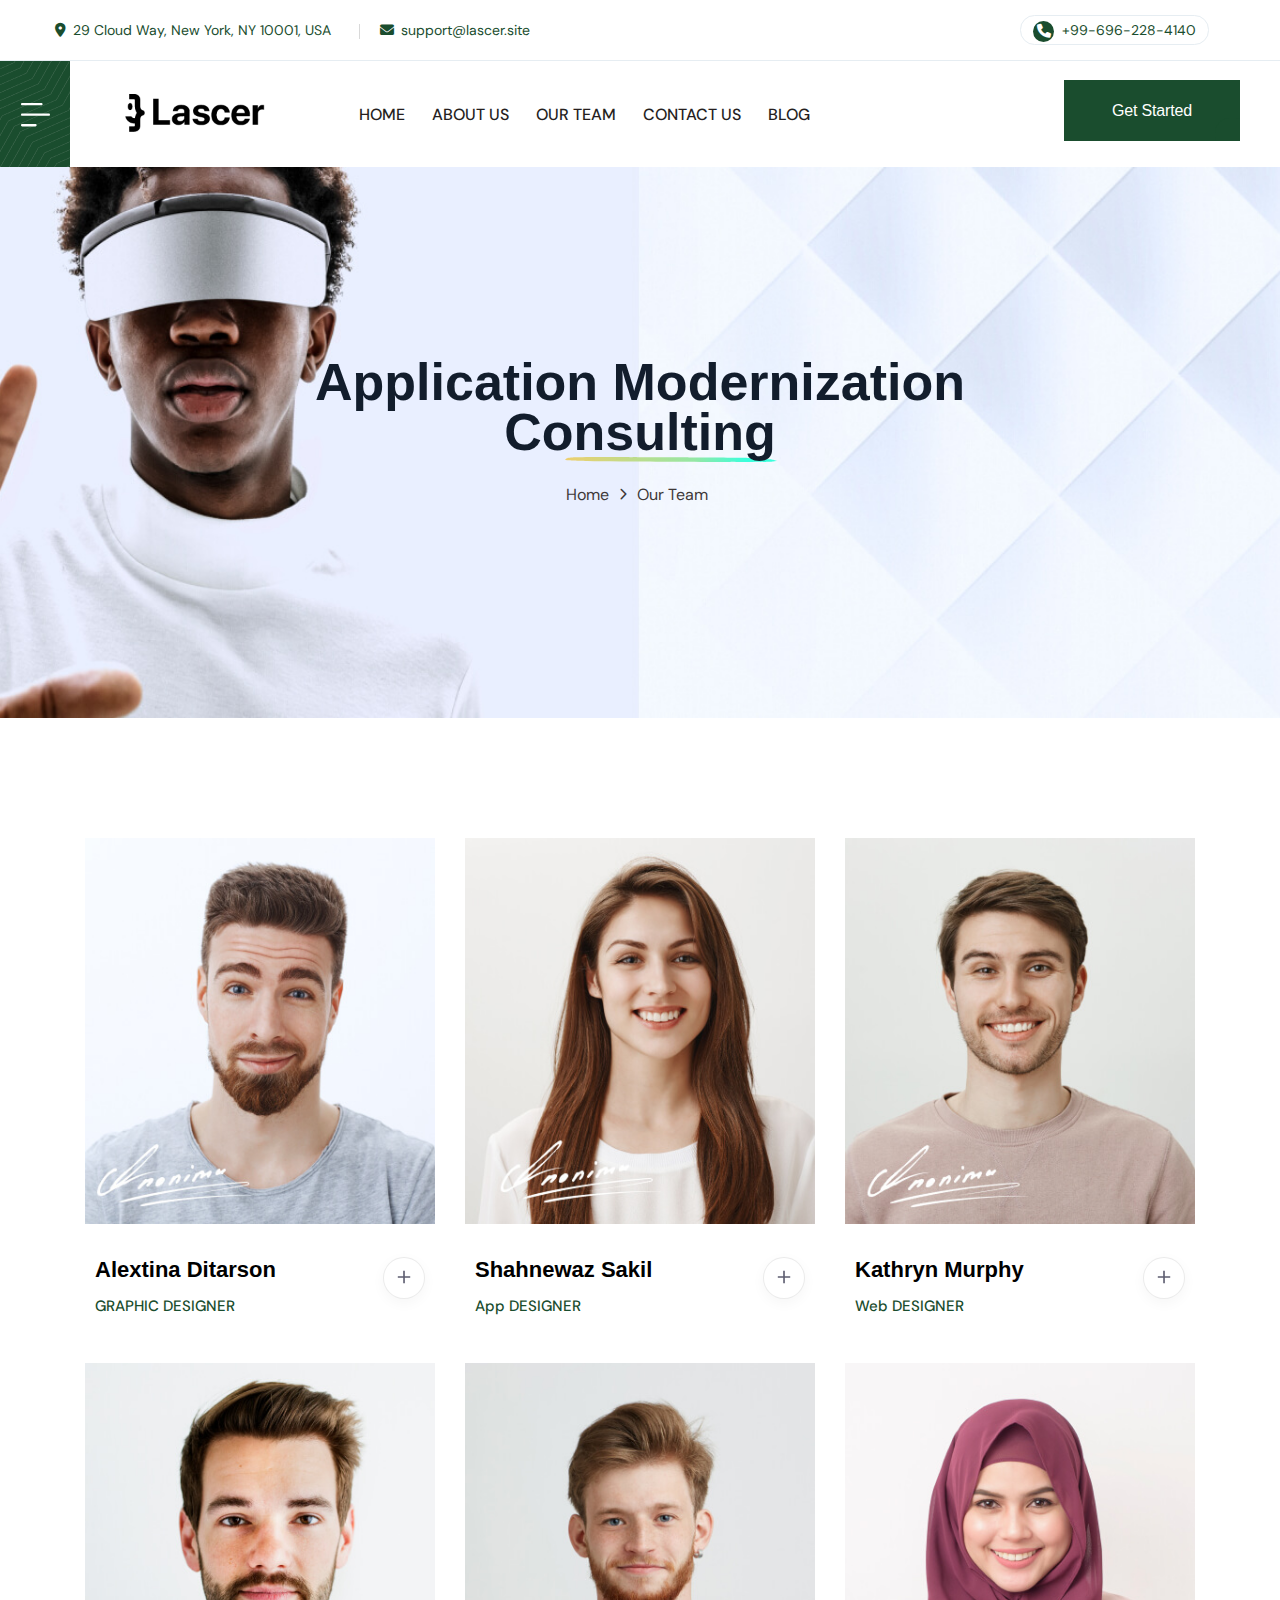
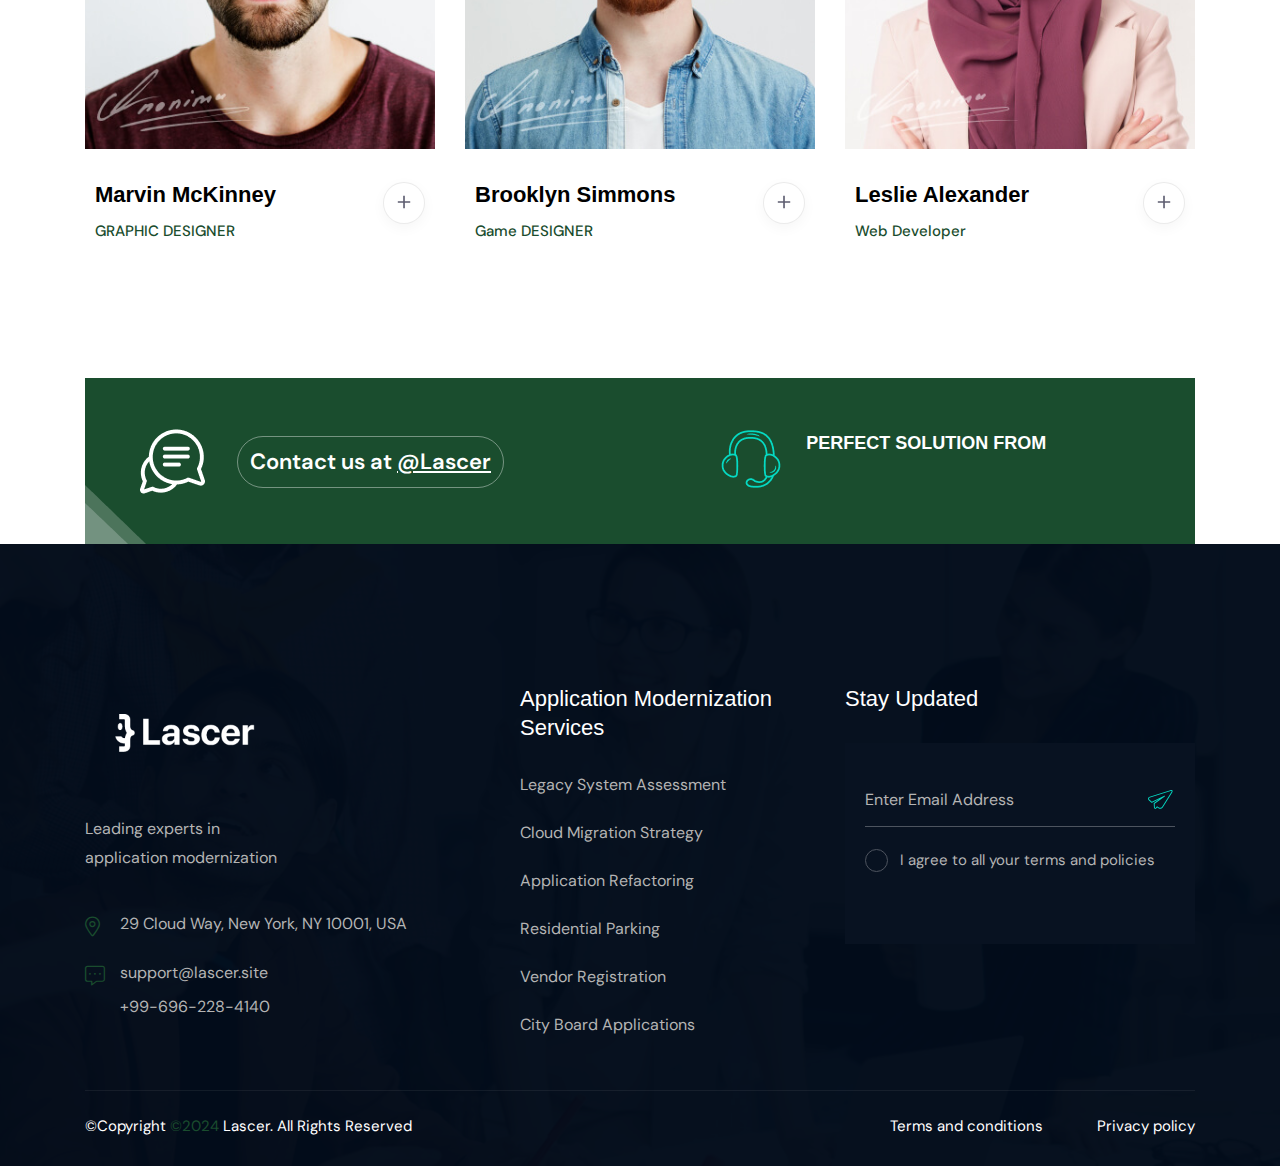
<file: team.html>
<!doctype html>
<html class="no-js" lang="zxx">
   
<!-- Mirrored from html.hixstudio.net/technix-prv/technix/team.html by HTTrack Website Copier/3.x [XR&CO'2014], Wed, 22 May 2024 23:10:48 GMT -->
<head>
   <meta charset="utf-8">
   <meta http-equiv="x-ua-compatible" content="ie=edge">
   <title>Lascer || Application Modernization Consulting</title>
   <meta name="description" content="">
   <meta name="viewport" content="width=device-width, initial-scale=1">

   <!-- Place favicon.ico in the root directory -->
   <link rel="shortcut icon" type="image/x-icon" href="img-site/favicon.png">

   <!-- CSS here -->
   <link rel="stylesheet" href="assets/css/bootstrap.css">
   <link rel="stylesheet" href="assets/css/animate.css">
   <link rel="stylesheet" href="assets/css/swiper-bundle.css">
   <link rel="stylesheet" href="assets/css/splide.css">
   <link rel="stylesheet" href="assets/css/nouislider.css">
   <link rel="stylesheet" href="assets/css/magnific-popup.css">
   <link rel="stylesheet" href="assets/css/font-awesome-pro.css">
   <link rel="stylesheet" href="assets/css/spacing.css">
   <link rel="stylesheet" href="assets/css/main.css">
</head>
   <body>
      <!--[if lte IE 9]>
      <p class="browserupgrade">You are using an <strong>outdated</strong> browser. Please <a href="https://browsehappy.com/">upgrade your browser</a> to improve your experience and security.</p>
      <![endif]-->


      <!-- pre loader area start -->
      <div id="loading">
         <div id="loading-center">
            <div id="loading-center-absolute">
               <div class="object" id="object_four"></div>
               <div class="object" id="object_three"></div>
               <div class="object" id="object_two"></div>
               <div class="object" id="object_one"></div>
            </div>
         </div>
      </div>
      <!-- pre loader area end -->

      <!-- back to top start -->
      <div class="back-to-top-wrapper">
         <button id="back_to_top" type="button" class="back-to-top-btn">
            <svg width="12" height="7" viewBox="0 0 12 7" fill="none" xmlns="http://www.w3.org/2000/svg">
               <path d="M11 6L6 1L1 6" stroke="currentColor" stroke-width="1.5" stroke-linecap="round" stroke-linejoin="round"/>
            </svg>               
         </button>
      </div>
      <!-- back to top end -->

      <!-- search popup start -->
      <div class="search__popup">
         <div class="container">
            <div class="row">
               <div class="col-xxl-12">
                  <div class="search__wrapper">
                     <div class="search__top d-flex justify-content-between align-items-center">
                        <div class="search__logo">
                           <a href="index.html">
                              <img src="img-site/logoW.png" alt="logo" width="200">
                           </a>
                        </div>
                        <div class="search__close">
                           <button type="button" class="search__close-btn search-close-btn">
                              <svg width="18" height="18" viewBox="0 0 18 18" fill="none" xmlns="http://www.w3.org/2000/svg">
                                 <path d="M17 1L1 17" stroke="currentColor" stroke-width="1.5" stroke-linecap="round" stroke-linejoin="round"/>
                                 <path d="M1 1L17 17" stroke="currentColor" stroke-width="1.5" stroke-linecap="round" stroke-linejoin="round"/>
                              </svg>                                 
                           </button>
                        </div>
                     </div>
                     <div class="search__form">
                        <form action="#">
                           <div class="search__input">
                              <input class="search-input-field" type="text" placeholder="Type here to search...">
                              <span class="search-focus-border"></span>
                              <button type="submit">
                                 <svg width="20" height="20" viewBox="0 0 20 20" fill="none" xmlns="http://www.w3.org/2000/svg">
                                    <path d="M9.55 18.1C14.272 18.1 18.1 14.272 18.1 9.55C18.1 4.82797 14.272 1 9.55 1C4.82797 1 1 4.82797 1 9.55C1 14.272 4.82797 18.1 9.55 18.1Z" stroke="currentColor" stroke-width="1.5" stroke-linecap="round" stroke-linejoin="round"/>
                                    <path d="M19.0002 19.0002L17.2002 17.2002" stroke="currentColor" stroke-width="1.5" stroke-linecap="round" stroke-linejoin="round"/>
                                 </svg> 
                              </button>
                           </div>
                        </form>
                     </div>
                  </div>
               </div>
            </div>
         </div>
      </div>
      <div class="search-popup-overlay"></div>
      <!-- search popup end -->

      <!-- offcanvas area start -->
      <div class="offcanvas__area home-2-pos">
         <div class="offcanvas__wrapper">
            <div class="offcanvas__close">
               <button class="offcanvas__close-btn offcanvas-close-btn">
                  <svg width="12" height="12" viewBox="0 0 12 12" fill="none" xmlns="http://www.w3.org/2000/svg">
                     <path d="M11 1L1 11" stroke="currentColor" stroke-width="1.5" stroke-linecap="round" stroke-linejoin="round"/>
                     <path d="M1 1L11 11" stroke="currentColor" stroke-width="1.5" stroke-linecap="round" stroke-linejoin="round"/>
                  </svg>
               </button>
            </div>
            <div class="offcanvas__content">
               <div class="offcanvas__top mb-50 d-flex justify-content-between align-items-center">
                  <div class="offcanvas__logo logo">
                     <a href="index.html">
                        <img src="img-site/logoB.png" alt="logo">
                     </a>
                  </div>
               </div>
               <div class="mobile-menu fix d-lg-none"></div>
               <div class="tp-mobile-menu-pos"></div>
               <div class="offcanvas__popup">
                  <p>Empowering your business through strategic application modernization. We believe in transforming your legacy systems into smart, efficient solutions.</p>
                  <div class="offcanvas__popup-gallery">
                     <h4 class="offcanvas__title">Gallery</h4>
                     <a class="popup-image" href="assets/img/portfolio/img-1.jpg">
                        <img src="assets/img/portfolio/img-1.jpg" alt="">
                     </a>
                     <a class="popup-image" href="assets/img/portfolio/img-2.jpg">
                        <img src="assets/img/portfolio/img-2.jpg" alt="">
                     </a>
                     <a class="popup-image" href="assets/img/portfolio/img-3.jpg">
                        <img src="assets/img/portfolio/img-3.jpg" alt="">
                     </a>
                     <a class="popup-image" href="assets/img/portfolio/img-4.jpg">
                        <img src="assets/img/portfolio/img-4.jpg" alt="">
                     </a>
                     <a class="popup-image" href="assets/img/portfolio/img-5.jpg">
                        <img src="assets/img/portfolio/img-5.jpg" alt="">
                     </a>
                     <a class="popup-image" href="assets/img/portfolio/img-6.jpg">
                        <img src="assets/img/portfolio/img-6.jpg" alt="">
                     </a>
                  </div>
               </div>
               
               <div class="offcanvas__contact">
                  <h4 class="offcanvas__title">Contacts</h4>
                  <div class="offcanvas__contact-content d-flex">
                     <div class="offcanvas__contact-content-icon">
                        <i class="fa-sharp fa-solid fa-location-dot"></i>
                     </div>
                     <div class="offcanvas__contact-content-content">
                        <a href="#">29 Cloud Way, New York, NY 10001, USA</a>
                     </div>
                  </div>
                  <div class="offcanvas__contact-content d-flex">
                     <div class="offcanvas__contact-content-icon">
                        <i class="fa-solid fa-envelope"></i>
                     </div>
                     <div class="offcanvas__contact-content-content">
                        <a href="mailto:support@lascer.site">support@lascer.site</a>
                     </div>
                  </div>
                  <div class="offcanvas__contact-content d-flex">
                     <div class="offcanvas__contact-content-icon">
                        <i class="fa-solid fa-phone"></i>
                     </div>
                     <div class="offcanvas__contact-content-content">
                        <a href="tel:+99-696-228-4140">+99-696-228-4140</a>
                     </div>
                  </div>
               </div>
               
            </div>
         </div>
      </div>
      <div class="body-overlay"></div>
      <!-- offcanvas area end -->


      <!-- header area start -->
      <header class="tp-header-area tp-header-height p-relative">
         <div class="tp-header-top tp-header-space d-none d-xl-block">
            <div class="container-fluid">
               <div class="row align-items-center">
                  <div class="col-xxl-6 col-xl-8">
                     <div class="tp-header-top-info">
                        <ul>
                           <li>
                              <a href="#" target="_blank"><span><i class="fa-sharp fa-solid fa-location-dot"></i></span>29 Cloud Way, New York, NY 10001, USA</a>
                           </li>
                           <li>
                              <a href="mailto:support@lascer.site"><span><i class="fa-solid fa-envelope"></i></span>support@lascer.site</a>
                           </li>
                        </ul>
                     </div>
                  </div>
                  <div class="col-xxl-6 col-xl-4">
                     <div class="tp-header-top-right d-flex justify-content-end align-items-center">
                        <div class="header-call">
                           <a href="tel:+99-696-228-4140"><i class="fa-solid fa-phone"></i> +99-696-228-4140</a>
                        </div>
                     </div>
                  </div>
               </div>
            </div>
         </div>
         <div id="header-sticky" class="tp-header-bottom header__sticky p-relative">
            <div class="tp-header-bottom-space p-relative">
               <div class="container-fluid gx-0">
                  <div class="row gx-0 align-items-center">
                     <div class="col-xxl-3 col-xl-3">
                     <div class="tp-header-main-left d-flex align-items-center p-relative">
                           <div class="tp-header-hamburger-btn offcanvas-open-btn" data-background="assets/img/icon/header-hamburger-shape.png">
                              <button class="hamburger-btn">
                                 <span>
                                    <svg width="29" height="24" viewBox="0 0 29 24" fill="none" xmlns="http://www.w3.org/2000/svg">
                                       <path d="M0 1.13163C0 0.506972 0.499692 0 1.11538 0H20.4487C21.0644 0 21.5641 0.506972 21.5641 1.13163C21.5641 1.7563 21.0644 2.26327 20.4487 2.26327H1.11538C0.499692 2.26327 0 1.7563 0 1.13163ZM27.8846 10.5619H1.11538C0.499692 10.5619 0 11.0689 0 11.6935C0 12.3182 0.499692 12.8252 1.11538 12.8252H27.8846C28.5003 12.8252 29 12.3182 29 11.6935C29 11.0689 28.5003 10.5619 27.8846 10.5619ZM14.5 21.1238H1.11538C0.499692 21.1238 0 21.6308 0 22.2555C0 22.8801 0.499692 23.3871 1.11538 23.3871H14.5C15.1157 23.3871 15.6154 22.8801 15.6154 22.2555C15.6154 21.6308 15.1157 21.1238 14.5 21.1238Z" fill="currentColor"/>
                                    </svg>
                                 </span>
                              </button>
                              </div>
                              <div class="tp-header-logo">
                                 <a href="index.html">
                                    <img src="img-site/logoB.png" alt="" width="200">
                                 </a>
                              </div>
                           </div>
                     </div>
                     <div class="col-xxl-6 col-xl-6 d-none d-xl-block">
                        <div class="tp-main-menu-area d-flex align-items-center">
                           <div class="tp-main-menu">
                              <nav id="tp-mobile-menu">
                                 <ul>
                                    <li class=""><a href="index.html">HOME</a></li>
                                    <li><a href="about.html">ABOUT US</a></li>
                                    <li class=""><a href="team.html">OUR TEAM</a></li>
                                    <li class=""><a href="contact.html">CONTACT US</a></li>
                                    <li class=""><a href="blog.html">BLOG</a></li>
                                 </ul>
                              </nav>
                           </div>
                        </div>
                     </div>
                     <div class="col-xxl-3 col-xl-3">
                     <div class="tp-header-main-right d-flex align-items-center justify-content-xl-end">
                        <div class="tp-header-search search-open-btn d-none d-xxl-block">
                           <a href="javascript:void(0);"> <i class="fa-regular fa-magnifying-glass"></i></a>
                        </div>
                           <div class="tp-header-btn d-none d-xl-block pl-40">
                              <a class="tp-btn" href="contact.html">Get Started</a>
                           </div>
                        </div>
                     </div>
                  </div>
               </div>
            </div>
         </div>
      </header>
      <!-- header area end -->

      <main>

         <!-- team breadcrumb area start -->
         <section class="breadcrumb__area breadcrumb-style pt-190 pb-210 p-relative z-index-1" data-background="assets/img/breadcrumb/breadcrumb-bg-1.jpg">
            <div class="breadcrumb__bg-overlay m-img"></div>
            <div class="container">
               <div class="row justify-content-center">
                  <div class="col-xl-10">
                     <div class="breadcrumb__content text-center">
                        <h3 class="breadcrumb__title">Application Modernization Consulting
                           <img src="assets/img/breadcrumb/titile.svg" alt="">
                        </h3>
                        <div class="breadcrumb__list breadcrumb__list-translate">
                           <span><a href="index.html">Home</a></span>
                           <span class="dvdr"><i class="fa-regular fa-angle-right"></i></span>
                           <span>Our team</span>
                        </div>
                     </div>
                  </div>
               </div>
            </div>
         </section>

         <!-- team breadcrumb area end -->

         
         <!-- team breadcrumb area -->
         <section class="tp-team-breadcrumb-area pt-120 pb-90">
            <div class="container">
               <div class="row">
                  <div class="col-lg-4 col-sm-6">
                     <div class="tp-team-wrapper p-relative mb-30">
                        <div class="tp-team-wrapper-thumb ">
                           <a href="#"><img src="assets/img/breadcrumb/team/img-1.jpg" alt=""></a>
                        </div>
                        <div class="tp-team-wrapper-content d-flex justify-content-between">
                           <div class="tp-team-wrapper-content-text">
                              <h3 class="team-title"><a href="#">Alextina Ditarson</a></h3>
                              <p>GRAPHIC DESIGNER</p>
                           </div>
                           <div class="tp-team-wrapper-icon">
                              <span class="tp-team-social">
                                 <svg width="14" height="14" viewBox="0 0 14 14" fill="none" xmlns="http://www.w3.org/2000/svg">
                                    <path d="M6.17963 0.813046L6.19966 6.20109L0.813128 6.17955L0.819197 7.81233L6.20573 7.83388L6.22576 13.2219L7.85808 13.2285L7.83805 7.84041L13.2246 7.86195L13.2185 6.22917L7.83198 6.20762L7.81195 0.819575L6.17963 0.813046Z" fill="currentColor"/>
                                 </svg>
                              </span>
                           </div>
                        </div>
                     </div>
                  </div>
                  <div class="col-lg-4 col-sm-6">
                     <div class="tp-team-wrapper p-relative mb-30">
                        <div class="tp-team-wrapper-thumb ">
                           <a href="#"><img src="assets/img/breadcrumb/team/img-2.jpg" alt=""></a>
                        </div>
                        <div class="tp-team-wrapper-content d-flex justify-content-between">
                           <div class="tp-team-wrapper-content-text">
                              <h3 class="team-title"><a href="#">Shahnewaz Sakil</a></h3>
                              <p>App DESIGNER</p>
                           </div>
                           <div class="tp-team-wrapper-icon">
                              <span class="tp-team-social">
                                 <svg width="14" height="14" viewBox="0 0 14 14" fill="none" xmlns="http://www.w3.org/2000/svg">
                                    <path d="M6.17963 0.813046L6.19966 6.20109L0.813128 6.17955L0.819197 7.81233L6.20573 7.83388L6.22576 13.2219L7.85808 13.2285L7.83805 7.84041L13.2246 7.86195L13.2185 6.22917L7.83198 6.20762L7.81195 0.819575L6.17963 0.813046Z" fill="currentColor"/>
                                 </svg>
                              </span>
                           </div>
                        </div>
                     </div>
                  </div>
                  <div class="col-lg-4 col-sm-6">
                     <div class="tp-team-wrapper p-relative mb-30">
                        <div class="tp-team-wrapper-thumb ">
                           <a href="#"><img src="assets/img/breadcrumb/team/img-3.jpg" alt=""></a>
                        </div>
                        <div class="tp-team-wrapper-content d-flex justify-content-between">
                           <div class="tp-team-wrapper-content-text">
                              <h3 class="team-title"><a href="#">Kathryn Murphy</a></h3>
                              <p>Web DESIGNER</p>
                           </div>
                           <div class="tp-team-wrapper-icon">
                              <span class="tp-team-social">
                                 <svg width="14" height="14" viewBox="0 0 14 14" fill="none" xmlns="http://www.w3.org/2000/svg">
                                    <path d="M6.17963 0.813046L6.19966 6.20109L0.813128 6.17955L0.819197 7.81233L6.20573 7.83388L6.22576 13.2219L7.85808 13.2285L7.83805 7.84041L13.2246 7.86195L13.2185 6.22917L7.83198 6.20762L7.81195 0.819575L6.17963 0.813046Z" fill="currentColor"/>
                                 </svg>
                              </span>
                           </div>
                        </div>
                     </div>
                  </div>
                  <div class="col-lg-4 col-sm-6">
                     <div class="tp-team-wrapper p-relative mb-30">
                        <div class="tp-team-wrapper-thumb ">
                           <a href="#"><img src="assets/img/breadcrumb/team/img-4.jpg" alt=""></a>
                        </div>
                        <div class="tp-team-wrapper-content d-flex justify-content-between">
                           <div class="tp-team-wrapper-content-text">
                              <h3 class="team-title"><a href="#">Marvin McKinney</a></h3>
                              <p>GRAPHIC DESIGNER</p>
                           </div>
                           <div class="tp-team-wrapper-icon">
                              <span class="tp-team-social">
                                 <svg width="14" height="14" viewBox="0 0 14 14" fill="none" xmlns="http://www.w3.org/2000/svg">
                                    <path d="M6.17963 0.813046L6.19966 6.20109L0.813128 6.17955L0.819197 7.81233L6.20573 7.83388L6.22576 13.2219L7.85808 13.2285L7.83805 7.84041L13.2246 7.86195L13.2185 6.22917L7.83198 6.20762L7.81195 0.819575L6.17963 0.813046Z" fill="currentColor"/>
                                 </svg>
                              </span>
                           </div>
                        </div>
                     </div>
                  </div>
                  <div class="col-lg-4 col-sm-6">
                     <div class="tp-team-wrapper p-relative mb-30">
                        <div class="tp-team-wrapper-thumb ">
                           <a href="#"><img src="assets/img/breadcrumb/team/img-5.jpg" alt=""></a>
                        </div>
                        <div class="tp-team-wrapper-content d-flex justify-content-between">
                           <div class="tp-team-wrapper-content-text">
                              <h3 class="team-title"><a href="#">Brooklyn Simmons</a></h3>
                              <p>Game DESIGNER</p>
                           </div>
                           <div class="tp-team-wrapper-icon">
                              <span class="tp-team-social">
                                 <svg width="14" height="14" viewBox="0 0 14 14" fill="none" xmlns="http://www.w3.org/2000/svg">
                                    <path d="M6.17963 0.813046L6.19966 6.20109L0.813128 6.17955L0.819197 7.81233L6.20573 7.83388L6.22576 13.2219L7.85808 13.2285L7.83805 7.84041L13.2246 7.86195L13.2185 6.22917L7.83198 6.20762L7.81195 0.819575L6.17963 0.813046Z" fill="currentColor"/>
                                 </svg>
                              </span>
                           </div>
                        </div>
                     </div>
                  </div>
                  <div class="col-lg-4 col-sm-6">
                     <div class="tp-team-wrapper p-relative mb-30">
                        <div class="tp-team-wrapper-thumb ">
                           <a href="#"><img src="assets/img/breadcrumb/team/img-6.jpg" alt=""></a>
                        </div>
                        <div class="tp-team-wrapper-content d-flex justify-content-between">
                           <div class="tp-team-wrapper-content-text">
                              <h3 class="team-title"><a href="#">Leslie Alexander</a></h3>
                              <p>Web Developer</p>
                           </div>
                           <div class="tp-team-wrapper-icon">
                              <span class="tp-team-social">
                                 <svg width="14" height="14" viewBox="0 0 14 14" fill="none" xmlns="http://www.w3.org/2000/svg">
                                    <path d="M6.17963 0.813046L6.19966 6.20109L0.813128 6.17955L0.819197 7.81233L6.20573 7.83388L6.22576 13.2219L7.85808 13.2285L7.83805 7.84041L13.2246 7.86195L13.2185 6.22917L7.83198 6.20762L7.81195 0.819575L6.17963 0.813046Z" fill="currentColor"/>
                                 </svg>
                              </span>
                           </div>
                        </div>
                     </div>
                  </div>
               </div>
            </div>
         </section>
         <!-- team breadcrumb end -->


         <!-- cta area start -->
         <div class="tp-cta-team-area p-relative">
            <div class="tp-cta-4-shape fadeUp">
               <img src="assets/img/cta/home-3/shape-2.png" alt="">
            </div>
            <div class="container">
               <div class="row gx-0">
                  <div class="col-xl-6">
                     <div class="tp-cta-4-wrapper-left">
                        <img class="shape-1" src="assets/img/cta/home-3/shape-3.png" alt="">
                        <div class="tp-cta-4-mail d-flex flex-wrap justify-content-center justify-content-xl-start align-items-center">
                              <img src="assets/img/cta/home-3/conversation.png" alt="">
                              <a href="mailto:support@lascer.site">Contact us at <span>@Lascer</span></a>
                        </div>
                     </div>
                  </div>
                  <div class="col-xl-6">
                     <div class="tp-cta-4-wrapper-right">
                        <div class="tp-cta-4-headphone d-flex flex-wrap justify-content-center ">
                           <div class="tp-cta-4-headphone-thumb">
                              <img src="assets/img/cta/home-3/headphone.png" alt="">
                           </div>
                           <div class="tp-cta-4-content">
                              <p>PERFECT SOLUTION From  <span>It Advisor</span></p>
                              <a href="tel:+99-696-228-4140">+99-696-228-4140</a>
                           </div>
                        </div>
                     </div>
                  </div>
               </div>
            </div>
         </div>
      <!-- cta area end -->
      </main>


        <!-- footer area start -->
        <footer class="tp-footer-3-area p-relative">
         <div class="tp-footer-bg" data-background="assets/img/footer/footer-bg.jpg"></div>
         <div class="container">
         <div class="tp-footer-3-main-area">
            <div class="row">
               <div class="col-lg-4 col-md-6">
                  <div class="tp-footer-widget tp-footer-3-col-1">
                     <div class="tp-footer-logo">
                        <a href="index.html"> <img src="img-site/logoW.png" alt="" width="200"></a>
                     </div>
                     <div class="tp-footer-widget-content">
                        <div class="tp-footer-info">
                           <p class="p">Leading experts in <br> application modernization</p>
                           <div class="tp-footer-main-location">
                              <a href="#">
                                 <i class="fa-sharp fa-light fa-location-dot"></i>29 Cloud Way, New York, NY 10001, USA
                              </a>
                           </div>
                           <div class="tp-footer-main-mail">
                              <a href="mailto:support@lascer.site"><i class="fa-light fa-message-dots"></i> support@lascer.site <br> +99-696-228-4140</a>
                           </div>
                        </div>
                     </div>
                  </div>

               </div>
               <div class="col-lg-4 col-md-6">
                  <div class="tp-footer-widget tp-footer-3-col-2">
                     <h3 class="tp-footer-widget-title">Application Modernization Services</h3>
                     <div class="tp-footer-widget-content">
                        <ul>
                           <li><a href="#">Legacy System Assessment</a></li>
                           <li><a href="#">Cloud Migration Strategy</a></li>
                           <li><a href="#">Application Refactoring</a></li>
                           <li><a href="#">Residential Parking</a></li>
                           <li><a href="#">Vendor Registration</a></li>
                           <li><a href="#">City Board Applications</a></li>
                        </ul>
                     </div>
                  </div> 
               </div>

               <div class="col-lg-4 col-md-6">
                  <div class="tp-footer-widget tp-footer-3-col-3">
                     <h3 class="tp-footer-widget-title">Stay Updated</h3>
                     <div class="tp-footer-from">
                        <div class="tp-footer-text-email p-relative">
                           <input type="text" placeholder="Enter Email Address">
                           <span>
                              <svg width="25" height="21" viewBox="0 0 25 21" fill="none" xmlns="http://www.w3.org/2000/svg">
                                 <path d="M3.49316 13.7164C3.63379 13.8458 3.84046 13.8759 4.01071 13.7908L11.4654 10.1149L5.90522 14.0488C5.77478 14.1412 5.70122 14.2939 5.71058 14.4538L5.90157 17.7137C5.93936 18.3587 6.06262 18.9045 6.25825 19.2917C6.59438 19.9576 7.06242 20.0322 7.31139 20.0176C7.61259 20 7.90192 19.8421 8.17074 19.5482L9.20637 18.4157L10.8851 19.4378C11.3043 19.6933 11.7985 19.8118 12.3141 19.7816C13.3786 19.7192 14.4435 19.0328 15.0945 17.9905L24.1844 3.42754C24.8108 2.42378 24.7071 1.81746 24.5101 1.48593C24.38 1.26641 24.0445 0.904988 23.2627 0.950786C23.0031 0.965999 22.7113 1.02528 22.3941 1.12637L1.78045 7.70011C0.860734 7.99324 0.267482 8.54997 0.108773 9.26713C-0.0494808 9.98477 0.254344 10.7393 0.964829 11.3921L3.49316 13.7164ZM1.01287 9.46688C1.09713 9.08504 1.46951 8.7707 2.06157 8.58208L22.6756 2.00782C23.23 1.83163 23.6608 1.86665 23.7149 1.95852C23.7648 2.04228 23.7632 2.35484 23.3995 2.93758L14.3102 17.5006C13.8156 18.2927 13.0301 18.8124 12.2603 18.8575C11.9286 18.877 11.6283 18.8065 11.3672 18.6474L9.36306 17.4269C9.27991 17.3767 9.18683 17.3548 9.09535 17.3601C8.97847 17.367 8.86461 17.4181 8.781 17.5097L7.48832 18.9234C7.33843 19.087 7.25818 19.0935 7.2577 19.094C7.1674 19.0715 6.88551 18.6754 6.82599 17.6595L6.65003 14.656L16.785 7.48526C16.9817 7.34623 17.0388 7.07823 16.9149 6.87079C16.7915 6.66195 16.5265 6.58619 16.3129 6.69237L3.88618 12.8204L1.59108 10.7106C1.13392 10.2906 0.928189 9.84874 1.01287 9.46688Z" fill="#05DAC3"></path>
                                 </svg>
                           </span>
                        </div>
                        <div class="tp-footer-form-check">
                           <input class="form-check-input" id="flexCheckChecked" type="checkbox">
                           <label class="form-check-label" for="flexCheckChecked">
                              I agree to all your terms and policies
                           </label>
                     </div>
                     </div>
                  </div>
               </div>
            </div>
         </div>
         <div class="tp-footer-copyright-area p-relative">
            <div class="row">
               <div class="col-md-12 col-lg-6">
                  <div class="tp-footer-copyright-inner">
                     <p> ©Copyright <span>©2024</span> Lascer. All Rights Reserved</p>
                  </div>
               </div>
               <div class="col-md-12 col-lg-6">
                  <div class="tp-footer-copyright-inner text-lg-end">
                     <a href="#">Terms and conditions</a>
                     <a class="ml-50" href="#"> Privacy policy</a>
                  </div>
               </div>
            </div>
         </div>
         </div>
      </footer>
      <!-- footer area end -->


      <!-- JS here -->
      <script src="assets/js/vendor/jquery.js"></script>
      <script src="assets/js/vendor/waypoints.js"></script>
      <script src="assets/js/bootstrap-bundle.js"></script>
      <script src="assets/js/meanmenu.js"></script>
      <script src="assets/js/swiper-bundle.js"></script>
      <script src="assets/js/splide.js"></script>
      <script src="assets/js/purecounter.js"></script>
      <script src="assets/js/nouislider.js"></script>
      <script src="assets/js/magnific-popup.js"></script>
      <script src="assets/js/nice-select.js"></script>
      <script src="assets/js/wow.js"></script>
      <script src="assets/js/gsap.min.js"></script>
      <script src="assets/js/split-text.min.js"></script>
      <script src="assets/js/scrool-triger.js"></script>
      <script src="assets/js/scrollMagic.min.js"></script>
      <script src="assets/js/parallax-scroll.js"></script>
      <script src="assets/js/animation.gsap.min.js"></script>
      <script src="assets/js/isotope-pkgd.js"></script>
      <script src="assets/js/imagesloaded-pkgd.js"></script>
      <script src="assets/js/jquery-appear.js"></script>
      <script src="assets/js/jquery-knob.js"></script>
      <script src="assets/js/ajax-form.js"></script>
      <script src="assets/js/main.js"></script>
   </body>

<!-- Mirrored from html.hixstudio.net/technix-prv/technix/team.html by HTTrack Website Copier/3.x [XR&CO'2014], Wed, 22 May 2024 23:10:51 GMT -->
</html>
</file>
<file: assets/css/nouislider.css>
/* Functional styling;
 * These styles are required for noUiSlider to function.
 * You don't need to change these rules to apply your design.
 */
.noUi-target,
.noUi-target * {
  -webkit-touch-callout: none;
  -webkit-tap-highlight-color: rgba(0, 0, 0, 0);
  -webkit-user-select: none;
  -ms-touch-action: none;
  touch-action: none;
  -ms-user-select: none;
  -moz-user-select: none;
  user-select: none;
  -moz-box-sizing: border-box;
  box-sizing: border-box;
}
.noUi-target {
  position: relative;
}
.noUi-base,
.noUi-connects {
  width: 100%;
  height: 100%;
  position: relative;
  z-index: 1;
}
/* Wrapper for all connect elements.
 */
.noUi-connects {
  overflow: hidden;
  z-index: 0;
}
.noUi-connect,
.noUi-origin {
  will-change: transform;
  position: absolute;
  z-index: 1;
  top: 0;
  right: 0;
  height: 100%;
  width: 100%;
  -ms-transform-origin: 0 0;
  -webkit-transform-origin: 0 0;
  -webkit-transform-style: preserve-3d;
  transform-origin: 0 0;
  transform-style: flat;
}
/* Offset direction
 */
.noUi-txt-dir-rtl.noUi-horizontal .noUi-origin {
  left: 0;
  right: auto;
}
/* Give origins 0 height/width so they don't interfere with clicking the
 * connect elements.
 */
.noUi-vertical .noUi-origin {
  top: -100%;
  width: 0;
}
.noUi-horizontal .noUi-origin {
  height: 0;
}
.noUi-handle {
  -webkit-backface-visibility: hidden;
  backface-visibility: hidden;
  position: absolute;
}
.noUi-touch-area {
  height: 100%;
  width: 100%;
}
.noUi-state-tap .noUi-connect,
.noUi-state-tap .noUi-origin {
  -webkit-transition: transform 0.3s;
  transition: transform 0.3s;
}
.noUi-state-drag * {
  cursor: inherit !important;
}
/* Slider size and handle placement;
 */
.noUi-horizontal {
  height: 18px;
}
.noUi-horizontal .noUi-handle {
  width: 34px;
  height: 28px;
  right: -17px;
  top: -6px;
}
.noUi-vertical {
  width: 18px;
}
.noUi-vertical .noUi-handle {
  width: 28px;
  height: 34px;
  right: -6px;
  bottom: -17px;
}
.noUi-txt-dir-rtl.noUi-horizontal .noUi-handle {
  left: -17px;
  right: auto;
}
/* Styling;
 * Giving the connect element a border radius causes issues with using transform: scale
 */
.noUi-target {
  background: #FAFAFA;
  border-radius: 4px;
  border: 1px solid #D3D3D3;
  box-shadow: inset 0 1px 1px #F0F0F0, 0 3px 6px -5px #BBB;
}
.noUi-connects {
  border-radius: 3px;
}
.noUi-connect {
  background: #3FB8AF;
}
/* Handles and cursors;
 */
.noUi-draggable {
  cursor: ew-resize;
}
.noUi-vertical .noUi-draggable {
  cursor: ns-resize;
}
.noUi-handle {
  border: 1px solid #D9D9D9;
  border-radius: 3px;
  background: #FFF;
  cursor: default;
  box-shadow: inset 0 0 1px #FFF, inset 0 1px 7px #EBEBEB, 0 3px 6px -3px #BBB;
}
.noUi-active {
  box-shadow: inset 0 0 1px #FFF, inset 0 1px 7px #DDD, 0 3px 6px -3px #BBB;
}
/* Handle stripes;
 */
.noUi-handle:before,
.noUi-handle:after {
  content: "";
  display: block;
  position: absolute;
  height: 14px;
  width: 1px;
  background: #E8E7E6;
  left: 14px;
  top: 6px;
}
.noUi-handle:after {
  left: 17px;
}
.noUi-vertical .noUi-handle:before,
.noUi-vertical .noUi-handle:after {
  width: 14px;
  height: 1px;
  left: 6px;
  top: 14px;
}
.noUi-vertical .noUi-handle:after {
  top: 17px;
}
/* Disabled state;
 */
[disabled] .noUi-connect {
  background: #B8B8B8;
}
[disabled].noUi-target,
[disabled].noUi-handle,
[disabled] .noUi-handle {
  cursor: not-allowed;
}
/* Base;
 *
 */
.noUi-pips,
.noUi-pips * {
  -moz-box-sizing: border-box;
  box-sizing: border-box;
}
.noUi-pips {
  position: absolute;
  color: #999;
}
/* Values;
 *
 */
.noUi-value {
  position: absolute;
  white-space: nowrap;
  text-align: center;
}
.noUi-value-sub {
  color: #ccc;
  font-size: 10px;
}
/* Markings;
 *
 */
.noUi-marker {
  position: absolute;
  background: #CCC;
}
.noUi-marker-sub {
  background: #AAA;
}
.noUi-marker-large {
  background: #AAA;
}
/* Horizontal layout;
 *
 */
.noUi-pips-horizontal {
  padding: 10px 0;
  height: 80px;
  top: 100%;
  left: 0;
  width: 100%;
}
.noUi-value-horizontal {
  -webkit-transform: translate(-50%, 50%);
  transform: translate(-50%, 50%);
}
.noUi-rtl .noUi-value-horizontal {
  -webkit-transform: translate(50%, 50%);
  transform: translate(50%, 50%);
}
.noUi-marker-horizontal.noUi-marker {
  margin-left: -1px;
  width: 2px;
  height: 5px;
}
.noUi-marker-horizontal.noUi-marker-sub {
  height: 10px;
}
.noUi-marker-horizontal.noUi-marker-large {
  height: 15px;
}
/* Vertical layout;
 *
 */
.noUi-pips-vertical {
  padding: 0 10px;
  height: 100%;
  top: 0;
  left: 100%;
}
.noUi-value-vertical {
  -webkit-transform: translate(0, -50%);
  transform: translate(0, -50%);
  padding-left: 25px;
}
.noUi-rtl .noUi-value-vertical {
  -webkit-transform: translate(0, 50%);
  transform: translate(0, 50%);
}
.noUi-marker-vertical.noUi-marker {
  width: 5px;
  height: 2px;
  margin-top: -1px;
}
.noUi-marker-vertical.noUi-marker-sub {
  width: 10px;
}
.noUi-marker-vertical.noUi-marker-large {
  width: 15px;
}
.noUi-tooltip {
  display: block;
  position: absolute;
  border: 1px solid #D9D9D9;
  border-radius: 3px;
  background: #fff;
  color: #000;
  padding: 5px;
  text-align: center;
  white-space: nowrap;
}
.noUi-horizontal .noUi-tooltip {
  -webkit-transform: translate(-50%, 0);
  transform: translate(-50%, 0);
  left: 50%;
  bottom: 120%;
}
.noUi-vertical .noUi-tooltip {
  -webkit-transform: translate(0, -50%);
  transform: translate(0, -50%);
  top: 50%;
  right: 120%;
}
.noUi-horizontal .noUi-origin > .noUi-tooltip {
  -webkit-transform: translate(50%, 0);
  transform: translate(50%, 0);
  left: auto;
  bottom: 10px;
}
.noUi-vertical .noUi-origin > .noUi-tooltip {
  -webkit-transform: translate(0, -18px);
  transform: translate(0, -18px);
  top: auto;
  right: 28px;
}


.inside-slider{
  padding-left: 15px;
  padding-right: 15px;
}
</file>
<file: assets/css/spacing.css>
.mt-5{margin-top:5px !important}.mt-10{margin-top:10px}.mt-15{margin-top:15px}.mt-20{margin-top:20px}.mt-25{margin-top:25px}.mt-30{margin-top:30px}.mt-35{margin-top:35px}.mt-40{margin-top:40px}.mt-45{margin-top:45px}.mt-50{margin-top:50px}.mt-55{margin-top:55px}.mt-60{margin-top:60px}.mt-65{margin-top:65px}.mt-70{margin-top:70px}.mt-75{margin-top:75px}.mt-80{margin-top:80px}.mt-85{margin-top:85px}.mt-90{margin-top:90px}.mt-95{margin-top:95px}.mt-100{margin-top:100px}.mt-105{margin-top:105px}.mt-110{margin-top:110px}.mt-115{margin-top:115px}.mt-120{margin-top:120px}.mt-125{margin-top:125px}.mt-130{margin-top:130px}.mt-135{margin-top:135px}.mt-140{margin-top:140px}.mt-145{margin-top:145px}.mt-150{margin-top:150px}.mt-155{margin-top:155px}.mt-160{margin-top:160px}.mt-165{margin-top:165px}.mt-170{margin-top:170px}.mt-175{margin-top:175px}.mt-180{margin-top:180px}.mt-185{margin-top:185px}.mt-190{margin-top:190px}.mt-195{margin-top:195px}.mt-200{margin-top:200px}.mb-5{margin-bottom:5px !important}.mb-10{margin-bottom:10px}.mb-15{margin-bottom:15px}.mb-20{margin-bottom:20px}.mb-25{margin-bottom:25px}.mb-30{margin-bottom:30px}.mb-35{margin-bottom:35px}.mb-40{margin-bottom:40px}.mb-45{margin-bottom:45px}.mb-50{margin-bottom:50px}.mb-55{margin-bottom:55px}.mb-60{margin-bottom:60px}.mb-65{margin-bottom:65px}.mb-70{margin-bottom:70px}.mb-75{margin-bottom:75px}.mb-80{margin-bottom:80px}.mb-85{margin-bottom:85px}.mb-90{margin-bottom:90px}.mb-95{margin-bottom:95px}.mb-100{margin-bottom:100px}.mb-105{margin-bottom:105px}.mb-110{margin-bottom:110px}.mb-115{margin-bottom:115px}.mb-120{margin-bottom:120px}.mb-125{margin-bottom:125px}.mb-130{margin-bottom:130px}.mb-135{margin-bottom:135px}.mb-140{margin-bottom:140px}.mb-145{margin-bottom:145px}.mb-150{margin-bottom:150px}.mb-155{margin-bottom:155px}.mb-160{margin-bottom:160px}.mb-165{margin-bottom:165px}.mb-170{margin-bottom:170px}.mb-175{margin-bottom:175px}.mb-180{margin-bottom:180px}.mb-185{margin-bottom:185px}.mb-190{margin-bottom:190px}.mb-195{margin-bottom:195px}.mb-200{margin-bottom:200px}.ml-5{margin-left:5px}.ml-10{margin-left:10px}.ml-15{margin-left:15px}.ml-20{margin-left:20px}.ml-25{margin-left:25px}.ml-30{margin-left:30px}.ml-35{margin-left:35px}.ml-40{margin-left:40px}.ml-45{margin-left:45px}.ml-50{margin-left:50px}.ml-55{margin-left:55px}.ml-60{margin-left:60px}.ml-65{margin-left:65px}.ml-70{margin-left:70px}.ml-75{margin-left:75px}.ml-80{margin-left:80px}.ml-85{margin-left:85px}.ml-90{margin-left:90px}.ml-95{margin-left:95px}.ml-100{margin-left:100px}.ml-105{margin-left:105px}.ml-110{margin-left:110px}.ml-115{margin-left:115px}.ml-120{margin-left:120px}.ml-125{margin-left:125px}.ml-130{margin-left:130px}.ml-135{margin-left:135px}.ml-140{margin-left:140px}.ml-145{margin-left:145px}.ml-150{margin-left:150px}.ml-155{margin-left:155px}.ml-160{margin-left:160px}.ml-165{margin-left:165px}.ml-170{margin-left:170px}.ml-175{margin-left:175px}.ml-180{margin-left:180px}.ml-185{margin-left:185px}.ml-190{margin-left:190px}.ml-195{margin-left:195px}.ml-200{margin-left:200px}.mr-5{margin-right:5px}.mr-10{margin-right:10px}.mr-15{margin-right:15px}.mr-20{margin-right:20px}.mr-25{margin-right:25px}.mr-30{margin-right:30px}.mr-35{margin-right:35px}.mr-40{margin-right:40px}.mr-45{margin-right:45px}.mr-50{margin-right:50px}.mr-55{margin-right:55px}.mr-60{margin-right:60px}.mr-65{margin-right:65px}.mr-70{margin-right:70px}.mr-75{margin-right:75px}.mr-80{margin-right:80px}.mr-85{margin-right:85px}.mr-90{margin-right:90px}.mr-95{margin-right:95px}.mr-100{margin-right:100px}.mr-105{margin-right:105px}.mr-110{margin-right:110px}.mr-115{margin-right:115px}.mr-120{margin-right:120px}.mr-125{margin-right:125px}.mr-130{margin-right:130px}.mr-135{margin-right:135px}.mr-140{margin-right:140px}.mr-145{margin-right:145px}.mr-150{margin-right:150px}.mr-155{margin-right:155px}.mr-160{margin-right:160px}.mr-165{margin-right:165px}.mr-170{margin-right:170px}.mr-175{margin-right:175px}.mr-180{margin-right:180px}.mr-185{margin-right:185px}.mr-190{margin-right:190px}.mr-195{margin-right:195px}.mr-200{margin-right:200px}.pt-5{padding-top:5px !important}.pt-10{padding-top:10px}.pt-15{padding-top:15px}.pt-20{padding-top:20px}.pt-25{padding-top:25px}.pt-30{padding-top:30px}.pt-35{padding-top:35px}.pt-40{padding-top:40px}.pt-45{padding-top:45px}.pt-50{padding-top:50px}.pt-55{padding-top:55px}.pt-60{padding-top:60px}.pt-65{padding-top:65px}.pt-70{padding-top:70px}.pt-75{padding-top:75px}.pt-80{padding-top:80px}.pt-85{padding-top:85px}.pt-90{padding-top:90px}.pt-95{padding-top:95px}.pt-100{padding-top:100px}.pt-105{padding-top:105px}.pt-110{padding-top:110px}.pt-115{padding-top:115px}.pt-120{padding-top:120px}.pt-125{padding-top:125px}.pt-130{padding-top:130px}.pt-135{padding-top:135px}.pt-140{padding-top:140px}.pt-145{padding-top:145px}.pt-150{padding-top:150px}.pt-155{padding-top:155px}.pt-160{padding-top:160px}.pt-165{padding-top:165px}.pt-170{padding-top:170px}.pt-175{padding-top:175px}.pt-180{padding-top:180px}.pt-185{padding-top:185px}.pt-190{padding-top:190px}.pt-195{padding-top:195px}.pt-200{padding-top:200px}.pt-250{padding-top:250px}.pb-210{padding-bottom:210px}.pb-5{padding-bottom:5px !important}.pb-10{padding-bottom:10px}.pb-15{padding-bottom:15px}.pb-20{padding-bottom:20px}.pb-25{padding-bottom:25px}.pb-30{padding-bottom:30px}.pb-35{padding-bottom:35px}.pb-40{padding-bottom:40px}.pb-45{padding-bottom:45px}.pb-50{padding-bottom:50px}.pb-55{padding-bottom:55px}.pb-60{padding-bottom:60px}.pb-65{padding-bottom:65px}.pb-70{padding-bottom:70px}.pb-75{padding-bottom:75px}.pb-80{padding-bottom:80px}.pb-85{padding-bottom:85px}.pb-90{padding-bottom:90px}.pb-95{padding-bottom:95px}.pb-100{padding-bottom:100px}.pb-105{padding-bottom:105px}.pb-110{padding-bottom:110px}.pb-115{padding-bottom:115px}.pb-120{padding-bottom:120px}.pb-125{padding-bottom:125px}.pb-130{padding-bottom:130px}.pb-135{padding-bottom:135px}.pb-140{padding-bottom:140px}.pb-145{padding-bottom:145px}.pb-150{padding-bottom:150px}.pb-155{padding-bottom:155px}.pb-160{padding-bottom:160px}.pb-165{padding-bottom:165px}.pb-170{padding-bottom:170px}.pb-175{padding-bottom:175px}.pb-180{padding-bottom:180px}.pb-185{padding-bottom:185px}.pb-190{padding-bottom:190px}.pb-195{padding-bottom:195px}.pb-200{padding-bottom:200px}.pl-5{padding-left:5px}.pl-10{padding-left:10px}.pl-15{padding-left:15px}.pl-20{padding-left:20px}.pl-25{padding-left:25px}.pl-30{padding-left:30px}.pl-35{padding-left:35px}.pl-40{padding-left:40px}.pl-45{padding-left:45px}.pl-50{padding-left:50px}.pl-55{padding-left:55px}.pl-60{padding-left:60px}.pl-65{padding-left:65px}.pl-70{padding-left:70px}.pl-75{padding-left:75px}.pl-80{padding-left:80px}.pl-85{padding-left:85px}.pl-90{padding-left:90px}.pl-95{padding-left:95px}.pl-100{padding-left:100px}.pl-105{padding-left:105px}.pl-110{padding-left:110px}.pl-115{padding-left:115px}.pl-120{padding-left:120px}.pl-125{padding-left:125px}.pl-130{padding-left:130px}.pl-135{padding-left:135px}.pl-140{padding-left:140px}.pl-145{padding-left:145px}.pl-150{padding-left:150px}.pl-155{padding-left:155px}.pl-160{padding-left:160px}.pl-165{padding-left:165px}.pl-170{padding-left:170px}.pl-175{padding-left:175px}.pl-180{padding-left:180px}.pl-185{padding-left:185px}.pl-190{padding-left:190px}.pl-195{padding-left:195px}.pl-200{padding-left:200px}.pr-5{padding-right:5px}.pr-10{padding-right:10px}.pr-15{padding-right:15px}.pr-20{padding-right:20px}.pr-25{padding-right:25px}.pr-30{padding-right:30px}.pr-35{padding-right:35px}.pr-40{padding-right:40px}.pr-45{padding-right:45px}.pr-50{padding-right:50px}.pr-55{padding-right:55px}.pr-60{padding-right:60px}.pr-65{padding-right:65px}.pr-70{padding-right:70px}.pr-75{padding-right:75px}.pr-80{padding-right:80px}.pr-85{padding-right:85px}.pr-90{padding-right:90px}.pr-95{padding-right:95px}.pr-100{padding-right:100px}.pr-105{padding-right:105px}.pr-110{padding-right:110px}.pr-115{padding-right:115px}.pr-120{padding-right:120px}.pr-125{padding-right:125px}.pr-130{padding-right:130px}.pr-135{padding-right:135px}.pr-140{padding-right:140px}.pr-145{padding-right:145px}.pr-150{padding-right:150px}.pr-155{padding-right:155px}.pr-160{padding-right:160px}.pr-165{padding-right:165px}.pr-170{padding-right:170px}.pr-175{padding-right:175px}.pr-180{padding-right:180px}.pr-185{padding-right:185px}.pr-190{padding-right:190px}.pr-195{padding-right:195px}.pr-200{padding-right:200px}
</file>
<file: assets/css/main.css>
/*-----------------------------------------------------------------------------------

    Template Name: Technix - Technology & IT Solutions HTML Template
    Author: Theme_Pure
    Support: help.themepure.net
    Description: Technix - Technology & IT Solutions HTML Template
    Version: 1.0

-----------------------------------------------------------------------------------

/************ TABLE OF CONTENTS ***************

	-----------------
    01. THEME CSS
	-----------------
		1.1 Theme Default
		1.2 Common Classes
		1.3 Default Spacing

	-----------------
    02. COMPONENTS css
	-----------------
		2.1 Back to top
		2.2 Theme Settings
		2.3 Buttons
		2.4 Animations
		2.5 Preloader
		2.6 Background 
		2.7 Carousel
		2.8 Nice Select
		2.9 Pagination
		2.10 Offcanvas
		2.11 Breadcrumb
		2.12 Accordion
		2.13 Tab
		2.14 Modal
		2.15 Section Title
	-----------------
    03. HEADER CSS
	-----------------
		3.1 Header Style 1
		3.2 Header Style 2
		3.3 Header Style 3

    ---------------------------------
	04. MENU CSS
	---------------------------------
		4.1 Main menu css
		4.2 Meanmenu css

	---------------------------------
	05. BLOG CSS
	---------------------------------
		5.1 Postbox css
		5.2 Recent Post css
		5.3 Sidebar css

	---------------------------------
	06. FOOTER CSS
	---------------------------------
		6.1 Footer Style 1
		6.2 Footer Style 2
		6.3 Footer Style 3

	---------------------------------
	07. PAGES CSS
	---------------------------------
		7.1 Slider css
		7.2 About css
		7.3 hero css
		7.4 feature css
		7.5 service css
		7.6 fun fact css
		7.7 brand css
		7.8 support css
		7.9 testimonial css
		8.0 blog css
		8.1 offer css
		8.2 portfolio css
		8.3 business css
		8.4 industry css
		8.5 cta css
		8.6 category css
		8.7 team css
		8.8 contact css
		8.9 faq css



**********************************************/
/*----------------------------------------*/
/*  1.1 Theme Default
/*----------------------------------------*/
@import url("https://fonts.googleapis.com/css2?family=DM+Sans:wght@400;500;700&amp;family=Poppins:ital,wght@0,300;0,400;0,500;0,600;0,700;0,800;1,300;1,400;1,500;1,600;1,700;1,800&amp;family=Raleway:wght@300;400;500;600;700;800;900&amp;display=swap");
.tp-accordion .accordion-button .tp-accordion-plus, .tp-accordion .accordion-button .tp-accordion-plus::after, .tp-accordion .accordion-button .tp-accordion-plus::before, .back-to-top-wrapper, a,
button,
p,
input,
select,
textarea,
li,
.transition-3 {
  -webkit-transition: all 0.3s 0s ease-out;
  -moz-transition: all 0.3s 0s ease-out;
  -ms-transition: all 0.3s 0s ease-out;
  -o-transition: all 0.3s 0s ease-out;
  transition: all 0.3s 0s ease-out;
}

.back-to-top-btn {
  -webkit-transition: transform 0.3s 0s ease-out;
  -moz-transition: transform 0.3s 0s ease-out;
  -ms-transition: transform 0.3s 0s ease-out;
  -o-transition: transform 0.3s 0s ease-out;
  transition: transform 0.3s 0s ease-out;
}

:root {
  /**
  @font family declaration
  */
  --tp-ff-body: 'DM Sans', sans-serif;
  --tp-ff-heading: 'Raleway', sans-serif;
  --tp-ff-poppins: 'Poppins', sans-serif;
  --tp-ff-p: 'DM Sans', sans-serif;
  --tp-ff-fontawesome: "Font Awesome 6 Pro";
  /**
  @font size declaration
  */
  --tp-fz-body: 16px;
  --tp-fz-p: 16px;
  /**
  @color declaration
  */
  --tp-common-white: #ffffff;
  --tp-common-black: #000;
  --tp-heading-primary: #020626;
  --tp-heading-secondary: #000000;
  --tp-grey-1: #F1F1F1;
  --tp-grey-2: #F5F6F8;
  --tp-text-body: #5A627D;
  --tp-text-1: #261F1F;
  --tp-text-2: #0C0808;
  --tp-theme-primary: #1A4D2E;
  --tp-theme-secondary: #1A4D2E;
  --tp-bg-primary: #1A4D2E;
  --tp-border-primary: #000;
  --tp-border-secondary: #000;
}

* {
  margin: 0;
  padding: 0;
  box-sizing: border-box;
}

@media (min-width: 1400px) {
  .container-large,
  .container-large-lg,
  .container-large-md,
  .container-large-sm,
  .container-large-xl,
  .container-large-xxl {
    max-width: 1350px;
  }
}

@media (min-width: 1400px) {
  .container-1400,
  .container-1400-lg,
  .container-1400-md,
  .container-1400-sm,
  .container-1400-xl,
  .container-1400-xxl {
    max-width: 1400px;
  }
}

/*---------------------------------
	typography css start 
---------------------------------*/
body {
  font-family: var(--tp-ff-body);
  font-size: var(--tp-fz-body);
  font-weight: normal;
  color: var(--tp-text-body);
  line-height: 26px;
}

a {
  text-decoration: none;
}

h1,
h2,
h3,
h4,
h5,
h6 {
  font-family: var(--tp-ff-heading);
  color: var(--tp-heading-primary);
  margin-top: 0px;
  font-weight: 700;
  line-height: 1.2;
  -webkit-transition: color 0.3s 0s ease-out;
  -moz-transition: color 0.3s 0s ease-out;
  -ms-transition: color 0.3s 0s ease-out;
  -o-transition: color 0.3s 0s ease-out;
  transition: color 0.3s 0s ease-out;
}

h1 {
  font-size: 40px;
}

h2 {
  font-size: 38px;
}

h3 {
  font-size: 28px;
}

h4 {
  font-size: 24px;
}

h5 {
  font-size: 22px;
}

h6 {
  font-size: 18px;
}

ul {
  margin: 0px;
  padding: 0px;
}

p {
  font-family: var(--tp-ff-p);
  font-size: var(--tp-fz-p);
  font-weight: 400;
  color: var(--tp-text-body);
  margin-bottom: 15px;
  line-height: 29px;
}

a:not([href]):not([class]),
a:not([href]):not([class]):hover {
  color: inherit;
  text-decoration: none;
}

a:focus,
.button:focus {
  text-decoration: none;
  outline: none;
}

a:focus,
a:hover {
  color: inherit;
  text-decoration: none;
}

a,
button {
  color: inherit;
  outline: none;
  border: none;
  background: transparent;
}

button:hover {
  cursor: pointer;
}

button:focus {
  outline: 0;
}

.uppercase {
  text-transform: uppercase;
}

.capitalize {
  text-transform: capitalize;
}

input[type=text],
input[type=email],
input[type=tel],
input[type=number],
input[type=password],
input[type=url],
textarea {
  outline: none;
  background-color: #EFF0F2;
  height: 54px;
  width: 100%;
  line-height: 54px;
  font-size: 16px;
  border: 2px solid #EFF0F2;
  color: var(--tp-common-black);
  padding-left: 29px;
  padding-right: 29px;
}
[dir=rtl] input[type=text],
[dir=rtl] input[type=email],
[dir=rtl] input[type=tel],
[dir=rtl] input[type=number],
[dir=rtl] input[type=password],
[dir=rtl] input[type=url],
[dir=rtl] textarea {
  text-align: right;
}
input[type=text]::-webkit-input-placeholder,
input[type=email]::-webkit-input-placeholder,
input[type=tel]::-webkit-input-placeholder,
input[type=number]::-webkit-input-placeholder,
input[type=password]::-webkit-input-placeholder,
input[type=url]::-webkit-input-placeholder,
textarea::-webkit-input-placeholder { /* Chrome/Opera/Safari */
  color: #84848B;
}
input[type=text]::-moz-placeholder,
input[type=email]::-moz-placeholder,
input[type=tel]::-moz-placeholder,
input[type=number]::-moz-placeholder,
input[type=password]::-moz-placeholder,
input[type=url]::-moz-placeholder,
textarea::-moz-placeholder { /* Firefox 19+ */
  color: #84848B;
}
input[type=text]:-moz-placeholder,
input[type=email]:-moz-placeholder,
input[type=tel]:-moz-placeholder,
input[type=number]:-moz-placeholder,
input[type=password]:-moz-placeholder,
input[type=url]:-moz-placeholder,
textarea:-moz-placeholder { /* Firefox 4-18 */
  color: #84848B;
}
input[type=text]:-ms-input-placeholder,
input[type=email]:-ms-input-placeholder,
input[type=tel]:-ms-input-placeholder,
input[type=number]:-ms-input-placeholder,
input[type=password]:-ms-input-placeholder,
input[type=url]:-ms-input-placeholder,
textarea:-ms-input-placeholder { /* IE 10+  Edge*/
  color: #84848B;
}
input[type=text]::placeholder,
input[type=email]::placeholder,
input[type=tel]::placeholder,
input[type=number]::placeholder,
input[type=password]::placeholder,
input[type=url]::placeholder,
textarea::placeholder { /* MODERN BROWSER */
  color: #84848B;
}

input[type=color] {
  appearance: none;
  -moz-appearance: none;
  -webkit-appearance: none;
  background: none;
  border: 0;
  cursor: pointer;
  height: 100%;
  width: 100%;
  padding: 0;
  border-radius: 50%;
}

*::-moz-selection {
  background: var(--tp-common-black);
  color: var(--tp-common-white);
  text-shadow: none;
}

::-moz-selection {
  background: var(--tp-common-black);
  color: var(--tp-common-white);
  text-shadow: none;
}

::selection {
  background: var(--tp-common-black);
  color: var(--tp-common-white);
  text-shadow: none;
}

*::-moz-placeholder {
  color: var(--tp-common-black);
  font-size: var(--tp-fz-body);
  opacity: 1;
}

*::placeholder {
  color: var(--tp-common-black);
  font-size: var(--tp-fz-body);
  opacity: 1;
}

.test-class {
  padding: 5px 20px;
  background-color: #1A4D2E;
  color: #000;
  position: relative;
  overflow: hidden;
}
.test-class::after, .test-class::before {
  position: absolute;
  content: "";
  left: -23px;
  bottom: -7px;
  width: 79%;
  height: 10px;
  background-color: #fff;
  border-radius: 50%;
}
.test-class::before {
  left: auto;
  right: -23px;
  top: -7px;
  bottom: auto;
}
.test-class span {
  position: relative;
}
.test-class span::after, .test-class span::before {
  position: absolute;
  content: "";
  left: -23px;
  bottom: -7px;
  width: 79%;
  height: 10px;
  background-color: red;
  border-radius: 50%;
}

.mousemove {
  --x: 0;
  --y: 0;
  --d: 50;
}
.mousemove:hover .mousemove__image-wrapper {
  transform: scale(1.025) translate(calc(var(--x) / var(--d) * 1px), calc(var(--y) / var(--d) * 1px));
}

.mousemove__image {
  --d: 20;
  transform: translate(calc(var(--x) / var(--d) * 1px), calc(var(--y) / var(--d) * 1px));
}

.mousemove__content {
  --d: 60;
  transform: translate(calc(var(--x) / var(--d) * -1px), calc(var(--y) / var(--d) * -1px));
}

.mousemove__image-wrapper {
  height: 67%;
  -webkit-transition: all 0.3s ease-out 0s;
  -moz-transition: all 0.3s ease-out 0s;
  -ms-transition: all 0.3s ease-out 0s;
  -o-transition: all 0.3s ease-out 0s;
  transition: all 0.3s ease-out 0s;
  width: 50%;
}

.mousemove__image {
  --d: 20;
  object-fit: cover;
  pointer-events: none;
  position: absolute;
  -webkit-transition: all 0.3s ease-out 0s;
  -moz-transition: all 0.3s ease-out 0s;
  -ms-transition: all 0.3s ease-out 0s;
  -o-transition: all 0.3s ease-out 0s;
  transition: all 0.3s ease-out 0s;
  user-select: none;
}

/*---------------------------------
    1.2 Common Classes
---------------------------------*/
.w-img img {
  width: 100%;
}

.m-img img {
  max-width: 100%;
}

.fix {
  overflow: hidden;
}

.clear {
  clear: both;
}

.z-index-1 {
  z-index: 1;
}

.z-index-11 {
  z-index: 11;
}

.overflow-y-visible {
  overflow-x: hidden;
  overflow-y: visible;
}

.p-relative {
  position: relative;
}

.p-absolute {
  position: absolute;
}

.include-bg {
  background-position: center;
  background-size: cover;
  background-repeat: no-repeat;
}

.demo {
  -webkit-transition: color 0.3s 0s linear;
  -moz-transition: color 0.3s 0s linear;
  -ms-transition: color 0.3s 0s linear;
  -o-transition: color 0.3s 0s linear;
  transition: color 0.3s 0s linear;
  -webkit-transition: color 0.3s linear, transform 0.2s ease;
  -moz-transition: color 0.3s linear, transform 0.2s ease;
  -ms-transition: color 0.3s linear, transform 0.2s ease;
  -o-transition: color 0.3s linear, transform 0.2s ease;
  transition: color 0.3s linear, transform 0.2s ease;
}
[dir=rtl] .demo {
  margin-left: 0;
  margin-right: 15px;
}
div.demo img {
  margin-left: 10px;
}

[tp-theme=tp-theme-dark] .demo {
  color: yellow;
}

/*----------------------------------------
    Body Overlay 
-----------------------------------------*/
.body-overlay {
  background-color: var(--tp-common-black);
  height: 100%;
  width: 100%;
  position: fixed;
  top: 0;
  z-index: 99;
  left: 0;
  opacity: 0;
  visibility: hidden;
  -webkit-transition: all 0.3s 0s ease-out;
  -moz-transition: all 0.3s 0s ease-out;
  -ms-transition: all 0.3s 0s ease-out;
  -o-transition: all 0.3s 0s ease-out;
  transition: all 0.3s 0s ease-out;
}
.body-overlay:hover {
  cursor: url(../img/icon/close.png), pointer;
}

.body-overlay.opened {
  opacity: 0.5;
  visibility: visible;
}

.tp-gx-10 {
  --bs-gutter-x: 10px;
}
@media only screen and (min-width: 992px) and (max-width: 1199px) {
  .tp-gx-10 {
    --bs-gutter-x: 10px;
  }
}
@media only screen and (min-width: 768px) and (max-width: 991px) {
  .tp-gx-10 {
    --bs-gutter-x: 8px;
  }
}
@media only screen and (min-width: 576px) and (max-width: 767px) {
  .tp-gx-10 {
    --bs-gutter-x: 5px;
  }
}
@media (max-width: 575px) {
  .tp-gx-10 {
    --bs-gutter-x: 5px;
  }
}
.tp-gx-10 [class*=col-] {
  padding-right: calc(var(--bs-gutter-x) * 0.5);
  padding-left: calc(var(--bs-gutter-x) * 0.5);
  margin-top: var(--bs-gutter-y);
}

/* dropcap */
.tp-dropcap::first-letter {
  font-size: 50px;
  font-weight: 700;
  float: left;
  text-align: center;
  color: var(--tp-common-black);
  background-color: var(--tp-common-white);
  box-shadow: 0px 16px 32px 0px rgba(0, 0, 0, 0.06);
  margin-right: 5px;
  line-height: inherit;
}

.class {
  stroke-dasharray: 189px, 191px;
  stroke-dashoffset: 0px;
}

/*---------------------------------
    1.3 Default Spacing
---------------------------------*/ /*----------------------------------------*/
/*  2.1 Back to top
/*----------------------------------------*/
.back-to-top-wrapper {
  position: fixed;
  right: 50px;
  bottom: 0;
  height: 44px;
  width: 44px;
  cursor: pointer;
  display: block;
  border-radius: 50%;
  z-index: 99;
  opacity: 0;
  visibility: hidden;
}
@media (max-width: 575px) {
  .back-to-top-wrapper {
    right: 20px;
    bottom: 20px;
  }
}
.back-to-top-wrapper.back-to-top-btn-show {
  visibility: visible;
  opacity: 1;
  bottom: 50px;
}

.back-to-top-btn {
  display: inline-block;
  width: 44px;
  height: 44px;
  line-height: 44px;
  text-align: center;
  background: var(--tp-theme-secondary);
  box-shadow: 0px 8px 16px rgba(3, 4, 28, 0.3);
  color: var(--tp-common-white);
  border-radius: 50%;
}
.back-to-top-btn svg {
  -webkit-transform: translateY(-2px);
  -moz-transform: translateY(-2px);
  -ms-transform: translateY(-2px);
  -o-transform: translateY(-2px);
  transform: translateY(-2px);
}
.back-to-top-btn:hover {
  -webkit-transform: translateY(-4px);
  -moz-transform: translateY(-4px);
  -ms-transform: translateY(-4px);
  -o-transform: translateY(-4px);
  transform: translateY(-4px);
}

/*----------------------------------------*/
/*  2.2 Theme Settings
/*----------------------------------------*/
.tp-theme-settings-area {
  position: fixed;
  top: 50%;
  left: 0;
  width: 240px;
  background-color: #fff;
  border: 1px solid #EAEAEF;
  -webkit-transform: translateY(-50%) translateX(-100%);
  -moz-transform: translateY(-50%) translateX(-100%);
  -ms-transform: translateY(-50%) translateX(-100%);
  -o-transform: translateY(-50%) translateX(-100%);
  transform: translateY(-50%) translateX(-100%);
  z-index: 991;
  direction: ltr;
  border-bottom-right-radius: 4px;
}
.tp-theme-settings-area.settings-opened {
  -webkit-transform: translateY(-50%) translateX(0%);
  -moz-transform: translateY(-50%) translateX(0%);
  -ms-transform: translateY(-50%) translateX(0%);
  -o-transform: translateY(-50%) translateX(0%);
  transform: translateY(-50%) translateX(0%);
}
.tp-theme-settings-area.settings-opened .tp-theme-settings-gear {
  opacity: 0;
}
.tp-theme-settings-area.settings-opened .tp-theme-settings-close {
  opacity: 1;
}
.tp-theme-settings-open {
  position: absolute;
  top: -1px;
  left: 100%;
}
.tp-theme-settings-open button {
  background-color: var(--tp-common-white);
  border: 1px solid #EAEAEF;
  border-left: 0;
  width: 60px;
  height: 60px;
  line-height: 60px;
  text-align: center;
  font-size: 24px;
  color: var(--tp-common-black);
  position: relative;
  border-top-right-radius: 4px;
  border-bottom-right-radius: 4px;
}
.tp-theme-settings-gear {
  display: inline-block;
  -webkit-animation: tp-theme-setting-spin 4s linear infinite;
  -moz-animation: tp-theme-setting-spin 4s linear infinite;
  -ms-animation: tp-theme-setting-spin 4s linear infinite;
  -o-animation: tp-theme-setting-spin 4s linear infinite;
  animation: tp-theme-setting-spin 4s linear infinite;
}
@-webkit-keyframes tp-theme-setting-spin {
  100% {
    -webkit-transform: rotate(360deg);
    transform: rotate(360deg);
  }
}
@-moz-keyframes tp-theme-setting-spin {
  100% {
    -webkit-transform: rotate(360deg);
    transform: rotate(360deg);
  }
}
@-ms-keyframes tp-theme-setting-spin {
  100% {
    -webkit-transform: rotate(360deg);
    transform: rotate(360deg);
  }
}
@keyframes tp-theme-setting-spin {
  100% {
    -webkit-transform: rotate(360deg);
    transform: rotate(360deg);
  }
}
.tp-theme-settings-close {
  display: inline-block;
  position: absolute;
  top: 50%;
  left: 50%;
  -webkit-transform: translate(-50%, -50%);
  -moz-transform: translate(-50%, -50%);
  -ms-transform: translate(-50%, -50%);
  -o-transform: translate(-50%, -50%);
  transform: translate(-50%, -50%);
  opacity: 0;
}
.tp-theme-header-title {
  font-size: 16px;
  font-weight: 600;
  margin-bottom: 30px;
}
.tp-theme-wrapper {
  padding: 20px 30px 30px;
}
.tp-theme-toggle {
  text-align: center;
}
.tp-theme-toggle-main {
  display: inline-block;
  width: 160px;
  margin: auto;
  position: relative;
  z-index: 1;
  background-color: #f0f0f5;
  padding: 4px;
  border-radius: 20px;
}
.tp-theme-toggle-light, .tp-theme-toggle-dark {
  display: inline-block;
  width: 48%;
  height: 26px;
  line-height: 26px;
}
.tp-theme-toggle input {
  display: none;
}
.tp-theme-toggle:hover {
  cursor: pointer;
}
.tp-theme-toggle label {
  color: var(--tp-common-black);
  font-size: 14px;
  font-weight: 500;
}
.tp-theme-toggle label:hover {
  cursor: pointer;
}
.tp-theme-toggle #tp-theme-toggler {
  display: none;
}
.tp-theme-toggle #tp-theme-toggler:checked + i {
  right: calc(50% - 4px);
}
.tp-theme-toggle-slide {
  position: absolute;
  top: 50%;
  right: 4px;
  -webkit-transform: translateY(-50%);
  -moz-transform: translateY(-50%);
  -ms-transform: translateY(-50%);
  -o-transform: translateY(-50%);
  transform: translateY(-50%);
  width: 50%;
  height: 26px;
  color: var(--tp-common-black);
  background-color: var(--tp-common-white);
  border-radius: 30px;
  -webkit-transform: translate3d(0, 0);
  transform: translate3d(0, 0);
  -webkit-transition: all 0.2s 0s cubic-bezier(0.25, 1, 0.5, 1);
  -moz-transition: all 0.2s 0s cubic-bezier(0.25, 1, 0.5, 1);
  -ms-transition: all 0.2s 0s cubic-bezier(0.25, 1, 0.5, 1);
  -o-transition: all 0.2s 0s cubic-bezier(0.25, 1, 0.5, 1);
  transition: all 0.2s 0s cubic-bezier(0.25, 1, 0.5, 1);
  z-index: -1;
}
.tp-theme-dir {
  text-align: center;
}
.tp-theme-dir-main {
  display: inline-block;
  width: 160px;
  margin: auto;
  position: relative;
  z-index: 1;
  background-color: #f0f0f5;
  padding: 4px;
  border-radius: 20px;
}
.tp-theme-dir-ltr, .tp-theme-dir-rtl {
  display: inline-block;
  width: 48%;
  height: 26px;
  line-height: 26px;
}
.tp-theme-dir input {
  display: none;
}
.tp-theme-dir:hover {
  cursor: pointer;
}
.tp-theme-dir label {
  color: var(--tp-common-black);
  font-size: 14px;
  font-weight: 500;
}
.tp-theme-dir label:hover {
  cursor: pointer;
}
.tp-theme-dir #tp-dir-toggler {
  display: none;
}
.tp-theme-dir #tp-dir-toggler:checked + i {
  right: calc(50% - 4px);
}
.tp-theme-dir-slide {
  position: absolute;
  top: 50%;
  right: 4px;
  -webkit-transform: translateY(-50%);
  -moz-transform: translateY(-50%);
  -ms-transform: translateY(-50%);
  -o-transform: translateY(-50%);
  transform: translateY(-50%);
  width: 50%;
  height: 26px;
  color: var(--tp-common-black);
  background-color: var(--tp-common-white);
  border-radius: 30px;
  -webkit-transform: translate3d(0, 0);
  transform: translate3d(0, 0);
  -webkit-transition: all 0.2s 0s cubic-bezier(0.25, 1, 0.5, 1);
  -moz-transition: all 0.2s 0s cubic-bezier(0.25, 1, 0.5, 1);
  -ms-transition: all 0.2s 0s cubic-bezier(0.25, 1, 0.5, 1);
  -o-transition: all 0.2s 0s cubic-bezier(0.25, 1, 0.5, 1);
  transition: all 0.2s 0s cubic-bezier(0.25, 1, 0.5, 1);
  z-index: -1;
}
.tp-theme-color-item.active button::before {
  opacity: 1;
  visibility: visible;
}
.tp-theme-color-btn {
  width: 100%;
  height: 40px;
  line-height: 40px;
  text-align: center;
  position: relative;
}
.tp-theme-color-btn::before {
  position: absolute;
  content: "\f00c";
  font-weight: 600;
  font-family: var(--tp-ff-fontawesome);
  color: var(--tp-common-white);
  font-size: 16px;
  left: 50%;
  top: 50%;
  -webkit-transform: translate(-50%, -50%);
  -moz-transform: translate(-50%, -50%);
  -ms-transform: translate(-50%, -50%);
  -o-transform: translate(-50%, -50%);
  transform: translate(-50%, -50%);
  -webkit-transition: all 0.3s 0s ease-out;
  -moz-transition: all 0.3s 0s ease-out;
  -ms-transition: all 0.3s 0s ease-out;
  -o-transition: all 0.3s 0s ease-out;
  transition: all 0.3s 0s ease-out;
  opacity: 0;
  visibility: hidden;
}
.tp-theme-color-btn.tp-color-settings-btn[data-color="#F50963"] {
  background-color: #F50963;
}
.tp-theme-color-btn.tp-color-settings-btn[data-color="#008080"] {
  background-color: #008080;
}
.tp-theme-color-btn.tp-color-settings-btn[data-color="#F31E5E"] {
  background-color: #F31E5E;
}
.tp-theme-color-btn.tp-color-settings-btn[data-color="#AB6C56"] {
  background-color: #AB6C56;
  color: black;
}
.tp-theme-color-btn.tp-color-settings-btn[data-color="#4353FF"] {
  background-color: #4353FF;
}
.tp-theme-color-btn.tp-color-settings-btn[data-color="#3661FC"] {
  background-color: #3661FC;
}
.tp-theme-color-btn.tp-color-settings-btn[data-color="#2CAE76"] {
  background-color: #2CAE76;
}
.tp-theme-color-btn.tp-color-settings-btn[data-color="#FF5A1B"] {
  background-color: #FF5A1B;
}
.tp-theme-color-btn.tp-color-settings-btn[data-color="#03041C"] {
  background-color: #03041C;
}
.tp-theme-color-btn.tp-color-settings-btn[data-color="#ED212C"] {
  background-color: #ED212C;
}
.tp-theme-color-input {
  margin-top: 15px;
}
.tp-theme-color-input h6 {
  font-size: 14px;
  font-weight: 600;
  margin-bottom: 5px;
}
.tp-theme-color-input label {
  display: inline-block;
  width: 100%;
  height: 40px;
  line-height: 40px;
  text-align: center;
  background-color: var(--tp-theme-1);
  -webkit-transition: all 0.3s 0s ease-out;
  -moz-transition: all 0.3s 0s ease-out;
  -ms-transition: all 0.3s 0s ease-out;
  -o-transition: all 0.3s 0s ease-out;
  transition: all 0.3s 0s ease-out;
}
.tp-theme-color-input label:hover {
  cursor: pointer;
}
.tp-theme-color-input input {
  display: none;
}

/*----------------------------------------*/
/*  2.3 Buttons
/*----------------------------------------*/
/* theme btn */
.tp-btn {
  position: relative;
  z-index: 1;
  overflow: hidden;
  font-family: var(--tp-ff-heading);
  font-weight: 500;
  font-size: 16px;
  line-height: 19px;
  padding: 21px 48px;
  text-align: center;
  letter-spacing: -0.01em;
  text-transform: capitalize;
  display: inline-block;
  color: var(--tp-common-white);
  background: var(--tp-theme-primary);
}
.tp-btn::after {
  position: absolute;
  content: "";
  background: var(--tp-theme-secondary);
  height: 34px;
  width: 36px;
  border-radius: 15px;
  right: -11px;
  bottom: -11px;
}
.tp-btn::before {
  content: "";
  position: absolute;
  height: 400px;
  width: 430px;
  top: 50%;
  left: 50%;
  background: var(--tp-theme-secondary);
  border-radius: 50%;
  transform: translateX(-22%) translateY(-42%) scale(0);
  -moz-transition: all 0.5s ease-out 0s;
  -webkit-transition: all 0.5s ease-out 0s;
  -ms-transition: all 0.5s ease-out 0s;
  -o-transition: all 0.5s ease-out 0s;
  transition: all 0.5s ease-out 0s;
  z-index: -1;
}
.tp-btn:hover {
  color: #fff);
}
.tp-btn:hover::before {
  transform: translateX(-50%) translateY(-50%) scale(1);
}
.tp-btn i {
  margin-left: 16px;
  transform: translateY(2px);
}

.tp-btn-2 {
  position: relative;
  z-index: 1;
  overflow: hidden;
  font-family: var(--tp-ff-heading);
  font-weight: 500;
  font-size: 16px;
  line-height: 19px;
  padding: 24px 72px;
  text-align: center;
  letter-spacing: -0.01em;
  text-transform: capitalize;
  display: inline-block;
  color: var(--tp-common-white);
  background: var(--tp-theme-secondary);
}
.tp-btn-2::after {
  position: absolute;
  content: "";
  background: var(--tp-theme-primary);
  height: 34px;
  width: 36px;
  border-radius: 15px;
  right: -11px;
  bottom: -11px;
}
.tp-btn-2::before {
  content: "";
  position: absolute;
  height: 400px;
  width: 430px;
  top: 50%;
  left: 50%;
  background: var(--tp-theme-primary);
  border-radius: 50%;
  transform: translateX(-22%) translateY(-42%) scale(0);
  -moz-transition: all 0.5s ease-out 0s;
  -webkit-transition: all 0.5s ease-out 0s;
  -ms-transition: all 0.5s ease-out 0s;
  -o-transition: all 0.5s ease-out 0s;
  transition: all 0.5s ease-out 0s;
  z-index: -1;
}
.tp-btn-2:hover {
  color: var(--tp-theme-secondary);
}
.tp-btn-2:hover::before {
  transform: translateX(-50%) translateY(-50%) scale(1);
}
.tp-btn-2 i {
  margin-left: 16px;
  transform: translateY(2px);
}

.tp-btn-3 {
  position: relative;
  z-index: 1;
  overflow: hidden;
  font-family: var(--tp-ff-heading);
  font-weight: 500;
  font-size: 16px;
  line-height: 19px;
  padding: 21px 48px;
  text-align: center;
  letter-spacing: -0.01em;
  text-transform: capitalize;
  display: inline-block;
  color: var(--tp-common-white);
  background: var(--tp-theme-primary);
}
.tp-btn-3::after {
  position: absolute;
  content: "";
  background: var(--tp-common-white);
  height: 34px;
  width: 36px;
  border-radius: 15px;
  right: -11px;
  bottom: -11px;
}
.tp-btn-3::before {
  content: "";
  position: absolute;
  height: 400px;
  width: 430px;
  top: 50%;
  left: 50%;
  background: var(--tp-common-white);
  border-radius: 50%;
  transform: translateX(-22%) translateY(-42%) scale(0);
  -moz-transition: all 0.5s ease-out 0s;
  -webkit-transition: all 0.5s ease-out 0s;
  -ms-transition: all 0.5s ease-out 0s;
  -o-transition: all 0.5s ease-out 0s;
  transition: all 0.5s ease-out 0s;
  z-index: -1;
}
.tp-btn-3:hover {
  color: var(--tp-theme-secondary);
}
.tp-btn-3:hover::before {
  transform: translateX(-50%) translateY(-50%) scale(1);
}
.tp-btn-3 i {
  margin-left: 16px;
  transform: translateY(2px);
}

.tp-btn-hover {
  position: relative;
  z-index: 9;
  overflow: hidden;
}
.tp-btn-hover::after {
  position: absolute;
  content: "";
  background: var(--tp-theme-secondary);
  height: 34px;
  width: 36px;
  border-radius: 15px;
  right: -11px;
  bottom: -11px;
}
.tp-btn-hover b {
  position: absolute;
  width: 0px;
  height: 0px;
  background-color: var(--tp-common-white);
  border-radius: 50%;
  -webkit-transform: translate(-50%, -50%);
  transform: translate(-50%, -50%);
  -webkit-transition: all 0.5s ease;
  transition: all 0.5s ease;
  z-index: -1;
}
.tp-btn-hover:hover {
  color: var(--tp-theme-primary);
}
.tp-btn-hover:hover b {
  width: 1000px;
  height: 1000px;
  display: inline-block;
}
.tp-btn-hover.alt-color b {
  background-color: var(--tp-theme-secondary);
}
.tp-btn-hover.alt-bg-blue b {
  background-color: var(--tp-theme-primary);
}
.tp-btn-hover.alt-black-color b {
  background-color: black;
}
.tp-btn-hover.alt-bg-white b {
  background-color: #fff;
}
.tp-btn-hover.alt-bg-red b {
  background-color: var(--tp-theme-red);
}

.tp-btn-hover-clear {
  position: relative;
  z-index: 9;
  overflow: hidden;
}
.tp-btn-hover-clear b {
  position: absolute;
  width: 0px;
  height: 0px;
  background-color: var(--tp-common-white);
  border-radius: 50%;
  -webkit-transform: translate(-50%, -50%);
  transform: translate(-50%, -50%);
  -webkit-transition: all 0.5s ease;
  transition: all 0.5s ease;
  z-index: -1;
}
.tp-btn-hover-clear:hover {
  color: var(--tp-common-white);
  border-color: var(--tp-theme-secondary);
}
.tp-btn-hover-clear:hover b {
  width: 500px;
  height: 500px;
  display: inline-block;
}
.tp-btn-hover-clear.alt-color b {
  background-color: var(--tp-theme-secondary);
}
.tp-btn-hover-clear.alt-bg-pink b {
  background-color: #FF3A8A;
}
.tp-btn-hover-clear.alt-black-color b {
  background-color: black;
}
.tp-btn-hover-clear.alt-bg-white b {
  background-color: #fff;
}
.tp-btn-hover-clear.alt-bg-red b {
  background-color: var(--tp-theme-red);
}

/* offcanvas btn */
.tp-btn-offcanvas {
  display: inline-block;
  font-size: 14px;
  font-weight: 600;
  color: var(--tp-common-white);
  background: var(--tp-theme-primary);
  text-align: center;
  font-family: var(--tp-ff-space);
  padding: 9px 22px;
  letter-spacing: -0.02em;
  position: relative;
  z-index: 1;
  text-transform: capitalize;
}
.tp-btn-offcanvas i {
  padding-left: 5px;
}
.tp-btn-offcanvas:hover {
  background-color: var(--tp-common-black);
  color: var(--tp-common-white);
}

/*----------------------------------------*/
/*  2.4 Animations
/*----------------------------------------*/
/* pulse effect animation */
@-webkit-keyframes pulse {
  0% {
    -webkit-box-shadow: 0 0 0 0 rgba(255, 255, 255, 0.4);
  }
  70% {
    -webkit-box-shadow: 0 0 0 45px rgba(255, 255, 255, 0);
  }
  100% {
    -webkit-box-shadow: 0 0 0 0 rgba(255, 255, 255, 0);
  }
}
@keyframes pulse {
  0% {
    -moz-box-shadow: 0 0 0 0 rgba(255, 255, 255, 0.4);
    box-shadow: 0 0 0 0 rgba(255, 255, 255, 0.4);
  }
  70% {
    -moz-box-shadow: 0 0 0 45px rgba(255, 255, 255, 0);
    box-shadow: 0 0 0 45px rgba(255, 255, 255, 0);
  }
  100% {
    -moz-box-shadow: 0 0 0 0 rgba(255, 255, 255, 0);
    box-shadow: 0 0 0 0 rgba(255, 255, 255, 0);
  }
}
@keyframes sliderShape {
  0%, 100% {
    border-radius: 42% 58% 70% 30%/45% 45% 55% 55%;
    transform: translate3d(0, 0, 0) rotateZ(0.01deg);
  }
  34% {
    border-radius: 70% 30% 46% 54%/30% 29% 71% 70%;
    transform: translate3d(0, 5px, 0) rotateZ(0.01deg);
  }
  50% {
    transform: translate3d(0, 0, 0) rotateZ(0.01deg);
  }
  67% {
    border-radius: 100% 60% 60% 100%/100% 100% 60% 60%;
    transform: translate3d(0, -3px, 0) rotateZ(0.01deg);
  }
}
/* 04. ========= btn-arrow-animation ========== */
@keyframes tfLeftToRight {
  49% {
    transform: translateX(30%);
  }
  50% {
    opacity: 0;
    transform: translateX(-30%);
  }
  51% {
    opacity: 1;
  }
}
@keyframes tpupdown {
  0% {
    transform: translateY(0);
  }
  100% {
    transform: translateY(-20px);
  }
}
@keyframes circle-animation {
  0% {
    transform: rotate(-46deg);
  }
  100% {
    transform: rotate(314deg);
  }
}
@keyframes circle-animation3 {
  0% {
    transform: rotate(60deg);
  }
  100% {
    transform: rotate(420deg);
  }
}
@keyframes circle-animation2 {
  0% {
    transform: scale(-1, 1) rotate(198deg);
  }
  100% {
    transform: scale(-1, 1) rotate(-162deg);
  }
}
@keyframes circle-animation8 {
  0% {
    transform: rotate(-50deg);
  }
  100% {
    transform: rotate(310deg);
  }
}
@keyframes circle-animation88 {
  0% {
    transform: rotate(60deg);
  }
  100% {
    transform: rotate(420deg);
  }
}
@keyframes circle-animation99 {
  0% {
    transform: rotate(60deg);
  }
  100% {
    transform: rotate(420deg);
  }
}
@keyframes circle-6 {
  0% {
    transform: rotate(215deg);
  }
  100% {
    transform: rotate(575deg);
  }
}
@-moz-keyframes headerSlideDown {
  0% {
    margin-top: -150px;
  }
  100% {
    margin-top: 0;
  }
}
@-ms-keyframes headerSlideDown {
  0% {
    margin-top: -150px;
  }
  100% {
    margin-top: 0;
  }
}
@-webkit-keyframes headerSlideDown {
  0% {
    margin-top: -150px;
  }
  100% {
    margin-top: 0;
  }
}
@keyframes headerSlideDown {
  0% {
    margin-top: -150px;
  }
  100% {
    margin-top: 0;
  }
}
@-moz-keyframes headerSlideUp {
  0% {
    margin-top: 0;
  }
  100% {
    margin-top: -150px;
  }
}
@-ms-keyframes headerSlideUp {
  0% {
    margin-top: 0;
  }
  100% {
    margin-top: -150px;
  }
}
@-webkit-keyframes headerSlideUp {
  0% {
    margin-top: 0;
  }
  100% {
    margin-top: -150px;
  }
}
@keyframes headerSlideUp {
  0% {
    margin-top: 0;
  }
  100% {
    margin-top: -150px;
  }
}
@keyframes section_stroke {
  0% {
    stroke-dashoffset: 560;
  }
  50% {
    stroke-dashoffset: 0;
  }
  100% {
    stroke-dashoffset: -560;
  }
}
@keyframes tprotate {
  0% {
    -webkit-transform: rotate(0deg);
    -moz-transform: rotate(0deg);
    -ms-transform: rotate(0deg);
    -o-transform: rotate(0deg);
    transform: rotate(0deg);
  }
  100% {
    -webkit-transform: rotate(360deg);
    -moz-transform: rotate(360deg);
    -ms-transform: rotate(360deg);
    -o-transform: rotate(360deg);
    transform: rotate(360deg);
  }
}
@keyframes about-text {
  0% {
    width: 0;
  }
  100% {
    width: 100%;
  }
}
@keyframes icon-bounce {
  0%, 100%, 20%, 50%, 80% {
    transform: translateY(0);
  }
  40% {
    transform: translateY(-10px);
  }
  60% {
    transform: translateY(-5px);
  }
}
@keyframes tp-hotspot-2 {
  0% {
    -webkit-transform: scale(0.1);
    -moz-transform: scale(0.1);
    -ms-transform: scale(0.1);
    -o-transform: scale(0.1);
    transform: scale(0.1);
    opacity: 0;
  }
  70% {
    opacity: 1;
  }
  100% {
    -webkit-transform: scale(1.3);
    -moz-transform: scale(1.3);
    -ms-transform: scale(1.3);
    -o-transform: scale(1.3);
    transform: scale(1.3);
    opacity: 0;
  }
}
@keyframes tp-hotspot-3 {
  0% {
    transform: translate(0px, 0px);
  }
  20% {
    transform: translate(20px, -5px);
  }
  40% {
    transform: translate(40px, 20px);
  }
  60% {
    transform: translate(20px, 40px);
  }
  80% {
    transform: translate(-20px, 30px);
  }
  100% {
    transform: translate(0px, 0px);
  }
}
@keyframes moving {
  0% {
    transform: translatey(0px);
  }
  25% {
    transform: translatex(20px);
  }
  50% {
    transform: translatey(-20px);
  }
  75% {
    transform: translatex(-20px);
  }
  100% {
    transform: translatey(0px);
  }
}
@keyframes movingleft {
  0% {
    transform: translatey(0px);
  }
  25% {
    transform: translatey(50px);
  }
  50% {
    transform: translatex(-50px);
  }
  75% {
    transform: translatey(-20px);
  }
  100% {
    transform: translatex(0px);
  }
}
@keyframes movingright {
  0% {
    transform: translatey(0px);
  }
  25% {
    transform: translatey(30px);
  }
  50% {
    transform: translatex(-30px);
  }
  75% {
    transform: translatey(-40px);
  }
  100% {
    transform: translatex(0px);
  }
}
@keyframes jumpTwo {
  0% {
    -webkit-transform: translate3d(0, 0, 0);
    transform: translate3d(0, 0, 0);
  }
  40% {
    -webkit-transform: translate3d(0, 20px, 0);
    transform: translate3d(0, 20px, 0);
  }
  100% {
    -webkit-transform: translate3d(0, 0, 0);
    transform: translate3d(0, 0, 0);
  }
}
@keyframes shine {
  100% {
    left: 125%;
  }
}
@keyframes tptranslateX2 {
  0% {
    -webkit-transform: translateX(-30px);
    -moz-transform: translateX(-30px);
    -ms-transform: translateX(-30px);
    -o-transform: translateX(-30px);
    transform: translateX(-30px);
  }
  100% {
    -webkit-transform: translatXY(20px);
    -moz-transform: translateX(20px);
    -ms-transform: translateX(20px);
    -o-transform: translateX(20px);
    transform: translateX(20px);
  }
}
@keyframes section-highlight-4 {
  100% {
    width: 100%;
  }
}
@keyframes scale_up_down {
  0% {
    -webkit-transform: scale(0.9);
    transform: scale(0.9);
  }
  100% {
    -webkit-transform: scale(1);
    transform: scale(1);
  }
}
@keyframes animationglob {
  0% {
    -webkit-transform: rotate(0deg);
    transform: rotate(0deg);
  }
  100% {
    -webkit-transform: rotate(360deg);
    transform: rotate(360deg);
  }
}
@keyframes tpleftright {
  0% {
    transform: translateX(0);
  }
  100% {
    transform: translateX(-20px);
  }
}
@keyframes tpswing {
  0% {
    transform: rotate(6deg);
  }
  100% {
    transform: rotate(-6deg);
  }
}
/*----------------------------------------*/
/*  2.5 Preloader
/*----------------------------------------*/
#loading {
  background-color: var(--tp-theme-primary);
  height: 100%;
  width: 100%;
  position: fixed;
  z-index: 999;
  margin-top: 0px;
  top: 0px;
}

#loading-center {
  width: 100%;
  height: 100%;
  position: relative;
}

#loading-center-absolute {
  position: absolute;
  left: 50%;
  top: 50%;
  height: 200px;
  width: 200px;
  margin-top: -100px;
  margin-left: -100px;
  -ms-transform: rotate(-135deg);
  -webkit-transform: rotate(-135deg);
  transform: rotate(-135deg);
}

.object {
  -moz-border-radius: 50% 50% 50% 50%;
  -webkit-border-radius: 50% 50% 50% 50%;
  border-radius: 50% 50% 50% 50%;
  position: absolute;
  border-top: 5px solid #FFF;
  border-bottom: 5px solid transparent;
  border-left: 5px solid #FFF;
  border-right: 5px solid transparent;
  -webkit-animation: animate 2s infinite;
  animation: animate 2s infinite;
}

#object_one {
  left: 75px;
  top: 75px;
  width: 50px;
  height: 50px;
}

#object_two {
  left: 65px;
  top: 65px;
  width: 70px;
  height: 70px;
  -webkit-animation-delay: 0.2s;
  animation-delay: 0.2s;
}

#object_three {
  left: 55px;
  top: 55px;
  width: 90px;
  height: 90px;
  -webkit-animation-delay: 0.4s;
  animation-delay: 0.4s;
}

#object_four {
  left: 45px;
  top: 45px;
  width: 110px;
  height: 110px;
  -webkit-animation-delay: 0.6s;
  animation-delay: 0.6s;
}

@keyframes animate {
  50% {
    -ms-transform: rotate(360deg) scale(0.8);
    -webkit-transform: rotate(360deg) scale(0.8);
    transform: rotate(360deg) scale(0.8);
  }
}
/*----------------------------------------*/
/*  2.6 Background
/*----------------------------------------*/
.grey-bg {
  background: var(--tp-grey-1);
}

.grey-bg-2 {
  background: var(--tp-grey-2);
}

.white-bg {
  background: var(--tp-common-white);
}

.black-bg {
  background: var(--tp-common-black);
}

/*----------------------------------------*/
/*  2.7 Carousel
/*----------------------------------------*/
/* tp range slider css */
.tp-range-slider .inside-slider {
  padding-left: 7px;
  padding-right: 17px;
}
.tp-range-slider .noUi-target {
  background-color: #191C3C;
  border-radius: 12px;
  border: 0;
  box-shadow: none;
}
.tp-range-slider .noUi-connect {
  background-color: var(--tp-theme-primary);
}
.tp-range-slider .noUi-horizontal {
  height: 6px;
}
.tp-range-slider .noUi-handle {
  height: 24px;
  width: 24px;
  background-color: var(--tp-theme-primary);
  border-radius: 50%;
  border: 4px solid var(--tp-common-white);
  box-shadow: 0px 4px 10px rgba(5, 9, 43, 0.3);
  top: -9px;
}
.tp-range-slider .noUi-handle:hover {
  cursor: pointer;
}
.tp-range-slider .noUi-handle::before, .tp-range-slider .noUi-handle::after {
  display: none;
}
.tp-range-slider-dark .noUi-handle {
  border: 4px solid #2D314B;
}

/* tp swiper slider dot */
.tp-swiper-dot .swiper-pagination-bullet {
  width: 8px;
  height: 8px;
  background-color: var(--tp-grey-1);
  opacity: 1;
  margin: 0 9px;
  position: relative;
}
.tp-swiper-dot .swiper-pagination-bullet::after {
  position: absolute;
  content: "";
  left: 50%;
  top: 50%;
  width: calc(100% + 16px);
  height: calc(100% + 16px);
  background-color: transparent;
  border: 2px solid transparent;
  border-radius: 50%;
  transform: translate(-50%, -50%) scale(0);
}
.tp-swiper-dot .swiper-pagination-bullet button {
  font-size: 0;
}
.tp-swiper-dot .swiper-pagination-bullet.swiper-pagination-bullet-active {
  background-color: var(--tp-theme-primary);
}
.tp-swiper-dot .swiper-pagination-bullet.swiper-pagination-bullet-active::after {
  border-color: var(--tp-theme-primary);
  transform: translate(-50%, -50%) scale(1);
}

.tp-swiper-arrow {
  width: 80px;
  height: 80px;
  line-height: 80px;
  font-size: 20px;
  text-align: center;
  background-color: var(--tp-common-white);
  color: var(--tp-common-black);
}
.tp-swiper-arrow:hover {
  background-color: var(--tp-common-black);
  color: var(--tp-common-white);
}

/* tp slick arrow */
/*----------------------------------------*/
/*  2.8 Nice Select
/*----------------------------------------*/
.nice-select {
  -webkit-tap-highlight-color: transparent;
  background-color: #fff;
  border-radius: 5px;
  border: solid 1px #e8e8e8;
  box-sizing: border-box;
  clear: both;
  cursor: pointer;
  display: block;
  float: left;
  font-family: inherit;
  font-size: 14px;
  font-weight: normal;
  height: 42px;
  line-height: 40px;
  outline: none;
  padding-left: 18px;
  padding-right: 30px;
  position: relative;
  text-align: left !important;
  -webkit-transition: all 0.2s ease-in-out;
  transition: all 0.2s ease-in-out;
  -webkit-user-select: none;
  -moz-user-select: none;
  -ms-user-select: none;
  user-select: none;
  white-space: nowrap;
  width: auto;
}
.nice-select:hover {
  border-color: #dbdbdb;
}
.nice-select:active, .nice-select.open, .nice-select:focus {
  border-color: #999;
}
.nice-select::after {
  background-color: transparent;
  -webkit-transform: translateY(-50%);
  -moz-transform: translateY(-50%);
  -ms-transform: translateY(-50%);
  -o-transform: translateY(-50%);
  transform: translateY(-50%);
  margin-top: 0;
  right: 0;
  content: "\f107";
  font-family: var(--tp-ff-fontawesome);
  transform-origin: center;
  color: var(--tp-common-black);
  font-weight: 500;
  height: auto;
  width: auto;
}
.nice-select.open::after {
  -webkit-transform: translateY(-50%) rotate(-180deg);
  -moz-transform: translateY(-50%) rotate(-180deg);
  -ms-transform: translateY(-50%) rotate(-180deg);
  -o-transform: translateY(-50%) rotate(-180deg);
  transform: translateY(-50%) rotate(-180deg);
}
.nice-select.open .list {
  opacity: 1;
  pointer-events: auto;
  -webkit-transform: scale(1) translateY(0);
  -ms-transform: scale(1) translateY(0);
  transform: scale(1) translateY(0);
}
.nice-select.disabled {
  border-color: #ededed;
  color: #999;
  pointer-events: none;
}
.nice-select.disabled::after {
  border-color: #cccccc;
}
.nice-select.wide {
  width: 100%;
}
.nice-select.wide .list {
  left: 0 !important;
  right: 0 !important;
}
.nice-select.right {
  float: right;
}
.nice-select.right .list {
  left: auto;
  right: 0;
}
.nice-select.small {
  font-size: 12px;
  height: 36px;
  line-height: 34px;
}
.nice-select.small::after {
  height: 4px;
  width: 4px;
}
.nice-select.small .option {
  line-height: 34px;
  min-height: 34px;
}
.nice-select .list {
  background-color: #fff;
  border-radius: 5px;
  box-shadow: 0 0 0 1px rgba(68, 68, 68, 0.11);
  box-sizing: border-box;
  margin-top: 4px;
  opacity: 0;
  overflow: hidden;
  padding: 0;
  pointer-events: none;
  position: absolute;
  top: 100%;
  left: 0;
  -webkit-transform-origin: 50% 0;
  -ms-transform-origin: 50% 0;
  transform-origin: 50% 0;
  -webkit-transform: scale(0.75) translateY(-21px);
  -ms-transform: scale(0.75) translateY(-21px);
  transform: scale(0.75) translateY(-21px);
  -webkit-transition: all 0.2s cubic-bezier(0.5, 0, 0, 1.25), opacity 0.15s ease-out;
  transition: all 0.2s cubic-bezier(0.5, 0, 0, 1.25), opacity 0.15s ease-out;
  z-index: 9;
}
.nice-select .option {
  cursor: pointer;
  font-weight: 400;
  line-height: 40px;
  list-style: none;
  min-height: 40px;
  outline: none;
  padding-left: 18px;
  padding-right: 29px;
  text-align: left;
  -webkit-transition: all 0.2s;
  transition: all 0.2s;
}
.nice-select .option.selected {
  font-weight: bold;
}
.nice-select .option.disabled {
  background-color: transparent;
  color: #999;
  cursor: default;
}

.no-csspointerevents .nice-select .list {
  display: none;
}

.no-csspointerevents .nice-select.open .list {
  display: block;
}

/*----------------------------------------*/
/*  2.9 Pagination
/*----------------------------------------*/
.tp-pagination ul li {
  display: inline-block;
}
.tp-pagination ul li:not(:last-child) {
  margin-right: 10px;
}
.tp-pagination ul li a, .tp-pagination ul li span {
  display: inline-block;
  width: 50px;
  height: 50px;
  line-height: 46px;
  text-align: center;
  border-radius: 7px;
  border: 2px solid #f1f1f1;
  font-size: 18px;
  font-weight: 600;
}
.tp-pagination ul li a:hover, .tp-pagination ul li a.current, .tp-pagination ul li span:hover, .tp-pagination ul li span.current {
  background: var(--tp-theme-primary);
  border-color: var(--tp-theme-primary);
  color: var(--tp-common-white);
}

/*----------------------------------------*/
/*  2.10 Offcanvas
/*----------------------------------------*/
.offcanvas__area {
  position: fixed;
  left: 0;
  top: 0;
  width: 400px;
  height: 100%;
  -webkit-transform: translateX(calc(-100% - 80px));
  -moz-transform: translateX(calc(-100% - 80px));
  -ms-transform: translateX(calc(-100% - 80px));
  -o-transform: translateX(calc(-100% - 80px));
  transform: translateX(calc(-100% - 80px));
  background: var(--tp-common-white) none repeat scroll 0 0;
  transition: all 0.4s ease-in-out;
  opacity: 0;
  visibility: hidden;
  z-index: 999;
  overflow-y: scroll;
  overscroll-behavior-y: contain;
  scrollbar-width: none;
}
@media only screen and (min-width: 992px) and (max-width: 1199px), only screen and (min-width: 768px) and (max-width: 991px), only screen and (min-width: 576px) and (max-width: 767px), (max-width: 575px) {
  .offcanvas__area {
    right: 0;
    left: auto;
    -webkit-transform: translateX(calc(100% + 80px));
    -moz-transform: translateX(calc(100% + 80px));
    -ms-transform: translateX(calc(100% + 80px));
    -o-transform: translateX(calc(100% + 80px));
    transform: translateX(calc(100% + 80px));
  }
}
@media only screen and (min-width: 1200px) and (max-width: 1399px) {
  .offcanvas__area.home-2-pos {
    right: 0;
    left: auto;
    -webkit-transform: translateX(calc(100% + 80px));
    -moz-transform: translateX(calc(100% + 80px));
    -ms-transform: translateX(calc(100% + 80px));
    -o-transform: translateX(calc(100% + 80px));
    transform: translateX(calc(100% + 80px));
  }
}
.offcanvas__area.home-3-pos {
  right: 0;
  left: auto;
  -webkit-transform: translateX(calc(100% + 80px));
  -moz-transform: translateX(calc(100% + 80px));
  -ms-transform: translateX(calc(100% + 80px));
  -o-transform: translateX(calc(100% + 80px));
  transform: translateX(calc(100% + 80px));
}
.offcanvas__area::-webkit-scrollbar {
  display: none; /* for Chrome, Safari, and Opera */
}
.offcanvas__area.offcanvas-opened {
  -webkit-transform: translateX(0);
  -moz-transform: translateX(0);
  -ms-transform: translateX(0);
  -o-transform: translateX(0);
  transform: translateX(0);
  visibility: visible;
  opacity: 1;
}
@media (max-width: 575px) {
  .offcanvas__area {
    width: 100%;
  }
}
@media only screen and (min-width: 768px) and (max-width: 991px), only screen and (min-width: 576px) and (max-width: 767px), (max-width: 575px) {
  .offcanvas__top {
    margin-bottom: 30px;
  }
}
.offcanvas__wrapper {
  position: relative;
  padding: 40px;
  z-index: 1;
  min-height: 100%;
}
@media (max-width: 575px) {
  .offcanvas__wrapper {
    padding: 20px;
  }
}
.offcanvas__close {
  position: absolute;
  top: 35px;
  right: 30px;
}
@media (max-width: 575px) {
  .offcanvas__close {
    right: 20px;
    top: 20px;
  }
}
.offcanvas__close-btn {
  display: inline-block;
  font-size: 16px;
  height: 44px;
  width: 44px;
  line-height: 40px;
  background-color: #f5f5f5;
  color: var(--tp-text-1);
}
.offcanvas__close-btn svg {
  transition: all 0.3s ease-in-out;
}
.offcanvas__close-btn:hover svg {
  transform: rotate(45deg);
}
.offcanvas__close-btn svg {
  -webkit-transform: translateY(-1px);
  -moz-transform: translateY(-1px);
  -ms-transform: translateY(-1px);
  -o-transform: translateY(-1px);
  transform: translateY(-1px);
}
.offcanvas__inner h4 {
  font-family: var(--tp-ff-space);
  font-size: 24px;
  color: var(--tp-common-white);
  line-height: 1.3;
  margin-bottom: 15px;
}
.offcanvas__inner p {
  font-family: var(--tp-ff-inter);
  font-size: 16px;
  line-height: 22px;
  color: var(--tp-common-white);
  margin-bottom: 30px;
}
.offcanvas__inner > img {
  margin-bottom: 30px;
}
.offcanvas__menu ul li {
  list-style: none;
  margin-bottom: 10px;
}
.offcanvas__menu ul li:last-child {
  margin-bottom: 0;
}
.offcanvas__menu ul li a {
  font-weight: 700;
  font-size: 20px;
  color: var(--tp-common-black);
}
.offcanvas__menu ul li:hover > a {
  color: var(--tp-theme-primary);
}
.offcanvas__text p {
  font-family: var(--tp-ff-inter);
  font-weight: 400;
  font-size: 14px;
  line-height: 1.7;
  letter-spacing: 0.01em;
  color: var(--tp-common-black-4);
  margin-bottom: 25px;
}
.offcanvas__contact {
  margin-bottom: 30px;
}
.offcanvas__contact-content {
  margin-bottom: 10px;
}
.offcanvas__contact-content-icon i {
  color: #6EC1E4;
  margin-right: 10px;
}
.offcanvas__contact-content-content a {
  font-size: 16px;
}
.offcanvas__social {
  margin-bottom: 22px;
  padding-bottom: 40px;
}
.offcanvas__social .icon {
  display: inline-block;
  width: 40px;
  height: 40px;
  line-height: 40px;
  text-align: center;
  background: transparent;
  color: var(--tp-common-white);
  margin-right: 5px;
  transition: all 0.3s ease-in-out;
}
.offcanvas__social .icon.facebook {
  background-color: #4661C5;
}
.offcanvas__social .icon.twitter {
  background-color: #4CCEF9;
}
.offcanvas__social .icon.youtube {
  background-color: #FF0000;
}
.offcanvas__social .icon.linkedin {
  background-color: #0072b1;
}
.offcanvas__social .icon:hover {
  transform: translateY(-8px);
}
.offcanvas__title {
  font-size: 24px;
  color: #1b1d21;
  font-weight: 700;
  margin-bottom: 10px;
}
@media only screen and (min-width: 992px) and (max-width: 1199px), only screen and (min-width: 768px) and (max-width: 991px), only screen and (min-width: 576px) and (max-width: 767px), (max-width: 575px) {
  .offcanvas__popup {
    display: none;
  }
}
.offcanvas__popup p {
  margin-bottom: 20px;
}
.offcanvas__popup-gallery {
  margin-bottom: 30px;
}
.offcanvas__popup-gallery a {
  margin: 5px 3px;
  display: inline-block;
}
.offcanvas__popup-gallery a img {
  height: 100px;
  max-width: 100px;
  object-fit: cover;
}
.offcanvas__info-item {
  margin-bottom: 38px;
}
.offcanvas__info-item-title {
  font-family: var(--tp-ff-space);
  font-weight: 700;
  font-size: 18px;
  color: var(--tp-common-white);
  margin-bottom: 12px;
}
.offcanvas__info-item p {
  font-size: 16px;
  color: var(--tp-text-16);
  margin-bottom: 0;
  line-height: 22px;
}
.offcanvas__info-item p a:hover {
  color: var(--tp-theme-primary);
}

/*----------------------------------------*/
/*  2.11 Breadcrumb
/*----------------------------------------*/
.breadcrumb__area {
  background-repeat: no-repeat;
  background-position: center;
  background-size: cover;
}
.breadcrumb__title {
  position: relative;
  font-weight: 700;
  font-size: 52px;
  line-height: 50px;
  color: #121D2C;
  margin-bottom: 25px;
  text-transform: capitalize;
}
.breadcrumb__title img {
  position: absolute;
  bottom: -5px;
  right: 35%;
  z-index: -1;
}
@media (max-width: 575px) {
  .breadcrumb__title img {
    bottom: -10px;
    right: 27%;
  }
}
.breadcrumb__title-pre {
  display: inline-block;
  height: 24px;
  line-height: 26px;
  font-size: 14px;
  color: #ffffff;
  font-weight: 500;
  background: var(--tp-theme-2);
  -webkit-border-radius: 4px;
  -moz-border-radius: 4px;
  border-radius: 4px;
  padding: 0 7px;
  margin-bottom: 12px;
}
.breadcrumb__list span {
  font-weight: 400;
  font-size: 16px;
  line-height: 19px;
  color: #3D3838;
  padding-right: 3px;
  margin-right: 3px;
  text-transform: capitalize;
}
.breadcrumb__list span a:hover {
  color: var(--tp-theme-primary);
}

/*----------------------------------------*/
/*  2.12 Accordion
/*----------------------------------------*/
.tp-accordion .accordion-item {
  background-color: transparent;
  border: 0;
  border-bottom: 1px solid rgba(var(--tp-common-black), 1);
}
.tp-accordion .accordion-item:first-of-type .accordion-button {
  border-top-left-radius: 0;
  border-top-right-radius: 0;
}
.tp-accordion .accordion-item:last-of-type {
  border-bottom-right-radius: 0;
  border-bottom-left-radius: 0;
}
.tp-accordion .accordion-item:last-of-type .accordion-button.collapsed {
  border-bottom-right-radius: 0;
  border-bottom-left-radius: 0;
}
.tp-accordion .accordion-button {
  padding: 30px 0;
  padding-right: 15px;
  font-size: 24px;
  font-weight: 500;
  color: var(--tp-common-black);
  background-color: transparent;
  /* plus icon css */
}
.tp-accordion .accordion-button::after {
  position: absolute;
  content: "\f106";
  font-family: var(--tp-ff-fontawesome);
  background-image: none;
  top: 28%;
  right: 0;
  transform: rotate(360deg);
  color: var(--tp-theme-primary);
  width: auto;
  height: auto;
  font-weight: 500;
  background: none;
}
.tp-accordion .accordion-button.has-plus-icon::after {
  display: none;
}
.tp-accordion .accordion-button .tp-accordion-plus {
  position: absolute;
  top: 50%;
  right: 0;
  -webkit-transform: translateY(-50%);
  -moz-transform: translateY(-50%);
  -ms-transform: translateY(-50%);
  -o-transform: translateY(-50%);
  transform: translateY(-50%);
  display: inline-block;
  width: 14px;
  height: 14px;
}
[dir=rtl] .tp-accordion .accordion-button .tp-accordion-plus {
  right: auto;
  left: 0;
}
.tp-accordion .accordion-button .tp-accordion-plus::after {
  position: absolute;
  content: "";
  width: 100%;
  height: 2px;
  left: 0;
  top: 50%;
  -webkit-transform: translateY(-50%);
  -moz-transform: translateY(-50%);
  -ms-transform: translateY(-50%);
  -o-transform: translateY(-50%);
  transform: translateY(-50%);
  background-color: #525258;
  border-radius: 2px;
}
[dir=rtl] .tp-accordion .accordion-button .tp-accordion-plus::after {
  right: 0;
  left: auto;
}
.tp-accordion .accordion-button .tp-accordion-plus::before {
  position: absolute;
  content: "";
  width: 2px;
  height: 100%;
  left: 50%;
  top: 0;
  background-color: #525258;
  -webkit-transform: translateX(-50%);
  -moz-transform: translateX(-50%);
  -ms-transform: translateX(-50%);
  -o-transform: translateX(-50%);
  transform: translateX(-50%);
  border-radius: 2px;
}
[dir=rtl] .tp-accordion .accordion-button .tp-accordion-plus::before {
  right: 50%;
  left: auto;
  -webkit-transform: translateX(50%);
  -moz-transform: translateX(50%);
  -ms-transform: translateX(50%);
  -o-transform: translateX(50%);
  transform: translateX(50%);
}
.tp-accordion .accordion-button.collapsed::after {
  -webkit-transform: rotate(180deg);
  -moz-transform: rotate(180deg);
  -ms-transform: rotate(180deg);
  -o-transform: rotate(180deg);
  transform: rotate(180deg);
  color: var(--tp-common-black);
}
.tp-accordion .accordion-button:not(.collapsed) {
  color: var(--tp-theme-primary);
  background-color: transparent;
  box-shadow: none;
}
.tp-accordion .accordion-button:not(.collapsed) .tp-accordion-plus::before {
  -webkit-transform: translateX(-50%) rotate(90deg);
  -moz-transform: translateX(-50%) rotate(90deg);
  -ms-transform: translateX(-50%) rotate(90deg);
  -o-transform: translateX(-50%) rotate(90deg);
  transform: translateX(-50%) rotate(90deg);
  background-color: var(--tp-theme-1);
}
[dir=rtl] .tp-accordion .accordion-button:not(.collapsed) .tp-accordion-plus::before {
  -webkit-transform: translateX(50%) rotate(90deg);
  -moz-transform: translateX(50%) rotate(90deg);
  -ms-transform: translateX(50%) rotate(90deg);
  -o-transform: translateX(50%) rotate(90deg);
  transform: translateX(50%) rotate(90deg);
}
.tp-accordion .accordion-button:not(.collapsed) .tp-accordion-plus::after {
  background-color: var(--tp-theme-1);
}
.tp-accordion .accordion-button:focus {
  box-shadow: none;
  border: 0;
}
.tp-accordion .accordion-button:hover {
  color: var(--tp-theme-primary);
}
.tp-accordion .accordion-button:hover::after {
  color: var(--tp-theme-primary);
}
.tp-accordion .accordion-body {
  padding: 0 0 25px;
}
.tp-accordion .accordion-body p {
  font-size: 16px;
  color: var(--tp-text-1);
}

/*----------------------------------------*/
/*  2.13 Tab
/*----------------------------------------*/
.tp-tab .nav-tabs {
  padding: 0;
  margin: 0;
  border: 0;
}
.tp-tab .nav-tabs .nav-link {
  padding: 0;
  margin: 0;
  border: 0;
}

/*----------------------------------------*/
/*  2.14 Modal
/*----------------------------------------*/
/*----------------------------------------*/
/*  2.15 Section Title
/*----------------------------------------*/
.tp-section-title {
  position: relative;
  font-weight: 700;
  font-size: 38px;
  margin-bottom: 50px;
  color: #000;
}
@media (max-width: 575px) {
  .tp-section-title {
    font-size: 30px;
  }
}
.tp-section-title i {
  font-style: normal;
  color: var(--tp-theme-secondary);
}
.tp-section-title .title-shape {
  position: absolute;
  left: 0;
  color: var(--tp-theme-secondary);
  bottom: -22px;
}
.tp-section-title .title-color {
  color: #000;
}
.tp-section-title .title-left-shape {
  position: absolute;
  left: 0;
  bottom: -25px;
}
.tp-section-title .title-right-shape {
  position: absolute;
  right: 60px;
  bottom: -25px;
}
@media only screen and (min-width: 1200px) and (max-width: 1399px), only screen and (min-width: 992px) and (max-width: 1199px), only screen and (min-width: 768px) and (max-width: 991px), only screen and (min-width: 576px) and (max-width: 767px), (max-width: 575px) {
  .tp-section-title .title-right-shape {
    display: none;
  }
}
.tp-section-title .title-center-shape {
  position: absolute;
  bottom: -20px;
  left: 47%;
}
@media only screen and (min-width: 768px) and (max-width: 991px) {
  .tp-section-title .title-center-shape {
    left: 40%;
  }
}
@media only screen and (min-width: 576px) and (max-width: 767px) {
  .tp-section-title .title-center-shape {
    left: 30%;
  }
}
@media (max-width: 575px) {
  .tp-section-title .title-center-shape {
    left: 26%;
  }
}
@media only screen and (min-width: 1200px) and (max-width: 1399px), only screen and (min-width: 992px) and (max-width: 1199px), only screen and (min-width: 768px) and (max-width: 991px), only screen and (min-width: 576px) and (max-width: 767px), (max-width: 575px) {
  .tp-section-title {
    margin-bottom: 30px;
  }
}
.tp-section-title__pre {
  position: relative;
  font-family: var(--tp-ff-body);
  font-style: italic;
  font-weight: 500;
  font-size: 16px;
  text-transform: lowercase;
  color: var(--tp-text-2);
  display: inline-block;
  margin-bottom: 22px;
}
.tp-section-title__pre .title-pre-color {
  color: var(--tp-theme-secondary);
}
.tp-section-title__pre svg {
  position: absolute;
  bottom: -8px;
  left: 50%;
  transform: translateX(-50%);
  color: var(--tp-theme-secondary);
}

/*----------------------------------------*/
/*  3.1 Header Style 1
/*----------------------------------------*/
@media (max-width: 575px), only screen and (min-width: 576px) and (max-width: 767px), only screen and (min-width: 768px) and (max-width: 991px), only screen and (min-width: 992px) and (max-width: 1199px) {
  .tp-header-height {
    height: inherit !important;
  }
}
.tp-header-space {
  padding-left: 150px;
  padding-right: 103px;
}
@media only screen and (min-width: 1200px) and (max-width: 1399px) {
  .tp-header-space {
    padding-left: 40px;
    padding-right: 40px;
  }
}
.tp-header-top {
  border-bottom: 1px solid #E6EDF2;
  padding-top: 15px;
  padding-bottom: 15px;
}
.tp-header-top-info ul li {
  position: relative;
  display: inline-block;
  list-style: none;
}
.tp-header-top-info ul li:not(:last-of-type)::after {
  content: "";
  border-right: 1px solid #D9D9D9;
  position: absolute;
  height: 15px;
  right: 16px;
  top: 7px;
}
@media only screen and (min-width: 1400px) and (max-width: 1599px) {
  .tp-header-top-info ul li:not(:last-of-type)::after {
    right: 7px;
  }
}
.tp-header-top-info ul li a {
  font-weight: 400;
  font-size: 14px;
  line-height: 24px;
  padding-right: 45px;
  color: var(--tp-theme-primary);
}
@media only screen and (min-width: 1400px) and (max-width: 1599px) {
  .tp-header-top-info ul li a {
    padding-right: 18px;
  }
}
.tp-header-top-info ul li a span {
  color: var(--tp-theme-secondary);
  display: inline-block;
  margin-right: 7px;
}
.tp-header-top-right .header-call {
  border: 1px solid #E6EDF2;
  border-radius: 14.5px;
  padding: 1px 12px;
  margin-right: 16px;
}
@media only screen and (min-width: 1400px) and (max-width: 1599px) {
  .tp-header-top-right .header-call {
    margin-right: 0px;
  }
}
.tp-header-top-right .header-call a {
  font-weight: 400;
  font-size: 14px;
  color: var(--tp-theme-primary);
  transition: all 0.3s ease;
}
.tp-header-top-right .header-call a i {
  height: 21px;
  width: 21px;
  line-height: 21px;
  border-radius: 50%;
  text-align: center;
  margin-right: 4px;
  display: inline-block;
  color: var(--tp-common-white);
  background: var(--tp-theme-secondary);
  transform: translateY(1px);
}
.tp-header-top-right .header-social a {
  position: relative;
  font-weight: 400;
  font-size: 14px;
  color: var(--tp-theme-primary);
  margin-left: 25px;
  transition: all 0.3s ease;
}
.tp-header-top-right .header-social a:not(:last-of-type)::after {
  content: "";
  border-right: 1px solid #D9D9D9;
  position: absolute;
  height: 15px;
  right: -15px;
  top: 1px;
}
.tp-header-top-right .header-social a:hover {
  color: var(--tp-theme-secondary);
}
.tp-header-top-right .header-social a i {
  font-size: 15px;
  font-weight: 400;
  margin-right: 5px;
}
.tp-header-lang {
  position: relative;
  z-index: 9;
}
.tp-header-lang .nice-select {
  padding: 0;
  padding-right: 18px;
  padding-left: 28px;
  font-size: 14px;
  border: 0;
  color: var(--tp-common-white);
  background-color: transparent;
}
.tp-header-lang .nice-select .current {
  color: var(--tp-common-black);
  font-size: 14px;
  font-weight: 500;
}
.tp-header-lang .nice-select .list {
  border-radius: 0;
  margin-top: 0;
  left: auto;
  right: 0;
}
.tp-header-lang .nice-select .list .option {
  color: var(--tp-text-1);
}
.tp-header-lang .nice-select .list .option:hover, .tp-header-lang .nice-select .list .option.selected.focus {
  color: var(--tp-theme-1);
}
.tp-header-lang-img {
  background: var(--tp-common-white);
  box-shadow: 0px 0px 8px rgba(0, 0, 0, 0.12);
  border-radius: 50%;
  height: 25px;
  width: 25px;
  text-align: center;
  line-height: 24px;
  display: inline-block;
}
.tp-header-lang-selected-lang {
  font-size: 14px;
  font-weight: 400;
  background-color: transparent;
  position: relative;
  padding-right: 15px;
  padding-left: 9px;
  transition: all 0.3s;
  line-height: 24px;
  color: var(--tp-theme-primary);
}
.tp-header-lang-selected-lang:hover {
  cursor: pointer;
  color: var(--tp-theme-secondary);
}
.tp-header-lang-selected-lang:hover::after {
  color: var(--tp-theme-secondary);
}
.tp-header-lang-selected-lang::after {
  position: absolute;
  content: "\f107";
  right: 0;
  top: 54%;
  -webkit-transform: translateY(-50%);
  -moz-transform: translateY(-50%);
  -ms-transform: translateY(-50%);
  -o-transform: translateY(-50%);
  transform: translateY(-50%);
  color: var(--tp-common-black);
  font-size: 14px;
  font-family: var(--tp-ff-fontawesome);
  transition: all 0.3s;
}
.tp-header-lang-list {
  position: absolute;
  top: 120%;
  right: 0;
  background: #FFFFFF;
  box-shadow: 0px 0px 8px rgba(0, 0, 0, 0.12);
  z-index: 11;
  padding: 15px 15px;
  min-width: 100px;
  visibility: hidden;
  opacity: 0;
  transition: 0.2s;
}
.tp-header-lang-list.tp-lang-list-open {
  visibility: visible;
  opacity: 1;
  top: 100%;
}
.tp-header-lang-list li {
  list-style: none;
  color: var(--tp-common-black);
  text-align: left;
}
.tp-header-lang-list li:hover {
  color: var(--tp-theme-secondary);
  cursor: pointer;
}
@media only screen and (min-width: 992px) and (max-width: 1199px), only screen and (min-width: 768px) and (max-width: 991px), only screen and (min-width: 576px) and (max-width: 767px), (max-width: 575px) {
  .tp-header-logo {
    height: 100px;
    padding-left: 30px;
    line-height: 100px;
  }
}
.tp-header-bottom {
  z-index: 5;
}
.tp-header-bottom-space {
  padding-right: 118px;
}
@media only screen and (min-width: 1200px) and (max-width: 1399px) {
  .tp-header-bottom-space {
    padding-right: 40px;
  }
}
@media only screen and (min-width: 992px) and (max-width: 1199px), only screen and (min-width: 768px) and (max-width: 991px), only screen and (min-width: 576px) and (max-width: 767px), (max-width: 575px) {
  .tp-header-bottom-space {
    padding-right: 0px;
  }
}
@media only screen and (min-width: 1200px) and (max-width: 1399px) {
  .tp-header-main-left {
    padding-right: 15px;
  }
}
.tp-header-main-left::after {
  position: absolute;
  content: "";
  height: 34px;
  width: 1px;
  background: #E6EDF2;
  right: 25px;
}
@media only screen and (min-width: 1801px) and (max-width: 1900px), only screen and (min-width: 1701px) and (max-width: 1800px) {
  .tp-header-main-left::after {
    right: 20px;
  }
}
@media only screen and (min-width: 1600px) and (max-width: 1700px) {
  .tp-header-main-left::after {
    right: -8px;
  }
}
@media only screen and (min-width: 1400px) and (max-width: 1599px), only screen and (min-width: 1200px) and (max-width: 1399px), only screen and (min-width: 992px) and (max-width: 1199px), only screen and (min-width: 768px) and (max-width: 991px), only screen and (min-width: 576px) and (max-width: 767px), (max-width: 575px) {
  .tp-header-main-left::after {
    display: none;
  }
}
@media only screen and (min-width: 1200px) and (max-width: 1399px) {
  .tp-header-main-right .tp-header-btn {
    padding-left: 15px;
  }
}
.tp-header-hamburger-btn {
  background: var(--tp-theme-primary);
  width: 175px;
  height: 106px;
  line-height: 106px;
  margin-right: 47px;
  text-align: center;
  cursor: pointer;
}
.tp-header-hamburger-btn .hamburger-btn span {
  color: var(--tp-common-white);
}
@media only screen and (min-width: 1200px) and (max-width: 1399px) {
  .tp-header-hamburger-btn {
    margin-right: 25px;
  }
}
@media only screen and (min-width: 992px) and (max-width: 1199px), only screen and (min-width: 768px) and (max-width: 991px), only screen and (min-width: 576px) and (max-width: 767px), (max-width: 575px) {
  .tp-header-hamburger-btn {
    position: absolute;
    right: 0;
    top: 0;
    margin-right: 0;
    width: 150px;
    height: 100px;
    line-height: 100px;
  }
}
@media only screen and (min-width: 576px) and (max-width: 767px), (max-width: 575px) {
  .tp-header-hamburger-btn {
    width: 110px;
  }
}
@media only screen and (min-width: 992px) and (max-width: 1199px), only screen and (min-width: 768px) and (max-width: 991px), only screen and (min-width: 576px) and (max-width: 767px), (max-width: 575px) {
  .tp-header-right {
    justify-content: end;
  }
}
@media only screen and (min-width: 1400px) and (max-width: 1599px) {
  .tp-header-market {
    margin-right: 20px;
  }
}
.tp-header-market a {
  font-size: 28px;
  text-align: center;
  color: var(--tp-theme-primary);
  background: var(--tp-theme-1);
  height: 62px;
  width: 62px;
  line-height: 2.6;
  display: inline-block;
}
.tp-header-market span {
  position: absolute;
  font-weight: 500;
  font-size: 10px;
  color: var(--tp-text-2);
  background: var(--tp-theme-secondary);
  height: 19px;
  width: 19px;
  border-radius: 50%;
  display: inline-block;
  top: 10px;
  right: 10px;
  line-height: 19px;
}
.tp-header-search a {
  color: var(--tp-heading-secondary);
  font-size: 20px;
}

.tp-header-sticky {
  position: fixed;
  top: 0;
  left: 0;
  right: 0;
  width: 100%;
  box-shadow: 0px 4px 10px rgba(3, 4, 28, 0.1);
  background: var(--tp-common-white);
  animation: 0.95s ease 0s normal forwards 1 running headerSlideDown;
  transition: 0.3s ease;
  z-index: 10;
}
.tp-header-sticky .tp-header-hamburger-btn,
.tp-header-sticky .tp-header-2-hamburger-btn {
  height: 81px;
  line-height: 80px;
}
@media only screen and (min-width: 992px) and (max-width: 1199px), only screen and (min-width: 768px) and (max-width: 991px), only screen and (min-width: 576px) and (max-width: 767px), (max-width: 575px) {
  .tp-header-sticky .tp-header-logo {
    height: 80px;
    padding-left: 30px;
    line-height: 80px;
  }
}
@media only screen and (min-width: 992px) and (max-width: 1199px), only screen and (min-width: 768px) and (max-width: 991px), only screen and (min-width: 576px) and (max-width: 767px), (max-width: 575px) {
  .tp-header-sticky .tp-header-2-logo {
    height: 80px;
    line-height: 80px;
  }
}
.tp-header-sticky .tp-main-menu ul > li > a {
  padding: 29px 0;
}
.tp-header-sticky .tp-header-3-bottom-inner {
  border-bottom: none;
}
.tp-header-sticky .tp-main-menu-area .header-icon {
  top: 31%;
}
.tp-header-sticky .tp-header-2-phone-content::after {
  height: 89px;
}
.tp-header-sticky .tp-header-2-main-right .tp-header-search {
  height: 85px;
  line-height: 85px;
}
.tp-header-sticky .tp-header-2-logo .logo-shape {
  bottom: -35px;
}

.search-popup-overlay {
  position: fixed;
  height: 100%;
  width: 100%;
  background: #000D44;
  z-index: 10;
  opacity: 0.7;
  top: 0;
  left: 0;
  transition: 0.8s;
  opacity: 0;
  visibility: hidden;
  transition-delay: 0.9s;
}
.search-popup-overlay.search-popup-overlay-open {
  opacity: 0.9;
  visibility: visible;
  transition-delay: 0s;
}

/* search css start */
.search__popup {
  padding-top: 70px;
  padding-bottom: 100px;
  position: fixed;
  top: 0;
  left: 0;
  right: 0;
  width: 100%;
  height: 380px;
  background: rgba(0, 0, 0, 0.1803921569);
  backdrop-filter: blur(10px);
  z-index: 99;
  -webkit-transform: translateY(calc(-100% - 80px));
  -moz-transform: translateY(calc(-100% - 80px));
  -ms-transform: translateY(calc(-100% - 80px));
  -o-transform: translateY(calc(-100% - 80px));
  transform: translateY(calc(-100% - 80px));
  -webkit-transition: transform 0.3s ease-in-out, opacity 0.3s ease-in-out;
  -moz-transition: transform 0.3s ease-in-out, opacity 0.3s ease-in-out;
  transition: transform 0.3s ease-in-out, opacity 0.3s ease-in-out;
  transition-delay: 0.5s;
}
.search__popup.search-opened {
  -webkit-transform: translateY(0%);
  -moz-transform: translateY(0%);
  -ms-transform: translateY(0%);
  -o-transform: translateY(0%);
  transform: translateY(0%);
  transition-delay: 0s;
}
.search__popup.search-opened .search__input {
  -webkit-transform: translateY(0px);
  -moz-transform: translateY(0px);
  -ms-transform: translateY(0px);
  -o-transform: translateY(0px);
  transform: translateY(0px);
  opacity: 1;
  transition-delay: 0.3s;
}
.search__popup.search-opened .search__input::after {
  width: 100%;
  transition-delay: 0.5s;
}
.search__popup-2 {
  background-color: var(--tp-common-black-13);
}
.search__popup-2 .search__input .search-input-field ~ .search-focus-border {
  background-color: var(--tp-theme-8);
}
.search__popup-3 .search__input .search-input-field ~ .search-focus-border {
  background-color: var(--tp-theme-10);
}
.search__top {
  margin-bottom: 80px;
}
.search__top .search__logo img {
  max-width: 160px;
}
.search__input {
  position: relative;
  height: 80px;
  -webkit-transform: translateY(-40px);
  -moz-transform: translateY(-40px);
  -ms-transform: translateY(-40px);
  -o-transform: translateY(-40px);
  transform: translateY(-40px);
  transition: all 0.3s ease-in-out;
  transition-delay: 0.5s;
  opacity: 0;
}
.search__input::after {
  position: absolute;
  content: "";
  left: 0;
  bottom: 0;
  width: 0%;
  height: 1px;
  background-color: rgba(255, 255, 255, 0.3);
  transition-delay: 0.3s;
  transition: all 0.3s ease-in-out;
}
.search__input input {
  width: 100%;
  height: 100%;
  background-color: transparent;
  border: 0;
  outline: 0;
  font-size: 24px;
  color: var(--tp-common-white);
  border-bottom: 1px solid transparent;
  padding: 0;
  padding-right: 30px;
}
.search__input input::-webkit-input-placeholder { /* Chrome/Opera/Safari */
  color: rgba(255, 255, 255, 0.5);
  font-size: 24px;
}
.search__input input::-moz-placeholder { /* Firefox 19+ */
  color: rgba(255, 255, 255, 0.5);
  font-size: 24px;
}
.search__input input:-moz-placeholder { /* Firefox 4-18 */
  color: rgba(255, 255, 255, 0.5);
  font-size: 24px;
}
.search__input input:-ms-input-placeholder { /* IE 10+  Edge*/
  color: rgba(255, 255, 255, 0.5);
  font-size: 24px;
}
.search__input input::placeholder { /* MODERN BROWSER */
  color: rgba(255, 255, 255, 0.5);
  font-size: 24px;
}
.search__input button {
  position: absolute;
  top: 50%;
  right: 0;
  -webkit-transform: translateY(-50%);
  -moz-transform: translateY(-50%);
  -ms-transform: translateY(-50%);
  -o-transform: translateY(-50%);
  transform: translateY(-50%);
  font-size: 18px;
  color: var(--tp-common-white);
}
.search__input .search-input-field ~ .search-focus-border {
  position: absolute;
  bottom: 0;
  left: auto;
  right: 0;
  width: 0;
  height: 1px;
  background-color: var(--tp-common-white);
  transition: all 0.5s;
}
.search__input .search-input-field:focus ~ .search-focus-border {
  width: 100%;
  left: 0;
  right: auto;
  transition: all 0.5s;
}

.search__close-btn {
  font-size: 25px;
  color: rgba(255, 255, 255, 0.3);
}
.search__close-btn:hover {
  color: var(--tp-common-white);
}
.search__result-title {
  font-size: 50px;
  letter-spacing: -0.04em;
  margin-bottom: 0;
}
@media only screen and (min-width: 576px) and (max-width: 767px) {
  .search__result-title {
    font-size: 40px;
  }
}
@media (max-width: 575px) {
  .search__result-title {
    font-size: 35px;
  }
}
.search__result-title span {
  color: var(--tp-theme-primary);
  display: inline-block;
}
.search__result-content p {
  font-size: 16px;
  line-height: 1.62;
  color: var(--tp-text-1);
}
.search__result-input {
  position: relative;
}
.search__result-input-box {
  position: relative;
  margin-bottom: 20px;
}
.search__result-input-box button {
  position: absolute;
  top: 0;
  right: 0;
  padding: 22px 43px;
}
@media (max-width: 575px) {
  .search__result-input-box button {
    position: relative;
    margin-top: 15px;
  }
}
.search__result-input-box button:hover {
  background-color: var(--tp-common-black);
}
.search__result-input input {
  width: 100%;
  height: 70px;
  padding-left: 60px;
  padding-right: 177px;
  background-color: var(--tp-common-white);
  border: 1px solid var(--tp-common-white);
  box-shadow: -3px 0px 0px var(--tp-theme-1), 0px 1px 2px rgba(3, 4, 28, 0.14);
}
@media (max-width: 575px) {
  .search__result-input input {
    padding-right: 25px;
  }
}
.search__result-input span {
  position: absolute;
  top: 50%;
  left: 30px;
  -webkit-transform: translateY(-50%);
  -moz-transform: translateY(-50%);
  -ms-transform: translateY(-50%);
  -o-transform: translateY(-50%);
  transform: translateY(-50%);
  font-size: 18px;
  color: #A0A0B5;
}
.search__result-input span svg {
  -webkit-transform: translateY(-2px);
  -moz-transform: translateY(-2px);
  -ms-transform: translateY(-2px);
  -o-transform: translateY(-2px);
  transform: translateY(-2px);
}
.search__result-tags a {
  display: inline-block;
  font-family: var(--tp-ff-space);
  font-size: 13px;
  font-weight: 500;
  border: 1px solid #D5D5DD;
  padding: 5px 18px;
  line-height: 1;
  margin-right: 2px;
  margin-bottom: 7px;
}
.search__result-tags a:hover {
  background-color: var(--tp-theme-primary);
  border-color: var(--tp-theme-primary);
  color: var(--tp-common-white);
}
.search__blog-item {
  padding: 50px 50px;
  border: 1px solid #EAEAEF;
}
@media only screen and (min-width: 992px) and (max-width: 1199px) {
  .search__blog-item {
    padding: 30px 30px;
  }
}
@media only screen and (min-width: 768px) and (max-width: 991px) {
  .search__blog-item {
    padding: 25px;
  }
}
@media (max-width: 575px) {
  .search__blog-item {
    padding: 20px;
  }
}
.search__blog-title {
  font-size: 30px;
  line-height: 1.2;
  letter-spacing: -0.04em;
  margin-bottom: 13px;
}
@media only screen and (min-width: 992px) and (max-width: 1199px) {
  .search__blog-title {
    font-size: 28px;
  }
}
@media only screen and (min-width: 768px) and (max-width: 991px) {
  .search__blog-title {
    font-size: 21px;
  }
  .search__blog-title br {
    display: none;
  }
}
@media only screen and (min-width: 576px) and (max-width: 767px), (max-width: 575px) {
  .search__blog-title br {
    display: none;
  }
}
@media (max-width: 575px) {
  .search__blog-title {
    font-size: 25px;
  }
}
.search__blog-title a:hover {
  color: var(--tp-theme-primary);
}
.search__blog-tag {
  margin-bottom: 10px;
}
[dir=rtl] .search__blog-tag {
  margin-right: 0;
  margin-left: 15px;
}
.search__blog-tag a {
  display: inline-block;
  background-color: rgba(99, 100, 219, 0.06);
  font-family: var(--tp-ff-space);
  font-weight: 500;
  font-size: 15px;
  line-height: 1;
  color: var(--tp-common-purple);
  padding: 4px 12px;
}
.search__blog-tag a:hover {
  background-color: var(--tp-common-purple);
  color: var(--tp-common-white);
}
.search__blog-meta span {
  color: var(--tp-text-1);
  margin-right: 15px;
  margin-bottom: 10px;
  display: inline-block;
}
.search__blog-meta span i, .search__blog-meta span svg {
  margin-right: 2px;
}
[dir=rtl] .search__blog-meta span i, [dir=rtl] .search__blog-meta span svg {
  margin-right: 2px;
  margin-left: 2px;
}
.search__blog-meta span svg {
  -webkit-transform: translateY(-1px);
  -moz-transform: translateY(-1px);
  -ms-transform: translateY(-1px);
  -o-transform: translateY(-1px);
  transform: translateY(-1px);
}
.search__blog-meta span svg path {
  stroke: #7A7E83;
}
.search__blog-meta-author {
  margin-bottom: 10px;
}
[dir=rtl] .search__blog-meta-author {
  margin-right: 0;
  margin-left: 45px;
}
@media only screen and (min-width: 768px) and (max-width: 991px) {
  .search__blog-meta-author {
    margin-right: 20px;
  }
}
.search__blog-meta-author-thumb img {
  width: 24px;
  height: 24px;
  border-radius: 50%;
  margin-right: 10px;
}
[dir=rtl] .search__blog-meta-author-thumb img {
  margin-right: 0;
  margin-left: 10px;
}
.search__blog-meta-author-content span {
  display: inline-block;
  font-family: var(--tp-ff-inter);
  font-size: 14px;
  color: #7A7E83;
}
.search__blog-meta-author-content span a {
  color: var(--tp-common-black-11);
  font-weight: 500;
}
.search__blog-meta-author-content span a:hover {
  color: var(--tp-theme-primary);
}
.search__blog-content p {
  font-size: 15px;
  line-height: 1.47;
  color: var(--tp-text-1);
  margin-bottom: 20px;
}
.search__blog-btn .tp-btn-border {
  padding: 8px 29px;
}
.search__blog-btn .tp-btn-border svg, .search__blog-btn .tp-btn-border i {
  margin-left: 5px;
}
[dir=rtl] .search__blog-btn .tp-btn-border svg, [dir=rtl] .search__blog-btn .tp-btn-border i {
  margin-left: 5px;
  margin-right: 5px;
}
.search__blog-btn .tp-btn-border svg {
  -webkit-transform: translateY(-1px);
  -moz-transform: translateY(-1px);
  -ms-transform: translateY(-1px);
  -o-transform: translateY(-1px);
  transform: translateY(-1px);
}
.search__blog-btn .tp-btn-border:hover {
  background-color: var(--tp-theme-primary);
  border-color: var(--tp-theme-primary);
  color: var(--tp-common-white);
}

/*----------------------------------------*/
/*  3.2 Header Style 2
/*----------------------------------------*/
.tp-header-2-space {
  padding-left: 152px;
  padding-right: 162px;
}
@media only screen and (min-width: 1600px) and (max-width: 1700px) {
  .tp-header-2-space {
    padding-left: 100px;
    padding-right: 110px;
  }
}
@media only screen and (min-width: 1400px) and (max-width: 1599px) {
  .tp-header-2-space {
    padding-left: 30px;
    padding-right: 15px;
  }
}
@media only screen and (min-width: 1200px) and (max-width: 1399px) {
  .tp-header-2-space {
    padding-left: 15px;
    padding-right: 15px;
  }
}
.tp-header-2-logo a {
  position: relative;
  z-index: 5;
}
.tp-header-2-logo .logo-shape {
  position: absolute;
  bottom: -50px;
  left: 55%;
  z-index: 2;
}
@media only screen and (min-width: 1600px) and (max-width: 1700px) {
  .tp-header-2-logo .logo-shape {
    left: 47%;
  }
}
@media only screen and (min-width: 1400px) and (max-width: 1599px) {
  .tp-header-2-logo .logo-shape {
    left: 40%;
  }
}
@media only screen and (min-width: 1200px) and (max-width: 1399px) {
  .tp-header-2-logo .logo-shape {
    bottom: -40px;
    left: 5%;
  }
}
@media only screen and (min-width: 992px) and (max-width: 1199px), only screen and (min-width: 768px) and (max-width: 991px), only screen and (min-width: 576px) and (max-width: 767px) {
  .tp-header-2-logo .logo-shape {
    bottom: -30px;
    left: -5px;
  }
}
@media (max-width: 575px) {
  .tp-header-2-logo .logo-shape {
    display: none;
  }
}
@media only screen and (min-width: 992px) and (max-width: 1199px), only screen and (min-width: 768px) and (max-width: 991px), only screen and (min-width: 576px) and (max-width: 767px), (max-width: 575px) {
  .tp-header-2-logo {
    padding-left: 40px;
    height: 100px;
    line-height: 100px;
  }
}
.tp-header-2-top {
  background-color: var(--tp-theme-primary);
  padding-top: 15px;
  padding-bottom: 15px;
}
.tp-header-2-top-info p {
  font-weight: 400;
  font-size: 16px;
  color: var(--tp-common-white);
  margin-bottom: 0;
}
.tp-header-2-top-info p i {
  color: var(--tp-theme-secondary);
  margin-right: 5px;
}
.tp-header-2-top-info p span {
  color: #fff;
}
.tp-header-2-top-right .header-social a {
  font-weight: 400;
  font-size: 16px;
  color: var(--tp-common-white);
  margin-left: 25px;
}
.tp-header-2-top-right .header-social a i {
  transition: 0.3s;
}
.tp-header-2-top-right .header-social a:hover i {
  color: var(--tp-theme-secondary);
}
.tp-header-2-top-right .header-date p {
  font-weight: 400;
  font-size: 14px;
  color: var(--tp-common-white);
  margin-bottom: 0;
  margin-right: 25px;
}
.tp-header-2-top-right .header-date p i {
  color: var(--tp-theme-secondary);
  margin-right: 5px;
}
.tp-header-2-top-right .header-location {
  margin-right: 18px;
}
.tp-header-2-top-right .header-location a {
  font-weight: 400;
  font-size: 16px;
  color: var(--tp-common-white);
}
.tp-header-2-top-right .header-location a i {
  color: var(--tp-theme-secondary);
  margin-right: 5px;
}
.tp-header-2-main-right .tp-header-search {
  height: 109px;
  width: 160px;
  text-align: center;
  line-height: 109px;
  background-color: var(--tp-theme-secondary);
  cursor: pointer;
}
@media only screen and (min-width: 1400px) and (max-width: 1599px) {
  .tp-header-2-main-right .tp-header-search {
    height: 100px;
    width: 120px;
    text-align: center;
    line-height: 100px;
  }
}
.tp-header-2-main-right .tp-header-search i {
  font-size: 20px;
  color: var(--tp-common-white);
}
.tp-header-2-phone-icon {
  height: 32px;
  width: 32px;
  text-align: center;
  line-height: 32px;
  color: var(--tp-theme-secondary);
  border: 1px solid var(--tp-theme-secondary);
  border-radius: 50%;
  margin-right: 15px;
  flex: 0 0 auto;
}
.tp-header-2-phone-content {
  position: relative;
  margin-right: 26px;
}
@media only screen and (min-width: 1600px) and (max-width: 1700px) {
  .tp-header-2-phone-content {
    margin-right: 15px;
  }
}
@media only screen and (min-width: 1400px) and (max-width: 1599px) {
  .tp-header-2-phone-content {
    margin-right: 0px;
  }
}
.tp-header-2-phone-content::after {
  content: "";
  position: absolute;
  top: -20px;
  right: -26px;
  height: 99px;
  width: 1px;
  background: #EFEBEB;
}
@media only screen and (min-width: 1600px) and (max-width: 1700px) {
  .tp-header-2-phone-content::after {
    right: -20px;
  }
}
@media only screen and (min-width: 1400px) and (max-width: 1599px) {
  .tp-header-2-phone-content::after {
    right: -12px;
  }
}
.tp-header-2-phone-content span {
  font-weight: 500;
  font-size: 14px;
  text-transform: uppercase;
  color: #0B0D0E;
}
.tp-header-2-phone-content span a {
  font-size: 16px;
  color: var(--tp-theme-secondary);
}
.tp-header-2-btn {
  margin-right: 27px;
  margin-left: 33px;
}
@media only screen and (min-width: 1600px) and (max-width: 1700px) {
  .tp-header-2-btn {
    margin-right: 20px;
    margin-left: 20px;
  }
}
@media only screen and (min-width: 1400px) and (max-width: 1599px) {
  .tp-header-2-btn {
    margin-right: 10px;
    margin-left: 20px;
  }
}
.tp-header-2-btn a {
  position: relative;
  font-weight: 500;
  font-size: 16px;
  color: var(--tp-heading-secondary);
}
.tp-header-2-btn a::before {
  position: absolute;
  content: "";
  background: var(--tp-heading-secondary);
  height: 1px;
  width: 103px;
  left: 0;
  bottom: 0;
}
.tp-header-2-btn a i {
  margin-left: 12px;
}
.tp-header-2-btn a:hover i {
  animation: tfLeftToRight 0.5s forwards;
}
.tp-header-2-hamburger-btn {
  background: var(--tp-theme-primary);
  width: 175px;
  height: 106px;
  line-height: 106px;
  margin-right: 0;
  text-align: center;
  cursor: pointer;
}
.tp-header-2-hamburger-btn .hamburger-btn span {
  color: var(--tp-common-white);
}
@media only screen and (min-width: 992px) and (max-width: 1199px), only screen and (min-width: 768px) and (max-width: 991px), only screen and (min-width: 576px) and (max-width: 767px), (max-width: 575px) {
  .tp-header-2-hamburger-btn {
    position: absolute;
    right: 0;
    top: 0;
    margin-right: 0;
    width: 150px;
    height: 100px;
    line-height: 100px;
  }
}
@media only screen and (min-width: 576px) and (max-width: 767px), (max-width: 575px) {
  .tp-header-2-hamburger-btn {
    width: 110px;
  }
}

/*----------------------------------------*/
/*  3.3 Header Style 3
/*----------------------------------------*/
.tp-header-3-space {
  padding-left: 102px;
  padding-right: 102px;
}
@media only screen and (min-width: 1701px) and (max-width: 1800px) {
  .tp-header-3-space {
    padding-left: 80px;
    padding-right: 80px;
  }
}
@media only screen and (min-width: 1600px) and (max-width: 1700px) {
  .tp-header-3-space {
    padding-left: 60px;
    padding-right: 60px;
  }
}
@media only screen and (min-width: 1400px) and (max-width: 1599px) {
  .tp-header-3-space {
    padding-left: 40px;
    padding-right: 40px;
  }
}
@media only screen and (min-width: 1200px) and (max-width: 1399px) {
  .tp-header-3-space {
    padding-left: 30px;
    padding-right: 30px;
  }
}
.tp-header-3-transparent {
  position: absolute;
  left: 0;
  top: 0;
  right: 0;
  z-index: 10;
}
.tp-header-3-top {
  background-color: var(--tp-theme-primary);
  padding-top: 15px;
  padding-bottom: 15px;
}
.tp-header-3-top-call {
  position: relative;
  margin-right: 80px;
}
@media only screen and (min-width: 1701px) and (max-width: 1800px) {
  .tp-header-3-top-call {
    margin-right: 45px;
  }
}
@media only screen and (min-width: 1600px) and (max-width: 1700px) {
  .tp-header-3-top-call {
    margin-right: 35px;
  }
}
@media only screen and (min-width: 1400px) and (max-width: 1599px) {
  .tp-header-3-top-call {
    margin-right: 20px;
  }
}
@media only screen and (min-width: 1200px) and (max-width: 1399px) {
  .tp-header-3-top-call {
    margin-right: 25px;
  }
}
.tp-header-3-top-call::before {
  position: absolute;
  content: "";
  height: 19px;
  width: 1px;
  background: #172451;
  right: -40px;
  top: 4px;
}
@media only screen and (min-width: 1701px) and (max-width: 1800px) {
  .tp-header-3-top-call::before {
    right: -25px;
  }
}
@media only screen and (min-width: 1600px) and (max-width: 1700px) {
  .tp-header-3-top-call::before {
    right: -20px;
  }
}
@media only screen and (min-width: 1400px) and (max-width: 1599px) {
  .tp-header-3-top-call::before {
    right: -10px;
  }
}
@media only screen and (min-width: 1200px) and (max-width: 1399px) {
  .tp-header-3-top-call::before {
    right: -15px;
  }
}
.tp-header-3-top-call span {
  font-weight: 700;
  font-size: 13px;
  letter-spacing: 0.15em;
  text-transform: uppercase;
  color: var(--tp-common-white);
  background: var(--tp-theme-secondary);
  margin-bottom: 0;
  display: inline-block;
  height: 24px;
  width: 66px;
  text-align: center;
  line-height: 24px;
  margin-right: 18px;
}
@media only screen and (min-width: 1400px) and (max-width: 1599px) {
  .tp-header-3-top-call span {
    margin-right: 10px;
  }
}
.tp-header-3-top-call p {
  font-weight: 400;
  font-size: 15px;
  letter-spacing: 0.02em;
  line-height: 24px;
  color: var(--tp-common-white);
  margin-bottom: 0;
}
.tp-header-3-top-call p a {
  text-decoration: underline;
  transition: all 0.3s;
}
.tp-header-3-top-call p a:hover {
  color: var(--tp-theme-secondary);
}
.tp-header-3-top-info ul {
  position: relative;
}
.tp-header-3-top-info ul::before {
  position: absolute;
  content: "";
  height: 19px;
  width: 1px;
  background: #172451;
  left: 49%;
  top: 4px;
}
@media only screen and (min-width: 1701px) and (max-width: 1800px), only screen and (min-width: 1600px) and (max-width: 1700px) {
  .tp-header-3-top-info ul::before {
    left: 52%;
  }
}
@media only screen and (min-width: 1400px) and (max-width: 1599px) {
  .tp-header-3-top-info ul::before {
    left: 55%;
  }
}
@media only screen and (min-width: 1200px) and (max-width: 1399px) {
  .tp-header-3-top-info ul::before {
    left: 54%;
  }
}
.tp-header-3-top-info ul li {
  position: relative;
  display: inline-block;
  list-style: none;
  margin-right: 80px;
}
@media only screen and (min-width: 1701px) and (max-width: 1800px) {
  .tp-header-3-top-info ul li {
    margin-right: 45px;
  }
}
@media only screen and (min-width: 1600px) and (max-width: 1700px) {
  .tp-header-3-top-info ul li {
    margin-right: 40px;
  }
}
@media only screen and (min-width: 1400px) and (max-width: 1599px) {
  .tp-header-3-top-info ul li {
    margin-right: 20px;
  }
}
@media only screen and (min-width: 1200px) and (max-width: 1399px) {
  .tp-header-3-top-info ul li {
    margin-right: 25px;
  }
}
.tp-header-3-top-info ul li a {
  font-weight: 400;
  font-size: 15px;
  line-height: 24px;
  color: var(--tp-common-white);
}
.tp-header-3-top-info ul li a i {
  color: var(--tp-theme-secondary);
  margin-right: 8px;
}
.tp-header-3-top-right .header-social {
  position: relative;
}
.tp-header-3-top-right .header-social::before {
  position: absolute;
  content: "";
  height: 19px;
  width: 1px;
  background: #172451;
  right: -40px;
  top: 4px;
}
@media only screen and (min-width: 1400px) and (max-width: 1599px) {
  .tp-header-3-top-right .header-social::before {
    right: -30px;
  }
}
.tp-header-3-top-right .header-social a {
  font-weight: 400;
  font-size: 16px;
  line-height: 18px;
  padding-left: 20px;
  color: rgba(255, 255, 255, 0.6);
}
.tp-header-3-top-right .header-social a:hover {
  color: var(--tp-theme-secondary);
}
.tp-header-3-lang-wrapper {
  padding-left: 28px;
}
.tp-header-3-lang-wrapper .tp-header-lang-selected-lang {
  font-weight: 400;
  font-size: 14px;
  line-height: 18px;
  color: var(--tp-common-white);
}
.tp-header-3-lang-wrapper .tp-header-lang-selected-lang:hover {
  cursor: pointer;
  color: var(--tp-theme-secondary);
}
.tp-header-3-lang-wrapper .tp-header-lang-selected-lang:hover::after {
  color: var(--tp-theme-secondary);
}
.tp-header-3-lang-wrapper .tp-header-lang-selected-lang::after {
  right: -5px;
  font-size: 18px;
  color: var(--tp-common-white);
}
.tp-header-3-lang-wrapper .tp-header-lang-img {
  background: rgba(255, 255, 255, 0.13);
}
.tp-header-3-bottom.tp-header-sticky {
  background-color: var(--tp-theme-primary);
}
.tp-header-3-bottom-inner {
  border-bottom: 1px solid rgba(217, 217, 217, 0.18);
}
.tp-header-3-logo {
  position: relative;
  margin-left: 40px;
}
.tp-header-3-logo::before {
  position: absolute;
  content: "";
  height: 103px;
  width: 1px;
  background: rgba(217, 217, 217, 0.18);
  right: -124px;
  top: -35px;
}
@media only screen and (min-width: 1600px) and (max-width: 1700px) {
  .tp-header-3-logo::before {
    right: -70px;
  }
}
@media only screen and (min-width: 1400px) and (max-width: 1599px), only screen and (min-width: 1200px) and (max-width: 1399px), only screen and (min-width: 992px) and (max-width: 1199px), only screen and (min-width: 768px) and (max-width: 991px), only screen and (min-width: 576px) and (max-width: 767px), (max-width: 575px) {
  .tp-header-3-logo::before {
    display: none;
  }
}
.tp-header-3-phone {
  position: relative;
  margin-right: 20px;
}
@media only screen and (min-width: 1801px) and (max-width: 1900px) {
  .tp-header-3-phone {
    margin-right: 8px;
  }
}
@media only screen and (min-width: 1701px) and (max-width: 1800px), only screen and (min-width: 1600px) and (max-width: 1700px) {
  .tp-header-3-phone {
    margin-right: 10px;
  }
}
@media only screen and (min-width: 1400px) and (max-width: 1599px), only screen and (min-width: 1200px) and (max-width: 1399px), only screen and (min-width: 992px) and (max-width: 1199px), only screen and (min-width: 768px) and (max-width: 991px), only screen and (min-width: 576px) and (max-width: 767px), (max-width: 575px) {
  .tp-header-3-phone {
    display: none !important;
  }
}
.tp-header-3-phone::before {
  position: absolute;
  content: "";
  height: 103px;
  width: 1px;
  background: rgba(217, 217, 217, 0.18);
  left: -48px;
  top: -26px;
}
@media only screen and (min-width: 1600px) and (max-width: 1700px) {
  .tp-header-3-phone::before {
    left: -40px;
  }
}
.tp-header-3-phone-icon {
  padding-right: 15px;
}
@media only screen and (min-width: 1801px) and (max-width: 1900px) {
  .tp-header-3-phone-icon {
    padding-right: 10px;
  }
}
@media only screen and (min-width: 1701px) and (max-width: 1800px), only screen and (min-width: 1600px) and (max-width: 1700px) {
  .tp-header-3-phone-icon {
    padding-right: 4px;
  }
}
.tp-header-3-phone-content span {
  font-weight: 500;
  font-size: 14px;
  line-height: 18px;
  text-transform: uppercase;
  color: rgba(255, 255, 255, 0.53);
}
.tp-header-3-phone-content span a {
  font-weight: 500;
  font-size: 16px;
  line-height: 21px;
  text-transform: uppercase;
  color: var(--tp-common-white);
}
.tp-header-3-hamburger-btn {
  height: 103px;
  width: 113px;
  line-height: 100px;
  text-align: center;
  color: var(--tp-common-white);
  background-color: var(--tp-theme-secondary);
  cursor: pointer;
}
@media only screen and (min-width: 1701px) and (max-width: 1800px) {
  .tp-header-3-hamburger-btn {
    width: 100px;
  }
}
@media only screen and (min-width: 1600px) and (max-width: 1700px) {
  .tp-header-3-hamburger-btn {
    width: 83px;
  }
}
@media (max-width: 575px) {
  .tp-header-3-hamburger-btn {
    height: 90px;
    width: 100px;
    line-height: 85px;
  }
}

.tp-header-usd {
  position: relative;
  padding-left: 76px;
  z-index: 9;
}
@media only screen and (min-width: 1400px) and (max-width: 1599px) {
  .tp-header-usd {
    padding-left: 45px;
  }
}
.tp-header-usd .nice-select {
  padding: 0;
  padding-right: 18px;
  padding-left: 28px;
  font-size: 14px;
  border: 0;
  color: var(--tp-common-white);
  background-color: transparent;
}
.tp-header-usd .nice-select .current {
  color: var(--tp-common-black);
  font-size: 14px;
  font-weight: 500;
}
.tp-header-usd .nice-select .list {
  border-radius: 0;
  margin-top: 0;
  left: auto;
  right: 0;
}
.tp-header-usd .nice-select .list .option {
  color: var(--tp-text-1);
}
.tp-header-usd .nice-select .list .option:hover, .tp-header-usd .nice-select .list .option.selected.focus {
  color: var(--tp-theme-1);
}
.tp-header-usd-selected-usd {
  position: relative;
  font-weight: 400;
  font-size: 14px;
  line-height: 18px;
  color: var(--tp-common-white);
  padding-right: 15px;
  padding-left: 9px;
  background-color: transparent;
  transition: all 0.3s;
}
.tp-header-usd-selected-usd:hover {
  cursor: pointer;
  color: var(--tp-theme-secondary);
}
.tp-header-usd-selected-usd:hover::after {
  color: var(--tp-theme-secondary);
}
.tp-header-usd-selected-usd::after {
  position: absolute;
  content: "\f107";
  font-size: 18px;
  color: var(--tp-common-white);
  right: -5px;
  top: 54%;
  font-family: var(--tp-ff-fontawesome);
  transition: all 0.3s;
  -webkit-transform: translateY(-50%);
  -moz-transform: translateY(-50%);
  -ms-transform: translateY(-50%);
  -o-transform: translateY(-50%);
  transform: translateY(-50%);
}
.tp-header-usd-list {
  position: absolute;
  top: 120%;
  right: 0;
  background: var(--tp-common-white);
  box-shadow: 0px 0px 8px rgba(0, 0, 0, 0.12);
  z-index: 11;
  padding: 15px 15px;
  min-width: 100px;
  visibility: hidden;
  opacity: 0;
  transition: 0.2s;
}
.tp-header-usd-list.tp-usd-list-open {
  visibility: visible;
  opacity: 1;
  top: 100%;
}
.tp-header-usd-list li {
  list-style: none;
  color: var(--tp-common-black);
  text-align: left;
}
.tp-header-usd-list li:hover {
  color: var(--tp-theme-secondary);
  cursor: pointer;
}

/* HEADER CSS */
/*----------------------------------------*/
/*  4.1 Main menu css
/*----------------------------------------*/
.tp-main-menu {
  position: relative;
  padding-left: 25px;
}
@media only screen and (min-width: 1600px) and (max-width: 1700px) {
  .tp-main-menu-area {
    justify-content: center;
  }
}
.tp-main-menu-area .header-icon {
  position: absolute;
  left: 0;
  top: 35%;
}
.tp-main-menu-area.counter ul li a span {
  transform-origin: left bottom;
  will-change: transform;
  transition: transform 0.5s cubic-bezier(0.645, 0.045, 0.355, 1) 0s, -webkit-transform 0.5s cubic-bezier(0.645, 0.045, 0.355, 1) 0s;
}
.tp-main-menu-area.counter ul li a span::after {
  position: absolute;
  counter-increment: count;
  content: counter(count, decimal-leading-zero);
  right: 10px;
  top: 25%;
  -webkit-transform: translate(-50%, -50%);
  -moz-transform: translate(-50%, -50%);
  -ms-transform: translate(-50%, -50%);
  -o-transform: translate(-50%, -50%);
  transform: translate(-50%, -50%);
  color: var(--tp-heading-secondary);
  font-family: var(--tp-ff-poppins);
  font-size: 12px;
  font-weight: 500;
}
@media only screen and (min-width: 1400px) and (max-width: 1599px), only screen and (min-width: 1200px) and (max-width: 1399px) {
  .tp-main-menu {
    padding-left: 25px;
    margin-left: 24px;
  }
}
@media only screen and (min-width: 992px) and (max-width: 1199px) {
  .tp-main-menu {
    margin-left: 50px;
  }
}
.tp-main-menu ul {
  counter-reset: count;
}
.tp-main-menu ul li {
  position: relative;
  list-style: none;
  display: inline-block;
  transition: none;
}
.tp-main-menu ul li:not(:last-of-type) {
  margin-right: 52px;
}
@media only screen and (min-width: 1400px) and (max-width: 1599px) {
  .tp-main-menu ul li:not(:last-of-type) {
    margin-right: 35px;
  }
}
@media only screen and (min-width: 1200px) and (max-width: 1399px) {
  .tp-main-menu ul li:not(:last-of-type) {
    margin-right: 23px;
  }
}
.tp-main-menu ul li a {
  display: inline-block;
  padding: 40px 0;
  font-weight: 500;
  font-size: 16px;
  line-height: 21px;
  text-transform: capitalize;
  color: var(--tp-text-1);
}
.tp-main-menu ul li a i {
  color: var(--tp-theme-secondary);
  margin-right: 10px;
}
@media only screen and (min-width: 992px) and (max-width: 1199px), only screen and (min-width: 768px) and (max-width: 991px), only screen and (min-width: 576px) and (max-width: 767px), (max-width: 575px) {
  .tp-main-menu ul li a i {
    display: none;
  }
}
.tp-main-menu ul li.has-dropdown > a {
  position: relative;
}
.tp-main-menu ul li.has-dropdown > a::after {
  content: "\f063";
  font-size: 10px;
  color: var(--tp-theme-secondary);
  font-family: var(--tp-ff-fontawesome);
  font-weight: 400;
  margin-left: 10px;
  display: inline-block;
  transition: 0.3s;
}
.tp-main-menu ul li .submenu {
  position: absolute;
  top: 100%;
  left: 0;
  width: 200px;
  background: var(--tp-common-white);
  padding: 0 0 14px 0;
  z-index: 99;
  visibility: hidden;
  opacity: 0;
  box-shadow: 0px 30px 70px 0px rgba(11, 6, 70, 0.08);
  transition: all 300ms ease;
  -moz-transition: all 300ms ease;
  -webkit-transition: all 300ms ease;
  -ms-transition: all 300ms ease;
  -o-transition: all 300ms ease;
  -webkit-transform: scaleY(0);
  -ms-transform: scaleY(0);
  -o-transform: scaleY(0);
  transform: scaleY(0);
  -webkit-transform-origin: top;
  -ms-transform-origin: top;
  -o-transform-origin: top;
  transform-origin: top;
}
.tp-main-menu ul li .submenu li {
  display: block;
  width: 100%;
  margin: 0;
  padding: 0 25px;
  transform: translateY(11px);
  transition: all 500ms ease;
  -moz-transition: all 500ms ease;
  -webkit-transition: all 500ms ease;
  transition-delay: 0s;
  -ms-transition: all 500ms ease;
  -o-transition: all 500ms ease;
  opacity: 0;
}
.tp-main-menu ul li .submenu li.has-dropdown > a::after {
  position: absolute;
  top: 50%;
  right: 25px;
  -webkit-transform: translateY(-50%) rotate(-90deg);
  -moz-transform: translateY(-50%) rotate(-90deg);
  -ms-transform: translateY(-50%) rotate(-90deg);
  -o-transform: translateY(-50%) rotate(-90deg);
  transform: translateY(-50%) rotate(-90deg);
}
.tp-main-menu ul li .submenu li:last-child a {
  border-bottom: 0;
}
.tp-main-menu ul li .submenu li a {
  position: relative;
  padding: 10px 0px;
  font-size: 13px;
  color: var(--tp-common-black);
  width: 100%;
  z-index: 1;
  border-bottom: 1px solid rgba(0, 0, 0, 0.1);
  transition: all 500ms ease;
  -moz-transition: all 500ms ease;
  -webkit-transition: all 500ms ease;
  -ms-transition: all 500ms ease;
  -o-transition: all 500ms ease;
}
.tp-main-menu ul li .submenu li a span {
  transition: all 0.3s ease-in-out;
}
.tp-main-menu ul li .submenu li a span::after {
  display: none;
}
.tp-main-menu ul li .submenu li a::before {
  position: absolute;
  content: "";
  top: 50%;
  -webkit-transform: translateY(-50%);
  -moz-transform: translateY(-50%);
  -ms-transform: translateY(-50%);
  transform: translateY(-50%);
  left: 0px;
  height: 2px;
  width: 0;
  background: var(--tp-theme-secondary);
  transition: all 0.3s ease-in-out;
}
.tp-main-menu ul li .submenu li .submenu {
  left: 120%;
  top: 0;
  visibility: hidden;
  opacity: 0;
}
.tp-main-menu ul li .submenu li .submenu > li {
  transform: translateY(11px);
  transition: all 500ms ease;
  -moz-transition: all 500ms ease;
  -webkit-transition: all 500ms ease;
  -ms-transition: all 500ms ease;
  -o-transition: all 500ms ease;
}
.tp-main-menu ul li .submenu li:hover > a {
  color: var(--tp-theme-secondary);
}
.tp-main-menu ul li .submenu li:hover > a span {
  margin-left: 14px;
}
.tp-main-menu ul li .submenu li:hover > a::after {
  color: var(--tp-common-white);
}
.tp-main-menu ul li .submenu li:hover > a::before {
  width: 10px;
}
.tp-main-menu ul li .submenu li:hover > .submenu {
  left: 100%;
  visibility: visible;
  opacity: 1;
  -webkit-transform: scaleY(1);
  -ms-transform: scaleY(1);
  -o-transform: scaleY(1);
  transform: scaleY(1);
}
.tp-main-menu ul li:hover > a {
  color: var(--tp-theme-secondary);
}
.tp-main-menu ul li:hover > a::after {
  color: var(--tp-theme-primary);
}
.tp-main-menu ul li:hover .submenu {
  opacity: 1;
  visibility: visible;
  -webkit-transform: scaleY(1);
  -ms-transform: scaleY(1);
  -o-transform: scaleY(1);
  transform: scaleY(1);
}
.tp-main-menu ul li:hover .submenu > li {
  opacity: 1;
  transform: translateY(0px);
  -webkit-transition-delay: 70ms;
  -moz-transition-delay: 70ms;
  -ms-transition-delay: 70ms;
  -o-transition-delay: 70ms;
  transition-delay: 70ms;
}
.tp-main-menu ul li:hover .submenu > li:nth-child(2) {
  -webkit-transition-delay: 140ms;
  -moz-transition-delay: 140ms;
  -ms-transition-delay: 140ms;
  -o-transition-delay: 140ms;
  transition-delay: 140ms;
}
.tp-main-menu ul li:hover .submenu > li:nth-child(3) {
  -webkit-transition-delay: 210ms;
  -moz-transition-delay: 210ms;
  -ms-transition-delay: 210ms;
  -o-transition-delay: 210ms;
  transition-delay: 210ms;
}
.tp-main-menu ul li:hover .submenu > li:nth-child(4) {
  -webkit-transition-delay: 280ms;
  -moz-transition-delay: 280ms;
  -ms-transition-delay: 280ms;
  -o-transition-delay: 280ms;
  transition-delay: 280ms;
}
.tp-main-menu ul li:hover .submenu > li:nth-child(5) {
  -webkit-transition-delay: 350ms;
  -moz-transition-delay: 350ms;
  -ms-transition-delay: 350ms;
  -o-transition-delay: 350ms;
  transition-delay: 350ms;
}
.tp-main-menu ul li:hover .submenu > li:nth-child(6) {
  -webkit-transition-delay: 420ms;
  -moz-transition-delay: 420ms;
  -ms-transition-delay: 420ms;
  -o-transition-delay: 420ms;
  transition-delay: 420ms;
}
.tp-main-menu ul li:hover .submenu > li:nth-child(7) {
  -webkit-transition-delay: 490ms;
  -moz-transition-delay: 490ms;
  -ms-transition-delay: 490ms;
  -o-transition-delay: 490ms;
  transition-delay: 490ms;
}
.tp-main-menu ul li:hover .submenu > li:nth-child(8) {
  -webkit-transition-delay: 560ms;
  -moz-transition-delay: 560ms;
  -ms-transition-delay: 560ms;
  -o-transition-delay: 560ms;
  transition-delay: 560ms;
}
.tp-main-menu ul li:hover .submenu > li:nth-child(9) {
  -webkit-transition-delay: 630ms;
  -moz-transition-delay: 630ms;
  -ms-transition-delay: 630ms;
  -o-transition-delay: 630ms;
  transition-delay: 630ms;
}
.tp-main-menu-2-area {
  padding-left: 135px;
}
@media only screen and (min-width: 1600px) and (max-width: 1700px) {
  .tp-main-menu-2-area {
    padding-left: 100px;
  }
}
@media only screen and (min-width: 1400px) and (max-width: 1599px) {
  .tp-main-menu-2-area {
    padding-left: 35px;
  }
}
@media only screen and (min-width: 1200px) and (max-width: 1399px) {
  .tp-main-menu-2-area {
    padding-left: 0px;
  }
}
@media only screen and (min-width: 1200px) and (max-width: 1399px) {
  .tp-main-menu-2-area .tp-main-menu {
    padding-left: 0px;
  }
}
@media only screen and (min-width: 1200px) and (max-width: 1399px) {
  .tp-main-menu-2-area .tp-main-menu ul li {
    margin-right: 40px;
  }
}
.tp-main-menu-2-area .tp-main-menu ul li.has-dropdown > a::after {
  color: var(--tp-theme-primary);
}
.tp-main-menu-2-area .tp-main-menu ul li:hover.has-dropdown > a::after {
  color: var(--tp-theme-secondary);
}
.tp-main-menu-3-area {
  position: relative;
  background: var(--tp-common-white);
  margin: 0 140px;
}
@media only screen and (min-width: 1600px) and (max-width: 1700px) {
  .tp-main-menu-3-area {
    margin: 0 85px;
  }
}
@media only screen and (min-width: 1400px) and (max-width: 1599px), only screen and (min-width: 1200px) and (max-width: 1399px) {
  .tp-main-menu-3-area {
    margin: 0 40px;
  }
}
.tp-main-menu-3-area::before {
  position: absolute;
  content: "";
  width: calc(100% + 16px);
  height: 89px;
  background: var(--tp-theme-secondary);
  top: 20px;
  left: -8px;
  z-index: -1;
}
.tp-main-menu-3-area .tp-main-menu {
  padding-right: 145px;
}
@media only screen and (min-width: 1600px) and (max-width: 1700px), only screen and (min-width: 1701px) and (max-width: 1800px) {
  .tp-main-menu-3-area .tp-main-menu {
    padding-right: 90px;
  }
}
@media only screen and (min-width: 1200px) and (max-width: 1399px) {
  .tp-main-menu-3-area .tp-main-menu {
    padding-right: 60px;
    margin-left: 0;
  }
}
.tp-main-menu-3-area .tp-main-menu.menu-icon .header-icon {
  position: absolute;
  top: 35%;
  left: 0;
}
.tp-main-menu-3-area .tp-main-menu ul li a {
  padding: 37px 0;
}
.tp-main-menu-3-area .tp-header-search a {
  position: relative;
  font-size: 20px;
  color: var(--tp-heading-secondary);
}
.tp-main-menu-3-area .tp-header-search a::after {
  position: absolute;
  content: "";
  height: 41px;
  width: 1px;
  background: #D9D9D9;
  left: -48px;
  top: -5px;
}
@media only screen and (min-width: 1200px) and (max-width: 1399px) {
  .tp-main-menu-3-area .tp-header-search a::after {
    left: -30px;
  }
}

/*----------------------------------------*/
/*  4.2 Meanmenu css
/*----------------------------------------*/
.mean-remove {
  display: none !important;
}

.mean-container {
  margin-bottom: 40px;
}
.mean-container a.meanmenu-reveal {
  width: 22px;
  height: 22px;
  padding: 13px 13px 11px 13px;
  position: absolute;
  top: 0;
  right: 0;
  cursor: pointer;
  color: #fff;
  text-decoration: none;
  font-size: 16px;
  text-indent: -9999em;
  line-height: 22px;
  font-size: 1px;
  font-weight: 700;
  display: none !important;
}
.mean-container .mean-push {
  float: left;
  width: 100%;
  padding: 0;
  margin: 0;
  clear: both;
}
.mean-container .mean-nav {
  background: none;
  margin-top: 0;
  float: left;
  width: 100%;
}
.mean-container .mean-nav .wrapper {
  width: 100%;
  padding: 0;
  margin: 0;
}
.mean-container .mean-nav > ul {
  padding: 0;
  margin: 0;
  width: 100%;
  list-style-type: none;
  display: block !important;
}
.mean-container .mean-nav > ul > li:first-child > a {
  border-top: 0;
}
.mean-container .mean-nav ul {
  padding: 0;
  margin: 0;
  width: 100%;
  list-style-type: none;
}
.mean-container .mean-nav ul li {
  position: relative;
  float: left;
  width: 100%;
}
.mean-container .mean-nav ul li.dropdown-opened > a.mean-expand.mean-clicked, .mean-container .mean-nav ul li.dropdown-opened > span.mean-expand.mean-clicked {
  color: var(--tp-common-white);
}
.mean-container .mean-nav ul li.dropdown-opened > a.mean-expand.mean-clicked i, .mean-container .mean-nav ul li.dropdown-opened > span.mean-expand.mean-clicked i {
  color: var(--tp-common-black);
}
.mean-container .mean-nav ul li.mean-last {
  border-bottom: none;
  margin-bottom: 0;
}
.mean-container .mean-nav ul li > a.mean-expand i {
  display: inline-block;
}
.mean-container .mean-nav ul li > a > i {
  display: none;
}
.mean-container .mean-nav ul li a {
  display: block;
  float: left;
  width: 90%;
  padding: 10px 5%;
  margin: 0;
  text-align: left;
  color: #fff;
  text-decoration: none;
  text-transform: uppercase;
  width: 100%;
  padding: 10px 0;
  color: #4a4a4a;
  border-top: 1px solid #ebebeb;
  font-size: 14px;
  line-height: 1.5;
  font-weight: 700;
}
[dir=rtl] .mean-container .mean-nav ul li a {
  float: right;
  text-align: right;
}
.mean-container .mean-nav ul li a:hover {
  color: var(--tp-theme-primary);
}
.mean-container .mean-nav ul li a.mean-expand {
  margin-top: 1px;
  width: 26px;
  height: 32px;
  text-align: center;
  position: absolute;
  right: 0;
  top: 0;
  z-index: 2;
  font-weight: 700;
  background: transparent;
  border: none !important;
  font-size: 14px;
  margin-top: 5px;
  padding: 0 !important;
  line-height: 14px;
  height: 30px;
  width: 30px;
  line-height: 30px;
  color: #4a4a4a;
  line-height: 30px;
  top: 0;
  font-weight: 400;
}
[dir=rtl] .mean-container .mean-nav ul li a.mean-expand {
  right: auto;
  left: 0;
  text-align: center;
}
.mean-container .mean-nav ul li a.mean-expand i {
  transition: all 0.3s ease-in-out;
}
.mean-container .mean-nav ul li a.mean-expand.mean-clicked i {
  transform: rotate(180deg);
  -webkit-transform: rotate(180deg);
  -moz-transform: rotate(180deg);
  -ms-transform: rotate(180deg);
  -o-transform: rotate(180deg);
  color: var(--tp-common-black);
}
.mean-container .mean-nav ul li a.mean-expand.mean-clicked:hover {
  border-color: var(--tp-theme-primary);
}
.mean-container .mean-nav ul li li a {
  width: 80%;
  padding: 10px 5%;
  text-shadow: none !important;
  visibility: visible;
}
.mean-container .mean-nav ul li li li a {
  width: 70%;
  padding: 10px 15%;
}
.mean-container .mean-nav ul li li li li a {
  width: 60%;
  padding: 10px 20%;
}
.mean-container .mean-nav ul li li li li li a {
  width: 50%;
  padding: 10px 25%;
}
.mean-container .mean-bar {
  padding: 0;
  min-height: auto;
  background: none;
  float: left;
  width: 100%;
  position: relative;
  padding: 4px 0;
  min-height: 42px;
  z-index: 999999;
  margin-bottom: 50px;
}
.mean-container .mean-bar, .mean-container .mean-bar * {
  /* Fix for box sizing on Foundation Framework etc. */
  -webkit-box-sizing: content-box;
  -moz-box-sizing: content-box;
  box-sizing: content-box;
}

/*----------------------------------------*/
/*  5.1 Postbox css
/*----------------------------------------*/
.postbox__thumb {
  position: relative;
}
.postbox__thumb .play-btn {
  position: absolute;
  top: 38%;
  left: 44%;
  z-index: 1;
}
.postbox__thumb .play-btn a {
  height: 85px;
  width: 85px;
  line-height: 87px;
}
.postbox__thumb .play-btn a::after {
  display: none;
}
.postbox__item-single:hover {
  box-shadow: none;
}
.postbox__tag {
  position: absolute;
  bottom: 0px;
  left: 0;
}
.postbox__tag p {
  margin-bottom: 0;
  font-weight: 700;
  font-size: 12px;
  text-align: center;
  text-transform: uppercase;
  color: #132047;
  letter-spacing: 0.135em;
  background: var(--tp-theme-secondary);
  clip-path: polygon(0px 0px, 100% 0px, 92.7% 53.45%, 100% 100%, 0px 100%, 0px 50%);
  width: 130px;
}
.postbox__content {
  padding-top: 28px;
}
@media (max-width: 575px) {
  .postbox__content {
    padding-left: 10px;
    padding-right: 10px;
  }
}
.postbox__content-single {
  padding-left: 0;
  padding-right: 0;
  border: none;
}
.postbox__title {
  font-weight: 600;
  font-size: 32px;
  color: var(--tp-theme-primary);
  margin-bottom: 22px;
}
@media only screen and (min-width: 992px) and (max-width: 1199px), only screen and (min-width: 768px) and (max-width: 991px), only screen and (min-width: 576px) and (max-width: 767px) {
  .postbox__title {
    font-size: 30px;
  }
}
@media (max-width: 575px) {
  .postbox__title {
    font-size: 25px;
  }
}
.postbox__title a:hover {
  color: var(--tp-theme-secondary);
}
.postbox__meta {
  margin-bottom: 20px;
}
.postbox__meta span {
  position: relative;
  font-weight: 400;
  font-size: 15px;
  line-height: 20px;
  color: var(--tp-theme-primary);
  margin-right: 25px;
}
.postbox__meta span:last-child {
  margin-right: 0;
}
.postbox__meta span:not(:last-of-type)::before {
  position: absolute;
  content: "";
  height: 1px;
  width: 9px;
  background: #676A7D;
  top: 10px;
  right: -20px;
}
.postbox__meta span i {
  color: var(--tp-theme-secondary);
  margin-right: 5px;
}
.postbox__blockquote-shape {
  position: absolute;
  bottom: 34px;
  right: 44px;
}
.postbox__blockquote blockquote {
  background: #F4F6F8;
  padding: 35px 26px;
  margin-bottom: 50px;
  margin-top: 50px;
}
.postbox__blockquote blockquote::after {
  position: absolute;
  content: "";
  top: 0;
  left: 0;
  clip-path: polygon(64% 0, 0 0, 0 68%);
  background: var(--tp-theme-secondary);
  height: 27px;
  width: 31px;
}
.postbox__blockquote blockquote p {
  font-family: var(--tp-ff-heading);
  font-weight: 600;
  font-size: 24px;
  color: #121D2C;
  margin-bottom: 25px;
}
.postbox__blockquote blockquote cite {
  font-weight: 400;
  font-size: 16px;
  color: #332D2D;
  font-style: inherit;
  position: relative;
}
.postbox__blockquote blockquote cite::before {
  content: "";
  font-size: 28px;
  color: #fff;
  padding-bottom: 0px;
  display: inline-block;
  background: #191515;
  height: 2px;
  width: 16px;
  font-weight: 400;
  text-align: center;
  top: -4px;
  margin-right: 10px;
  position: relative;
}
.postbox-details-desc-thumb-caption {
  font-size: 18px;
  font-weight: 500;
  color: #807A7A;
  font-style: italic;
  text-align: center;
  display: block;
  margin-top: 30px;
  margin-bottom: 50px;
}
.postbox__list {
  margin-bottom: 60px;
}
.postbox__list-title {
  font-weight: 600;
  font-size: 28px;
  color: #121D2C;
  margin-bottom: 50px;
}
.postbox__list-content ul li {
  list-style: none;
  font-weight: 400;
  font-size: 16px;
  color: #445658;
  margin-bottom: 24px;
}
.postbox__list-content ul li span {
  height: 27px;
  width: 27px;
  line-height: 25px;
  border-radius: 50%;
  display: inline-block;
  text-align: center;
  background-color: var(--tp-common-white);
  color: var(--tp-theme-secondary);
  box-shadow: 0px 0px 9px rgba(0, 0, 0, 0.06);
  margin-right: 10px;
}
.postbox__list-content ul li span.active {
  background-color: var(--tp-theme-secondary);
  color: var(--tp-common-white);
}
.postbox__details-share-wrapper {
  padding-top: 20px;
  padding-bottom: 30px;
  border-bottom: 1px solid #F7F7F7;
}
.postbox__details-share span {
  font-size: 20px;
  font-weight: 500;
  color: #121416;
  margin-right: 15px;
}
.postbox__details-share a {
  height: 37px;
  width: 37px;
  text-align: center;
  line-height: 37px;
  display: inline-block;
  background-color: #F2F6F7;
  color: var(--tp-theme-primary);
  margin-right: 10px;
  transition: all 0.3s ease-in-out;
}
@media only screen and (min-width: 992px) and (max-width: 1199px) {
  .postbox__details-share a {
    margin-bottom: 10px;
  }
}
.postbox__details-share a:hover {
  background-color: var(--tp-theme-secondary);
  color: var(--tp-common-white);
}
.postbox__details-tag span {
  font-size: 20px;
  font-weight: 500;
  color: #121416;
  margin-right: 6px;
}
.postbox__read-more .postbox-btn {
  position: relative;
  font-weight: 500;
  font-size: 14px;
  text-transform: uppercase;
  color: #132047;
}
.postbox__read-more .postbox-btn span {
  margin-left: 5px;
}
.postbox__read-more .postbox-btn span::before {
  position: absolute;
  content: "";
  top: 1px;
  right: -10px;
  border: 1px solid #E8F2F9;
  height: 28px;
  width: 28px;
  display: inline-block;
  border-radius: 50%;
}
.postbox__text img {
  max-width: 100%;
}
.postbox__text p {
  font-weight: 400;
  font-size: 18px;
  line-height: 1.8;
  color: #838383;
  margin-bottom: 28px;
}
.postbox__text-single p {
  margin-bottom: 15px;
}
.postbox__slider button {
  position: absolute;
  left: 50px;
  top: 50%;
  -webkit-transform: translateY(-50%);
  -moz-transform: translateY(-50%);
  -ms-transform: translateY(-50%);
  -o-transform: translateY(-50%);
  transform: translateY(-50%);
  z-index: 1;
  font-size: 30px;
  color: var(--tp-common-white);
}
.postbox__slider button.postbox-slider-button-next {
  left: auto;
  right: 50px;
}
@media (max-width: 575px) {
  .postbox__slider button.postbox-slider-button-next {
    right: 10px;
  }
}
@media (max-width: 575px) {
  .postbox__slider button {
    left: 10px;
  }
}
.postbox__comment ul li {
  margin-bottom: 10px;
  list-style: none;
}
.postbox__comment ul li.children {
  margin-left: 65px;
}
@media (max-width: 575px) {
  .postbox__comment ul li.children {
    margin-left: 15px;
  }
}
.postbox__comment-form {
  margin-bottom: 40px;
  padding: 65px 45px 80px 45px;
  background: #F8F8F9;
}
@media (max-width: 575px) {
  .postbox__comment-form {
    padding: 20px;
  }
}
.postbox__comment-form-title {
  font-size: 26px;
  font-weight: 600;
  margin-bottom: 40px;
}
.postbox__comment-input {
  position: relative;
  margin-bottom: 20px;
}
.postbox__comment-input span {
  font-weight: 600;
  color: var(--tp-common-black);
  margin-bottom: 12px;
  display: block;
}
.postbox__comment-input input, .postbox__comment-input textarea {
  height: 55px;
  padding: 0 20px;
  width: 100%;
  font-size: 14px;
  color: var(--tp-common-black);
  outline: none;
  background: #FFFFFF;
  border: 1px solid #E5E5E5;
  box-shadow: 0px 15px 10px rgba(242, 242, 242, 0.18);
}
.postbox__comment-input input:focus, .postbox__comment-input textarea:focus {
  border: 1px solid var(--tp-theme-secondary);
}
.postbox__comment-input input:focus::placeholder, .postbox__comment-input textarea:focus::placeholder {
  font-size: 0;
}
.postbox__comment-input textarea {
  height: 175px;
  resize: none;
  padding-top: 20px;
  padding-bottom: 20px;
}
.postbox__comment-title {
  font-size: 28px;
  color: #121416;
  font-weight: 600;
  margin-bottom: 20px;
}
.postbox__comment-box {
  padding-top: 20px;
}
.postbox__comment-avater img {
  width: 50px;
  height: 50px;
  border-radius: 50%;
}
.postbox__comment-name {
  margin-bottom: 5px;
}
.postbox__comment-name h5 {
  font-weight: 600;
  font-size: 18px;
  line-height: 1;
  color: #121416;
  margin-bottom: 0;
}
.postbox__comment-name span {
  font-weight: 500;
  font-size: 12px;
  color: #949392;
}
@media (max-width: 575px) {
  .postbox__comment-text {
    margin-left: 0;
    margin-top: 15px;
  }
}
.postbox__comment-text p {
  font-size: 16px;
  color: #838383;
  margin-bottom: 15px;
}
.postbox__comment-reply span {
  position: absolute;
  top: 22px;
  right: 50px;
}
.postbox__comment-agree {
  padding-left: 5px;
}
.postbox__comment-agree input {
  margin: 0;
  appearance: none;
  -moz-appearance: none;
  display: block;
  width: 16px;
  height: 16px;
  background: var(--tp-common-white);
  border: 1px solid #949392;
  outline: none;
  flex: 0 0 auto;
  -webkit-transform: translateY(-1px);
  -moz-transform: translateY(-1px);
  -ms-transform: translateY(-1px);
  -o-transform: translateY(-1px);
  transform: translateY(-1px);
}
.postbox__comment-agree input:checked {
  position: relative;
  background-color: var(--tp-theme-primary);
  border-color: transparent;
}
.postbox__comment-agree input:checked::after {
  box-sizing: border-box;
  content: "\f00c";
  position: absolute;
  font-family: var(--tp-ff-fontawesome);
  font-size: 10px;
  color: var(--tp-common-white);
  top: 46%;
  left: 50%;
  -webkit-transform: translate(-50%, -50%);
  -moz-transform: translate(-50%, -50%);
  -ms-transform: translate(-50%, -50%);
  -o-transform: translate(-50%, -50%);
  transform: translate(-50%, -50%);
}
.postbox__comment-agree input:hover {
  cursor: pointer;
}
.postbox__comment-agree label {
  padding-left: 8px;
  color: #838383;
  line-height: 1;
}
.postbox__comment-agree label a {
  color: var(--tp-common-black);
  font-weight: 600;
  padding-left: 4px;
}
.postbox__comment-agree label a:hover {
  color: var(--tp-theme-primary);
}
.postbox__comment-agree label:hover {
  cursor: pointer;
}
.postbox__tag span {
  font-size: 16px;
  margin-bottom: 17px;
  color: var(--tp-common-black);
  margin-right: 10px;
}

.basic-pagination {
  margin-bottom: 40px;
}
.basic-pagination ul li {
  list-style: none;
  display: inline-block;
  margin-right: 14px;
}
@media (max-width: 575px) {
  .basic-pagination ul li {
    margin-right: 5px;
  }
}
.basic-pagination ul li:hover a {
  color: var(--tp-common-white);
  background-color: var(--tp-theme-secondary);
  border: 2px solid var(--tp-theme-secondary);
}
.basic-pagination ul li a {
  height: 50px;
  width: 50px;
  display: inline-block;
  line-height: 50px;
  text-align: center;
  font-weight: 900;
  font-size: 15px;
  color: #071C34;
  border: 2px solid #EDEDED;
  transform: translateY(3px);
  transition: all 0.3s ease-in-out;
}
.basic-pagination ul li .current {
  height: 50px;
  width: 50px;
  display: inline-block;
  line-height: 50px;
  text-align: center;
  font-weight: 900;
  font-size: 15px;
  color: var(--tp-common-white);
  background-color: var(--tp-theme-secondary);
  transition: all 0.3s ease-in-out;
}

/*----------------------------------------*/
/*  5.2 Recent Post css
/*----------------------------------------*/
.rc__post ul li:not(:last-child) {
  margin-bottom: 15px;
}
.rc__post-title {
  font-weight: 600;
  font-size: 16px;
  color: #0D0D0D;
}
.rc__post-title a:hover {
  color: var(--tp-theme-secondary);
}
.rc__meta span {
  font-weight: 400;
  font-size: 15px;
  color: #888686;
  display: block;
  margin-bottom: 7px;
}

/*----------------------------------------*/
/*  5.3 Sidebar css
/*----------------------------------------*/
.sidebar__wrapper {
  position: sticky;
  top: 100px;
}
.sidebar__widget {
  padding: 30px 30px;
  background: #F4F6F8;
}
.sidebar__widget-title {
  position: relative;
  display: inline-block;
  font-weight: 600;
  font-size: 22px;
  color: #0A2C3D;
  padding-left: 7px;
  margin-bottom: 30px;
}
.sidebar__widget-title::after {
  position: absolute;
  content: "";
  left: 0px;
  height: 21px;
  width: 2px;
  top: 50%;
  background: var(--tp-theme-secondary);
  -webkit-transform: translateY(-50%);
  -moz-transform: translateY(-50%);
  -ms-transform: translateY(-50%);
  -o-transform: translateY(-50%);
  transform: translateY(-50%);
}
.sidebar__widget ul li {
  list-style: none;
  background: var(--tp-common-white);
  border: 1px solid #EDEDED;
  height: 54px;
  line-height: 54px;
  border-radius: 2px;
  padding: 0 15px;
  margin-bottom: 20px;
}
.sidebar__widget ul li:hover {
  background-color: var(--tp-theme-secondary);
}
.sidebar__widget ul li:hover a {
  color: var(--tp-common-white);
}
.sidebar__widget ul li:last-child {
  margin-bottom: 10px;
}
.sidebar__widget ul li a {
  position: relative;
  font-weight: 400;
  font-size: 16px;
  color: #445658;
  display: block;
}
.sidebar__widget ul li a span {
  float: right;
}
.sidebar__about {
  padding: 37px 0 38px 0;
}
.sidebar__thumb img {
  border-radius: 50%;
  margin-bottom: 20px;
}
.sidebar__content-title {
  font-weight: 700;
  font-size: 16px;
  text-transform: uppercase;
  color: #0A2C3D;
  margin-bottom: 6px;
}
.sidebar__content-designation {
  font-weight: 400;
  font-size: 14px;
  color: #727A7D;
  display: block;
  margin-bottom: 13px;
}
.sidebar__content p {
  font-size: 16px;
  color: #838383;
  margin-bottom: 27px;
}
.sidebar__content-social a {
  height: 37px;
  width: 42px;
  line-height: 37px;
  text-align: center;
  display: inline-block;
  border: 1px solid #E8E8E8;
  margin-right: 12px;
}
.sidebar__content-social a i {
  transition: 0.3s;
}
.sidebar__content-social a:hover {
  border: 1px solid var(--tp-theme-secondary);
  background-color: var(--tp-theme-secondary);
}
.sidebar__content-social a:hover i {
  color: var(--tp-common-white);
}
.sidebar__search {
  position: relative;
}
.sidebar__search input {
  width: 100%;
  height: 60px;
  line-height: 60px;
  background: var(--tp-common-white);
  padding: 0 25px;
  text-transform: capitalize;
  border: 1px solid #fff;
  outline: none;
  padding-right: 50px;
}
.sidebar__search input:focus {
  border: 1px solid var(--tp-theme-secondary);
}
.sidebar__search button {
  position: absolute;
  top: 0;
  right: 27px;
  height: 100%;
  line-height: 60px;
  color: var(--tp-theme-primary);
}
.sidebar__banner::after {
  position: absolute;
  content: "";
  left: 0;
  top: 0;
  width: 100%;
  height: 100%;
  background: rgba(0, 0, 0, 0.5);
}
.sidebar__banner-content {
  position: absolute;
  top: 50%;
  left: 50%;
  -webkit-transform: translate(-50%, -50%);
  -moz-transform: translate(-50%, -50%);
  -ms-transform: translate(-50%, -50%);
  -o-transform: translate(-50%, -50%);
  transform: translate(-50%, -50%);
  z-index: 1;
  background: var(--tp-common-white);
}
.sidebar__banner-content h4 {
  padding: 15px 20px;
  font-size: 24px;
  color: var(--tp-common-black);
  text-transform: uppercase;
  margin-bottom: 0;
}

.tagcloud a {
  font-weight: 400;
  font-size: 14px;
  color: #77787B;
  text-transform: capitalize;
  padding: 6px 22px;
  margin-right: 5px;
  background-color: var(--tp-common-white);
  border: 1px solid #F6F3EE;
  margin-bottom: 14px;
  display: inline-block;
}
.tagcloud a:hover {
  color: var(--tp-common-white);
  background-color: var(--tp-theme-secondary);
}

/*----------------------------------------*/
/*  6.1 Footer Style 1
/*----------------------------------------*/
/* footer col design for home 1 */
.tp-footer-bg {
  background-repeat: no-repeat;
  background-position: center;
  background-size: cover;
  object-fit: cover;
  position: absolute;
  top: 0;
  left: 0;
  width: 100%;
  height: 100%;
  z-index: -1;
}
.tp-footer-bg::after {
  content: "";
  position: absolute;
  top: 0;
  width: 100%;
  height: 100%;
  left: 0;
  background: #020C1B;
  opacity: 0.98;
}
.tp-footer-top-area {
  position: relative;
  padding-top: 48px;
  padding-bottom: 45px;
}
.tp-footer-top-shape {
  position: absolute;
  top: 0;
  left: 0;
  height: 160px;
  width: 100%;
  border-bottom: 1px solid rgba(217, 217, 217, 0.08);
}
@media only screen and (min-width: 768px) and (max-width: 991px), only screen and (min-width: 576px) and (max-width: 767px) {
  .tp-footer-top-shape {
    height: 200px;
  }
}
@media (max-width: 575px) {
  .tp-footer-top-shape {
    height: 250px;
  }
}
.tp-footer-top-contact a {
  font-weight: 400;
  font-size: 22px;
  line-height: 26px;
  color: var(--tp-common-white);
  background: #0E1825;
  border-radius: 66.5px;
  padding: 10px 24px;
}
@media (max-width: 575px) {
  .tp-footer-top-contact a {
    font-size: 17px;
  }
}
.tp-footer-top-contact a span {
  color: var(--tp-theme-secondary);
}
@media only screen and (min-width: 768px) and (max-width: 991px), only screen and (min-width: 576px) and (max-width: 767px), (max-width: 575px) {
  .tp-footer-top-right {
    margin-top: 30px;
  }
}
.tp-footer-top-right-headphone img {
  margin-right: 20px;
  transform: translateY(10px);
}
.tp-footer-top-right-content p {
  font-weight: 500;
  font-size: 18px;
  line-height: 34px;
  text-transform: uppercase;
  color: var(--tp-common-white);
  margin-bottom: -2px;
}
.tp-footer-top-right-content a {
  font-weight: 500;
  font-size: 18px;
  line-height: 34px;
  color: var(--tp-theme-secondary);
}
.tp-footer-logo {
  margin-bottom: 30px;
}
.tp-footer-info p {
  font-weight: 400;
  font-size: 16px;
  color: #B4B4B4;
  margin-bottom: 35px;
}
@media only screen and (min-width: 768px) and (max-width: 991px), only screen and (min-width: 576px) and (max-width: 767px), (max-width: 575px) {
  .tp-footer-info p {
    margin-bottom: 20px;
  }
}
.tp-footer-main-area {
  position: relative;
  padding-top: 65px;
  padding-bottom: 52px;
  border-bottom: 1px solid rgba(217, 217, 217, 0.08);
}
.tp-footer-main-location {
  position: relative;
  padding-left: 35px;
  margin-bottom: 15px;
}
@media only screen and (min-width: 992px) and (max-width: 1199px) {
  .tp-footer-main-location {
    padding-left: 25px;
  }
}
.tp-footer-main-location a {
  font-weight: 400;
  font-size: 16px;
  line-height: 34px;
  color: #B4B4B4;
}
@media only screen and (min-width: 992px) and (max-width: 1199px) {
  .tp-footer-main-location a br {
    display: none;
  }
}
.tp-footer-main-location a i {
  color: var(--tp-theme-secondary);
  font-size: 20px;
  position: absolute;
  top: 10px;
  left: 0px;
}
.tp-footer-main-location a:hover {
  color: var(--tp-common-white);
}
.tp-footer-main-mail {
  position: relative;
  padding-left: 35px;
}
@media only screen and (min-width: 992px) and (max-width: 1199px) {
  .tp-footer-main-mail {
    padding-left: 30px;
  }
}
.tp-footer-main-mail a {
  font-weight: 400;
  font-size: 16px;
  line-height: 34px;
  color: #B4B4B4;
}
.tp-footer-main-mail a i {
  color: var(--tp-theme-secondary);
  font-size: 20px;
  position: absolute;
  top: 10px;
  left: 0px;
}
.tp-footer-main-mail a:hover {
  color: var(--tp-common-white);
}
.tp-footer-widget-title {
  font-weight: 500;
  font-size: 22px;
  line-height: 29px;
  color: var(--tp-common-white);
  display: inline-block;
  margin-bottom: 30px;
}
.tp-footer-widget ul li {
  list-style: none;
}
.tp-footer-widget ul li:not(:last-of-type) {
  margin-bottom: 22px;
}
.tp-footer-widget ul li a {
  position: relative;
  font-weight: 400;
  font-size: 16px;
  color: #B4B4B4;
  transition: 0.3s ease;
}
.tp-footer-widget ul li a::before {
  position: absolute;
  content: "\e09f";
  font-family: "Font Awesome 6 Pro";
  top: 10px;
  left: -18px;
  font-size: 18px;
  -webkit-transform: translateY(-50%);
  -moz-transform: translateY(-50%);
  -ms-transform: translateY(-50%);
  transform: translateY(-50%);
  color: var(--tp-theme-secondary);
  transition: all 0.3s ease-in-out;
  opacity: 0;
  visibility: hidden;
}
.tp-footer-widget ul li a:hover {
  margin-left: 14px;
  color: var(--tp-common-white);
}
.tp-footer-widget ul li a:hover::before {
  opacity: 1;
  visibility: visible;
}
.tp-footer-widget-social a {
  font-size: 16px;
  font-weight: 400;
  color: var(--tp-common-white);
  margin-right: 20px;
}
.tp-footer-widget-social a:hover {
  color: var(--tp-theme-secondary);
}
.tp-footer-author {
  margin-bottom: 32px;
}
.tp-footer-author-thumb {
  position: relative;
  z-index: 0;
}
.tp-footer-author-thumb::before {
  position: absolute;
  content: "";
  background-color: var(--tp-theme-secondary);
  height: 12px;
  width: 12px;
  border-radius: 50%;
  right: 24px;
  bottom: 4px;
  z-index: 2;
}
@media only screen and (min-width: 992px) and (max-width: 1199px) {
  .tp-footer-author-thumb::before {
    right: 14px;
  }
}
.tp-footer-author-thumb img {
  filter: drop-shadow(0px 17px 28px rgba(72, 88, 174, 0.2));
  margin-right: 20px;
}
@media only screen and (min-width: 992px) and (max-width: 1199px) {
  .tp-footer-author-thumb img {
    margin-right: 10px;
  }
}
.tp-footer-author-content span {
  font-weight: 400;
  font-size: 16px;
  line-height: 30px;
  color: var(--tp-common-white);
}
.tp-footer-from {
  position: relative;
  background: #081221;
  padding: 30px 20px 40px 20px;
}
.tp-footer-text-email {
  margin-bottom: 20px;
}
.tp-footer-text-email input {
  position: relative;
  background: transparent;
  border: none;
  border-bottom: 1px solid rgba(237, 237, 237, 0.3);
  padding-left: 0px;
  padding-right: 35px;
}
.tp-footer-text-email input::placeholder {
  color: #B4B4B4;
}
.tp-footer-text-email input:focus {
  color: var(--tp-common-white);
  border-bottom: 1px solid #fff;
}
.tp-footer-text-email span {
  position: absolute;
  top: 12px;
  right: 2px;
}
.tp-footer-form-check {
  margin-bottom: 30px;
}
.tp-footer-form-check label {
  font-weight: 400;
  font-size: 15px;
  line-height: 26px;
  color: #B4B4B4;
}
.tp-footer-form-check input {
  border: 1px solid #4E545F;
  background: transparent;
  height: 23px;
  width: 23px;
  transform: translateY(-2px);
  margin-right: 8px;
  border-radius: 50% !important;
}
.tp-footer-form-check input:checked {
  background-color: transparent;
  box-shadow: none;
}
.tp-footer-copyright-area {
  padding-top: 22px;
  padding-bottom: 26px;
}
@media only screen and (min-width: 768px) and (max-width: 991px), only screen and (min-width: 576px) and (max-width: 767px), (max-width: 575px) {
  .tp-footer-copyright-inner {
    margin-bottom: 15px;
  }
}
.tp-footer-copyright-inner p, .tp-footer-copyright-inner a {
  font-weight: 400;
  font-size: 15px;
  line-height: 27px;
  color: var(--tp-common-white);
  margin-bottom: 0;
}
.tp-footer-copyright-inner p span, .tp-footer-copyright-inner a span {
  color: var(--tp-theme-secondary);
}
@media only screen and (min-width: 992px) and (max-width: 1199px), only screen and (min-width: 768px) and (max-width: 991px), only screen and (min-width: 576px) and (max-width: 767px), (max-width: 575px) {
  .tp-footer-col-1 {
    margin-bottom: 40px;
  }
}
.tp-footer-col-2 {
  padding-left: 65px;
}
@media only screen and (min-width: 1200px) and (max-width: 1399px) {
  .tp-footer-col-2 {
    padding-left: 20px;
  }
}
@media only screen and (min-width: 992px) and (max-width: 1199px) {
  .tp-footer-col-2 {
    padding-left: 10px;
  }
}
@media only screen and (min-width: 768px) and (max-width: 991px), only screen and (min-width: 576px) and (max-width: 767px), (max-width: 575px) {
  .tp-footer-col-2 {
    padding-left: 0px;
  }
}
@media only screen and (min-width: 768px) and (max-width: 991px), only screen and (min-width: 576px) and (max-width: 767px), (max-width: 575px) {
  .tp-footer-col-2 {
    margin-bottom: 40px;
  }
}
.tp-footer-col-3 {
  padding-left: 20px;
}
@media only screen and (min-width: 1200px) and (max-width: 1399px) {
  .tp-footer-col-3 {
    padding-left: 0;
    margin-left: -30px;
  }
}
@media only screen and (min-width: 992px) and (max-width: 1199px), only screen and (min-width: 576px) and (max-width: 767px), (max-width: 575px) {
  .tp-footer-col-3 {
    padding-left: 0;
  }
}
@media only screen and (min-width: 576px) and (max-width: 767px), (max-width: 575px) {
  .tp-footer-col-3 {
    margin-bottom: 40px;
  }
}
@media only screen and (min-width: 1200px) and (max-width: 1399px) {
  .tp-footer-col-4 {
    margin-left: -72px;
  }
}
@media only screen and (min-width: 576px) and (max-width: 767px), (max-width: 575px) {
  .tp-footer-col-4 {
    margin-left: 0;
  }
}

/*----------------------------------------*/
/*  6.2 Footer Style 2
/*----------------------------------------*/
/* footer col design for home 2 */
.tp-footer-2-shape {
  position: absolute;
  top: 62px;
  left: 0;
}
.tp-footer-2-main-area {
  position: relative;
  padding-top: 145px;
  padding-bottom: 60px;
}
.tp-footer-2-main-area::after {
  position: absolute;
  content: "";
  bottom: 0;
  left: 0;
  width: 100%;
  height: 1px;
  background: rgba(217, 217, 217, 0.08);
}
@media only screen and (min-width: 768px) and (max-width: 991px), only screen and (min-width: 576px) and (max-width: 767px), (max-width: 575px) {
  .tp-footer-2-col-1 {
    margin-bottom: 40px;
  }
}
.tp-footer-2-col-1 .tp-footer-from span {
  position: absolute;
  top: 12px;
  right: 2px;
}
.tp-footer-2-col-2 {
  padding-left: 105px;
}
@media only screen and (min-width: 992px) and (max-width: 1199px) {
  .tp-footer-2-col-2 {
    padding-left: 7px;
  }
}
@media only screen and (min-width: 768px) and (max-width: 991px) {
  .tp-footer-2-col-2 {
    margin-bottom: 40px;
    padding-left: 75px;
  }
}
@media only screen and (min-width: 576px) and (max-width: 767px), (max-width: 575px) {
  .tp-footer-2-col-2 {
    padding-left: 0;
    margin-bottom: 40px;
  }
}
.tp-footer-2-col-3 .p {
  margin-bottom: 34px;
}
.tp-footer-2-col-3 .tp-footer-main-location {
  margin-bottom: 20px;
}
@media only screen and (min-width: 576px) and (max-width: 767px), (max-width: 575px) {
  .tp-footer-2-logo {
    margin-bottom: 30px;
  }
}
@media only screen and (min-width: 768px) and (max-width: 991px) {
  .tp-footer-2-menu {
    padding-left: 48px;
  }
}
.tp-footer-2-menu-area {
  padding-top: 25px;
  padding-bottom: 25px;
}
.tp-footer-2-menu ul li {
  list-style: none;
  display: inline-block;
}
@media only screen and (min-width: 576px) and (max-width: 767px), (max-width: 575px) {
  .tp-footer-2-menu ul li {
    display: block;
    margin-bottom: 20px;
  }
}
.tp-footer-2-menu ul li:not(:last-child) {
  margin-right: 65px;
}
@media only screen and (min-width: 992px) and (max-width: 1199px) {
  .tp-footer-2-menu ul li:not(:last-child) {
    margin-right: 40px;
  }
}
@media only screen and (min-width: 768px) and (max-width: 991px) {
  .tp-footer-2-menu ul li:not(:last-child) {
    margin-right: 25px;
  }
}
.tp-footer-2-menu ul li a:hover::before {
  opacity: 1;
  visibility: visible;
}
.tp-footer-2-menu ul li a:hover::after {
  width: 100%;
  left: 0;
  right: auto;
}
.tp-footer-2-menu ul li a {
  position: relative;
  font-weight: 500;
  font-size: 16px;
  text-transform: capitalize;
  color: var(--tp-common-white);
}
.tp-footer-2-menu ul li a::after {
  position: absolute;
  content: "";
  width: 0%;
  height: 2px;
  bottom: 0px;
  left: auto;
  right: 0;
  background-color: var(--tp-theme-secondary);
  transition: all 0.3s ease-out 0s;
}
.tp-footer-2-menu ul li a::before {
  position: absolute;
  content: "\e09f";
  font-family: "Font Awesome 6 Pro";
  top: 10px;
  left: -20px;
  font-size: 18px;
  -webkit-transform: translateY(-50%);
  -moz-transform: translateY(-50%);
  -ms-transform: translateY(-50%);
  transform: translateY(-50%);
  color: var(--tp-common-white);
  transition: all 0.3s ease-in-out;
  opacity: 0;
  visibility: hidden;
}
@media only screen and (min-width: 768px) and (max-width: 991px) {
  .tp-footer-2-call {
    margin-top: 30px;
  }
}
.tp-footer-2-call p {
  font-weight: 500;
  font-size: 13px;
  text-transform: uppercase;
  color: #828A8D;
  margin-bottom: -8px;
}
.tp-footer-2-call span {
  font-weight: 500;
  font-size: 14px;
  text-transform: uppercase;
  color: var(--tp-common-white);
}

/*----------------------------------------*/
/*  6.3 Footer Style 3
/*----------------------------------------*/
/* footer col design for home 3 */
.tp-footer-3-main-area {
  padding-top: 140px;
  padding-bottom: 52px;
  border-bottom: 1px solid rgba(217, 217, 217, 0.08);
}
@media only screen and (min-width: 768px) and (max-width: 991px), only screen and (min-width: 576px) and (max-width: 767px), (max-width: 575px) {
  .tp-footer-3-col-1 {
    margin-bottom: 40px;
  }
}
.tp-footer-3-col-2 {
  padding-left: 55px;
}
@media only screen and (min-width: 768px) and (max-width: 991px), only screen and (min-width: 576px) and (max-width: 767px), (max-width: 575px) {
  .tp-footer-3-col-2 {
    padding-left: 0;
    margin-bottom: 40px;
  }
}

/*----------------------------------------*/
/*  7.1 Slider css
/*----------------------------------------*/
.swiper-slide.swiper-slide-active .tp-hero-title {
  animation-fill-mode: both;
  animation-name: fadeInUp;
}
.swiper-slide.swiper-slide-active .tp-hero-title-wrapper .tp-section-title__pre {
  animation-fill-mode: both;
  animation-name: fadeInUp;
}
.swiper-slide.swiper-slide-active .tp-hero-btn .tp-btn {
  animation-fill-mode: both;
  animation-name: fadeInUp;
}
.swiper-slide.swiper-slide-active .tp-hero-bg {
  visibility: visible;
  -webkit-transform: scale(1.2);
  transform: scale(1.2);
}
.swiper-slide.swiper-slide-active .tp-hero-3-title {
  animation-fill-mode: both;
  animation-name: fadeInUp;
}
.swiper-slide.swiper-slide-active .tp-hero-3-title-wrapper .tp-section-title__pre {
  animation-fill-mode: both;
  animation-name: fadeInUp;
}
.swiper-slide.swiper-slide-active .tp-hero-3-btn .tp-btn-2 {
  animation-fill-mode: both;
  animation-name: fadeInUp;
}
.swiper-slide.swiper-slide-active-3-wrapper {
  visibility: visible;
  -webkit-transform: scale(1.3);
  transform: scale(1.3);
}

/*----------------------------------------*/
/*  7.2 About css
/*----------------------------------------*/
.box-plr {
  padding-left: 300px;
  padding-right: 99px;
}
@media only screen and (min-width: 1701px) and (max-width: 1800px) {
  .box-plr {
    padding-left: 240px;
  }
}
@media only screen and (min-width: 1600px) and (max-width: 1700px) {
  .box-plr {
    padding-left: 200px;
  }
}
@media only screen and (min-width: 1400px) and (max-width: 1599px) {
  .box-plr {
    padding-left: 100px;
  }
}
@media only screen and (min-width: 1200px) and (max-width: 1399px), only screen and (min-width: 992px) and (max-width: 1199px), only screen and (min-width: 768px) and (max-width: 991px), only screen and (min-width: 576px) and (max-width: 767px), (max-width: 575px) {
  .box-plr {
    padding-left: 0;
    padding-right: 0;
  }
}

.tp-about-area {
  overflow: hidden;
}
@media only screen and (min-width: 1701px) and (max-width: 1800px), only screen and (min-width: 1600px) and (max-width: 1700px) {
  .tp-about-wrapper {
    padding-left: 80px;
  }
}
@media only screen and (min-width: 1400px) and (max-width: 1599px) {
  .tp-about-wrapper {
    padding-left: 100px;
  }
}
@media only screen and (min-width: 1200px) and (max-width: 1399px) {
  .tp-about-wrapper {
    padding-left: 102px;
  }
}
@media only screen and (min-width: 768px) and (max-width: 991px), only screen and (min-width: 576px) and (max-width: 767px) {
  .tp-about-wrapper {
    padding-left: 30px;
  }
}
@media (max-width: 575px) {
  .tp-about-wrapper {
    padding-left: 15px;
  }
}
.tp-about-wrapper-thumb {
  margin-left: -25px;
}
@media only screen and (min-width: 992px) and (max-width: 1199px), only screen and (min-width: 768px) and (max-width: 991px), only screen and (min-width: 576px) and (max-width: 767px), (max-width: 575px) {
  .tp-about-wrapper-thumb {
    margin-left: 0;
  }
}
@media only screen and (min-width: 992px) and (max-width: 1199px), only screen and (min-width: 768px) and (max-width: 991px), only screen and (min-width: 576px) and (max-width: 767px), (max-width: 575px) {
  .tp-about-wrapper-thumb img {
    max-width: 100%;
  }
}
.tp-about-shape .shape-1 {
  position: absolute;
  left: 0px;
  top: -115px;
  z-index: -1;
}
@media only screen and (min-width: 1701px) and (max-width: 1800px) {
  .tp-about-shape .shape-1 {
    left: 0px;
  }
}
@media only screen and (min-width: 1600px) and (max-width: 1700px) {
  .tp-about-shape .shape-1 {
    left: -25px;
  }
}
@media only screen and (min-width: 1400px) and (max-width: 1599px) {
  .tp-about-shape .shape-1 {
    left: -145px;
  }
}
@media only screen and (min-width: 1200px) and (max-width: 1399px) {
  .tp-about-shape .shape-1 {
    left: 0px;
  }
}
.tp-about-item {
  position: relative;
}
.tp-about-item:hover .tp-about-item-thumb img {
  transform: scaleX(-1);
}
.tp-about-item::after {
  position: absolute;
  content: "";
  top: 0;
  right: -25px;
  width: 1px;
  height: 248px;
  border-right: 1px dashed #D3D6DA;
  z-index: 6;
}
@media only screen and (min-width: 1701px) and (max-width: 1800px) {
  .tp-about-item::after {
    right: -15px;
  }
}
@media only screen and (min-width: 1600px) and (max-width: 1700px) {
  .tp-about-item::after {
    right: -2px;
  }
}
@media only screen and (min-width: 1200px) and (max-width: 1399px) {
  .tp-about-item::after {
    right: 20px;
  }
}
@media only screen and (min-width: 992px) and (max-width: 1199px) {
  .tp-about-item::after {
    right: 15px;
  }
}
@media only screen and (min-width: 576px) and (max-width: 767px) {
  .tp-about-item::after {
    right: -12px;
  }
}
.tp-about-item-thumb {
  margin-bottom: 27px;
}
.tp-about-item-thumb img {
  height: 61px;
  width: 61px;
  transition: transform 0.5s ease;
}
.tp-about-item-content .about-title {
  font-family: var(--tp-ff-poppins);
  font-weight: 500;
  font-size: 20px;
  line-height: 24px;
  text-transform: capitalize;
  color: var(--tp-heading-secondary);
  margin-bottom: 15px;
}
.tp-about-item-content p {
  font-weight: 400;
  font-size: 16px;
  line-height: 30px;
  color: var(--tp-text-body);
}
@media only screen and (min-width: 1701px) and (max-width: 1800px), only screen and (min-width: 1600px) and (max-width: 1700px), only screen and (min-width: 1400px) and (max-width: 1599px), only screen and (min-width: 768px) and (max-width: 991px), only screen and (min-width: 576px) and (max-width: 767px) {
  .tp-about-item-content p br {
    display: none;
  }
}
.tp-about-item-btn a {
  height: 50px;
  width: 50px;
  border: 1px solid #E8EBEE;
  display: inline-block;
  text-align: center;
  line-height: 48px;
  border-radius: 50%;
  color: var(--tp-theme-primary);
}
.tp-about-item-btn a i {
  -webkit-transition: all 0.3s ease-out 0s;
  -moz-transition: all 0.3s ease-out 0s;
  -ms-transition: all 0.3s ease-out 0s;
  -o-transition: all 0.3s ease-out 0s;
  transition: all 0.3s ease-out 0s;
}
.tp-about-item-btn a:hover i {
  animation: tfLeftToRight 0.5s forwards;
  color: var(--tp-theme-secondary);
}
.tp-about-title-wrapper {
  margin-bottom: 80px;
}
.tp-about-call {
  border: 1px solid #E6EDF2;
  border-radius: 28px;
  padding: 12px 17px;
  width: 643px;
  margin-top: 12px;
}
@media only screen and (min-width: 576px) and (max-width: 767px), (max-width: 575px) {
  .tp-about-call {
    width: 100%;
  }
}
.tp-about-call a p {
  font-weight: 400;
  font-size: 18px;
  line-height: 30px;
  color: var(--tp-heading-secondary);
  margin-bottom: 0;
}
.tp-about-call a p span {
  margin-left: 18px;
  text-decoration: underline;
  transition: all 0.3s;
}
.tp-about-call a p span:hover {
  color: var(--tp-theme-secondary);
}
.tp-about-call a p i {
  height: 28px;
  width: 28px;
  line-height: 28px;
  border-radius: 50%;
  text-align: center;
  margin-right: 10px;
  display: inline-block;
  color: var(--tp-common-white);
  background: var(--tp-theme-secondary);
  transform: translateY(1px);
}
.tp-about-nav button {
  position: absolute;
  bottom: -100px;
  left: 10%;
  height: 51px;
  width: 55px;
  font-size: 16px;
  font-weight: 500;
  color: var(--tp-heading-secondary);
  box-shadow: 0px 4px 6px rgba(0, 0, 0, 0.01);
  transition: all 0.3s ease-in-out;
  z-index: 1;
}
@media only screen and (min-width: 768px) and (max-width: 991px), only screen and (min-width: 576px) and (max-width: 767px), (max-width: 575px) {
  .tp-about-nav button {
    display: none;
  }
}
.tp-about-nav button:hover {
  color: var(--tp-common-white);
  background: var(--tp-heading-secondary);
}
.tp-about-nav button.about-button-prev-1 {
  left: -25px;
}
@media only screen and (min-width: 576px) and (max-width: 767px), (max-width: 575px) {
  .tp-about-breadcrumb {
    padding-top: 30px;
  }
}
@media (max-width: 575px) {
  .tp-about-breadcrumb-img img {
    width: 100%;
  }
}
.tp-about-3-area {
  overflow: hidden;
}
@media only screen and (min-width: 992px) and (max-width: 1199px) {
  .tp-about-3-area {
    padding-top: 50px;
    padding-bottom: 100px;
  }
}
@media only screen and (min-width: 768px) and (max-width: 991px), only screen and (min-width: 576px) and (max-width: 767px) {
  .tp-about-3-area {
    padding-top: 90px;
  }
}
@media (max-width: 575px) {
  .tp-about-3-area {
    padding-bottom: 100px;
    padding-top: 80px;
  }
}
.tp-about-3-area .shape-bg {
  position: absolute;
  left: -200px;
  top: 0;
  z-index: -1;
}
.tp-about-3-shape {
  position: absolute;
  top: 35%;
  left: 0;
}
@media only screen and (min-width: 992px) and (max-width: 1199px), only screen and (min-width: 768px) and (max-width: 991px), only screen and (min-width: 576px) and (max-width: 767px), (max-width: 575px) {
  .tp-about-3-shape {
    display: none;
  }
}
@media only screen and (min-width: 768px) and (max-width: 991px), only screen and (min-width: 576px) and (max-width: 767px), (max-width: 575px) {
  .tp-about-3-img {
    padding-bottom: 110px;
  }
}
.tp-about-3-img img {
  border-radius: 7px;
}
@media (max-width: 575px) {
  .tp-about-3-img img {
    max-width: 100%;
  }
}
.tp-about-3-img .shape-1 {
  position: absolute;
  top: 45px;
  right: 80px;
}
@media only screen and (min-width: 992px) and (max-width: 1199px) {
  .tp-about-3-img .shape-1 {
    right: 0px;
  }
}
@media only screen and (min-width: 768px) and (max-width: 991px) {
  .tp-about-3-img .shape-1 {
    right: 30%;
  }
}
@media only screen and (min-width: 576px) and (max-width: 767px) {
  .tp-about-3-img .shape-1 {
    top: 32px;
    right: 30px;
  }
}
@media (max-width: 575px) {
  .tp-about-3-img .shape-1 {
    display: none;
  }
}
.tp-about-3-img .shape-2 {
  position: absolute;
  bottom: -167px;
  right: 70px;
}
.tp-about-3-img .shape-2 .tp-video-play a {
  height: 77px;
  width: 77px;
  line-height: 80px;
  font-size: 22px;
}
.tp-about-3-img .shape-2 .tp-video-play a::after {
  height: 94px;
  width: 94px;
  top: -7px;
  left: -7px;
  z-index: -1;
}
@media only screen and (min-width: 992px) and (max-width: 1199px) {
  .tp-about-3-img .shape-2 {
    right: 0px;
  }
}
@media only screen and (min-width: 768px) and (max-width: 991px) {
  .tp-about-3-img .shape-2 {
    right: 5%;
    bottom: 9%;
  }
}
@media only screen and (min-width: 576px) and (max-width: 767px) {
  .tp-about-3-img .shape-2 {
    bottom: 25px;
    right: 0;
  }
}
@media (max-width: 575px) {
  .tp-about-3-img .shape-2 {
    display: none;
  }
}
.tp-about-3-img .shape-3 {
  position: absolute;
  top: 40%;
  right: 21%;
}
@media only screen and (min-width: 992px) and (max-width: 1199px) {
  .tp-about-3-img .shape-3 {
    top: 28%;
    right: 0;
  }
}
@media only screen and (min-width: 768px) and (max-width: 991px) {
  .tp-about-3-img .shape-3 {
    top: 25%;
    right: 33%;
  }
}
@media only screen and (min-width: 576px) and (max-width: 767px) {
  .tp-about-3-img .shape-3 {
    top: 26%;
    right: 14%;
  }
}
@media (max-width: 575px) {
  .tp-about-3-img .shape-3 {
    display: none;
  }
}
.tp-about-3-img .shape-4 {
  position: absolute;
  left: -7px;
  bottom: -116px;
  z-index: 1;
}
@media only screen and (min-width: 768px) and (max-width: 991px) {
  .tp-about-3-img .shape-4 {
    left: -15px;
    bottom: 60px;
  }
}
@media only screen and (min-width: 576px) and (max-width: 767px) {
  .tp-about-3-img .shape-4 {
    bottom: 50px;
  }
}
@media (max-width: 575px) {
  .tp-about-3-img .shape-4 {
    right: 8px;
    bottom: 25px;
    left: auto;
  }
}
.tp-about-3-img .shape-5 {
  position: absolute;
  bottom: -115px;
  left: -5px;
  z-index: 0;
  animation: tprotate 10s ease-in-out 5s forwards infinite alternate;
}
@media only screen and (min-width: 768px) and (max-width: 991px) {
  .tp-about-3-img .shape-5 {
    left: -15px;
    bottom: 60px;
  }
}
@media only screen and (min-width: 576px) and (max-width: 767px) {
  .tp-about-3-img .shape-5 {
    bottom: 50px;
  }
}
@media (max-width: 575px) {
  .tp-about-3-img .shape-5 {
    right: 8px;
    bottom: 28px;
    left: auto;
  }
}
.tp-about-3-wrapper .tp-about-3-title-wrapper .tp-section-title {
  margin-bottom: 40px;
}
.tp-about-3-wrapper .text {
  position: relative;
  font-weight: 400;
  font-size: 16px;
  color: #535353;
  margin-left: 13px;
}
@media only screen and (min-width: 992px) and (max-width: 1199px), only screen and (min-width: 768px) and (max-width: 991px), only screen and (min-width: 576px) and (max-width: 767px), (max-width: 575px) {
  .tp-about-3-wrapper .text br {
    display: none;
  }
}
.tp-about-3-wrapper .text::after {
  position: absolute;
  top: 7px;
  left: -13px;
  content: "";
  width: 2px;
  height: 72px;
  background: var(--tp-theme-secondary);
}
@media (max-width: 575px) {
  .tp-about-3-wrapper .text::after {
    display: none;
  }
}
.tp-about-3-progressbar {
  margin-bottom: 55px;
}
.tp-about-3-progressbar:not(:last-of-type) {
  margin-right: 42px;
}
@media only screen and (min-width: 1200px) and (max-width: 1399px) {
  .tp-about-3-progressbar:not(:last-of-type) {
    margin-right: 20px;
  }
}
@media (max-width: 575px) {
  .tp-about-3-progressbar:not(:last-of-type) {
    margin-right: 10px;
  }
}
@media only screen and (min-width: 992px) and (max-width: 1199px), only screen and (min-width: 768px) and (max-width: 991px), only screen and (min-width: 576px) and (max-width: 767px), (max-width: 575px) {
  .tp-about-3-progressbar {
    margin-bottom: 25px;
  }
}
.tp-about-3-progressbar .circular .knob {
  font-family: var(--tp-ff-p) !important;
  color: var(--tp-theme-secondary) !important;
}
.tp-about-3-progressbar-title p {
  font-weight: 500;
  font-size: 18px;
  margin-left: 28px;
  color: var(--tp-heading-secondary);
}
@media only screen and (min-width: 1200px) and (max-width: 1399px) {
  .tp-about-3-progressbar-title p {
    margin-left: 20px;
  }
}
.tp-about-3-btn-inner .tp-about-btn {
  margin-right: 56px;
}
@media only screen and (min-width: 992px) and (max-width: 1199px) {
  .tp-about-3-btn-inner .tp-about-btn {
    margin-right: 20px;
  }
}
.tp-about-3-btn-inner .tp-about-btn .tp-btn {
  text-transform: uppercase;
  padding: 24px 32px;
}
.tp-about-3-year p {
  font-weight: 500;
  font-size: 16px;
  color: var(--tp-heading-secondary);
}
@media (max-width: 575px) {
  .tp-about-3-year p {
    margin-top: 15px;
  }
}
.tp-about-3-year p span {
  font-weight: 400;
  font-size: 16px;
  color: #535353;
}

.tp-video-breadcrumb img {
  max-width: 100%;
}
.tp-video-play {
  position: absolute;
  top: 40%;
  left: 50%;
  z-index: auto;
}
.tp-video-play a {
  height: 119px;
  width: 119px;
  font-weight: 900;
  font-size: 24px;
  line-height: 122px;
  border-radius: 50%;
  display: inline-block;
  text-align: center;
  transform: translateX(-50%);
  color: var(--tp-theme-secondary);
  background: var(--tp-common-white);
  box-shadow: 0px 0px 50px rgba(3, 4, 28, 0.1);
  z-index: 2;
}
.tp-video-play a::after {
  position: absolute;
  content: "";
  height: 146px;
  width: 146px;
  top: -13px;
  left: -13px;
  background: rgba(255, 255, 255, 0.28);
  border-radius: 50%;
  animation: pulse 2s infinite;
  z-index: -1;
}
.tp-video-play a:hover {
  background: var(--tp-theme-secondary);
}
.tp-video-play a:hover i {
  color: var(--tp-common-white);
}
@media only screen and (min-width: 768px) and (max-width: 991px) {
  .tp-video-play a {
    top: 28%;
  }
}
@media only screen and (min-width: 576px) and (max-width: 767px), (max-width: 575px) {
  .tp-video-play a {
    display: none;
  }
}

/*----------------------------------------*/
/*  7.3 hero css
/*----------------------------------------*/
.tp-hero-space {
  padding-left: 53px;
  overflow: hidden;
}
@media only screen and (min-width: 1200px) and (max-width: 1399px), only screen and (min-width: 992px) and (max-width: 1199px), only screen and (min-width: 768px) and (max-width: 991px), only screen and (min-width: 576px) and (max-width: 767px), (max-width: 575px) {
  .tp-hero-space {
    padding-left: 0;
  }
}
.tp-hero-bg {
  position: absolute;
  left: 0;
  top: 0;
  height: 100%;
  width: 100%;
  z-index: -1;
  background-repeat: no-repeat;
  background-size: cover;
  background-position: center;
  transform: scale(1);
  -webkit-transition: all 10s linear 0s;
  -moz-transition: all 10s linear 0s;
  -o-transition: all 10s linear 0s;
  transition: all 10s linear 0s;
}
.tp-hero-content {
  z-index: 1;
  padding-top: 230px;
  padding-bottom: 262px;
}
@media only screen and (min-width: 992px) and (max-width: 1199px), only screen and (min-width: 768px) and (max-width: 991px), only screen and (min-width: 576px) and (max-width: 767px), (max-width: 575px) {
  .tp-hero-content {
    padding-top: 134px;
  }
}
@media only screen and (min-width: 576px) and (max-width: 767px), (max-width: 575px) {
  .tp-hero-content {
    padding-bottom: 150px;
  }
}
.tp-hero-overlay::before {
  position: absolute;
  content: "";
  left: 0;
  top: 0;
  width: 100%;
  height: 100%;
  background: linear-gradient(96.25deg, #D7E8F8 45.06%, rgba(196, 196, 196, 0) 60.45%);
  z-index: 0;
}
.tp-hero-title-wrapper .tp-section-title__pre {
  animation-delay: 0.6s;
  animation-duration: 0.8s;
}
.tp-hero-title-wrapper .tp-hero-title {
  position: relative;
  font-weight: 700;
  font-size: 75px;
  line-height: 95px;
  text-transform: capitalize;
  color: var(--tp-text-2);
  margin-bottom: 25px;
  animation-delay: 0.8s;
  animation-duration: 1s;
}
@media only screen and (min-width: 992px) and (max-width: 1199px) {
  .tp-hero-title-wrapper .tp-hero-title {
    font-size: 62px;
    line-height: 85px;
  }
}
@media only screen and (min-width: 768px) and (max-width: 991px) {
  .tp-hero-title-wrapper .tp-hero-title {
    font-size: 62px;
    line-height: 80px;
  }
}
@media only screen and (min-width: 576px) and (max-width: 767px) {
  .tp-hero-title-wrapper .tp-hero-title {
    font-size: 50px;
    line-height: 60px;
    margin-bottom: 15px;
  }
}
@media (max-width: 575px) {
  .tp-hero-title-wrapper .tp-hero-title {
    font-size: 35px;
    line-height: 45px;
    margin-bottom: 15px;
  }
}
.tp-hero-title-wrapper .tp-hero-title svg {
  position: absolute;
  left: 0;
  top: 80px;
  color: var(--tp-theme-secondary);
}
@media only screen and (min-width: 576px) and (max-width: 767px) {
  .tp-hero-title-wrapper .tp-hero-title svg {
    top: 55px;
  }
}
@media (max-width: 575px) {
  .tp-hero-title-wrapper .tp-hero-title svg {
    top: 40px;
  }
}
.tp-hero-title-wrapper .tp-hero-title .title-color {
  color: var(--tp-theme-secondary);
}
.tp-hero-title-wrapper .tp-hero-title .title-text-transparent {
  font-weight: 600;
  font-family: var(--tp-ff-poppins);
  -webkit-text-fill-color: transparent;
  -webkit-text-stroke-width: 1px;
  -webkit-text-stroke-color: #858B8F;
}
.tp-hero-btn .tp-btn {
  padding: 24px 39px;
  animation-delay: 1s;
  animation-duration: 1.2s;
}
.tp-hero-shape .shape-1 {
  position: absolute;
  top: -55px;
  left: -2px;
}
.tp-hero-shape .shape-2 {
  position: absolute;
  bottom: 115px;
  right: 0px;
  z-index: 0;
}
@media only screen and (min-width: 576px) and (max-width: 767px), (max-width: 575px) {
  .tp-hero-shape .shape-2 {
    bottom: -42px;
  }
}
.tp-hero-shape .shape-3 {
  position: absolute;
  right: 49px;
  top: 39px;
  animation: moving 9s linear infinite;
}
.tp-hero-shape .shape-4 {
  position: absolute;
  bottom: 0px;
  left: 0;
  z-index: 0;
}
@media only screen and (min-width: 576px) and (max-width: 767px), (max-width: 575px) {
  .tp-hero-shape .shape-4 {
    display: none;
  }
}
.tp-hero-shape .shape-7 {
  position: absolute;
  bottom: 30%;
  left: 40%;
  z-index: 2;
  animation: moving 9s linear infinite;
}
@media only screen and (min-width: 576px) and (max-width: 767px), (max-width: 575px) {
  .tp-hero-shape .shape-7 {
    left: 70%;
  }
}
.tp-hero-shape-animation span {
  background-color: #EAF3FB;
  height: 610px;
  width: 648px;
  position: absolute;
  top: 100px;
  left: -115px;
  border-radius: 62% 47% 82% 35%/45% 45% 80% 66%;
  will-change: border-radius, transform, opacity;
  display: block;
  z-index: -1;
  -webkit-animation: sliderShape 8s linear infinite;
}
@media only screen and (min-width: 1400px) and (max-width: 1599px) {
  .tp-hero-shape-animation span {
    height: 590px;
    width: 600px;
    left: -50px;
  }
}
@media only screen and (min-width: 1200px) and (max-width: 1399px) {
  .tp-hero-shape-animation span {
    height: 500px;
    width: 520px;
    left: -35px;
  }
}
@media only screen and (min-width: 992px) and (max-width: 1199px) {
  .tp-hero-shape-animation span {
    height: 470px;
    width: 520px;
    left: -20px;
  }
}
@media only screen and (min-width: 768px) and (max-width: 991px) {
  .tp-hero-shape-animation span {
    height: 400px;
    width: 450px;
    left: -30px;
  }
}
@media only screen and (min-width: 576px) and (max-width: 767px) {
  .tp-hero-shape-animation span {
    height: 300px;
    width: 350px;
    left: -20px;
  }
}
@media (max-width: 575px) {
  .tp-hero-shape-animation span {
    display: none;
  }
}
.tp-hero-nav button {
  position: absolute;
  bottom: 30px;
  right: 42%;
  height: 66px;
  width: 66px;
  border-radius: 50%;
  font-size: 16px;
  font-weight: 500;
  color: var(--tp-common-white);
  background: transparent;
  border: 1px solid var(--tp-common-white);
  z-index: 1;
}
.tp-hero-nav button.hero-button-next-1 {
  right: 37%;
}
@media only screen and (min-width: 1701px) and (max-width: 1800px) {
  .tp-hero-nav button.hero-button-next-1 {
    right: 40%;
  }
}
@media only screen and (min-width: 1600px) and (max-width: 1700px) {
  .tp-hero-nav button.hero-button-next-1 {
    right: 42%;
  }
}
@media only screen and (min-width: 1400px) and (max-width: 1599px) {
  .tp-hero-nav button.hero-button-next-1 {
    right: 46%;
  }
}
@media only screen and (min-width: 1701px) and (max-width: 1800px) {
  .tp-hero-nav button {
    right: 45%;
  }
}
@media only screen and (min-width: 1600px) and (max-width: 1700px) {
  .tp-hero-nav button {
    right: 48%;
  }
}
@media only screen and (min-width: 1400px) and (max-width: 1599px) {
  .tp-hero-nav button {
    right: 52%;
  }
}
.tp-hero-play-btn {
  position: relative;
}
.tp-hero-play-btn a {
  position: absolute;
  left: 45%;
  top: 330px;
  height: 125px;
  width: 125px;
  line-height: 125px;
  border-radius: 50%;
  display: inline-block;
  text-align: center;
  font-weight: 900;
  font-size: 30px;
  color: var(--tp-common-white);
  background: transparent;
  border: 1px solid var(--tp-common-white);
  animation: pulse 2s infinite;
}
@media only screen and (min-width: 992px) and (max-width: 1199px) {
  .tp-hero-play-btn a {
    top: 235px;
  }
}
.tp-hero-bottom {
  position: absolute;
  bottom: 30px;
  left: 18px;
}
@media only screen and (min-width: 576px) and (max-width: 767px), (max-width: 575px) {
  .tp-hero-bottom {
    display: none;
  }
}
.tp-hero-experince {
  display: flex;
  text-align: center;
}
.tp-hero-experince .year {
  position: relative;
  font-weight: 600;
  font-size: 75px;
  line-height: 36px;
  color: var(--tp-common-white);
  z-index: 1;
}
.tp-hero-experince .year .experince {
  font-style: normal;
  font-weight: 400;
  font-size: 16px;
  line-height: 30px;
}
.tp-hero-experince .year .experince::after {
  content: "";
  position: absolute;
  left: -18px;
  background: var(--tp-theme-secondary);
  height: 160px;
  width: 190px;
  z-index: -1;
  bottom: -30px;
}
.tp-hero-service {
  position: absolute;
  z-index: 1;
  right: 0;
  bottom: 0;
  height: 161px;
  width: 608px;
  background-color: var(--tp-theme-primary);
}
@media only screen and (min-width: 992px) and (max-width: 1199px) {
  .tp-hero-service {
    width: 480px;
  }
}
@media only screen and (min-width: 768px) and (max-width: 991px) {
  .tp-hero-service {
    width: 450px;
  }
}
@media only screen and (min-width: 576px) and (max-width: 767px), (max-width: 575px) {
  .tp-hero-service {
    display: none;
  }
}
.tp-hero-service-shape {
  position: absolute;
  right: 0;
  bottom: 0;
  z-index: 0;
}
.tp-hero-service p {
  padding: 55px 55px;
  font-style: normal;
  font-weight: 400;
  font-size: 18px;
  line-height: 30px;
  margin-bottom: 0;
  color: var(--tp-common-white);
}
@media only screen and (min-width: 992px) and (max-width: 1199px), only screen and (min-width: 768px) and (max-width: 991px) {
  .tp-hero-service p br {
    display: none;
  }
}
@media only screen and (min-width: 992px) and (max-width: 1199px), only screen and (min-width: 768px) and (max-width: 991px) {
  .tp-hero-service p {
    padding: 38px 60px;
  }
}
.tp-hero-service p span {
  color: #FFB302;
}
.tp-hero-service p::before {
  content: "";
  background: var(--tp-theme-secondary);
  height: 48px;
  width: 1px;
  left: 45px;
  top: 64px;
  z-index: 3;
  position: absolute;
}
@media only screen and (min-width: 992px) and (max-width: 1199px) {
  .tp-hero-service p::before {
    height: 70px;
    top: 50px;
  }
}
.tp-hero-service-quote {
  background: var(--tp-common-white);
  position: absolute;
  top: -27px;
  left: -27px;
  height: 60px;
  width: 60px;
  text-align: center;
  line-height: 60px;
  border-radius: 16px;
}
.tp-hero-2-area {
  background-size: cover;
  background-repeat: no-repeat;
  background-position: center;
  min-height: 920px;
}
@media only screen and (min-width: 1200px) and (max-width: 1399px) {
  .tp-hero-2-area {
    min-height: 800px;
  }
}
@media only screen and (min-width: 768px) and (max-width: 991px) {
  .tp-hero-2-area {
    min-height: 750px;
  }
}
@media only screen and (min-width: 576px) and (max-width: 767px) {
  .tp-hero-2-area {
    min-height: 620px;
  }
}
@media (max-width: 575px) {
  .tp-hero-2-area {
    min-height: 500px;
  }
}
.tp-hero-2-shape .shape-1 {
  position: absolute;
  top: 90px;
  right: 16%;
  animation: moving 9s linear infinite;
}
@media only screen and (min-width: 1200px) and (max-width: 1399px) {
  .tp-hero-2-shape .shape-1 {
    top: 56px;
    right: 9%;
  }
}
@media only screen and (min-width: 992px) and (max-width: 1199px) {
  .tp-hero-2-shape .shape-1 {
    top: 40px;
    right: 8%;
  }
}
.tp-hero-2-shape .shape-2 {
  position: absolute;
  top: 367px;
  right: 188px;
  animation: movingleft 7s linear infinite;
}
@media only screen and (min-width: 992px) and (max-width: 1199px) {
  .tp-hero-2-shape .shape-2 {
    top: 390px;
  }
}
.tp-hero-2-shape .shape-3 {
  position: absolute;
  top: 531px;
  right: 470px;
  animation: movingright 6s linear infinite;
}
@media only screen and (min-width: 992px) and (max-width: 1199px) {
  .tp-hero-2-shape .shape-3 {
    top: 540px;
    right: 90px;
  }
}
.tp-hero-2-content {
  position: relative;
  z-index: 1;
}
@media only screen and (min-width: 768px) and (max-width: 991px) {
  .tp-hero-2-content {
    padding-top: 120px;
  }
}
@media only screen and (min-width: 1200px) and (max-width: 1399px), (max-width: 575px) {
  .tp-hero-2-content {
    padding-top: 100px;
  }
}
.tp-hero-2-content .tp-hero-2-title {
  position: relative;
  font-weight: 700;
  font-size: 70px;
  line-height: 1.3;
  text-transform: capitalize;
  color: var(--tp-heading-primary);
  margin-bottom: 58px;
}
@media only screen and (min-width: 768px) and (max-width: 991px) {
  .tp-hero-2-content .tp-hero-2-title {
    font-size: 56px;
  }
}
@media only screen and (min-width: 576px) and (max-width: 767px) {
  .tp-hero-2-content .tp-hero-2-title {
    font-size: 45px;
  }
}
@media (max-width: 575px) {
  .tp-hero-2-content .tp-hero-2-title {
    font-size: 40px;
    margin-bottom: 35px;
  }
}
.tp-hero-2-content .tp-hero-2-title svg {
  position: absolute;
  right: 31%;
  top: 44%;
  color: var(--tp-theme-secondary);
}
@media only screen and (min-width: 768px) and (max-width: 991px) {
  .tp-hero-2-content .tp-hero-2-title svg {
    right: 23%;
  }
}
@media only screen and (min-width: 576px) and (max-width: 767px) {
  .tp-hero-2-content .tp-hero-2-title svg {
    right: 20%;
  }
}
@media (max-width: 575px) {
  .tp-hero-2-content .tp-hero-2-title svg {
    display: none;
  }
}
.tp-hero-2-content .tp-hero-2-title span {
  color: var(--tp-theme-secondary);
}
@media (max-width: 575px) {
  .tp-hero-2-side-text {
    display: none;
  }
}
.tp-hero-2-side-text .tp-hero-2-mail {
  position: absolute;
  top: 46%;
  right: -53px;
  transform: rotate(-90deg) translateX(80px);
  z-index: 5;
}
.tp-hero-2-side-text .tp-hero-2-mail a {
  font-family: var(--tp-ff-heading);
  font-weight: 400;
  font-size: 16px;
  letter-spacing: 0.04em;
  text-transform: capitalize;
  color: var(--tp-heading-secondary);
}
.tp-hero-2-side-text .tp-hero-2-mail a i {
  margin-right: 15px;
  color: var(--tp-theme-secondary);
}
.tp-hero-2-side-text .tp-hero-2-message {
  position: absolute;
  top: 127%;
  right: -110px;
  transform: rotate(-90deg) translateX(80px);
  z-index: 5;
}
@media only screen and (min-width: 768px) and (max-width: 991px) {
  .tp-hero-2-side-text .tp-hero-2-message {
    top: 118%;
  }
}
@media only screen and (min-width: 576px) and (max-width: 767px) {
  .tp-hero-2-side-text .tp-hero-2-message {
    top: 112%;
  }
}
.tp-hero-2-side-text .tp-hero-2-message p {
  font-family: var(--tp-ff-heading);
  font-weight: 400;
  font-size: 16px;
  letter-spacing: 0.04em;
  text-transform: capitalize;
  color: var(--tp-heading-secondary);
  margin-bottom: 0;
}
.tp-hero-2-side-text .tp-hero-2-message p i {
  margin-right: 15px;
  color: var(--tp-theme-secondary);
}
.tp-hero-2-bottom {
  position: absolute;
  height: 270px;
  width: 1025px;
  bottom: 0;
  left: 50%;
  background: var(--tp-common-white);
  transform: translateX(-50%);
  overflow: hidden;
}
@media only screen and (min-width: 992px) and (max-width: 1199px) {
  .tp-hero-2-bottom {
    width: 992px;
  }
}
@media only screen and (min-width: 768px) and (max-width: 991px) {
  .tp-hero-2-bottom {
    width: 767px;
  }
}
.tp-hero-2-bottom .tp-hero-2-bottom-title {
  position: relative;
  font-weight: 700;
  font-size: 130px;
  text-align: center;
  line-height: 270px;
  -webkit-text-fill-color: transparent;
  -webkit-text-stroke-width: 1px;
  -webkit-text-stroke-color: #858B8F;
  margin-bottom: 0;
}
@media only screen and (min-width: 768px) and (max-width: 991px) {
  .tp-hero-2-bottom .tp-hero-2-bottom-title {
    font-size: 100px;
  }
}
.tp-hero-2-bottom .tp-hero-2-bottom-title::after {
  content: "";
  height: 180px;
  width: 180px;
  background: var(--tp-theme-secondary);
  top: 50px;
  left: 102px;
  position: absolute;
  border-radius: 50%;
  z-index: -1;
  animation: tpupdown 2.3s ease-in-out 2.3s forwards infinite alternate;
}
@media only screen and (min-width: 768px) and (max-width: 991px) {
  .tp-hero-2-bottom .tp-hero-2-bottom-title::after {
    left: 135px;
  }
}
.tp-hero-2-nav button {
  position: absolute;
  top: 30px;
  right: 229px;
  font-weight: 400;
  font-size: 15px;
  text-align: center;
  letter-spacing: 0.15em;
  text-transform: uppercase;
  color: #000000;
  z-index: 1;
}
.tp-hero-2-nav button.hero-button-next-1 {
  right: 36px;
}
.tp-hero-2-nav button:hover::before {
  opacity: 1;
}
.tp-hero-2-nav button::before {
  content: "";
  height: 20px;
  width: 20px;
  border-radius: 50%;
  top: -4px;
  right: -5px;
  display: inline-block;
  position: absolute;
  opacity: 0;
  z-index: -1;
  background: var(--tp-theme-secondary);
  transition: all 0.3s ease-in;
}
.tp-hero-2-nav::after {
  content: "";
  height: 1px;
  width: 120px;
  background: #D9D9D9;
  position: absolute;
  top: 42px;
  right: 95px;
}
.tp-hero-2-btn .tp-btn {
  padding: 23px 29px;
}
.tp-hero-3-shape .shape-1 {
  position: absolute;
  bottom: 0;
  left: 0;
  z-index: 1;
}
@media only screen and (min-width: 992px) and (max-width: 1199px), only screen and (min-width: 768px) and (max-width: 991px), only screen and (min-width: 576px) and (max-width: 767px), (max-width: 575px) {
  .tp-hero-3-shape .shape-1 {
    display: none;
  }
}
.tp-hero-3-shape .shape-2 {
  position: absolute;
  top: 38%;
  right: 18%;
  z-index: 1;
  animation: tpswing 5s ease-in-out 1s forwards infinite alternate;
  transform-origin: right center;
}
@media only screen and (min-width: 1600px) and (max-width: 1700px) {
  .tp-hero-3-shape .shape-2 {
    top: 42%;
    right: 14%;
  }
}
@media only screen and (min-width: 1400px) and (max-width: 1599px) {
  .tp-hero-3-shape .shape-2 {
    top: 43%;
    right: 12%;
  }
}
@media only screen and (min-width: 1200px) and (max-width: 1399px) {
  .tp-hero-3-shape .shape-2 {
    top: 42%;
    right: 6%;
  }
}
@media only screen and (min-width: 992px) and (max-width: 1199px), only screen and (min-width: 768px) and (max-width: 991px), only screen and (min-width: 576px) and (max-width: 767px), (max-width: 575px) {
  .tp-hero-3-shape .shape-2 {
    display: none;
  }
}
.tp-hero-3-shape .shape-3 {
  position: absolute;
  bottom: 26%;
  right: 39%;
  z-index: 1;
  animation: moving 9s linear infinite;
}
@media only screen and (min-width: 576px) and (max-width: 767px), (max-width: 575px) {
  .tp-hero-3-shape .shape-3 {
    display: none;
  }
}
.tp-hero-3-wrapper {
  padding-top: 345px;
  position: relative;
  background-size: cover;
  background-repeat: no-repeat;
  background-position: center;
  min-height: 1060px;
}
@media only screen and (min-width: 1200px) and (max-width: 1399px) {
  .tp-hero-3-wrapper {
    padding-top: 300px;
    min-height: 970px;
  }
}
@media only screen and (min-width: 992px) and (max-width: 1199px) {
  .tp-hero-3-wrapper {
    padding-top: 230px;
    min-height: 800px;
  }
}
@media only screen and (min-width: 768px) and (max-width: 991px) {
  .tp-hero-3-wrapper {
    padding-top: 230px;
    min-height: 700px;
  }
}
@media only screen and (min-width: 576px) and (max-width: 767px) {
  .tp-hero-3-wrapper {
    min-height: 900px;
  }
}
@media (max-width: 575px) {
  .tp-hero-3-wrapper {
    padding-top: 240px;
    min-height: 660px;
  }
}
.tp-hero-3-wrapper::before {
  position: absolute;
  content: "";
  background: linear-gradient(258.91deg, rgba(4, 17, 61, 0.4482) 16.32%, rgba(3, 23, 62, 0.8217) 99.94%);
  top: 0;
  width: 100%;
  height: 100%;
  left: 0;
  z-index: 0;
}
.tp-hero-3-title {
  position: relative;
  font-weight: 700;
  font-size: 80px;
  line-height: 1.2;
  margin-bottom: 30px;
  text-transform: capitalize;
  color: var(--tp-common-white);
  animation-delay: 0.8s;
  animation-duration: 1s;
}
@media only screen and (min-width: 992px) and (max-width: 1199px) {
  .tp-hero-3-title {
    font-size: 70px;
  }
}
@media only screen and (min-width: 768px) and (max-width: 991px) {
  .tp-hero-3-title {
    font-size: 65px;
  }
}
@media only screen and (min-width: 576px) and (max-width: 767px) {
  .tp-hero-3-title {
    font-size: 60px;
  }
}
@media (max-width: 575px) {
  .tp-hero-3-title {
    font-size: 39px;
  }
}
.tp-hero-3-title .title-color {
  color: var(--tp-theme-secondary);
  transition: all 0.8s cubic-bezier(0.215, 0.61, 0.355, 1) 1.2s;
}
.tp-hero-3-title .circle {
  position: absolute;
  left: 37%;
  top: 0;
  color: var(--tp-theme-secondary);
}
@media only screen and (min-width: 1200px) and (max-width: 1399px) {
  .tp-hero-3-title .circle {
    left: 40%;
  }
}
@media only screen and (min-width: 992px) and (max-width: 1199px) {
  .tp-hero-3-title .circle {
    left: 41%;
    top: -3px;
  }
}
@media only screen and (min-width: 768px) and (max-width: 991px) {
  .tp-hero-3-title .circle {
    left: 50%;
    top: -10px;
  }
}
@media only screen and (min-width: 576px) and (max-width: 767px), (max-width: 575px) {
  .tp-hero-3-title .circle {
    display: none;
  }
}
.tp-hero-3-title .line {
  position: absolute;
  top: 85px;
  left: 0;
  color: var(--tp-theme-secondary);
}
@media only screen and (min-width: 992px) and (max-width: 1199px) {
  .tp-hero-3-title .line {
    top: 75px;
  }
}
@media only screen and (min-width: 768px) and (max-width: 991px) {
  .tp-hero-3-title .line {
    top: 70px;
  }
}
@media only screen and (min-width: 576px) and (max-width: 767px), (max-width: 575px) {
  .tp-hero-3-title .line {
    display: none;
  }
}
.tp-hero-3-title-wrapper .tp-section-title__pre {
  color: var(--tp-common-white);
  animation-delay: 0.6s;
  animation-duration: 0.8s;
}
.tp-hero-3-btn .tp-btn-2 {
  padding: 24px 72px;
  animation-delay: 1s;
  animation-duration: 1.2s;
}
.tp-hero-3-btn .tp-btn-2:hover {
  color: var(--tp-common-white);
}
.tp-hero-3-btn .tp-btn-hover {
  background: var(--tp-theme-secondary);
}
.tp-hero-3-btn .tp-btn-hover::after {
  background: var(--tp-theme-primary);
}
.tp-hero-3-bottom {
  overflow: hidden;
}
.tp-hero-3-bottom::after {
  position: absolute;
  content: "";
  height: 3px;
  width: 54px;
  background: var(--tp-theme-secondary);
  left: 12%;
  top: 52%;
}
.tp-hero-3-bottom::before {
  position: absolute;
  content: "";
  height: 3px;
  width: 54px;
  background: var(--tp-theme-secondary);
  right: 12%;
  top: 52%;
}
.tp-hero-3-bottom-title {
  position: relative;
  font-weight: 700;
  font-size: 130px;
  text-align: center;
  line-height: 270px;
  -webkit-text-fill-color: transparent;
  -webkit-text-stroke-width: 1px;
  -webkit-text-stroke-color: #858B8F;
  margin-bottom: 0;
  transition: all 0.8s cubic-bezier(0.215, 0.61, 0.355, 1) 1.3s;
}
@media only screen and (min-width: 1200px) and (max-width: 1399px) {
  .tp-hero-3-bottom-title {
    font-size: 115px;
  }
}
@media only screen and (min-width: 992px) and (max-width: 1199px) {
  .tp-hero-3-bottom-title {
    font-size: 100px;
    line-height: 225px;
  }
}
@media only screen and (min-width: 768px) and (max-width: 991px) {
  .tp-hero-3-bottom-title {
    font-size: 70px;
    line-height: 225px;
  }
}
.tp-hero-3-bottom-title::after {
  content: attr(data-text);
  position: absolute;
  top: 0;
  left: 0;
  color: var(--tp-theme-secondary);
  overflow: hidden;
  width: 100%;
  transition: all 0.2s;
  -moz-animation: about-text 2s ease-in-out 1s forwards infinite alternate-reverse;
  -webkit-animation: about-text 2s ease-in-out 1s forwards infinite alternate-reverse;
  animation: about-text 2s ease-in-out 1s forwards infinite alternate-reverse;
}
.tp-hero-3-nav button {
  position: absolute;
  bottom: 16%;
  right: 160px;
  height: 66px;
  width: 66px;
  border-radius: 50%;
  font-size: 16px;
  font-weight: 500;
  color: var(--tp-common-white);
  background: transparent;
  border: 1px solid rgba(255, 255, 255, 0.28);
  z-index: 5;
}
@media only screen and (min-width: 1200px) and (max-width: 1399px) {
  .tp-hero-3-nav button {
    bottom: 7%;
  }
}
.tp-hero-3-nav button.hero-button-next-1 {
  right: 60px;
}

/*----------------------------------------*/
/*  7.4 feature css
/*----------------------------------------*/
.tp-feature-area {
  position: relative;
  padding-top: 60px;
  background: rgba(232, 247, 253, 0.5);
  overflow: hidden;
}
.tp-feature-area::before {
  content: "";
  position: absolute;
  bottom: 0;
  background: var(--tp-theme-primary);
  height: 166px;
  width: 100%;
  left: 0;
}
.tp-feature-area.feature-breadcrumb {
  padding-top: 0;
}
.tp-feature-area.feature-breadcrumb::before {
  display: none;
}
.tp-feature-area.feature-breadcrumb .tp-feature-shape .shape-1 {
  position: absolute;
  top: 0;
  left: 0;
}
.tp-feature-shape img {
  position: absolute;
  left: -212px;
  z-index: 0;
  bottom: -36px;
  opacity: 0.5;
}
.tp-feature-wrapper p {
  font-weight: 400;
  font-size: 16px;
  line-height: 30px;
  justify-content: end;
  display: flex;
}
@media only screen and (min-width: 768px) and (max-width: 991px), only screen and (min-width: 576px) and (max-width: 767px), (max-width: 575px) {
  .tp-feature-wrapper p {
    justify-content: start;
    margin-bottom: 30px;
  }
}
@media only screen and (min-width: 992px) and (max-width: 1199px), (max-width: 575px) {
  .tp-feature-wrapper p br {
    display: none;
  }
}
.tp-feature-wrapper p::after {
  position: absolute;
  content: "";
  background: #05DAC3;
  width: 2px;
  height: 41px;
  left: 128px;
  top: 10px;
}
@media only screen and (min-width: 1200px) and (max-width: 1399px) {
  .tp-feature-wrapper p::after {
    left: 30px;
  }
}
@media only screen and (min-width: 992px) and (max-width: 1199px) {
  .tp-feature-wrapper p::after {
    left: -15px;
    height: 70px;
  }
}
@media only screen and (min-width: 768px) and (max-width: 991px), only screen and (min-width: 576px) and (max-width: 767px), (max-width: 575px) {
  .tp-feature-wrapper p::after {
    left: -10px;
  }
}
.tp-feature-item {
  text-align: center;
  background: var(--tp-common-white);
  box-shadow: 0px -4px 31px rgba(0, 0, 0, 0.07);
  overflow: hidden;
}
@media only screen and (min-width: 768px) and (max-width: 991px), only screen and (min-width: 576px) and (max-width: 767px), (max-width: 575px) {
  .tp-feature-item {
    margin-bottom: 50px;
  }
}
.tp-feature-item-box .tp-feature-item-btn a {
  height: 50px;
  width: 50px;
  display: inline-block;
  line-height: 50px;
  border-radius: 50%;
  color: var(--tp-common-white);
  background: var(--tp-theme-secondary);
  position: absolute;
  bottom: -25px;
  left: 43%;
  text-align: center;
  transition: 0.3s;
  opacity: 0;
  visibility: hidden;
  scale: 0;
  z-index: 2;
}
.tp-feature-item-box .tp-feature-item-btn a:hover i {
  animation: tfLeftToRight 0.5s forwards;
}
.tp-feature-item-box:hover .tp-feature-item-btn a {
  opacity: 1;
  visibility: visible;
  scale: 1;
}
.tp-feature-item:hover .tp-feature-item-thumb .shape {
  opacity: 1;
  visibility: visible;
  top: 80px;
}
.tp-feature-item:hover .tp-feature-item-thumb .thumb {
  transform: scale(1.05);
}
.tp-feature-item:hover .tp-feature-item-wrapper::after {
  opacity: 1;
  visibility: visible;
  left: 0;
}
.tp-feature-item:hover .tp-feature-item-wrapper::before {
  opacity: 1;
  visibility: visible;
  bottom: 0;
}
.tp-feature-item-wrapper {
  padding: 56px 12px 25px 0;
}
.tp-feature-item-wrapper::after {
  position: absolute;
  top: 0;
  content: "";
  background: var(--tp-theme-secondary);
  clip-path: polygon(0 0, 0% 100%, 80% 50%);
  width: 42px;
  height: 57px;
  opacity: 0;
  visibility: visible;
  transform: scaleY(1);
  left: -10px;
  transition: all 0.3s ease-in-out;
}
.tp-feature-item-wrapper::before {
  position: absolute;
  right: 0;
  content: "";
  background: #FFB302;
  clip-path: polygon(50% 15%, 0% 100%, 100% 100%);
  width: 52px;
  height: 37px;
  opacity: 0;
  visibility: visible;
  transform: scaleY(1);
  bottom: -10px;
  transition: all 0.3s ease-in-out;
}
.tp-feature-item-shape {
  position: absolute;
  top: 0;
  left: 0;
}
.tp-feature-item-thumb .shape {
  position: absolute;
  right: 120px;
  top: 100px;
  background: var(--tp-common-white);
  box-shadow: 6px -6px 4px rgba(21, 49, 74, 0.07);
  border-radius: 24.945px;
  width: 50px;
  height: 50px;
  line-height: 50px;
  display: inline-block;
  margin-bottom: 0;
  opacity: 0;
  visibility: visible;
  z-index: 1;
  transition: all 0.3s ease-in-out;
}
@media only screen and (min-width: 768px) and (max-width: 991px) {
  .tp-feature-item-thumb .shape {
    right: 60px;
  }
}
@media only screen and (min-width: 576px) and (max-width: 767px) {
  .tp-feature-item-thumb .shape {
    right: 150px;
  }
}
@media (max-width: 575px) {
  .tp-feature-item-thumb .shape {
    right: 60px;
  }
}
.tp-feature-item-thumb .thumb {
  border-radius: 88.5px;
  margin-bottom: 62px;
  overflow: hidden;
  transition: 0.2s 0s ease-in;
}
.tp-feature-item-content .feature-title {
  position: relative;
  font-weight: 600;
  font-size: 24px;
  line-height: 24px;
  text-transform: capitalize;
  margin-bottom: 33px;
  color: var(--tp-heading-secondary);
}
.tp-feature-item-content .feature-title span {
  position: absolute;
  bottom: -20px;
  left: 50%;
  transform: translateX(-50%);
  color: var(--tp-theme-secondary);
}
.tp-feature-item-content .feature-title:hover {
  color: var(--tp-theme-secondary);
}
.tp-feature-item-content p {
  font-weight: 400;
  font-size: 16px;
  line-height: 30px;
  margin-bottom: 28px;
}
.tp-feature-area-2 {
  background: rgba(232, 247, 253, 0.5);
}
@media (max-width: 575px) {
  .tp-feature-thumb-2 img {
    width: inherit;
  }
}
.tp-feature-2-info {
  background: var(--tp-common-white);
  padding: 22px 40px 21px 47px;
  justify-content: space-between;
  width: 500px;
  position: absolute;
  bottom: 0;
  left: 50%;
  opacity: 0;
  visibility: hidden;
  transform: translateX(-50%);
  transition: all 0.5s ease-in-out;
  z-index: 2;
}
@media only screen and (min-width: 1200px) and (max-width: 1399px) {
  .tp-feature-2-info {
    padding: 26px 40px 20px 30px;
    width: 430px;
  }
}
@media only screen and (min-width: 992px) and (max-width: 1199px), only screen and (min-width: 768px) and (max-width: 991px) {
  .tp-feature-2-info {
    padding: 26px 40px 20px 30px;
    width: 400px;
  }
}
@media only screen and (min-width: 576px) and (max-width: 767px) {
  .tp-feature-2-info {
    padding: 20px;
    width: 300px;
  }
}
@media (max-width: 575px) {
  .tp-feature-2-info {
    padding: 20px;
    width: 275px;
  }
}
.tp-feature-2-info:hover .tp-feature-2-btn a i {
  transform: rotate(45deg);
}
.tp-feature-2-title {
  font-weight: 600;
  font-size: 25px;
  color: var(--tp-heading-secondary);
  background-image: linear-gradient(#03041C, #03041C), linear-gradient(#03041C, #03041C);
  background-size: 0% 1px, 0 1px;
  background-position: 100% 100%, 0 100%;
  background-repeat: no-repeat;
  transition: background-size 0.4s linear;
  transition: 0.3s ease;
}
.tp-feature-2-title:hover {
  background-size: 0 2px, 100% 1px;
}
.tp-feature-2-title-sub {
  font-family: "Raleway";
  font-weight: 500;
  font-size: 18px;
  color: var(--tp-theme-secondary);
  margin-bottom: 10px;
  display: block;
}
.tp-feature-2-btn a {
  font-size: 20px;
  color: var(--tp-theme-secondary);
}
.tp-feature-2-btn a i {
  transition: all 0.3s ease-in-out;
}
.tp-feature-3-area {
  position: relative;
  background: var(--tp-bg-primary);
}
@media (max-width: 575px) {
  .tp-feature-3-area {
    padding-bottom: 60px;
    padding-top: 60px;
  }
}
.tp-feature-3-content {
  position: relative;
}
.tp-feature-3-content-inner {
  position: relative;
  background: var(--tp-common-white);
  box-shadow: 0px 18px 83px rgba(63, 91, 143, 0.02);
  padding: 35px 30px 20px 38px;
}
@media (max-width: 575px) {
  .tp-feature-3-content-inner {
    padding: 15px;
  }
}
.tp-feature-3-content-inner::after {
  content: "";
  position: absolute;
  top: 0;
  right: 0;
  clip-path: polygon(29% 0, 100% 71%, 100% 0);
  background: var(--tp-theme-secondary);
  height: 42px;
  width: 42px;
  transition: all 0.4s;
}
.tp-feature-3-content-inner::before {
  content: "";
  position: absolute;
  top: 0;
  right: 0;
  clip-path: polygon(29% 0, 100% 71%, 100% 0);
  background: var(--tp-theme-primary);
  height: 42px;
  width: 0px;
  z-index: 1;
  transition: all 0.3s;
}
.tp-feature-3-content-inner:hover::before {
  width: 42px;
}
.tp-feature-3-content::after {
  position: absolute;
  content: "";
  top: 25px;
  left: -38px;
  height: 79px;
  width: 1px;
  background: #D9D9D9;
}
@media only screen and (min-width: 1701px) and (max-width: 1800px), only screen and (min-width: 1600px) and (max-width: 1700px) {
  .tp-feature-3-content::after {
    top: 45px;
  }
}
@media only screen and (min-width: 768px) and (max-width: 991px), (max-width: 575px) {
  .tp-feature-3-content::after {
    top: 50px;
    left: -15px;
  }
}
.tp-feature-3-content-thumb {
  margin-right: 60px;
}
@media only screen and (min-width: 768px) and (max-width: 991px), (max-width: 575px) {
  .tp-feature-3-content-thumb {
    margin-right: 35px;
  }
}
.tp-feature-3-content .tp-feature-title {
  font-weight: 600;
  font-size: 22px;
  line-height: 30px;
  text-transform: capitalize;
  color: #121D2C;
  margin-bottom: 17px;
}
.tp-feature-3-content .tp-feature-title a:hover {
  color: var(--tp-theme-secondary);
}
.tp-feature-3-content p {
  font-weight: 400;
  font-size: 16px;
  color: #9C9C9C;
}
.tp-feature-3-text-style {
  padding-bottom: 190px;
}
@media (max-width: 575px) {
  .tp-feature-3-text-style {
    padding-bottom: 70px;
  }
}
.tp-feature-3-text-style .feature-title {
  position: relative;
  font-weight: 700;
  font-size: 150px;
  line-height: 1;
  text-align: center;
  color: transparent;
  text-transform: lowercase;
  background-image: url("../img/feature/home-3/text-img.jpg");
  -webkit-background-clip: text;
  background-size: auto;
  background-position: center;
  margin-bottom: 50px;
}
.tp-feature-3-text-style .feature-title::after {
  position: absolute;
  content: "";
  height: 3px;
  width: 54px;
  background: var(--tp-theme-secondary);
  right: 23%;
  top: 55%;
}
@media only screen and (min-width: 992px) and (max-width: 1199px) {
  .tp-feature-3-text-style .feature-title::after {
    right: 16%;
  }
}
@media only screen and (min-width: 768px) and (max-width: 991px) {
  .tp-feature-3-text-style .feature-title::after {
    right: 7%;
  }
}
@media only screen and (min-width: 576px) and (max-width: 767px), (max-width: 575px) {
  .tp-feature-3-text-style .feature-title::after {
    display: none;
  }
}
.tp-feature-3-text-style .feature-title::before {
  position: absolute;
  content: "";
  height: 3px;
  width: 54px;
  background: var(--tp-theme-secondary);
  left: 23%;
  top: 55%;
}
@media only screen and (min-width: 992px) and (max-width: 1199px) {
  .tp-feature-3-text-style .feature-title::before {
    left: 16%;
  }
}
@media only screen and (min-width: 768px) and (max-width: 991px) {
  .tp-feature-3-text-style .feature-title::before {
    left: 7%;
  }
}
@media only screen and (min-width: 576px) and (max-width: 767px), (max-width: 575px) {
  .tp-feature-3-text-style .feature-title::before {
    display: none;
  }
}
@media only screen and (min-width: 1600px) and (max-width: 1700px) {
  .tp-feature-3-text-style .feature-title {
    font-size: 135px;
  }
}
@media only screen and (min-width: 1400px) and (max-width: 1599px) {
  .tp-feature-3-text-style .feature-title {
    font-size: 115px;
  }
}
@media only screen and (min-width: 1200px) and (max-width: 1399px), only screen and (min-width: 992px) and (max-width: 1199px), only screen and (min-width: 768px) and (max-width: 991px) {
  .tp-feature-3-text-style .feature-title {
    font-size: 100px;
  }
}
@media only screen and (min-width: 576px) and (max-width: 767px) {
  .tp-feature-3-text-style .feature-title {
    font-size: 100px;
  }
}
@media (max-width: 575px) {
  .tp-feature-3-text-style .feature-title {
    font-size: 60px;
  }
}
.tp-feature-active-2 .splide__slide.is-visible.is-active .tp-feature-2-info {
  opacity: 1;
  visibility: visible;
  bottom: 34px;
}
@media only screen and (min-width: 1200px) and (max-width: 1399px), only screen and (min-width: 992px) and (max-width: 1199px), only screen and (min-width: 768px) and (max-width: 991px), only screen and (min-width: 576px) and (max-width: 767px) {
  .tp-feature-active-2 .splide__slide.is-visible.is-active .tp-feature-2-info {
    bottom: 20px;
  }
}
@media (max-width: 575px) {
  .tp-feature-active-2 .splide__slide.is-visible.is-active .tp-feature-2-info {
    bottom: 70px;
  }
}

/*----------------------------------------*/
/*  7.5 feature css
/*----------------------------------------*/
.tp-service-funfact-box {
  background: var(--tp-theme-primary);
  position: relative;
  z-index: 1;
}
.tp-service-title-wrapper .tp-section-title__pre {
  color: var(--tp-common-white);
}
.tp-service-title-wrapper .tp-section-title {
  color: var(--tp-common-white);
}
@media only screen and (min-width: 992px) and (max-width: 1199px), only screen and (min-width: 768px) and (max-width: 991px), only screen and (min-width: 576px) and (max-width: 767px), (max-width: 575px) {
  .tp-service-breadcrumb-title-wrapper p br {
    display: none;
  }
}
@media only screen and (min-width: 768px) and (max-width: 991px), only screen and (min-width: 576px) and (max-width: 767px), (max-width: 575px) {
  .tp-service-breadcrumb-title-wrapper p {
    margin-bottom: 40px;
  }
}
.tp-service-wrapper {
  background: #0D1130;
  border-radius: 5px;
  position: relative;
  text-align: center;
  overflow: hidden;
  padding: 65px 0 50px 0;
  transition: all 0.3s ease-in-out;
  border: 1px solid #0D1130;
}
.tp-service-wrapper:hover {
  border: 1px solid #06D9C3;
}
.tp-service-wrapper .service-title {
  font-weight: 600;
  font-size: 22px;
  line-height: 36px;
  color: var(--tp-common-white);
  margin-bottom: 35px;
  position: relative;
  z-index: 1;
}
.tp-service-wrapper .hide-text {
  position: absolute;
  font-weight: 400;
  font-size: 16px;
  line-height: 30px;
  color: var(--tp-common-white);
  margin-bottom: 0;
  visibility: hidden;
  opacity: 0;
  top: 43%;
  left: 50%;
  transform: translateX(-50%);
  width: 100%;
  padding: 0 30px;
  transition: all 0.3s ease-in-out;
}
.tp-service-wrapper:hover .tp-service-icon {
  visibility: hidden;
  opacity: 0;
}
.tp-service-wrapper:hover .hide-text {
  visibility: visible;
  opacity: 1;
  z-index: 1;
}
.tp-service-wrapper:hover .tp-service-btn a {
  color: var(--tp-common-white);
}
.tp-service-wrapper:hover .tp-service-btn a i {
  transform: rotate(45deg);
}
.tp-service-designation p {
  font-family: var(--tp-ff-poppins);
  font-weight: 500;
  font-size: 18px;
  color: var(--tp-common-white);
  border: 1px solid rgba(230, 237, 242, 0.15);
  border-radius: 50%;
  display: inline-block;
  line-height: 52px;
  width: 52px;
  height: 52px;
  position: absolute;
  right: 21px;
  top: 18px;
  z-index: 1;
}
.tp-service-icon {
  margin-bottom: 60px;
  transition: all 0.3s;
}
.tp-service-btn a {
  font-weight: 500;
  font-size: 18px;
  line-height: 36px;
  color: var(--tp-theme-secondary);
  z-index: 1;
  position: relative;
}
.tp-service-btn a i {
  margin-left: 10px;
  transition: all 0.1s linear;
  transform: translateY(2px);
}
.tp-service-all-btn .tp-btn {
  padding: 21px 51px;
  border: 1px solid #252949;
}
.tp-service-3-area {
  background: var(--tp-theme-primary);
  overflow: hidden;
}
.tp-service-3-title-wrapper .tp-section-title {
  color: var(--tp-common-white);
}
.tp-service-3-title-wrapper .tp-section-title__pre {
  color: var(--tp-common-white);
}
.tp-service-3-title-wrapper p {
  font-weight: 400;
  font-size: 16px;
  color: #9C9C9C;
}
@media only screen and (min-width: 992px) and (max-width: 1199px), only screen and (min-width: 768px) and (max-width: 991px), only screen and (min-width: 576px) and (max-width: 767px), (max-width: 575px) {
  .tp-service-3-title-wrapper p {
    margin-bottom: 40px;
  }
}
@media (max-width: 575px) {
  .tp-service-3-title-wrapper p br {
    display: none;
  }
}
.tp-service-3-content {
  position: relative;
  background: #020626;
  border: 1px solid rgba(255, 255, 255, 0.1);
  padding: 58px 40px 36px 39px;
}
.tp-service-3-content.breadcrumb-item {
  background-color: var(--tp-common-white);
  border: 1px solid rgba(181, 182, 196, 0.28);
  transition: all 0.3s ease-in-out;
}
.tp-service-3-content.breadcrumb-item:hover {
  background-color: var(--tp-theme-primary);
}
.tp-service-3-content.breadcrumb-item:hover .tp-service-breadcrumb-title {
  color: var(--tp-theme-secondary);
}
.tp-service-3-content.breadcrumb-item .tp-service-3-content-thumb::before {
  background: rgba(6, 218, 195, 0.1);
}
.tp-service-3-content::after {
  content: "";
  position: absolute;
  top: -1px;
  right: -1px;
  clip-path: polygon(29% 0, 100% 71%, 100% 0);
  background: var(--tp-theme-secondary);
  height: 42px;
  width: 0px;
  transition: all 0.4s;
}
.tp-service-3-content:hover::after {
  width: 42px;
}
.tp-service-3-content-thumb {
  position: relative;
}
.tp-service-3-content-thumb::before {
  position: absolute;
  content: "";
  top: -15px;
  left: 25px;
  height: 46px;
  width: 46px;
  background: rgba(255, 255, 255, 0.09);
  border-radius: 50%;
}
.tp-service-3-content-thumb img {
  margin-bottom: 30px;
  width: 44px;
  height: 44px;
}
.tp-service-3-content p {
  font-weight: 400;
  font-size: 16px;
  color: #9C9C9C;
  margin-bottom: 22px;
}
.tp-service-3-content .tp-service-btn a:hover i {
  transform: rotate(45deg);
}
.tp-service-3-title {
  font-weight: 600;
  font-size: 20px;
  line-height: 30px;
  text-transform: capitalize;
  color: var(--tp-common-white);
  margin-bottom: 20px;
}
.tp-service-3-title a:hover {
  color: var(--tp-theme-secondary);
}
.tp-service-3-trend p {
  font-weight: 500;
  font-size: 15px;
  line-height: 36px;
  letter-spacing: 0.15em;
  text-transform: uppercase;
  color: var(--tp-common-white);
  margin-bottom: 0;
}
.tp-service-3-trend p a {
  color: var(--tp-theme-secondary);
}
.tp-service-3-trend p i {
  margin-left: 20px;
  margin-right: 20px;
}
.tp-service-breadcrumb-area {
  overflow: hidden;
}

.tp-service-breadcrumb-title {
  font-weight: 600;
  font-size: 20px;
  line-height: 30px;
  transition: none;
}
.tp-service-details-wrapper p {
  font-weight: 400;
  font-size: 16px;
  line-height: 31px;
  color: #5A627D;
  margin-bottom: 42px;
}
.tp-service-details-title {
  font-weight: 600;
  font-size: 28px;
  text-transform: capitalize;
  color: var(--tp-heading-secondary);
  margin-bottom: 15px;
}
.tp-service-details-thumb {
  margin-bottom: 40px;
}
.tp-service-details-thumb img {
  width: 100%;
}
.tp-service-details-thumb .tp-video-play a {
  height: 80px;
  width: 80px;
  line-height: 80px;
  font-size: 20px;
  top: 39%;
  left: 48%;
}
.tp-service-details-thumb .tp-video-play a::after {
  height: 94px;
  width: 94px;
  top: -7px;
  left: -7px;
  z-index: -1;
}
.tp-service-details-list p {
  margin-bottom: 15px;
}
.tp-service-details-list ul li {
  list-style: none;
  margin-bottom: 14px;
}
.tp-service-details-list ul li span {
  color: var(--tp-theme-secondary);
  margin-right: 10px;
}
.tp-service-widget {
  position: sticky;
  top: 100px;
}
@media only screen and (min-width: 768px) and (max-width: 991px), only screen and (min-width: 576px) and (max-width: 767px), (max-width: 575px) {
  .tp-service-widget {
    position: inherit;
  }
}
.tp-service-widget-tab ul li {
  list-style: none;
  margin-bottom: 13px;
}
.tp-service-widget-tab ul li .active {
  background-color: var(--tp-theme-primary);
  color: var(--tp-common-white);
}
.tp-service-widget-tab ul li .active i {
  background-color: var(--tp-theme-secondary);
}
.tp-service-widget-tab ul li a {
  position: relative;
  font-family: var(--tp-ff-heading);
  font-weight: 600;
  font-size: 18px;
  line-height: 21px;
  color: #101C2A;
  background: #F1FBFE;
  display: inline-block;
  width: 100%;
  padding: 24px 20px;
  transition: color 0.4s ease-in-out, background-color 0.4s ease-in-out;
}
.tp-service-widget-tab ul li a:hover {
  background-color: var(--tp-theme-primary);
  color: var(--tp-common-white);
}
.tp-service-widget-tab ul li a:hover i {
  background-color: var(--tp-theme-secondary);
}
.tp-service-widget-tab ul li a i {
  position: absolute;
  top: 30%;
  right: 7px;
  transform: translateY(-10px);
  height: 45px;
  width: 45px;
  text-align: center;
  line-height: 45px;
  transition: background-color 0.4s ease-in-out;
}
.tp-service-contact-form {
  background: #F8F8F8;
  padding: 80px 30px 65px;
}
@media (max-width: 575px) {
  .tp-service-contact-form {
    padding: 60px 30px 50px;
  }
}
.tp-service-contact-input {
  margin-bottom: 19px;
}
.tp-service-contact-input input {
  width: 100%;
  height: 60px;
  border: 1px solid #EFEFF2;
  background-color: var(--tp-common-white);
  outline: 0;
  color: var(--tp-common-black);
  padding: 0 25px;
  border-radius: 2px;
}
.tp-service-contact-input input::placeholder {
  font-family: var(--tp-ff-heading);
  font-weight: 500;
  font-size: 14px;
  line-height: 10px;
  color: #000D44;
  opacity: 0.5;
}
.tp-service-contact-input input:focus {
  border: 1px solid var(--tp-theme-secondary);
}
.tp-service-contact-input input:focus::placeholder {
  font-size: 0;
}
.tp-service-contact-input textarea {
  height: 167px;
  border: 1px solid #EFEFF2;
  background-color: var(--tp-common-white);
  resize: none;
  line-height: 3.5;
  border-radius: 2px;
}
.tp-service-contact-input textarea::placeholder {
  font-family: var(--tp-ff-heading);
  font-weight: 500;
  font-size: 14px;
  color: #000D44;
  opacity: 0.5;
}
.tp-service-contact-input textarea:focus {
  border: 1px solid var(--tp-theme-secondary);
}
.tp-service-contact-input textarea:focus::placeholder {
  font-size: 0;
}

/*----------------------------------------*/
/*  7.6 fun fact css
/*----------------------------------------*/
@media only screen and (min-width: 768px) and (max-width: 991px), only screen and (min-width: 576px) and (max-width: 767px), (max-width: 575px) {
  .tp-fun-fact-area {
    overflow: hidden;
  }
}
.tp-fun-fact-shape .shape-1 {
  position: absolute;
  top: 0;
  left: 20px;
  animation: scale_up_down 1s infinite alternate both;
}
.tp-fun-fact-shape .shape-2 {
  position: absolute;
  bottom: -75%;
  left: -25%;
  opacity: 0.6;
  animation: animationglob 30s cubic-bezier(1, 0.99, 0.03, 0.01) infinite;
}
@media only screen and (min-width: 1600px) and (max-width: 1700px) {
  .tp-fun-fact-shape .shape-2 {
    bottom: -82%;
    left: -30%;
  }
}
@media only screen and (min-width: 1400px) and (max-width: 1599px) {
  .tp-fun-fact-shape .shape-2 {
    bottom: -90%;
    left: -30%;
  }
}
@media only screen and (min-width: 1200px) and (max-width: 1399px) {
  .tp-fun-fact-shape .shape-2 {
    bottom: -90%;
    left: -42%;
  }
}
@media only screen and (min-width: 992px) and (max-width: 1199px) {
  .tp-fun-fact-shape .shape-2 {
    bottom: -85%;
    left: -50%;
  }
}
@media only screen and (min-width: 768px) and (max-width: 991px), only screen and (min-width: 576px) and (max-width: 767px), (max-width: 575px) {
  .tp-fun-fact-shape .shape-2 {
    display: none;
  }
}
.tp-fun-fact-shape .shape-3 {
  position: absolute;
  bottom: 0;
  right: 0;
}
.tp-fun-fact-shape .shape-4 {
  position: absolute;
  top: 20px;
  right: 85px;
  animation: tpupdown 1s infinite alternate;
}
.tp-fun-fact-shape .shadow {
  position: absolute;
  top: -60%;
  left: 0;
  z-index: -1;
}
@media only screen and (min-width: 1200px) and (max-width: 1399px) {
  .tp-fun-fact-shape .shadow {
    top: 7%;
    left: 0;
  }
}
@media only screen and (min-width: 992px) and (max-width: 1199px), only screen and (min-width: 768px) and (max-width: 991px), only screen and (min-width: 576px) and (max-width: 767px), (max-width: 575px) {
  .tp-fun-fact-shape .shadow {
    display: none;
  }
}
.tp-fun-fact-wrapper {
  margin-bottom: 80px;
}
@media only screen and (min-width: 576px) and (max-width: 767px), (max-width: 575px) {
  .tp-fun-fact-wrapper {
    margin-bottom: 40px;
  }
}
.tp-fun-fact-wrapper-box {
  margin-top: -40px;
}
@media only screen and (min-width: 1400px) and (max-width: 1599px) {
  .tp-fun-fact-wrapper-box {
    margin-left: 60px;
  }
}
.tp-fun-fact-wrapper .counter-title {
  font-weight: 700;
  font-size: 80px;
  line-height: 49px;
  -webkit-text-fill-color: transparent;
  -webkit-text-stroke-width: 1px;
  -webkit-text-stroke-color: rgba(255, 255, 255, 0.5);
  margin-bottom: 30px;
}
.tp-fun-fact-wrapper p {
  font-weight: 700;
  font-size: 16px;
  letter-spacing: 0.25em;
  color: var(--tp-common-white);
}
.tp-fun-fact-thumb {
  margin-left: -25px;
}
@media only screen and (min-width: 1400px) and (max-width: 1599px) {
  .tp-fun-fact-thumb {
    margin-left: 0;
  }
}
@media only screen and (min-width: 768px) and (max-width: 991px) {
  .tp-fun-fact-thumb {
    margin-left: -60px;
  }
}
@media only screen and (min-width: 576px) and (max-width: 767px), (max-width: 575px) {
  .tp-fun-fact-thumb {
    margin-left: 0px;
    margin-bottom: 40px;
  }
}
@media only screen and (min-width: 1200px) and (max-width: 1399px) {
  .tp-fun-fact-thumb img {
    width: 120%;
    margin-top: 25px;
  }
}
@media only screen and (min-width: 992px) and (max-width: 1199px) {
  .tp-fun-fact-thumb img {
    max-width: 136%;
  }
}
@media (max-width: 575px) {
  .tp-fun-fact-thumb img {
    max-width: 100%;
  }
}
.tp-fun-fact-content {
  padding-left: 92px;
}
@media only screen and (min-width: 768px) and (max-width: 991px), only screen and (min-width: 576px) and (max-width: 767px), (max-width: 575px) {
  .tp-fun-fact-content {
    padding-left: 0;
    padding-bottom: 50px;
  }
}
.tp-fun-fact-title-wrapper .tp-section-title {
  color: var(--tp-common-white);
  margin-bottom: 30px;
}
.tp-fun-fact-title-wrapper .tp-section-title__pre {
  color: var(--tp-common-white);
}
.tp-fun-fact-title-wrapper.support-breadcrumb .tp-section-title {
  color: var(--tp-theme-primary);
}
.tp-fun-fact-title-wrapper.support-breadcrumb .tp-section-title__pre {
  color: var(--tp-text-2);
}
.tp-fun-fact-title-wrapper p {
  font-weight: 400;
  font-size: 18px;
  line-height: 30px;
  margin-bottom: 35px;
}
@media only screen and (min-width: 1200px) and (max-width: 1399px), only screen and (min-width: 576px) and (max-width: 767px), (max-width: 575px) {
  .tp-fun-fact-title-wrapper p br {
    display: none;
  }
}
.tp-fun-fact-title-wrapper ul li {
  list-style: none;
  font-weight: 400;
  font-size: 15px;
  line-height: 20px;
  color: #6F7183;
  margin-bottom: 20px;
}
.tp-fun-fact-title-wrapper ul li span {
  color: var(--tp-theme-secondary);
  margin-right: 18px;
}
@media (max-width: 575px) {
  .tp-fun-fact-title-wrapper ul li span {
    margin-right: 10px;
  }
}
.tp-fun-fact-btn .tp-btn {
  background: rgba(255, 255, 255, 0.04);
  margin-top: 30px;
  padding: 21px 45px;
}

.tp-counter-area {
  background: rgba(232, 247, 253, 0.5);
}
.tp-counter-area.counter-breadcrumb {
  background: none;
}
.tp-counter-area.counter-breadcrumb::before {
  content: "";
  position: absolute;
  bottom: 0;
  left: 0;
  background: rgba(232, 247, 253, 0.5);
  height: 68%;
  width: 100%;
  z-index: -1;
}
.tp-counter-box {
  background: var(--tp-common-white);
  box-shadow: 0px -2px 20px rgba(0, 0, 0, 0.06);
  padding: 38px 60px;
}
.tp-counter-wrapper {
  position: relative;
  z-index: 1;
}
@media only screen and (min-width: 768px) and (max-width: 991px), only screen and (min-width: 576px) and (max-width: 767px), (max-width: 575px) {
  .tp-counter-wrapper {
    margin-bottom: 30px;
  }
}
.tp-counter-wrapper .counter-title {
  position: relative;
  font-weight: 500;
  font-size: 36px;
  line-height: 42px;
  color: #090707;
  margin-bottom: 17px;
}
.tp-counter-wrapper .counter-title::after {
  position: absolute;
  content: "";
  height: 22px;
  width: 22px;
  border-radius: 50%;
  top: 0px;
  left: 135px;
  display: inline-block;
  opacity: 0;
  z-index: -1;
  background: var(--tp-theme-secondary);
  transition: all 0.3s ease-in;
}
@media only screen and (min-width: 992px) and (max-width: 1199px) {
  .tp-counter-wrapper .counter-title::after {
    left: 110px;
  }
}
.tp-counter-wrapper .counter-subtitle {
  font-family: var(--tp-ff-heading);
  font-weight: 500;
  font-size: 18px;
  line-height: 21px;
  color: #090707;
}
.tp-counter-wrapper:hover .counter-title::after {
  opacity: 1;
}
.tp-counter-border::after {
  position: absolute;
  content: "";
  border-right: 1px solid #D4DBDE;
  height: 37px;
  right: 0px;
  top: 30px;
}
@media only screen and (min-width: 768px) and (max-width: 991px), only screen and (min-width: 576px) and (max-width: 767px), (max-width: 575px) {
  .tp-counter-border::after {
    display: none;
  }
}
@media only screen and (min-width: 992px) and (max-width: 1199px) {
  .tp-counter-3-area {
    padding-bottom: 120px;
  }
}
@media only screen and (min-width: 768px) and (max-width: 991px), only screen and (min-width: 576px) and (max-width: 767px), (max-width: 575px) {
  .tp-counter-3-area {
    padding-top: 100px;
  }
}
.tp-counter-3-bg {
  width: 100%;
}
.tp-counter-3-bg .shape-1 {
  position: absolute;
  bottom: -65px;
  left: 0;
  width: 100%;
  z-index: 2;
}
@media only screen and (min-width: 1400px) and (max-width: 1599px) {
  .tp-counter-3-bg .shape-1 {
    bottom: -45px;
  }
}
@media only screen and (min-width: 1200px) and (max-width: 1399px) {
  .tp-counter-3-bg .shape-1 {
    bottom: -35px;
  }
}
@media only screen and (min-width: 992px) and (max-width: 1199px) {
  .tp-counter-3-bg .shape-1 {
    bottom: 95px;
  }
}
@media only screen and (min-width: 768px) and (max-width: 991px), only screen and (min-width: 576px) and (max-width: 767px), (max-width: 575px) {
  .tp-counter-3-bg .shape-1 {
    display: none;
  }
}
.tp-counter-3-wrapper {
  position: relative;
  z-index: 2;
}
@media only screen and (min-width: 768px) and (max-width: 991px), only screen and (min-width: 576px) and (max-width: 767px), (max-width: 575px) {
  .tp-counter-3-wrapper {
    margin-bottom: 30px;
  }
}
.tp-counter-3-wrapper .counter-title {
  position: relative;
  font-weight: 500;
  font-size: 36px;
  line-height: 42px;
  color: var(--tp-common-white);
  margin-bottom: 17px;
  z-index: 1;
}
@media only screen and (min-width: 768px) and (max-width: 991px), only screen and (min-width: 576px) and (max-width: 767px), (max-width: 575px) {
  .tp-counter-3-wrapper .counter-title {
    color: var(--tp-common-black);
  }
}
.tp-counter-3-wrapper .counter-title::after {
  position: absolute;
  content: "";
  height: 22px;
  width: 22px;
  border-radius: 50%;
  top: 0px;
  left: 150px;
  display: inline-block;
  opacity: 0;
  z-index: -1;
  background: var(--tp-theme-secondary);
  transition: all 0.3s ease-in;
}
@media only screen and (min-width: 992px) and (max-width: 1199px) {
  .tp-counter-3-wrapper .counter-title::after {
    left: 110px;
  }
}
.tp-counter-3-wrapper .counter-subtitle {
  position: relative;
  font-family: var(--tp-ff-heading);
  font-weight: 500;
  font-size: 18px;
  line-height: 21px;
  z-index: 1;
  color: var(--tp-common-white);
}
@media only screen and (min-width: 768px) and (max-width: 991px), only screen and (min-width: 576px) and (max-width: 767px), (max-width: 575px) {
  .tp-counter-3-wrapper .counter-subtitle {
    color: var(--tp-common-black);
  }
}
.tp-counter-3-wrapper:hover .counter-title::after {
  opacity: 1;
}
.tp-counter-3-border::after {
  position: absolute;
  content: "";
  border-right: 1px solid rgba(217, 217, 217, 0.2);
  height: 37px;
  right: 0px;
  top: 30px;
}
@media only screen and (min-width: 768px) and (max-width: 991px), only screen and (min-width: 576px) and (max-width: 767px), (max-width: 575px) {
  .tp-counter-3-border::after {
    display: none;
  }
}

/*----------------------------------------*/
/*  7.7 brand css
/*----------------------------------------*/
.tp-brand-area {
  background: var(--tp-bg-primary);
  overflow: hidden;
  z-index: 1;
}
@media (max-width: 575px) {
  .tp-brand-area {
    padding-top: 60px;
  }
}
.tp-brand-shape .bg-shape {
  position: absolute;
  bottom: 0;
  left: 0;
  opacity: 0.5;
}
@media only screen and (min-width: 576px) and (max-width: 767px), (max-width: 575px) {
  .tp-brand-shape .bg-shape {
    max-width: 100%;
  }
}
.tp-brand-shape .shape-1 {
  position: absolute;
  bottom: 60px;
  left: 38%;
  z-index: 1;
}
@media only screen and (min-width: 1200px) and (max-width: 1399px) {
  .tp-brand-shape .shape-1 {
    bottom: 70px;
    left: 35%;
  }
}
@media only screen and (min-width: 992px) and (max-width: 1199px) {
  .tp-brand-shape .shape-1 {
    bottom: 77px;
    left: 32%;
  }
}
@media only screen and (min-width: 768px) and (max-width: 991px) {
  .tp-brand-shape .shape-1 {
    bottom: 72px;
    left: 25%;
  }
}
@media only screen and (min-width: 576px) and (max-width: 767px) {
  .tp-brand-shape .shape-1 {
    left: 25%;
  }
}
@media (max-width: 575px) {
  .tp-brand-shape .shape-1 {
    display: none;
  }
}
.tp-brand-shape .shape-2 {
  position: absolute;
  bottom: 145px;
  left: 29%;
  z-index: 1;
}
@media only screen and (min-width: 1400px) and (max-width: 1599px) {
  .tp-brand-shape .shape-2 {
    left: 23%;
  }
}
@media only screen and (min-width: 1200px) and (max-width: 1399px) {
  .tp-brand-shape .shape-2 {
    bottom: 160px;
    left: 20%;
  }
}
@media only screen and (min-width: 992px) and (max-width: 1199px) {
  .tp-brand-shape .shape-2 {
    bottom: 155px;
    left: 14%;
  }
}
@media only screen and (min-width: 768px) and (max-width: 991px) {
  .tp-brand-shape .shape-2 {
    bottom: 190px;
    left: 5%;
  }
}
@media only screen and (min-width: 576px) and (max-width: 767px) {
  .tp-brand-shape .shape-2 {
    left: 5%;
  }
}
@media (max-width: 575px) {
  .tp-brand-shape .shape-2 {
    display: none;
  }
}
.tp-brand-shape .shape-3 {
  position: absolute;
  bottom: 41%;
  left: 23%;
  z-index: 1;
}
@media only screen and (min-width: 1400px) and (max-width: 1599px) {
  .tp-brand-shape .shape-3 {
    bottom: 43%;
    left: 20%;
  }
}
@media only screen and (min-width: 1200px) and (max-width: 1399px) {
  .tp-brand-shape .shape-3 {
    bottom: 44%;
    left: 17%;
  }
}
@media only screen and (min-width: 992px) and (max-width: 1199px) {
  .tp-brand-shape .shape-3 {
    left: 10%;
  }
}
@media only screen and (min-width: 768px) and (max-width: 991px) {
  .tp-brand-shape .shape-3 {
    bottom: 50%;
    left: 5%;
  }
}
@media only screen and (min-width: 576px) and (max-width: 767px) {
  .tp-brand-shape .shape-3 {
    bottom: 42%;
    left: 0%;
  }
}
@media (max-width: 575px) {
  .tp-brand-shape .shape-3 {
    display: none;
  }
}
.tp-brand-shape .shape-4 {
  position: absolute;
  top: 20%;
  left: 34%;
  z-index: 1;
}
@media only screen and (min-width: 1400px) and (max-width: 1599px) {
  .tp-brand-shape .shape-4 {
    top: 17%;
    left: 33%;
  }
}
@media only screen and (min-width: 1200px) and (max-width: 1399px) {
  .tp-brand-shape .shape-4 {
    top: 16%;
    left: 33%;
  }
}
@media only screen and (min-width: 992px) and (max-width: 1199px) {
  .tp-brand-shape .shape-4 {
    top: 18%;
    left: 28%;
  }
}
@media only screen and (min-width: 768px) and (max-width: 991px) {
  .tp-brand-shape .shape-4 {
    top: 14%;
    left: 28%;
  }
}
@media only screen and (min-width: 576px) and (max-width: 767px) {
  .tp-brand-shape .shape-4 {
    top: 13%;
    left: 18%;
  }
}
@media (max-width: 575px) {
  .tp-brand-shape .shape-4 {
    display: none;
  }
}
.tp-brand-shape .shape-5 {
  position: absolute;
  top: 7%;
  left: 47%;
  z-index: 1;
}
@media only screen and (min-width: 768px) and (max-width: 991px) {
  .tp-brand-shape .shape-5 {
    right: 16%;
  }
}
@media only screen and (min-width: 576px) and (max-width: 767px) {
  .tp-brand-shape .shape-5 {
    top: 5%;
    left: 42%;
  }
}
@media (max-width: 575px) {
  .tp-brand-shape .shape-5 {
    display: none;
  }
}
.tp-brand-shape .shape-6 {
  position: absolute;
  right: 31%;
  top: 20%;
  z-index: 1;
}
@media only screen and (min-width: 1400px) and (max-width: 1599px) {
  .tp-brand-shape .shape-6 {
    right: 26%;
  }
}
@media only screen and (min-width: 1200px) and (max-width: 1399px) {
  .tp-brand-shape .shape-6 {
    right: 23%;
    top: 18%;
  }
}
@media only screen and (min-width: 992px) and (max-width: 1199px) {
  .tp-brand-shape .shape-6 {
    right: 16%;
  }
}
@media only screen and (min-width: 768px) and (max-width: 991px) {
  .tp-brand-shape .shape-6 {
    right: 10%;
  }
}
@media only screen and (min-width: 576px) and (max-width: 767px) {
  .tp-brand-shape .shape-6 {
    right: 0%;
    top: 16%;
  }
}
@media (max-width: 575px) {
  .tp-brand-shape .shape-6 {
    display: none;
  }
}
.tp-brand-shape .shape-7 {
  position: absolute;
  right: 22%;
  top: 44%;
  z-index: 1;
}
@media only screen and (min-width: 1400px) and (max-width: 1599px) {
  .tp-brand-shape .shape-7 {
    right: 20%;
  }
}
@media only screen and (min-width: 1200px) and (max-width: 1399px) {
  .tp-brand-shape .shape-7 {
    right: 15%;
  }
}
@media only screen and (min-width: 992px) and (max-width: 1199px) {
  .tp-brand-shape .shape-7 {
    right: 8%;
  }
}
@media only screen and (min-width: 768px) and (max-width: 991px) {
  .tp-brand-shape .shape-7 {
    right: 0%;
  }
}
@media only screen and (min-width: 576px) and (max-width: 767px) {
  .tp-brand-shape .shape-7 {
    right: 0%;
    top: 44%;
  }
}
@media (max-width: 575px) {
  .tp-brand-shape .shape-7 {
    display: none;
  }
}
.tp-brand-shape .shape-8 {
  position: absolute;
  right: 27%;
  bottom: 13%;
  z-index: 1;
}
@media only screen and (min-width: 1400px) and (max-width: 1599px) {
  .tp-brand-shape .shape-8 {
    right: 23%;
  }
}
@media only screen and (min-width: 1200px) and (max-width: 1399px) {
  .tp-brand-shape .shape-8 {
    right: 17%;
  }
}
@media only screen and (min-width: 992px) and (max-width: 1199px) {
  .tp-brand-shape .shape-8 {
    right: 10%;
  }
}
@media only screen and (min-width: 768px) and (max-width: 991px) {
  .tp-brand-shape .shape-8 {
    right: 2%;
  }
}
@media only screen and (min-width: 576px) and (max-width: 767px) {
  .tp-brand-shape .shape-8 {
    right: 0%;
    bottom: 12%;
  }
}
@media (max-width: 575px) {
  .tp-brand-shape .shape-8 {
    display: none;
  }
}
.tp-brand-shape .shape-9 {
  position: absolute;
  top: 0;
  left: 50%;
  transform: translateX(-50%);
}
@media only screen and (min-width: 992px) and (max-width: 1199px), only screen and (min-width: 768px) and (max-width: 991px) {
  .tp-brand-shape .shape-9 {
    width: 100%;
  }
}
@media only screen and (min-width: 576px) and (max-width: 767px), (max-width: 575px) {
  .tp-brand-shape .shape-9 {
    display: none;
  }
}
.tp-brand-thumb {
  position: relative;
}
@media only screen and (min-width: 576px) and (max-width: 767px), (max-width: 575px) {
  .tp-brand-thumb img {
    max-width: 100%;
  }
}
.tp-brand-2-area {
  overflow: hidden;
}
.tp-brand-2-bg {
  position: absolute;
  bottom: 0;
  left: 0;
  height: 90%;
  width: 100%;
  z-index: -1;
}
@media only screen and (min-width: 992px) and (max-width: 1199px), only screen and (min-width: 768px) and (max-width: 991px) {
  .tp-brand-2-bg {
    bottom: -35px;
  }
}
@media only screen and (min-width: 576px) and (max-width: 767px) {
  .tp-brand-2-bg {
    bottom: -220px;
  }
}
@media only screen and (min-width: 576px) and (max-width: 767px), (max-width: 575px) {
  .tp-brand-2-item {
    text-align: center;
  }
}
.tp-brand-2-item img {
  box-shadow: 0px 7px 29px rgba(13, 39, 69, 0.05);
  border-radius: 50%;
  transition: all 4s cubic-bezier(0.2, 0.8, 0.2, 1) 0s !important;
}
.tp-brand-2-item .shape-1 {
  margin-top: 10px;
}
.tp-brand-2-item .shape-1:hover {
  webkit-transform: translate(-20px, -30px);
  -ms-transform: translate(-20px, -30px);
  transform: translate(-20px, -30px);
  transition-delay: all 4s cubic-bezier(0.2, 0.8, 0.2, 1) 0s !important;
}
.tp-brand-2-item .shape-2 {
  margin-left: 130px;
}
@media only screen and (min-width: 992px) and (max-width: 1199px) {
  .tp-brand-2-item .shape-2 {
    margin-left: 180px;
  }
}
@media (max-width: 575px) {
  .tp-brand-2-item .shape-2 {
    margin-left: 50px;
    margin-top: 35px;
  }
}
.tp-brand-2-item .shape-2:hover {
  webkit-transform: translate(-20px, -30px);
  -ms-transform: translate(-20px, -30px);
  transform: translate(-20px, -30px);
  transition-delay: all 4s cubic-bezier(0.2, 0.8, 0.2, 1) 0s !important;
}
.tp-brand-2-item .shape-3 {
  margin-top: 85px;
}
@media only screen and (min-width: 768px) and (max-width: 991px) {
  .tp-brand-2-item .shape-3 {
    margin-top: 20px;
    margin-left: 50px;
  }
}
@media only screen and (min-width: 576px) and (max-width: 767px), (max-width: 575px) {
  .tp-brand-2-item .shape-3 {
    margin-top: 35px;
  }
}
.tp-brand-2-item .shape-3:hover {
  webkit-transform: translate(-20px, -30px);
  -ms-transform: translate(-20px, -30px);
  transform: translate(-20px, -30px);
  transition-delay: all 4s cubic-bezier(0.2, 0.8, 0.2, 1) 0s !important;
}
.tp-brand-2-item .shape-4 {
  margin-top: -80px;
  margin-left: 60px;
}
@media only screen and (min-width: 1200px) and (max-width: 1399px), only screen and (min-width: 992px) and (max-width: 1199px) {
  .tp-brand-2-item .shape-4 {
    margin-top: 0;
  }
}
@media only screen and (min-width: 768px) and (max-width: 991px) {
  .tp-brand-2-item .shape-4 {
    margin-top: 0;
    margin-left: 0;
  }
}
@media only screen and (min-width: 576px) and (max-width: 767px) {
  .tp-brand-2-item .shape-4 {
    margin-top: 35px;
    margin-left: 0;
  }
}
@media (max-width: 575px) {
  .tp-brand-2-item .shape-4 {
    margin-top: 35px;
    margin-left: 15px;
  }
}
.tp-brand-2-item .shape-4:hover {
  webkit-transform: translate(-20px, -30px);
  -ms-transform: translate(-20px, -30px);
  transform: translate(-20px, -30px);
  transition-delay: all 4s cubic-bezier(0.2, 0.8, 0.2, 1) 0s !important;
}
.tp-brand-2-item .shape-5 {
  margin-left: 125px;
  margin-top: 85px;
}
@media only screen and (min-width: 1200px) and (max-width: 1399px) {
  .tp-brand-2-item .shape-5 {
    margin-left: 245px;
    margin-top: 15px;
  }
}
@media only screen and (min-width: 992px) and (max-width: 1199px) {
  .tp-brand-2-item .shape-5 {
    margin-left: 200px;
    margin-top: 50px;
  }
}
@media only screen and (min-width: 768px) and (max-width: 991px) {
  .tp-brand-2-item .shape-5 {
    margin-left: 80px;
    margin-top: 50px;
  }
}
@media only screen and (min-width: 576px) and (max-width: 767px) {
  .tp-brand-2-item .shape-5 {
    margin-left: 100px;
    margin-top: 45px;
  }
}
@media (max-width: 575px) {
  .tp-brand-2-item .shape-5 {
    margin-left: 40px;
    margin-top: 40px;
  }
}
.tp-brand-2-item .shape-5:hover {
  webkit-transform: translate(-20px, -30px);
  -ms-transform: translate(-20px, -30px);
  transform: translate(-20px, -30px);
  transition-delay: all 4s cubic-bezier(0.2, 0.8, 0.2, 1) 0s !important;
}
.tp-brand-2-trend {
  background: var(--tp-common-white);
  box-shadow: 0px 4px 4px rgba(74, 127, 228, 0.02);
  border-radius: 18px;
}
.tp-brand-2-trend p {
  font-weight: 500;
  font-size: 15px;
  letter-spacing: 0.15em;
  text-transform: uppercase;
  color: var(--tp-heading-secondary);
  margin-bottom: 0;
}
.tp-brand-2-trend p a {
  color: var(--tp-theme-secondary);
}
.tp-brand-2-trend p i {
  margin-left: 40px;
  margin-right: 40px;
}
@media only screen and (min-width: 992px) and (max-width: 1199px) {
  .tp-brand-2-trend p i {
    margin-left: 25px;
    margin-right: 25px;
  }
}
@media (max-width: 575px), only screen and (min-width: 576px) and (max-width: 767px) {
  .tp-brand-2-trend p i {
    margin-left: 15px;
    margin-right: 15px;
  }
}
.tp-brand-3-area.breadcrumb-brand {
  background: var(--tp-bg-primary);
}
.tp-brand-3-right-color {
  background: var(--tp-bg-primary);
  position: absolute;
  top: -20px;
  right: 0;
  content: "";
  height: 1100px;
  z-index: -1;
}
.tp-brand-3-thumb img {
  object-fit: cover;
}
.tp-brand-3-wrapper {
  border-bottom: 1px solid #E6EFF4;
  padding-bottom: 50px;
}
.tp-brand-active {
  margin-left: -10px;
  margin-right: -150px;
}

.scroll-moving-forward, .scroll-moving-text {
  clear: both;
  display: inline-block;
  white-space: nowrap;
  padding: 0 10px;
  line-height: 110%;
  font-size: calc(1rem + 4.15vw);
}

/*----------------------------------------*/
/*  7.8 support css
/*----------------------------------------*/
.tp-support-feature-area {
  margin-top: -50px;
  overflow: hidden;
}
.tp-support-feature-item {
  background: var(--tp-common-white);
  border: 1px solid rgba(155, 171, 227, 0.28);
  box-shadow: 0px 4px 17px rgba(0, 0, 0, 0.07);
  padding: 18px 12px;
  z-index: 2;
}
@media only screen and (min-width: 1200px) and (max-width: 1399px) {
  .tp-support-feature-item {
    padding: 12px 12px;
  }
}
@media only screen and (min-width: 992px) and (max-width: 1199px) {
  .tp-support-feature-item {
    padding: 10px 12px;
  }
}
@media only screen and (min-width: 768px) and (max-width: 991px), only screen and (min-width: 576px) and (max-width: 767px), (max-width: 575px) {
  .tp-support-feature-item {
    margin-bottom: 30px;
  }
}
@media (max-width: 575px) {
  .tp-support-feature-item {
    padding: 15px 12px;
  }
}
.tp-support-feature-item:hover .tp-support-feature-counter::after {
  opacity: 1;
  width: 100%;
}
.tp-support-feature-item:hover .tp-support-feature-thumb img {
  filter: brightness(4);
}
.tp-support-feature-thumb {
  position: absolute;
  top: 0;
  left: 0;
}
.tp-support-feature-thumb img {
  transition: all 0.4s ease-in-out;
}
.tp-support-feature-counter {
  position: relative;
  display: flex;
  align-items: center;
  background: var(--tp-theme-primary);
  clip-path: polygon(0 0, 100% 0, 85% 50%, 100% 100%, 0 100%, 0 50%);
  width: 133px;
  height: 113px;
  margin-right: 25px;
}
@media only screen and (min-width: 1200px) and (max-width: 1399px) {
  .tp-support-feature-counter {
    height: 100px;
    width: 175px;
    margin-right: 18px;
  }
}
@media only screen and (min-width: 992px) and (max-width: 1199px) {
  .tp-support-feature-counter {
    width: 223px;
    height: 120px;
    margin-right: 10px;
  }
}
@media (max-width: 575px) {
  .tp-support-feature-counter {
    margin-right: 12px;
    height: 120px;
    width: 240px;
  }
}
.tp-support-feature-counter .support-feature-title {
  font-weight: 700;
  font-size: 42px;
  color: var(--tp-common-white);
  margin-bottom: 0;
  margin-left: 20px;
  z-index: 1;
}
@media only screen and (min-width: 1200px) and (max-width: 1399px), only screen and (min-width: 992px) and (max-width: 1199px), (max-width: 575px) {
  .tp-support-feature-counter .support-feature-title {
    margin-left: 10px;
  }
}
.tp-support-feature-counter::after {
  position: absolute;
  content: "";
  background: var(--tp-theme-secondary);
  clip-path: polygon(0 0, 100% 0, 85% 50%, 100% 100%, 0 100%, 0 50%);
  top: 0;
  left: 0;
  width: 0;
  height: 100%;
  z-index: -1;
  opacity: 0;
  transition: all 0.4s ease-in-out;
}
.tp-support-feature-content {
  margin-top: 4px;
}
@media only screen and (min-width: 768px) and (max-width: 991px) {
  .tp-support-feature-content {
    margin-top: 20px;
  }
}
@media only screen and (min-width: 576px) and (max-width: 767px) {
  .tp-support-feature-content {
    margin-top: 15px;
  }
}
@media (max-width: 575px) {
  .tp-support-feature-content {
    margin-top: 0px;
  }
}
.tp-support-feature-content-title {
  font-weight: 600;
  font-size: 18px;
  line-height: 30px;
  color: var(--tp-theme-primary);
  margin-bottom: 3px;
}
@media only screen and (min-width: 576px) and (max-width: 767px) {
  .tp-support-feature-content-title {
    margin-bottom: 4px;
  }
}
.tp-support-feature-content p {
  font-weight: 400;
  font-size: 18px;
  margin-bottom: 0;
}
@media only screen and (min-width: 992px) and (max-width: 1199px), (max-width: 575px) {
  .tp-support-feature-content p {
    line-height: 25px;
  }
}
@media only screen and (min-width: 1200px) and (max-width: 1399px), only screen and (min-width: 992px) and (max-width: 1199px), only screen and (min-width: 768px) and (max-width: 991px), only screen and (min-width: 576px) and (max-width: 767px), (max-width: 575px) {
  .tp-support-feature-content p br {
    display: none;
  }
}

.tp-support-area {
  overflow: hidden;
}
.tp-support-bg {
  background: linear-gradient(180deg, rgba(243, 254, 249, 0.21) 0%, rgba(158, 234, 229, 0.0973438) 53.65%, rgba(243, 251, 254, 0) 100%);
}
.tp-support-shape .shape-1 {
  position: absolute;
  bottom: 0;
  left: 0;
  z-index: 0;
}
.tp-support-shape .shape-2 {
  position: absolute;
  top: -10px;
  left: 155px;
  z-index: -2;
}
@media only screen and (min-width: 576px) and (max-width: 767px), (max-width: 575px) {
  .tp-support-shape .shape-2 {
    display: none;
  }
}
.tp-support-faq.faq-style-1 .tp-faq-tab-content .accordion-item {
  border: none;
  box-shadow: 0px 4px 31px rgba(0, 0, 0, 0.05);
}
.tp-support-faq.faq-style-1 .tp-faq-tab-content .accordion-item .accordion-button {
  padding: 33px 55px 33px 54px;
  color: #020626;
}
@media (max-width: 575px) {
  .tp-support-faq.faq-style-1 .tp-faq-tab-content .accordion-item .accordion-button {
    padding: 30px 55px 30px 30px;
  }
}
.tp-support-faq.faq-style-1 .tp-faq-tab-content .accordion-item .accordion-button::after {
  content: "\f063";
}
.tp-support-faq.faq-style-1 .tp-faq-tab-content .accordion-item .accordion-button:hover {
  color: #020626;
}
.tp-support-faq.faq-style-1 .tp-faq-tab-content .accordion-item.tp-faq-active .accordion-button {
  color: #020626;
}
.tp-support-faq.faq-style-1 .tp-faq-tab-content .accordion-body {
  position: relative;
  padding: 0 59px 37px 54px;
}
@media (max-width: 575px) {
  .tp-support-faq.faq-style-1 .tp-faq-tab-content .accordion-body {
    padding: 0 35px 32px 30px;
  }
}
.tp-support-faq.faq-style-1 .tp-faq-tab-content .accordion-body p {
  font-size: 18px;
  color: #9D9E9F;
}
@media only screen and (min-width: 992px) and (max-width: 1199px) {
  .tp-support-breadcrumb {
    padding-bottom: 60px;
  }
}
@media only screen and (min-width: 768px) and (max-width: 991px), only screen and (min-width: 576px) and (max-width: 767px), (max-width: 575px) {
  .tp-support-breadcrumb {
    padding-bottom: 0;
    padding-top: 80px;
  }
}

/*----------------------------------------*/
/*  7.9 testimonial css
/*----------------------------------------*/
.tp-testimonial-shape {
  position: absolute;
  bottom: 125px;
  right: 14%;
  z-index: 1;
}
@media only screen and (min-width: 1600px) and (max-width: 1700px) {
  .tp-testimonial-shape {
    right: 7%;
  }
}
@media only screen and (min-width: 1400px) and (max-width: 1599px), only screen and (min-width: 1200px) and (max-width: 1399px), only screen and (min-width: 992px) and (max-width: 1199px), only screen and (min-width: 768px) and (max-width: 991px), only screen and (min-width: 576px) and (max-width: 767px), (max-width: 575px) {
  .tp-testimonial-shape {
    right: 2%;
  }
}
.tp-testimonial-bg {
  position: absolute;
  bottom: 0;
  left: 0;
  margin: 0 auto;
  right: 0;
  text-align: center;
}
.tp-testimonial-bg img {
  background: var(--tp-common-white);
  box-shadow: 0px 24px 34px rgba(55, 84, 128, 0.07);
  background-repeat: no-repeat;
  background-size: cover;
  max-width: 100%;
}
.tp-testimonial-item-inner {
  background: var(--tp-common-white);
  box-shadow: 0px 4px 41px rgba(0, 0, 0, 0.05);
  padding: 60px 40px 80px;
}
@media only screen and (min-width: 992px) and (max-width: 1199px) {
  .tp-testimonial-item-inner {
    padding: 40px 30px 70px;
  }
}
@media (max-width: 575px) {
  .tp-testimonial-item-inner {
    padding: 40px 28px 74px;
  }
}
.tp-testimonial-item-inner p {
  font-weight: 500;
  font-size: 18px;
  line-height: 2;
  letter-spacing: -0.04em;
  color: #33343A;
  margin-bottom: 30px;
}
@media only screen and (min-width: 1200px) and (max-width: 1399px), only screen and (min-width: 992px) and (max-width: 1199px), only screen and (min-width: 768px) and (max-width: 991px), (max-width: 575px) {
  .tp-testimonial-item-inner p br {
    display: none;
  }
}
.tp-testimonial-quot {
  margin-bottom: 31px;
}
@media only screen and (min-width: 992px) and (max-width: 1199px) {
  .tp-testimonial-quot {
    margin-bottom: 30px;
  }
}
.tp-testimonial-quot span {
  color: var(--tp-theme-secondary);
  transition: all 0.3s ease-in-out;
}
.tp-testimonial-rating span i {
  font-weight: 900;
  font-size: 15px;
  line-height: 26px;
  color: #FFB820;
  margin-right: 4px;
}
.tp-testimonial-user-thumb {
  margin-top: -40px;
}
.tp-testimonial-user-thumb img {
  width: 70px;
  height: 70px;
  border-radius: 50%;
  background: var(--tp-common-white);
  border: 6px solid #FFFFFF;
  box-shadow: 0px 4px 4px #EEEEEE;
  margin-bottom: 15px;
}
.tp-testimonial-designation .testimonial-title {
  font-weight: 600;
  font-size: 18px;
  line-height: 21px;
  text-transform: capitalize;
  color: #08151F;
  margin-bottom: 7px;
}
.tp-testimonial-designation p {
  font-weight: 400;
  font-size: 16px;
  line-height: 23px;
  color: var(--tp-theme-secondary);
}
.tp-testimonial-2-area {
  background: var(--tp-bg-primary);
}
@media (max-width: 575px) {
  .tp-testimonial-2-area {
    padding-top: 70px;
  }
}
.tp-testimonial-2-shape .shape-1 {
  position: absolute;
  top: 0;
  left: 40%;
  z-index: -1;
}
@media only screen and (min-width: 768px) and (max-width: 991px), only screen and (min-width: 576px) and (max-width: 767px), (max-width: 575px) {
  .tp-testimonial-2-shape .shape-1 {
    display: none;
  }
}
.tp-testimonial-2-shape .shape-2 {
  position: absolute;
  top: 0;
  left: 21%;
}
@media only screen and (min-width: 768px) and (max-width: 991px) {
  .tp-testimonial-2-shape .shape-2 {
    top: 12%;
    left: 12%;
  }
}
@media only screen and (min-width: 576px) and (max-width: 767px) {
  .tp-testimonial-2-shape .shape-2 {
    top: 4%;
    left: 8%;
  }
}
@media (max-width: 575px) {
  .tp-testimonial-2-shape .shape-2 {
    display: none;
  }
}
.tp-testimonial-2-shape .shape-3 {
  position: absolute;
  top: 90px;
  right: 24%;
}
@media only screen and (min-width: 768px) and (max-width: 991px) {
  .tp-testimonial-2-shape .shape-3 {
    top: 16%;
    right: 14%;
  }
}
@media only screen and (min-width: 576px) and (max-width: 767px) {
  .tp-testimonial-2-shape .shape-3 {
    top: 20%;
    right: 7%;
  }
}
@media (max-width: 575px) {
  .tp-testimonial-2-shape .shape-3 {
    display: none;
  }
}
.tp-testimonial-2-shape .shape-4 {
  position: absolute;
  bottom: 10px;
  right: 24%;
  z-index: 1;
}
@media only screen and (min-width: 992px) and (max-width: 1199px), only screen and (min-width: 768px) and (max-width: 991px), only screen and (min-width: 576px) and (max-width: 767px), (max-width: 575px) {
  .tp-testimonial-2-shape .shape-4 {
    display: none;
  }
}
.tp-testimonial-2-shape .shape-5 {
  position: absolute;
  top: 15px;
  left: 50%;
  transform: translateX(-50%);
}
@media only screen and (min-width: 992px) and (max-width: 1199px), only screen and (min-width: 768px) and (max-width: 991px), only screen and (min-width: 576px) and (max-width: 767px), (max-width: 575px) {
  .tp-testimonial-2-shape .shape-5 {
    display: none;
  }
}
.tp-testimonial-2-np .prev {
  position: absolute;
  content: "";
  height: 55px;
  width: 55px;
  border-radius: 50%;
  display: inline-block;
  background: var(--tp-theme-secondary);
  top: 52%;
  left: 21%;
}
@media only screen and (min-width: 1400px) and (max-width: 1599px) {
  .tp-testimonial-2-np .prev {
    left: 14%;
    top: 62%;
  }
}
@media only screen and (min-width: 1200px) and (max-width: 1399px) {
  .tp-testimonial-2-np .prev {
    top: 64%;
    left: 11%;
  }
}
@media only screen and (min-width: 992px) and (max-width: 1199px) {
  .tp-testimonial-2-np .prev {
    top: 62%;
    left: 7%;
  }
}
@media only screen and (min-width: 768px) and (max-width: 991px), only screen and (min-width: 576px) and (max-width: 767px), (max-width: 575px) {
  .tp-testimonial-2-np .prev {
    display: none;
  }
}
.tp-testimonial-2-np .next {
  position: absolute;
  content: "";
  height: 55px;
  width: 55px;
  border-radius: 50%;
  display: inline-block;
  background: var(--tp-theme-secondary);
  top: 52%;
  right: 21%;
}
@media only screen and (min-width: 1400px) and (max-width: 1599px) {
  .tp-testimonial-2-np .next {
    right: 14%;
    top: 62%;
  }
}
@media only screen and (min-width: 1200px) and (max-width: 1399px) {
  .tp-testimonial-2-np .next {
    top: 64%;
    right: 10%;
  }
}
@media only screen and (min-width: 992px) and (max-width: 1199px) {
  .tp-testimonial-2-np .next {
    top: 62%;
    right: 7%;
  }
}
@media only screen and (min-width: 768px) and (max-width: 991px), only screen and (min-width: 576px) and (max-width: 767px), (max-width: 575px) {
  .tp-testimonial-2-np .next {
    display: none;
  }
}
.tp-testimonial-2-thumb img {
  box-shadow: 0px 7px 29px rgba(13, 39, 69, 0.05);
  border-radius: 50%;
  margin-bottom: 35px;
}
.tp-testimonial-2-info {
  margin-bottom: 26px;
}
.tp-testimonial-2-info-title {
  font-weight: 700;
  font-size: 18px;
  letter-spacing: 0.18em;
  text-transform: uppercase;
  margin-bottom: 5px;
  color: #fff;
}
.tp-testimonial-2-info p {
  font-weight: 400;
  font-size: 12px;
  letter-spacing: 0.18em;
  text-transform: uppercase;
  color: #fff;
  margin-bottom: 0;
}
.tp-testimonial-2-text p {
  font-weight: 400;
  font-size: 24px;
  line-height: 40px;
  color: #fff;
  margin-bottom: 0;
}
@media only screen and (min-width: 1200px) and (max-width: 1399px), only screen and (min-width: 992px) and (max-width: 1199px), only screen and (min-width: 768px) and (max-width: 991px), only screen and (min-width: 576px) and (max-width: 767px), (max-width: 575px) {
  .tp-testimonial-2-text p br {
    display: none;
  }
}
.tp-testimonial-2-nav button {
  position: absolute;
  bottom: 42%;
  right: 22%;
  z-index: 1;
}
.tp-testimonial-2-nav button span {
  color: #0d0d0d;
  transition: all 0.3s linear;
}
@media only screen and (min-width: 1400px) and (max-width: 1599px) {
  .tp-testimonial-2-nav button {
    right: 15%;
    bottom: 32%;
  }
}
@media only screen and (min-width: 1200px) and (max-width: 1399px) {
  .tp-testimonial-2-nav button {
    bottom: 30%;
    right: 12%;
  }
}
@media only screen and (min-width: 992px) and (max-width: 1199px) {
  .tp-testimonial-2-nav button {
    bottom: 32%;
    right: 9%;
  }
}
.tp-testimonial-2-nav button.testimonial-button-prev-1 {
  left: 22%;
  right: auto;
}
@media only screen and (min-width: 1400px) and (max-width: 1599px) {
  .tp-testimonial-2-nav button.testimonial-button-prev-1 {
    left: 15%;
    bottom: 32%;
  }
}
@media only screen and (min-width: 1200px) and (max-width: 1399px) {
  .tp-testimonial-2-nav button.testimonial-button-prev-1 {
    left: 13%;
  }
}
@media only screen and (min-width: 992px) and (max-width: 1199px) {
  .tp-testimonial-2-nav button.testimonial-button-prev-1 {
    left: 9%;
  }
}
.tp-testimonial-3-area {
  margin-top: -68px;
  position: relative;
}
@media (max-width: 575px) {
  .tp-testimonial-3-area {
    padding-bottom: 60px;
  }
}
.tp-testimonial-3-large-box {
  position: absolute;
  top: -117px;
  right: 0;
  content: "";
  background: var(--tp-common-white);
  height: 651px;
  width: calc(100% - 203px);
  box-shadow: 0px 4px 31px rgba(0, 0, 0, 0.04);
}
@media only screen and (min-width: 1400px) and (max-width: 1599px) {
  .tp-testimonial-3-large-box {
    width: calc(100% - 100px);
  }
}
@media only screen and (min-width: 1200px) and (max-width: 1399px) {
  .tp-testimonial-3-large-box {
    width: calc(100% - 40px);
  }
}
@media only screen and (min-width: 992px) and (max-width: 1199px) {
  .tp-testimonial-3-large-box {
    height: 600px;
    width: 100%;
  }
}
@media only screen and (min-width: 768px) and (max-width: 991px) {
  .tp-testimonial-3-large-box {
    height: 1050px;
    width: 100%;
  }
}
@media only screen and (min-width: 576px) and (max-width: 767px) {
  .tp-testimonial-3-large-box {
    height: 1150px;
    width: 100%;
  }
}
@media (max-width: 575px) {
  .tp-testimonial-3-large-box {
    display: none;
  }
}
@media only screen and (min-width: 768px) and (max-width: 991px), only screen and (min-width: 576px) and (max-width: 767px), (max-width: 575px) {
  .tp-testimonial-3-shape {
    display: none;
  }
}
.tp-testimonial-3-shape .shape-1 {
  position: absolute;
  top: -315px;
  left: 0;
  z-index: -1;
}
.tp-testimonial-3-shape .shape-2 {
  position: absolute;
  top: -117px;
  right: 0;
  z-index: 0;
}
@media only screen and (min-width: 992px) and (max-width: 1199px) {
  .tp-testimonial-3-shape .shape-2 {
    top: -170px;
  }
}
.tp-testimonial-3-wrapper-thumb .slide {
  position: relative;
  margin-left: 71px;
  z-index: 1;
  height: 430px;
  width: 370px;
  object-fit: cover;
}
@media only screen and (min-width: 992px) and (max-width: 1199px), (max-width: 575px) {
  .tp-testimonial-3-wrapper-thumb .slide {
    margin-left: 0;
    width: 100%;
  }
}
.tp-testimonial-3-wrapper-thumb .shape-1 {
  position: absolute;
  top: -60px;
  left: 10px;
  animation: tprotate 10s ease-in-out 5s forwards infinite alternate;
  z-index: 0;
}
@media (max-width: 575px) {
  .tp-testimonial-3-wrapper-thumb .shape-1 {
    left: -10px;
  }
}
.tp-testimonial-3-wrapper-thumb .shape-2 {
  position: absolute;
  bottom: 19px;
  left: 15px;
  z-index: 1;
}
@media (max-width: 575px) {
  .tp-testimonial-3-wrapper-thumb .shape-2 {
    display: none;
  }
}
.tp-testimonial-3-slider-wrapper p {
  font-family: var(--tp-ff-heading);
  font-weight: 500;
  font-size: 28px;
  line-height: 1.8;
  margin-bottom: 40px;
  color: var(--tp-heading-secondary);
}
@media only screen and (min-width: 1200px) and (max-width: 1399px), only screen and (min-width: 992px) and (max-width: 1199px), only screen and (min-width: 768px) and (max-width: 991px), only screen and (min-width: 576px) and (max-width: 767px), (max-width: 575px) {
  .tp-testimonial-3-slider-wrapper p br {
    display: none;
  }
}
.tp-testimonial-3-slider-wrapper p span {
  color: var(--tp-theme-secondary);
}
.tp-testimonial-3-content {
  padding: 45px 80px 0 20px;
}
@media only screen and (min-width: 992px) and (max-width: 1199px) {
  .tp-testimonial-3-content {
    padding: 0px 60px 0 20px;
  }
}
@media (max-width: 575px) {
  .tp-testimonial-3-content {
    padding: 15px;
  }
}
.tp-testimonial-3-descreiption {
  position: relative;
}
.tp-testimonial-3-descreiption .testimonial-title {
  font-weight: 700;
  font-size: 18px;
  text-transform: uppercase;
  color: #0F0F2D;
  margin-bottom: 3px;
}
.tp-testimonial-3-descreiption p {
  font-weight: 400;
  font-size: 16px;
  text-transform: capitalize;
  color: #0F0F2D;
}
.tp-testimonial-3-descreiption p span {
  color: var(--tp-theme-secondary);
}

.tp-text-slider-area {
  background: linear-gradient(180deg, rgba(243, 254, 249, 0.21) 0%, rgba(158, 234, 229, 0.0973438) 53.65%, rgba(243, 251, 254, 0) 100%);
}
.tp-text-slider-item {
  text-align: center;
  margin-right: 40px;
}
.tp-text-slider-item img {
  margin-right: 30px;
}
.tp-text-slider-item .text-title {
  font-weight: 500;
  font-size: 60px;
  line-height: 69px;
  color: var(--tp-theme-primary);
}
@media only screen and (min-width: 1801px) and (max-width: 1900px) {
  .tp-text-slider-item .text-title {
    font-size: 55px;
  }
}
@media only screen and (min-width: 1701px) and (max-width: 1800px) {
  .tp-text-slider-item .text-title {
    font-size: 50px;
  }
}
@media only screen and (min-width: 1600px) and (max-width: 1700px), only screen and (min-width: 992px) and (max-width: 1199px) {
  .tp-text-slider-item .text-title {
    font-size: 49px;
  }
}
@media only screen and (min-width: 1400px) and (max-width: 1599px) {
  .tp-text-slider-item .text-title {
    font-size: 42px;
  }
}
@media only screen and (min-width: 1200px) and (max-width: 1399px), only screen and (min-width: 768px) and (max-width: 991px) {
  .tp-text-slider-item .text-title {
    font-size: 35px;
  }
}
@media only screen and (min-width: 576px) and (max-width: 767px) {
  .tp-text-slider-item .text-title {
    font-size: 26px;
  }
}
@media (max-width: 575px) {
  .tp-text-slider-item .text-title {
    font-size: 30px;
  }
}
.tp-text-slider-item .text-title span {
  color: var(--tp-theme-secondary);
}

.testimonial-active .swiper-slide.swiper-slide-active .tp-testimonial-quot span svg {
  fill: var(--tp-theme-secondary);
}
.testimonial-3-active .splide__pagination {
  bottom: -55px;
  left: 0;
  border: 1px dashed #D9D9D9;
  filter: drop-shadow(0px 4px 8px rgba(0, 0, 0, 0.05));
  border-radius: 30.5px;
  width: 146px;
  height: 41px;
}
@media (max-width: 575px) {
  .testimonial-3-active .splide__pagination {
    display: none;
  }
}
.testimonial-3-active .splide__pagination li {
  margin-top: -5px;
}
.testimonial-3-active .splide__pagination .splide__pagination__page {
  background: #E3E3E3;
  margin-left: 10px;
  height: 10px;
  width: 10px;
  opacity: 1;
  transition: all 0.3s ease-in-out;
}
.testimonial-3-active .splide__pagination .splide__pagination__page::after {
  position: absolute;
  content: "";
  left: 50%;
  top: 50%;
  width: 20px;
  height: 20px;
  background-color: transparent;
  border: 1px solid transparent;
  border-radius: 50%;
  transform: translate(-50%, -50%) scale(0);
  transition: all 0.3s ease-in-out;
}
.testimonial-3-active .splide__pagination .is-active {
  background: var(--tp-theme-secondary);
  transform: scale(1);
}
.testimonial-3-active .splide__pagination .is-active::after {
  border-color: var(--tp-theme-secondary);
  transform: translate(-50%, -50%) scale(1);
}

/*----------------------------------------*/
/*  8.0 blog css
/*----------------------------------------*/
.tp-blog-area {
  background: var(--tp-bg-primary);
  overflow: hidden;
}
.tp-blog-text p {
  position: relative;
  color: #8A90A3;
}
@media only screen and (min-width: 992px) and (max-width: 1199px), only screen and (min-width: 768px) and (max-width: 991px), only screen and (min-width: 576px) and (max-width: 767px), (max-width: 575px) {
  .tp-blog-text p br {
    display: none;
  }
}
@media only screen and (min-width: 768px) and (max-width: 991px), only screen and (min-width: 576px) and (max-width: 767px) {
  .tp-blog-text p {
    margin-bottom: 50px;
  }
}
@media (max-width: 575px) {
  .tp-blog-text p {
    margin-bottom: 30px;
  }
}
.tp-blog-text p::after {
  position: absolute;
  content: "";
  top: 10px;
  left: -14px;
  height: 41px;
  width: 2px;
  background: var(--tp-theme-secondary);
}
@media only screen and (min-width: 992px) and (max-width: 1199px) {
  .tp-blog-text p::after {
    height: 67px;
  }
}
.tp-blog-content {
  background: var(--tp-common-white);
  padding: 25px 50px 30px 30px;
}
@media only screen and (min-width: 1200px) and (max-width: 1399px) {
  .tp-blog-content {
    padding: 25px 20px 30px 25px;
  }
}
@media only screen and (min-width: 992px) and (max-width: 1199px) {
  .tp-blog-content {
    padding: 25px 25px 30px 15px;
  }
}
@media only screen and (min-width: 768px) and (max-width: 991px) {
  .tp-blog-content {
    padding: 25px 25px 30px 25px;
  }
}
@media (max-width: 575px) {
  .tp-blog-content {
    padding: 25px 20px 25px 20px;
  }
}
.tp-blog-title {
  font-weight: 600;
  font-size: 20px;
  line-height: 33px;
  color: var(--tp-theme-primary);
  transition: 0.3s;
  margin-bottom: 20px;
}
@media only screen and (min-width: 1200px) and (max-width: 1399px), only screen and (min-width: 992px) and (max-width: 1199px), only screen and (min-width: 768px) and (max-width: 991px), only screen and (min-width: 576px) and (max-width: 767px), (max-width: 575px) {
  .tp-blog-title br {
    display: none;
  }
}
.tp-blog-title a:hover {
  color: var(--tp-theme-secondary);
}
@media only screen and (min-width: 768px) and (max-width: 991px), only screen and (min-width: 576px) and (max-width: 767px), (max-width: 575px) {
  .tp-blog-title-wrapper .tp-section-title {
    margin-bottom: 30px;
  }
}
@media only screen and (min-width: 576px) and (max-width: 767px), (max-width: 575px) {
  .tp-blog-title-wrapper .tp-section-title {
    font-size: 32px;
  }
}
.tp-blog-wrapper:hover .tp-blog-thumb::after {
  -webkit-transform: scale3d(1.9, 1.4, 1) rotate3d(0, 0, 1, -45deg) translate3d(0, 150%, 0);
  transform: scale3d(1.9, 1.4, 1) rotate3d(0, 0, 1, -45deg) translate3d(0, 150%, 0);
}
.tp-blog-tag {
  position: absolute;
  bottom: 18px;
  left: 0;
}
.tp-blog-tag p {
  margin-bottom: 0;
  font-weight: 700;
  font-size: 12px;
  text-align: center;
  text-transform: uppercase;
  color: #132047;
  letter-spacing: 0.135em;
  background: var(--tp-theme-secondary);
  clip-path: polygon(0px 0px, 100% 0px, 92.7% 53.45%, 100% 100%, 0px 100%, 0px 50%);
  width: 130px;
}
.tp-blog-thumb {
  position: relative;
  overflow: hidden;
}
.tp-blog-thumb::after {
  position: absolute;
  content: "";
  left: 0;
  top: 0;
  width: 100%;
  height: 100%;
  background: rgba(255, 255, 255, 0.5);
  -webkit-transition: all 0.6s;
  transition: all 0.6s;
  -webkit-transform: scale3d(1.9, 1.4, 1) rotate3d(0, 0, 1, -45deg) translate3d(0, -150%, 0);
  transform: scale3d(1.9, 1.4, 1) rotate3d(0, 0, 1, -45deg) translate3d(0, -150%, 0);
}
.tp-blog-thumb img {
  transition: all 0.3s 0s ease-out;
  max-width: 100%;
}
@media only screen and (min-width: 576px) and (max-width: 767px), (max-width: 575px) {
  .tp-blog-thumb img {
    min-width: 100%;
  }
}
.tp-blog-date span {
  font-weight: 400;
  font-size: 15px;
  color: var(--tp-theme-primary);
  opacity: 0.6;
  display: inline-block;
  margin-right: 10px;
  margin-bottom: 12px;
}
@media only screen and (min-width: 992px) and (max-width: 1199px) {
  .tp-blog-date span {
    margin-right: 0;
  }
}
.tp-blog-date span i {
  color: var(--tp-theme-secondary);
  margin-right: 5px;
}
@media only screen and (min-width: 992px) and (max-width: 1199px) {
  .tp-blog-date span i {
    margin-right: 4px;
  }
}
@media only screen and (min-width: 768px) and (max-width: 991px) {
  .tp-blog-date span i {
    margin-right: 3px;
  }
}
.tp-blog-btn .read-more a {
  font-weight: 500;
  font-size: 14px;
  line-height: 22px;
  display: ruby;
  letter-spacing: 0.18em;
  text-transform: uppercase;
  color: #132047;
  transition: 0.3s;
}
.tp-blog-btn .read-more a span svg {
  position: relative;
  -webkit-transition: all 0.3s ease-out 0s;
  -moz-transition: all 0.3s ease-out 0s;
  -ms-transition: all 0.3s ease-out 0s;
  -o-transition: all 0.3s ease-out 0s;
  transition: all 0.3s ease-out 0s;
}
.tp-blog-btn .read-more a span::before {
  position: absolute;
  top: 1px;
  right: -10px;
  content: "";
  border: 1px solid #E8F2F9;
  height: 28px;
  width: 28px;
  display: inline-block;
  border-radius: 50%;
}
.tp-blog-btn .read-more a:hover {
  color: var(--tp-theme-secondary);
}
.tp-blog-btn .read-more a:hover span svg {
  animation: tfLeftToRight 0.5s forwards;
}
.tp-blog-2-area {
  background: var(--tp-bg-primary);
  overflow: hidden;
  z-index: 0;
}
.tp-blog-2-area::before {
  content: "";
  position: absolute;
  top: 0;
  left: 0;
  background: var(--tp-heading-primary);
  height: 72%;
  width: 100%;
  z-index: -1;
}
.tp-blog-2-shape .shape-1 {
  position: absolute;
  bottom: 215px;
  left: -90px;
  z-index: -1;
}
@media only screen and (min-width: 768px) and (max-width: 991px), only screen and (min-width: 576px) and (max-width: 767px), (max-width: 575px) {
  .tp-blog-2-shape .shape-1 {
    display: none;
  }
}
.tp-blog-2-title-wrapper .tp-section-title {
  color: var(--tp-common-white);
}
.tp-blog-2-title-wrapper .tp-section-title__pre {
  color: var(--tp-common-white);
}
.tp-blog-2-wrapper {
  position: relative;
}
.tp-blog-2-wrapper::after {
  position: absolute;
  content: "";
  width: 0%;
  height: 2px;
  bottom: 0px;
  left: auto;
  right: 0;
  background-color: var(--tp-theme-secondary);
  transition: all 0.3s ease-out 0s;
}
.tp-blog-2-wrapper:hover .tp-blog-2-thumb a::after {
  -webkit-transform: scale3d(1.9, 1.4, 1) rotate3d(0, 0, 1, -45deg) translate3d(0, 150%, 0);
  transform: scale3d(1.9, 1.4, 1) rotate3d(0, 0, 1, -45deg) translate3d(0, 150%, 0);
}
.tp-blog-2-wrapper:hover::after {
  width: 100%;
  left: 0;
  right: auto;
}
.tp-blog-2-thumb {
  position: relative;
  background: #161A37;
  padding: 14px 13px 0 14px;
  overflow: hidden;
}
.tp-blog-2-thumb a {
  position: relative;
  display: block;
  overflow: hidden;
}
.tp-blog-2-thumb a::after {
  position: absolute;
  content: "";
  left: 0;
  top: 0;
  width: 100%;
  height: 100%;
  background: rgba(255, 255, 255, 0.5);
  -webkit-transition: all 0.6s;
  transition: all 0.6s;
  -webkit-transform: scale3d(1.9, 1.4, 1) rotate3d(0, 0, 1, -45deg) translate3d(0, -150%, 0);
  transform: scale3d(1.9, 1.4, 1) rotate3d(0, 0, 1, -45deg) translate3d(0, -150%, 0);
}
.tp-blog-2-thumb img {
  max-width: 100%;
}
@media (max-width: 575px), only screen and (min-width: 576px) and (max-width: 767px) {
  .tp-blog-2-thumb img {
    width: 100%;
  }
}
.tp-blog-2-tag-name {
  background: var(--tp-theme-secondary);
  width: 126px;
  position: absolute;
  bottom: 0;
  left: 50%;
  transform: translateX(-50%);
  z-index: 1;
}
.tp-blog-2-tag-name p {
  font-weight: 600;
  font-size: 12px;
  text-align: center;
  margin-bottom: 0;
  text-transform: uppercase;
  color: #fff;
}
.tp-blog-2-content {
  background: var(--tp-common-white);
  padding: 25px 20px 30px 27px;
  box-shadow: 0px 4px 24px rgba(0, 0, 0, 0.03);
}
@media only screen and (min-width: 992px) and (max-width: 1199px), (max-width: 575px) {
  .tp-blog-2-content {
    padding: 25px 15px 30px 20px;
  }
}
.tp-blog-2-title {
  font-weight: 600;
  font-size: 20px;
  line-height: 33px;
  color: var(--tp-theme-primary);
  margin-bottom: 12px;
}
.tp-blog-2-title a {
  background-image: linear-gradient(#03041C, #03041C), linear-gradient(#03041C, #03041C);
  background-size: 0% 1px, 0 1px;
  background-position: 100% 100%, 0 100%;
  background-repeat: no-repeat;
  transition: background-size 0.4s linear;
}
@media only screen and (min-width: 1200px) and (max-width: 1399px), only screen and (min-width: 992px) and (max-width: 1199px), only screen and (min-width: 768px) and (max-width: 991px), only screen and (min-width: 576px) and (max-width: 767px), (max-width: 575px) {
  .tp-blog-2-title a br {
    display: none;
  }
}
.tp-blog-2-title a:hover {
  background-size: 0 1px, 100% 1px;
}
.tp-blog-2-btn a {
  font-weight: 500;
  font-size: 16px;
  line-height: 19px;
  text-align: center;
  text-transform: capitalize;
  color: var(--tp-theme-primary);
}
.tp-blog-2-btn a span {
  margin-left: 5px;
  transform: translateY(1px);
  display: inline-block;
}
.tp-blog-2-btn a:hover {
  color: var(--tp-theme-secondary);
}
.tp-blog-2-btn a:hover i {
  animation: tfLeftToRight 0.5s forwards;
}
.tp-blog-2-nav .blog-button-next-1 {
  position: absolute;
  top: 50%;
  right: 35px;
  color: var(--tp-common-white);
  font-size: 18px;
  z-index: 1;
}
.tp-blog-2-nav .blog-button-prev-1 {
  position: absolute;
  top: 50%;
  left: 35px;
  color: var(--tp-common-white);
  font-size: 18px;
  z-index: 1;
}
.tp-blog-3-area {
  background: #F1FBFE;
}
.tp-blog-3-shape .shape-1 {
  position: absolute;
  right: -100px;
  top: 0px;
}
.tp-blog-3-shape .shape-2 {
  position: absolute;
  left: -120px;
  bottom: 0;
}
.tp-blog-3-thumb {
  position: relative;
  overflow: hidden;
}
.tp-blog-3-thumb a img {
  max-width: 100%;
}
@media only screen and (min-width: 992px) and (max-width: 1199px), only screen and (min-width: 576px) and (max-width: 767px), (max-width: 575px) {
  .tp-blog-3-thumb a img {
    min-width: 100%;
  }
}
.tp-blog-3-thumb::before {
  position: absolute;
  content: "";
  left: 0;
  top: 0;
  width: 100%;
  height: 100%;
  background: rgba(255, 255, 255, 0.5);
  -webkit-transition: all 0.6s;
  transition: all 0.6s;
  -webkit-transform: scale3d(1.9, 1.4, 1) rotate3d(0, 0, 1, -45deg) translate3d(0, -150%, 0);
  transform: scale3d(1.9, 1.4, 1) rotate3d(0, 0, 1, -45deg) translate3d(0, -150%, 0);
}
.tp-blog-3-user {
  display: flex;
  position: absolute;
  left: 22px;
  top: 28px;
}
.tp-blog-3-user.active::after {
  width: 145px;
}
.tp-blog-3-user.active p {
  transition: all 0.3s ease-in-out;
  opacity: 1;
}
.tp-blog-3-user img {
  z-index: 1;
}
.tp-blog-3-user::after {
  position: absolute;
  content: "";
  background: var(--tp-common-white);
  height: 38px;
  width: 36px;
  border-radius: 19.5px;
  left: 0;
  top: 0;
  z-index: 0;
  transition: all 0.3s ease-out;
}
.tp-blog-3-user:hover::after {
  width: 145px;
}
.tp-blog-3-user:hover p {
  opacity: 1;
}
.tp-blog-3-user p {
  font-weight: 700;
  font-size: 12px;
  line-height: 26px;
  text-transform: uppercase;
  color: #1B1A1A;
  margin-left: 10px;
  margin-bottom: 0;
  margin-top: 7px;
  opacity: 0;
  z-index: 2;
}
.tp-blog-3-content {
  position: relative;
  padding: 22px 30px 8px 26px;
  border-bottom: 1px solid #EBEBEB;
}
@media only screen and (min-width: 768px) and (max-width: 991px) {
  .tp-blog-3-content {
    padding: 22px 20px 8px 20px;
  }
}
@media (max-width: 575px) {
  .tp-blog-3-content {
    padding: 15px;
  }
}
.tp-blog-3-wrapper {
  position: relative;
  border: 1px solid #EBEBEB;
  background: var(--tp-common-white);
  box-shadow: 0px 13px 26px #EEF0F8;
}
.tp-blog-3-wrapper:hover .tp-blog-3-thumb::before {
  -webkit-transform: scale3d(1.9, 1.4, 1) rotate3d(0, 0, 1, -45deg) translate3d(0, 150%, 0);
  transform: scale3d(1.9, 1.4, 1) rotate3d(0, 0, 1, -45deg) translate3d(0, 150%, 0);
}
.tp-blog-3-title {
  font-weight: 600;
  font-size: 20px;
  line-height: 35px;
  color: #191B1E;
  margin-bottom: 20px;
}
@media only screen and (min-width: 1200px) and (max-width: 1399px), only screen and (min-width: 768px) and (max-width: 991px), (max-width: 575px) {
  .tp-blog-3-title {
    font-size: 18px;
  }
}
@media only screen and (min-width: 1200px) and (max-width: 1399px), only screen and (min-width: 992px) and (max-width: 1199px), only screen and (min-width: 768px) and (max-width: 991px), only screen and (min-width: 576px) and (max-width: 767px), (max-width: 575px) {
  .tp-blog-3-title br {
    display: none;
  }
}
.tp-blog-3-title a:hover {
  color: var(--tp-theme-secondary);
}
.tp-blog-3-btn {
  padding: 13px 25px 30px 30px;
}
.tp-blog-3-btn .read-more::after {
  position: absolute;
  content: "";
  height: 1px;
  width: 119px;
  background: #121C22;
  bottom: -6px;
  left: -4px;
  transition: all 0.3s;
}
.tp-blog-3-btn .read-more:hover::after {
  background: var(--tp-theme-secondary);
}
.tp-blog-3-btn .read-more a {
  font-weight: 400;
  font-size: 16px;
  line-height: 21px;
  text-align: center;
  text-transform: capitalize;
  color: var(--tp-heading-secondary);
}
.tp-blog-3-btn .read-more a span svg {
  margin-left: 12px;
  transition: all 0.3s;
}
.tp-blog-3-btn .read-more a:hover {
  color: var(--tp-theme-secondary);
}
.tp-blog-3-btn .read-more a:hover span svg {
  transform: rotate(40deg);
}

/*----------------------------------------*/
/*  8.1 offer css
/*----------------------------------------*/
.tp-offer-area {
  background-position: center;
  background-repeat: no-repeat;
  background-size: cover;
  overflow: hidden;
}
.tp-offer-overlay {
  position: absolute;
  top: 0;
  left: 0;
  width: 100%;
  height: 100%;
  background: linear-gradient(180deg, rgba(255, 255, 255, 0.7) 0%, rgba(243, 251, 254, 0.7) 55.73%, rgba(243, 251, 254, 0.7) 100%);
  z-index: -1;
}
.tp-offer-shape .shape-1 {
  position: absolute;
  top: 0;
  left: 0;
  z-index: 0;
  opacity: 0.5;
}
.tp-offer-shape .shape-2 {
  position: absolute;
  right: 124px;
  top: 210px;
  animation: tprotate 2s ease-in-out 0.1s forwards infinite alternate;
}
.tp-offer-wrapper {
  position: relative;
  background: var(--tp-common-white);
  box-shadow: 0px 4px 27px rgba(0, 0, 0, 0.04);
  padding: 48px 0px 35px 0px;
}
.tp-offer-wrapper::after {
  content: "";
  position: absolute;
  bottom: 0;
  left: 0;
  clip-path: polygon(0 0, 0% 100%, 100% 100%);
  background: var(--tp-theme-secondary);
  height: 27px;
  width: 0px;
  transition: all 0.4s;
}
.tp-offer-wrapper:hover .tp-offer-wrapper-thumb {
  animation: icon-bounce 0.8s 1;
}
.tp-offer-wrapper:hover::after {
  width: 31px;
}
.tp-offer-wrapper:hover .tp-offer-wrapper-btn a i {
  transform: rotate(45deg);
}
.tp-offer-wrapper .offer-title {
  font-weight: 600;
  font-size: 20px;
  line-height: 31px;
  margin-bottom: 22px;
  color: var(--tp-theme-primary);
}
.tp-offer-wrapper-thumb img {
  margin-bottom: 30px;
  height: 66px;
}
.tp-offer-wrapper-btn a {
  font-weight: 500;
  font-size: 18px;
  line-height: 36px;
  color: var(--tp-theme-secondary);
  transition: all 0.3s ease-in;
}
.tp-offer-wrapper-btn a:hover {
  color: var(--tp-theme-primary);
}
.tp-offer-wrapper-btn a i {
  transform: translateY(2px);
  margin-left: 10px;
  transition: all 0.3s ease-in;
}
.tp-offer-all-btn p {
  position: relative;
  font-family: "Raleway";
  font-weight: 500;
  font-size: 15px;
  letter-spacing: 0.15em;
  text-transform: uppercase;
  color: var(--tp-heading-secondary);
  margin-bottom: 0;
}
.tp-offer-all-btn p a {
  color: var(--tp-theme-secondary);
  text-decoration: underline;
}
.tp-offer-all-btn p a span {
  margin-left: 10px;
  background: var(--tp-common-white);
  box-shadow: 0px 4px 8px rgba(0, 0, 0, 0.11);
  height: 20px;
  width: 20px;
  display: inline-block;
  border-radius: 50%;
  line-height: 20px;
  text-align: center;
  color: var(--tp-theme-secondary);
}
.tp-offer-all-btn p a span i {
  transform: translateX(2px);
}

@media only screen and (min-width: 1200px) and (max-width: 1399px) {
  .tp-feature-wrapper.offer p::after {
    left: 95px;
  }
}
@media only screen and (min-width: 992px) and (max-width: 1199px) {
  .tp-feature-wrapper.offer p::after {
    height: 45px;
  }
}

/*----------------------------------------*/
/*  8.2 offer css
/*----------------------------------------*/
.tp-portfolio-item-wrapper:hover .tp-portfolio-item-thumb img {
  transform: scale(1.05);
}
.tp-portfolio-item-wrapper:hover .tp-portfolio-item-content {
  transform: translateY(-20px);
}
.tp-portfolio-item-thumb {
  overflow: hidden;
}
.tp-portfolio-item-thumb img {
  transition: all 0.3s ease-in-out;
}
@media only screen and (min-width: 992px) and (max-width: 1199px), only screen and (min-width: 768px) and (max-width: 991px), only screen and (min-width: 576px) and (max-width: 767px), (max-width: 575px) {
  .tp-portfolio-item-thumb img {
    width: 100%;
  }
}
.tp-portfolio-item-content {
  background-color: var(--tp-common-white);
  padding: 35px 25px 32px;
  filter: drop-shadow(0px 3px 13px rgba(0, 0, 0, 0.078));
  margin-top: -85px;
  margin-bottom: 40px;
  margin-right: 20px;
  margin-left: 20px;
  transition: all 0.3s ease-in-out;
}
@media only screen and (min-width: 1200px) and (max-width: 1399px) {
  .tp-portfolio-item-content {
    padding: 25px 15px 25px;
  }
}
@media only screen and (min-width: 768px) and (max-width: 991px) {
  .tp-portfolio-item-content {
    padding: 20px 20px 20px;
  }
}
.tp-portfolio-item-content:hover {
  background-color: var(--tp-theme-primary);
}
.tp-portfolio-item-content:hover .tp-portfolio-item-title {
  color: var(--tp-common-white);
}
.tp-portfolio-item-content-btn a {
  font-size: 15px;
  font-weight: 400;
  color: var(--tp-theme-secondary);
}
.tp-portfolio-item-content-btn a:hover i {
  animation: tfLeftToRight 0.5s forwards;
}
.tp-portfolio-item-content-btn a i {
  margin-left: 5px;
}
.tp-portfolio-item-subtitle {
  text-transform: uppercase;
  color: #969FA5;
  font-size: 14px;
  font-weight: 500;
}
.tp-portfolio-item-title {
  font-size: 26px;
  font-weight: 600;
  margin-bottom: 15px;
  transition: none;
}
@media only screen and (min-width: 768px) and (max-width: 991px) {
  .tp-portfolio-item-title {
    font-size: 22px;
  }
}
@media (max-width: 575px) {
  .tp-portfolio-item-title {
    font-size: 20px;
  }
}
.tp-portfolio-details-wrapper {
  margin-bottom: 60px;
}
.tp-portfolio-details-wrapper p {
  line-height: 1.95;
  color: #5C727D;
  margin-bottom: 40px;
}
.tp-portfolio-details-thumb {
  margin-bottom: 30px;
}
@media only screen and (min-width: 992px) and (max-width: 1199px), only screen and (min-width: 768px) and (max-width: 991px), only screen and (min-width: 576px) and (max-width: 767px), (max-width: 575px) {
  .tp-portfolio-details-thumb img {
    width: 100%;
  }
}
@media only screen and (min-width: 576px) and (max-width: 767px) {
  .tp-portfolio-details-meta {
    margin-bottom: 15px;
  }
}
.tp-portfolio-details-meta-item {
  margin-right: 70px;
}
@media only screen and (min-width: 992px) and (max-width: 1199px) {
  .tp-portfolio-details-meta-item {
    margin-right: 45px;
  }
}
@media only screen and (min-width: 768px) and (max-width: 991px), only screen and (min-width: 576px) and (max-width: 767px), (max-width: 575px) {
  .tp-portfolio-details-meta-item {
    margin-right: 40px;
    margin-bottom: 30px;
  }
}
.tp-portfolio-details-meta-item p {
  font-weight: 400;
  font-size: 14px;
  line-height: 1.2;
  color: #949392;
  margin-bottom: 0;
}
.tp-portfolio-details-meta-title {
  font-weight: 600;
  font-size: 16px;
  color: var(--tp-heading-secondary);
}
.tp-portfolio-details-meta-icon {
  margin-right: 10px;
}
.tp-portfolio-details-btn a {
  font-weight: 600;
  font-size: 15px;
  line-height: 18px;
  padding: 14px 55px;
  text-transform: capitalize;
  color: var(--tp-common-white);
  background: var(--tp-theme-secondary);
  transition: 0.3s;
}
@media only screen and (min-width: 576px) and (max-width: 767px) {
  .tp-portfolio-details-btn a {
    margin-top: 20px;
  }
}
.tp-portfolio-details-btn a:hover {
  background: var(--tp-theme-primary);
}
.tp-portfolio-details-title {
  font-weight: 600;
  font-size: 32px;
  margin-bottom: 15px;
  color: var(--tp-theme-primary);
}
.tp-portfolio-details-list-title {
  font-weight: 600;
  font-size: 28px;
  margin-bottom: 18px;
  color: var(--tp-theme-primary);
}
.tp-portfolio-details-list ul li {
  list-style: none;
  margin-bottom: 10px;
  font-weight: 400;
  font-size: 16px;
}
.tp-portfolio-details-list ul li span {
  color: var(--tp-theme-secondary);
  margin-right: 8px;
}
.tp-portfolio-details-info-box {
  background: var(--tp-common-white);
  box-shadow: 0px 4px 24px rgba(0, 0, 0, 0.08);
  border-radius: 6px;
  padding: 60px 35px;
}
@media only screen and (min-width: 992px) and (max-width: 1199px) {
  .tp-portfolio-details-info-box {
    padding: 50px 30px;
  }
}
@media (max-width: 575px) {
  .tp-portfolio-details-info-box {
    padding: 40px 20px;
  }
}
.tp-portfolio-details-info-title {
  font-family: var(--tp-ff-body);
  font-weight: 500;
  font-size: 18px;
  margin-bottom: 15px;
  text-transform: capitalize;
  color: var(--tp-heading-secondary);
}
.tp-portfolio-details-info-title span {
  margin-right: 12px;
}
.tp-portfolio-details-info-address {
  border-bottom: 1px solid rgba(21, 19, 19, 0.11);
  padding-bottom: 18px;
  margin-bottom: 30px;
}
.tp-portfolio-details-info-address p {
  font-weight: 400;
  font-size: 16px;
  text-transform: capitalize;
  color: #696969;
  line-height: 1.9;
}
.tp-portfolio-details-info-mail {
  border-bottom: 1px solid rgba(21, 19, 19, 0.11);
  padding-bottom: 18px;
  margin-bottom: 30px;
}
.tp-portfolio-details-info-mail-content span {
  margin-right: 10px;
}
.tp-portfolio-details-info-mail-text p {
  text-transform: capitalize;
  color: #696969;
  margin-bottom: 6px;
}
.tp-portfolio-details-info-open {
  margin-bottom: 50px;
}
.tp-portfolio-details-info-open-icon {
  height: 78px;
  width: 78px;
  text-align: center;
  line-height: 78px;
  border-radius: 3px;
  background-color: var(--tp-theme-secondary);
  margin-right: 15px;
}
.tp-portfolio-details-info-open-content p {
  font-size: 14px;
  line-height: 18px;
  text-transform: capitalize;
  color: #696969;
  margin-bottom: 5px;
}
.tp-portfolio-details-info-social a {
  color: var(--tp-theme-primary);
  background: rgba(72, 164, 185, 0.06);
  border-radius: 73px;
  height: 50px;
  width: 50px;
  line-height: 50px;
  display: inline-block;
  text-align: center;
  margin-right: 20px;
  transition: 0.3s;
}
@media only screen and (min-width: 1200px) and (max-width: 1399px) {
  .tp-portfolio-details-info-social a {
    margin-right: 15px;
  }
}
@media only screen and (min-width: 992px) and (max-width: 1199px) {
  .tp-portfolio-details-info-social a {
    margin-right: 4px;
  }
}
@media (max-width: 575px) {
  .tp-portfolio-details-info-social a {
    margin-right: 10px;
  }
}
.tp-portfolio-details-info-social a:hover {
  color: var(--tp-common-white);
  background-color: var(--tp-theme-secondary);
}

/*----------------------------------------*/
/*  8.3 testimonial css
/*----------------------------------------*/
.tp-business-area {
  overflow: hidden;
}
.tp-business-shape .shape-1 {
  position: absolute;
  top: 223px;
  left: 325px;
  z-index: 1;
  animation: moving 9s linear infinite;
}
@media only screen and (min-width: 1200px) and (max-width: 1399px) {
  .tp-business-shape .shape-1 {
    top: 20%;
    left: 10%;
  }
}
@media only screen and (min-width: 992px) and (max-width: 1199px) {
  .tp-business-shape .shape-1 {
    top: 150px;
    left: 120px;
  }
}
.tp-business-shape .shape-2 {
  position: absolute;
  top: 132px;
  right: 175px;
  animation: tpupdown 1s infinite alternate;
}
@media only screen and (min-width: 992px) and (max-width: 1199px) {
  .tp-business-shape .shape-2 {
    top: 90px;
    right: 70px;
  }
}
@media only screen and (min-width: 768px) and (max-width: 991px) {
  .tp-business-shape .shape-2 {
    top: 100px;
    right: 60px;
  }
}
.tp-business-shape .shape-3 {
  position: absolute;
  top: 50px;
  left: 34px;
  animation: jumpTwo 5s infinite linear;
}
.tp-business-shape .shape-4 {
  position: absolute;
  top: 40%;
  left: 0;
}
@media (max-width: 575px) {
  .tp-business-shape .shape-4 {
    top: 35%;
  }
}
.tp-business-thumb-wrapper {
  transform: translateX(-12%);
}
@media only screen and (min-width: 1200px) and (max-width: 1399px), only screen and (min-width: 992px) and (max-width: 1199px), only screen and (min-width: 768px) and (max-width: 991px), only screen and (min-width: 576px) and (max-width: 767px), (max-width: 575px) {
  .tp-business-thumb-wrapper {
    transform: translateX(0);
  }
}
@media only screen and (min-width: 768px) and (max-width: 991px), only screen and (min-width: 576px) and (max-width: 767px), (max-width: 575px) {
  .tp-business-thumb-wrapper {
    margin-bottom: 120px;
  }
}
.tp-business-thumb img {
  position: relative;
  transform: translateY(-8%);
  z-index: 1;
  border-radius: 50%;
}
@media only screen and (min-width: 768px) and (max-width: 991px), only screen and (min-width: 576px) and (max-width: 767px), (max-width: 575px) {
  .tp-business-thumb img {
    transform: translateY(0%);
  }
}
@media (max-width: 575px) {
  .tp-business-thumb img {
    max-width: 100%;
  }
}
@media (max-width: 575px) {
  .tp-business-thumb-shape {
    text-align: center;
  }
}
.tp-business-thumb-shape .shape-1 {
  position: absolute;
  bottom: -12px;
  left: 30px;
  z-index: 1;
}
@media only screen and (min-width: 992px) and (max-width: 1199px) {
  .tp-business-thumb-shape .shape-1 {
    left: -10px;
  }
}
@media (max-width: 575px) {
  .tp-business-thumb-shape .shape-1 {
    position: static;
    margin-top: 20px;
    margin-bottom: 20px;
  }
}
.tp-business-thumb-shape .shape-2 {
  position: absolute;
  bottom: -72px;
  left: 200px;
  z-index: 1;
}
@media only screen and (min-width: 992px) and (max-width: 1199px) {
  .tp-business-thumb-shape .shape-2 {
    left: 145px;
  }
}
@media (max-width: 575px) {
  .tp-business-thumb-shape .shape-2 {
    position: static;
    margin-left: 30px;
  }
}
.tp-business-title-wrapper {
  margin-bottom: 40px;
}
.tp-business-title-wrapper p {
  position: relative;
  font-weight: 400;
  font-size: 16px;
  line-height: 29px;
  color: #5A627D;
  margin-bottom: 0;
  margin-left: 10px;
}
@media only screen and (min-width: 992px) and (max-width: 1199px), only screen and (min-width: 768px) and (max-width: 991px), only screen and (min-width: 576px) and (max-width: 767px), (max-width: 575px) {
  .tp-business-title-wrapper p br {
    display: none;
  }
}
.tp-business-title-wrapper p::after {
  position: absolute;
  content: "";
  background: var(--tp-theme-secondary);
  width: 2px;
  height: 41px;
  left: -10px;
  top: 10px;
}
@media only screen and (min-width: 992px) and (max-width: 1199px), only screen and (min-width: 576px) and (max-width: 767px), (max-width: 575px) {
  .tp-business-title-wrapper p::after {
    height: 70px;
  }
}
.tp-business-box {
  border: 1px solid #E0E8E7;
  border-radius: 6px;
  padding: 15px 15px 26px 22px;
  transition: all 0.3s;
}
.tp-business-box:hover {
  border-color: var(--tp-theme-secondary);
}
.tp-business-box-title {
  margin-bottom: 20px;
}
.tp-business-box-title span {
  background: rgba(255, 255, 255, 0.52);
  box-shadow: 0px 4px 14px rgba(65, 118, 167, 0.11);
  border-radius: 83px;
  color: var(--tp-theme-secondary);
  height: 54px;
  width: 54px;
  text-align: center;
  line-height: 52px;
  margin-right: 12px;
  flex: 0 0 auto;
}
.tp-business-box p {
  font-weight: 400;
  font-size: 16px;
  line-height: 29px;
  color: #5A627D;
  margin-bottom: 0;
}
@media only screen and (min-width: 1200px) and (max-width: 1399px), only screen and (min-width: 992px) and (max-width: 1199px), only screen and (min-width: 768px) and (max-width: 991px), (max-width: 575px) {
  .tp-business-box p br {
    display: none;
  }
}
.tp-business-title {
  font-weight: 600;
  font-size: 16px;
  line-height: 19px;
  color: var(--tp-theme-primary);
  margin-bottom: 0;
}
.tp-business-btn-area img {
  margin-left: 20px;
  transform: translateY(5px);
}
.tp-business-btn-area i {
  font-family: var(--tp-ff-heading);
  position: relative;
  font-weight: 500;
  font-size: 18px;
  font-style: normal;
  text-align: center;
  text-transform: capitalize;
  color: var(--tp-theme-primary);
  margin-left: 5px;
}
.tp-business-btn-area i span {
  position: absolute;
  bottom: -12px;
  right: -2px;
}
@media only screen and (min-width: 992px) and (max-width: 1199px), only screen and (min-width: 768px) and (max-width: 991px), only screen and (min-width: 576px) and (max-width: 767px) {
  .tp-business-btn-area i {
    margin-left: 30px;
  }
}
@media (max-width: 575px) {
  .tp-business-btn-area i {
    display: none;
  }
}

@media only screen and (min-width: 768px) and (max-width: 991px), only screen and (min-width: 576px) and (max-width: 767px), (max-width: 575px) {
  .circle-animation {
    display: none;
  }
}
.circle-animation.business-2 {
  top: 50%;
  left: 50%;
  border: 1px solid #EDF1F8;
  width: 480px;
  height: 480px;
  position: absolute;
  transform: translate(-50%, -50%);
  border-radius: 50%;
}
@media only screen and (min-width: 768px) and (max-width: 991px) {
  .circle-animation.business-2 {
    top: 28%;
    width: 700px;
    height: 700px;
  }
}
@media (max-width: 575px) {
  .circle-animation.business-2 {
    top: 32%;
    width: 330px;
    height: 330px;
  }
}
.circle-animation.business-3 {
  top: 50%;
  left: 50%;
  border: 1px solid #EDF1F8;
  width: 368px;
  height: 368px;
  position: absolute;
  transform: translate(-50%, -50%);
  border-radius: 50%;
}
@media only screen and (min-width: 768px) and (max-width: 991px) {
  .circle-animation.business-3 {
    top: 28%;
    width: 700px;
    height: 700px;
  }
}
@media (max-width: 575px) {
  .circle-animation.business-3 {
    top: 32%;
    width: 330px;
    height: 330px;
  }
}
.circle-animation.business-4 {
  top: 50%;
  left: 50%;
  border: 1px solid #EDF1F8;
  width: 600px;
  height: 600px;
  position: absolute;
  transform: translate(-50%, -50%);
  border-radius: 50%;
}
@media only screen and (min-width: 1200px) and (max-width: 1399px), only screen and (min-width: 992px) and (max-width: 1199px) {
  .circle-animation.business-4 {
    display: none;
  }
}
@media only screen and (min-width: 768px) and (max-width: 991px) {
  .circle-animation.business-4 {
    top: 28%;
    width: 700px;
    height: 700px;
  }
}
@media (max-width: 575px) {
  .circle-animation.business-4 {
    top: 32%;
    width: 330px;
    height: 330px;
  }
}
.circle-animation span.tp-circle-1 {
  display: block;
  position: absolute;
  content: "";
  top: calc(50% - 1px);
  left: 50%;
  width: 50%;
  height: 1px;
  background: transparent;
  transform-origin: left;
  -webkit-animation: circle-animation 13s linear infinite;
  -moz-animation: circle-animation 13s linear infinite;
  -ms-animation: circle-animation 13s linear infinite;
  -o-animation: circle-animation 13s linear infinite;
  animation: circle-animation 13s linear infinite;
}
.circle-animation span.tp-circle-1::before {
  position: absolute;
  content: "";
  width: 12px;
  height: 12px;
  -webkit-border-radius: 50%;
  -moz-border-radius: 50%;
  border-radius: 50%;
  top: -25px;
  right: -6px;
  background-color: var(--tp-theme-secondary);
}
.circle-animation span.tp-circle-2 {
  display: block;
  position: absolute;
  content: "";
  top: calc(50% - 1px);
  left: 50%;
  width: 50%;
  height: 1px;
  background: transparent;
  transform-origin: left;
  transform: scale(-1, 1);
  -webkit-animation: circle-animation2 7s linear infinite;
  -moz-animation: circle-animation2 7s linear infinite;
  -o-animation: circle-animation2 7s linear infinite;
  animation: circle-animation2 7s linear infinite;
}
.circle-animation span.tp-circle-2::after {
  position: absolute;
  content: "";
  width: 14px;
  height: 14px;
  -webkit-border-radius: 50%;
  -moz-border-radius: 50%;
  border-radius: 50%;
  bottom: -25px;
  right: -7px;
  background-color: #FFA654;
}
.circle-animation span.tp-circle-3 {
  display: block;
  position: absolute;
  content: "";
  top: calc(50% - 1px);
  left: 50%;
  width: 50%;
  height: 1px;
  background: transparent;
  transform-origin: left;
  -webkit-animation: circle-animation3 10s linear infinite;
  -moz-animation: circle-animation3 10s linear infinite;
  -o-animation: circle-animation3 10s linear infinite;
  animation: circle-animation3 10s linear infinite;
}
.circle-animation span.tp-circle-3::before {
  position: absolute;
  content: "";
  width: 12px;
  height: 12px;
  -webkit-border-radius: 50%;
  -moz-border-radius: 50%;
  border-radius: 50%;
  top: -25px;
  right: -6px;
  background-color: var(--tp-theme-secondary);
}
.circle-animation span.tp-circle-5 {
  display: block;
  position: absolute;
  content: "";
  top: calc(50% - 1px);
  left: 50%;
  width: 50%;
  height: 1px;
  background: transparent;
  transform-origin: left;
  transform: rotate(-50deg);
  -webkit-animation: circle-animation8 13s linear infinite;
  -moz-animation: circle-animation8 13s linear infinite;
  -ms-animation: circle-animation8 13s linear infinite;
  -o-animation: circle-animation8 13s linear infinite;
  animation: circle-animation8 13s linear infinite;
}
.circle-animation span.tp-circle-5::after {
  position: absolute;
  content: "";
  width: 14px;
  height: 14px;
  -webkit-border-radius: 50%;
  -moz-border-radius: 50%;
  border-radius: 50%;
  bottom: -25px;
  right: -7px;
  background-color: #05DAC3;
}
.circle-animation span.tp-circle-6 {
  display: block;
  position: absolute;
  content: "";
  top: calc(50% - 1px);
  left: 50%;
  width: 50%;
  height: 1px;
  background: transparent;
  transform-origin: left;
  -webkit-animation: circle-6 13s linear infinite;
  -moz-animation: circle-6 13s linear infinite;
  -ms-animation: circle-6 13s linear infinite;
  -o-animation: circle-6 13s linear infinite;
  animation: circle-6 13s linear infinite;
}
.circle-animation span.tp-circle-6::before {
  position: absolute;
  content: "";
  width: 12px;
  height: 12px;
  -webkit-border-radius: 50%;
  -moz-border-radius: 50%;
  border-radius: 50%;
  top: -25px;
  right: -6px;
  background-color: #05DAC3;
}
.circle-animation span.tp-circle-7 {
  display: block;
  position: absolute;
  content: "";
  top: calc(50% - 1px);
  left: 50%;
  width: 50%;
  height: 1px;
  background: transparent;
  transform-origin: left;
  -webkit-animation: circle-animation99 8s linear infinite;
  -moz-animation: circle-animation99 8s linear infinite;
  -ms-animation: circle-animation99 8s linear infinite;
  -o-animation: circle-animation99 8s linear infinite;
  animation: circle-animation99 8s linear infinite;
}
.circle-animation span.tp-circle-7::before {
  position: absolute;
  content: "";
  width: 12px;
  height: 12px;
  -webkit-border-radius: 50%;
  -moz-border-radius: 50%;
  border-radius: 50%;
  top: -25px;
  right: -6px;
  background-color: #FFA654;
}
.circle-animation span.tp-circle-8 {
  display: block;
  position: absolute;
  content: "";
  top: calc(50% - 1px);
  left: 50%;
  width: 50%;
  height: 1px;
  background: transparent;
  transform-origin: left;
  -webkit-animation: circle-animation88 13s linear infinite;
  -moz-animation: circle-animation88 13s linear infinite;
  -ms-animation: circle-animation88 13s linear infinite;
  -o-animation: circle-animation88 13s linear infinite;
  animation: circle-animation88 13s linear infinite;
}
.circle-animation span.tp-circle-8::before {
  position: absolute;
  content: "";
  width: 12px;
  height: 12px;
  -webkit-border-radius: 50%;
  -moz-border-radius: 50%;
  border-radius: 50%;
  top: -25px;
  right: -6px;
  background-color: #25A4FF;
}

/*----------------------------------------*/
/*  8.4 fun fact css
/*----------------------------------------*/
.tp-industry-area {
  background: rgba(232, 247, 253, 0.5);
  overflow: hidden;
}
.tp-industry-shape .shape-1 {
  position: absolute;
  top: 0;
  left: 50%;
  transform: translateX(-50%);
}
@media only screen and (min-width: 1701px) and (max-width: 1800px) {
  .tp-industry-shape .shape-1 {
    left: 49%;
    transform: translateX(-51%);
  }
}
@media only screen and (min-width: 1600px) and (max-width: 1700px) {
  .tp-industry-shape .shape-1 {
    left: 45%;
  }
}
@media only screen and (min-width: 1400px) and (max-width: 1599px) {
  .tp-industry-shape .shape-1 {
    left: 38%;
  }
}
@media only screen and (min-width: 1200px) and (max-width: 1399px) {
  .tp-industry-shape .shape-1 {
    left: 27%;
  }
}
@media only screen and (min-width: 992px) and (max-width: 1199px) {
  .tp-industry-shape .shape-1 {
    left: 12%;
  }
}
@media only screen and (min-width: 768px) and (max-width: 991px), only screen and (min-width: 576px) and (max-width: 767px), (max-width: 575px) {
  .tp-industry-shape .shape-1 {
    display: none;
  }
}
.tp-industry-shape .shape-2 {
  position: absolute;
  bottom: -55%;
  left: 0;
}
@media only screen and (min-width: 768px) and (max-width: 991px), only screen and (min-width: 576px) and (max-width: 767px), (max-width: 575px) {
  .tp-industry-shape .shape-2 {
    display: none;
  }
}
.tp-industry-shape .shape-3 {
  position: absolute;
  bottom: -55%;
  right: 0;
}
@media only screen and (min-width: 768px) and (max-width: 991px), only screen and (min-width: 576px) and (max-width: 767px), (max-width: 575px) {
  .tp-industry-shape .shape-3 {
    display: none;
  }
}
.tp-industry-wrapper {
  position: relative;
}
.tp-industry-wrapper:hover::before {
  width: 31px;
}
.tp-industry-wrapper::before {
  content: "";
  position: absolute;
  bottom: 0;
  left: 0;
  clip-path: polygon(0 0, 0% 100%, 100% 100%);
  background: var(--tp-theme-secondary);
  height: 27px;
  width: 0px;
  transition: all 0.4s;
}
.tp-industry-content {
  background: var(--tp-common-white);
  border-radius: 5px;
  padding: 55px 20px 51px 51px;
}
@media only screen and (min-width: 1200px) and (max-width: 1399px) {
  .tp-industry-content {
    padding: 55px 20px 45px 50px;
  }
}
@media only screen and (min-width: 992px) and (max-width: 1199px) {
  .tp-industry-content {
    text-align: center;
  }
}
@media only screen and (min-width: 576px) and (max-width: 767px) {
  .tp-industry-content {
    padding: 55px 20px 50px 35px;
  }
}
@media (max-width: 575px) {
  .tp-industry-content {
    padding: 30px;
  }
}
.tp-industry-content-title {
  position: relative;
  font-weight: 600;
  font-size: 24px;
  line-height: 35px;
  text-transform: capitalize;
  margin-bottom: 40px;
  color: var(--tp-theme-primary);
  transform: translateX(10px);
}
@media (max-width: 575px) {
  .tp-industry-content-title br {
    display: none;
  }
}
@media (max-width: 575px) {
  .tp-industry-content-title {
    font-size: 19px;
  }
}
.tp-industry-content-title::after {
  position: absolute;
  content: "";
  background: #05DAC3;
  width: 2px;
  height: 56px;
  left: -10px;
  top: 6px;
}
@media only screen and (min-width: 992px) and (max-width: 1199px) {
  .tp-industry-content-title::after {
    left: 256px;
  }
}
.tp-industry-thumb {
  position: relative;
  margin-right: 80px;
}
@media (max-width: 575px) {
  .tp-industry-thumb {
    margin-right: 31px;
    margin-bottom: 20px;
  }
}
.tp-industry-thumb:last-child {
  margin-right: 0px;
}
.tp-industry-thumb:not(:last-of-type)::before {
  position: absolute;
  content: "";
  top: -12px;
  right: -48px;
  height: 128px;
  width: 1px;
  background: #EBEBEB;
}
@media (max-width: 575px) {
  .tp-industry-thumb:not(:last-of-type)::before {
    display: none;
  }
}
.tp-industry-thumb-wrapper {
  position: relative;
  margin-bottom: 30px;
}
@media only screen and (min-width: 992px) and (max-width: 1199px) {
  .tp-industry-thumb-wrapper {
    justify-content: center;
  }
}
@media (max-width: 575px) {
  .tp-industry-thumb-wrapper {
    flex-wrap: wrap;
  }
}
.tp-industry-thumb img {
  height: 61px;
  margin-bottom: 20px;
}
.tp-industry-title {
  font-weight: 600;
  font-size: 18px;
  line-height: 24px;
  text-transform: capitalize;
  color: var(--tp-heading-secondary);
}
.tp-industry-btn .icon {
  display: inline-block;
  height: 43px;
  width: 43px;
  border-radius: 50%;
  line-height: 42px;
  text-align: center;
  border: 1px solid #EBEBEB;
  filter: drop-shadow(0px 4px 9px rgba(0, 0, 0, 0.09));
}
.tp-industry-btn a {
  font-weight: 400;
  font-size: 15px;
  line-height: 36px;
  letter-spacing: 0.02em;
  text-transform: capitalize;
  color: var(--tp-heading-secondary);
  margin-left: 10px;
}
.tp-industry-btn a:hover span {
  color: var(--tp-theme-secondary);
}
.tp-industry-btn a span {
  transition: all 0.3s ease-in-out;
  text-decoration: underline;
}
.tp-industry-tab {
  background: var(--tp-common-white);
  border-radius: 5px;
  padding: 55px 60px 61px 51px;
}
@media only screen and (min-width: 1200px) and (max-width: 1399px) {
  .tp-industry-tab {
    padding: 55px 40px 56px 50px;
  }
}
@media only screen and (min-width: 992px) and (max-width: 1199px) {
  .tp-industry-tab {
    padding: 55px 60px 30px 50px;
  }
}
@media only screen and (min-width: 768px) and (max-width: 991px) {
  .tp-industry-tab {
    padding: 55px 60px 20px 50px;
  }
}
@media only screen and (min-width: 576px) and (max-width: 767px) {
  .tp-industry-tab {
    padding: 55px 30px 15px 30px;
  }
}
@media (max-width: 575px) {
  .tp-industry-tab {
    padding: 30px;
  }
}
.tp-industry-tab .nav-pills .nav-link.active, .tp-industry-tab .nav-pills .show > .nav-link {
  background-color: transparent;
  letter-spacing: 0.05em;
  text-transform: uppercase;
  color: var(--tp-common-white);
  z-index: 2;
}
.tp-industry-tab .nav-pills .nav-link.active::after, .tp-industry-tab .nav-pills .show > .nav-link::after {
  height: 100%;
  z-index: -1;
}
.tp-industry-tab #pills-tab {
  border-bottom: 1px solid #020626;
}
.tp-industry-tab .nav-item .nav-link {
  position: relative;
  border-radius: 0;
  letter-spacing: 0.05em;
  text-transform: uppercase;
  color: #1D1D1D;
  font-size: 14px;
  font-weight: 500;
  padding: 10px 30px;
}
.tp-industry-tab .nav-item .nav-link::after {
  position: absolute;
  content: "";
  width: 100%;
  height: 0%;
  background-color: var(--tp-theme-primary);
  left: 0;
  bottom: 0;
  transition: all 0.3s ease-in-out;
}
.tp-industry-tab-content {
  margin-top: 40px;
}
@media (max-width: 575px) {
  .tp-industry-tab-content-inner {
    flex-wrap: wrap;
  }
}
.tp-industry-tab-content img {
  position: relative;
  margin-right: 20px;
  border-radius: 10px;
  width: 212px;
  height: 138px;
  object-fit: cover;
}
@media (max-width: 575px) {
  .tp-industry-tab-content img {
    margin-bottom: 20px;
  }
}
.tp-industry-tab-content a {
  position: absolute;
  left: 50%;
  transform: translateX(-50%);
  top: 30%;
  height: 48px;
  width: 48px;
  display: inline-block;
  line-height: 48px;
  border-radius: 50%;
  text-align: center;
  color: var(--tp-common-white);
  background: var(--tp-theme-secondary);
}
.tp-industry-tab-content ul li {
  list-style: none;
  font-weight: 400;
  font-size: 15px;
  line-height: 20px;
  color: #313B3D;
  margin-bottom: 10px;
}
.tp-industry-tab-content ul li span {
  margin-right: 5px;
  color: var(--tp-theme-secondary);
}
.tp-industry-progress-bar {
  position: relative;
}
@media only screen and (min-width: 992px) and (max-width: 1199px), only screen and (min-width: 768px) and (max-width: 991px), only screen and (min-width: 576px) and (max-width: 767px), (max-width: 575px) {
  .tp-industry-progress-bar {
    margin-bottom: 40px;
  }
}
.tp-industry-progress-bar h4 {
  font-weight: 500;
  font-size: 16px;
  letter-spacing: 0.05em;
  text-transform: uppercase;
  color: var(--tp-heading-secondary);
  margin-bottom: 10px;
}
.tp-industry-progress-bar .progress {
  overflow: inherit;
  height: 3px;
  border-radius: 1.5px;
}
.tp-industry-progress-bar .progress-bar {
  position: relative;
  overflow: inherit;
  background-color: var(--tp-theme-secondary);
}
.tp-industry-progress-bar .progress-bar span {
  text-align: right;
  transform: translateY(-20px);
  font-weight: 500;
  font-size: 16px;
  line-height: 21px;
  color: var(--tp-heading-secondary);
}

/*----------------------------------------*/
/*  8.5 brand css
/*----------------------------------------*/
.tp-cta-2-area {
  background-color: var(--tp-bg-primary);
  background-repeat: no-repeat;
  background-size: cover;
}
@media only screen and (min-width: 992px) and (max-width: 1199px) {
  .tp-cta-2-area {
    padding-top: 60px;
  }
}
@media only screen and (min-width: 768px) and (max-width: 991px), only screen and (min-width: 576px) and (max-width: 767px), (max-width: 575px) {
  .tp-cta-2-area {
    padding-top: 0px;
  }
}
.tp-cta-2-shape .shape-1 {
  position: absolute;
  right: 0;
  bottom: 0;
}
@media only screen and (min-width: 992px) and (max-width: 1199px), only screen and (min-width: 768px) and (max-width: 991px), only screen and (min-width: 576px) and (max-width: 767px), (max-width: 575px) {
  .tp-cta-2-shape .shape-1 {
    display: none;
  }
}
.tp-cta-2-shape .shape-2 {
  position: absolute;
  right: 18%;
  top: -130px;
  z-index: 0;
}
@media only screen and (min-width: 1200px) and (max-width: 1399px), only screen and (min-width: 992px) and (max-width: 1199px), only screen and (min-width: 768px) and (max-width: 991px), only screen and (min-width: 576px) and (max-width: 767px), (max-width: 575px) {
  .tp-cta-2-shape .shape-2 {
    display: none;
  }
}
.tp-cta-2-shape .shape-3 {
  position: absolute;
  bottom: 0;
  left: -25px;
}
@media only screen and (min-width: 576px) and (max-width: 767px), (max-width: 575px) {
  .tp-cta-2-shape .shape-3 {
    display: none;
  }
}
@media only screen and (min-width: 992px) and (max-width: 1199px) {
  .tp-cta-2-title-wrapper {
    margin-top: 35px;
  }
}
.tp-cta-2-title-wrapper .tp-section-title {
  font-size: 48px;
}
.tp-cta-2-content {
  position: relative;
  height: 336px;
  width: 336px;
  background: var(--tp-theme-secondary);
  border-radius: 50%;
  line-height: 102px;
  padding: 50px 0px;
}
@media only screen and (min-width: 768px) and (max-width: 991px), only screen and (min-width: 576px) and (max-width: 767px), (max-width: 575px) {
  .tp-cta-2-content {
    margin-bottom: 40px;
  }
}
@media (max-width: 575px) {
  .tp-cta-2-content {
    height: 290px;
    width: 290px;
    line-height: 60px;
  }
}
.tp-cta-2-content::before {
  position: absolute;
  content: "";
  top: 19px;
  left: 19px;
  height: 300px;
  width: 300px;
  border: 1px #fff dashed;
  border-radius: 50%;
}
@media (max-width: 575px) {
  .tp-cta-2-content::before {
    height: 255px;
    width: 255px;
  }
}
.tp-cta-2-content-icon span {
  color: var(--tp-common-white);
  display: block;
}
.tp-cta-2-content-inner .cta-title {
  position: relative;
  font-weight: 500;
  font-family: var(--tp-ff-p);
  font-size: 22px;
  line-height: 56px;
  color: var(--tp-heading-secondary);
  margin-bottom: -2px;
}
.tp-cta-2-content-inner .cta-title::after {
  position: absolute;
  content: "";
  height: 1px;
  width: 182px;
  background: var(--tp-common-white);
  bottom: 0;
  left: 78px;
}
@media (max-width: 575px) {
  .tp-cta-2-content-inner .cta-title::after {
    left: 55px;
  }
}
.tp-cta-2-content-inner a {
  font-weight: 500;
  font-size: 22px;
  display: block;
  line-height: 56px;
  color: #fff;
  margin-bottom: 0;
}

.tp-cta-3-area {
  background: var(--tp-theme-primary);
  overflow: hidden;
}
.tp-cta-3-shape {
  position: absolute;
  top: 0;
  left: 0;
}
@media (max-width: 575px) {
  .tp-cta-3-shape {
    display: none;
  }
}
.tp-cta-3-wrapper {
  background-color: var(--tp-theme-secondary);
  padding: 45px 48px 30px 65px;
}
@media (max-width: 575px) {
  .tp-cta-3-wrapper {
    padding: 25px;
  }
}
.tp-cta-3-title-wrapper .tp-cta-3-title {
  font-weight: 700;
  font-size: 32px;
  line-height: 42px;
  color: var(--tp-common-white);
  margin-bottom: 0;
}
@media only screen and (min-width: 768px) and (max-width: 991px), only screen and (min-width: 576px) and (max-width: 767px), (max-width: 575px) {
  .tp-cta-3-title-wrapper .tp-cta-3-title {
    margin-bottom: 25px;
  }
}
@media only screen and (min-width: 992px) and (max-width: 1199px), only screen and (min-width: 768px) and (max-width: 991px), only screen and (min-width: 576px) and (max-width: 767px), (max-width: 575px) {
  .tp-cta-3-title-wrapper .tp-cta-3-title br {
    display: none;
  }
}
@media only screen and (min-width: 576px) and (max-width: 767px), (max-width: 575px) {
  .tp-cta-3-phone {
    margin-bottom: 25px;
  }
}
.tp-cta-3-phone-content span {
  font-weight: 500;
  font-size: 16px;
  line-height: 21px;
  text-transform: uppercase;
  color: rgba(255, 255, 255, 0.79);
}
.tp-cta-3-phone-content span a {
  color: var(--tp-common-white);
}
.tp-cta-3-phone-icon {
  position: relative;
  height: 60px;
  width: 60px;
  background: var(--tp-common-white);
  border-radius: 50%;
  text-align: center;
  line-height: 60px;
  margin-right: 25px;
  flex: 0 0 auto;
}
.tp-cta-3-phone-icon::after {
  position: absolute;
  top: -6px;
  left: -6px;
  height: 72px;
  width: 72px;
  content: "";
  background: rgba(255, 255, 255, 0.54);
  border-radius: 50%;
}
.tp-cta-3-btn {
  padding-left: 75px;
}
@media only screen and (min-width: 992px) and (max-width: 1199px) {
  .tp-cta-3-btn {
    padding-left: 10px;
  }
}
@media only screen and (min-width: 768px) and (max-width: 991px) {
  .tp-cta-3-btn {
    padding-left: 40px;
  }
}
@media only screen and (min-width: 576px) and (max-width: 767px), (max-width: 575px) {
  .tp-cta-3-btn {
    padding-left: 0;
  }
}
.tp-cta-3-btn .tp-btn-hover::after {
  background: var(--tp-common-white);
}

.tp-cta-4-area {
  overflow: hidden;
  background: #F1FBFE;
}
.tp-cta-4-shape {
  position: absolute;
  top: 5px;
  left: 50%;
  z-index: 1;
}
.tp-cta-4-wrapper-left {
  position: relative;
  padding: 51px 15px 50px 55px;
  background: var(--tp-theme-secondary);
}
@media (max-width: 575px) {
  .tp-cta-4-wrapper-left {
    padding: 45px 15px 45px 25px;
  }
}
.tp-cta-4-wrapper-left .shape-1 {
  position: absolute;
  bottom: 0;
  left: 0;
}
.tp-cta-4-wrapper-right {
  background: var(--tp-theme-primary);
  padding: 51px 15px 53px 55px;
}
@media (max-width: 575px) {
  .tp-cta-4-wrapper-right {
    padding: 45px 15px 45px 25px;
  }
}
.tp-cta-4-mail img {
  margin-right: 32px;
}
@media only screen and (min-width: 576px) and (max-width: 767px) {
  .tp-cta-4-mail img {
    margin-right: 15px;
  }
}
@media (max-width: 575px) {
  .tp-cta-4-mail img {
    margin-bottom: 15px;
  }
}
.tp-cta-4-mail a {
  font-weight: 600;
  font-size: 22px;
  line-height: 26px;
  color: var(--tp-common-white);
  border: 1px solid rgba(255, 255, 255, 0.4);
  border-radius: 66.5px;
  padding: 12px;
}
@media only screen and (min-width: 576px) and (max-width: 767px) {
  .tp-cta-4-mail a {
    font-size: 20px;
  }
}
@media (max-width: 575px) {
  .tp-cta-4-mail a {
    font-size: 16px;
  }
}
.tp-cta-4-mail a span {
  text-decoration: underline;
}
.tp-cta-4-headphone-thumb {
  margin-right: 25px;
}
@media (max-width: 575px) {
  .tp-cta-4-headphone-thumb img {
    margin-bottom: 15px;
  }
}
.tp-cta-4-content p, .tp-cta-4-content a {
  font-family: var(--tp-ff-heading);
  font-weight: 600;
  font-size: 18px;
  text-transform: uppercase;
  color: var(--tp-common-white);
  margin-bottom: 6px;
}
@media (max-width: 575px) {
  .tp-cta-4-content p, .tp-cta-4-content a {
    font-size: 15px;
  }
}
.tp-cta-4-content p span, .tp-cta-4-content a span {
  color: var(--tp-theme-secondary);
}
.tp-cta-4-content a {
  color: var(--tp-theme-secondary);
}

/*----------------------------------------*/
/*  8.6 category css
/*----------------------------------------*/
.tp-category-area {
  background: var(--tp-bg-primary);
}
.tp-category-shape .shape-1 {
  position: absolute;
  top: 0;
  left: 0;
}
@media only screen and (min-width: 576px) and (max-width: 767px), (max-width: 575px) {
  .tp-category-shape .shape-1 {
    display: none;
  }
}
.tp-category-shape .shape-2 {
  position: absolute;
  bottom: 0;
  right: 0;
}
.tp-category-shape .shape-3 {
  position: absolute;
  bottom: 36%;
  left: 22%;
  color: var(--tp-theme-secondary);
  z-index: 0;
}
@media only screen and (min-width: 1600px) and (max-width: 1700px) {
  .tp-category-shape .shape-3 {
    left: 18%;
  }
}
@media only screen and (min-width: 1400px) and (max-width: 1599px) {
  .tp-category-shape .shape-3 {
    left: 12%;
  }
}
@media only screen and (min-width: 1200px) and (max-width: 1399px) {
  .tp-category-shape .shape-3 {
    left: 5%;
  }
}
@media only screen and (min-width: 992px) and (max-width: 1199px) {
  .tp-category-shape .shape-3 {
    left: 1%;
  }
}
@media only screen and (min-width: 768px) and (max-width: 991px), only screen and (min-width: 576px) and (max-width: 767px), (max-width: 575px) {
  .tp-category-shape .shape-3 {
    display: none;
  }
}
@media only screen and (min-width: 992px) and (max-width: 1199px) {
  .tp-category-shape .shape-3 svg {
    width: 94%;
  }
}
.tp-category-title-wrapper .tp-section-title {
  margin-bottom: 60px;
}
.tp-category-icon img {
  position: relative;
}
.tp-category-icon::before {
  position: absolute;
  top: 0;
  left: 0;
  right: 0;
  bottom: 0;
  content: "";
  background-color: var(--tp-theme-secondary);
  transform-origin: center;
  -moz-transition: all 0.3s cubic-bezier(0.54, 0.33, 0.78, 0.84);
  -webkit-transition: all 0.3s cubic-bezier(0.54, 0.33, 0.78, 0.84);
  -ms-transition: all 0.3s cubic-bezier(0.54, 0.33, 0.78, 0.84);
  -o-transition: all 0.3s cubic-bezier(0.54, 0.33, 0.78, 0.84);
  transition: all 0.3s cubic-bezier(0.54, 0.33, 0.78, 0.84);
  -moz-transform: scale(0);
  -o-transform: scale(0);
  -ms-transform: scale(0);
  -webkit-transform: scale(0);
  transform: scale(0.5);
  z-index: 0;
  opacity: 0;
  border-radius: 50%;
}
.tp-category-content {
  position: relative;
  text-align: center;
  height: 170px;
  width: 170px;
  background: var(--tp-common-white);
  box-shadow: 0px 7px 29px rgba(13, 39, 69, 0.05);
  border-radius: 50%;
  display: flex;
  flex: 0 0 auto;
  justify-content: center;
  align-items: center;
  transition: all 0.3s;
}
.tp-category-content:hover .tp-category-icon::before {
  transform: scale(1.1);
  opacity: 1;
}
.tp-category-content:hover .tp-category-content-title {
  color: var(--tp-common-white);
}
@media (max-width: 575px) {
  .tp-category-content-wrapper {
    justify-content: center;
    flex-wrap: wrap;
  }
}
.tp-category-content.one {
  margin-left: -22px;
  margin-top: 20px;
}
@media only screen and (min-width: 576px) and (max-width: 767px), (max-width: 575px) {
  .tp-category-content.one {
    margin-right: 20px;
    margin-top: 0;
    margin-left: 0;
    margin-bottom: 30px;
  }
}
.tp-category-content.two {
  margin-left: 82px;
}
@media only screen and (min-width: 992px) and (max-width: 1199px) {
  .tp-category-content.two {
    margin-left: 40px;
  }
}
@media only screen and (min-width: 576px) and (max-width: 767px), (max-width: 575px) {
  .tp-category-content.two {
    margin-left: 0;
    margin-bottom: 30px;
  }
}
.tp-category-content.three {
  margin-top: 80px;
  margin-left: -14px;
}
@media only screen and (min-width: 768px) and (max-width: 991px) {
  .tp-category-content.three {
    margin-left: 120px;
  }
}
@media only screen and (min-width: 576px) and (max-width: 767px), (max-width: 575px) {
  .tp-category-content.three {
    margin-top: 0;
    margin-left: 0;
    margin-bottom: 30px;
  }
}
.tp-category-content.four {
  margin-left: 34px;
}
@media only screen and (min-width: 576px) and (max-width: 767px), (max-width: 575px) {
  .tp-category-content.four {
    margin-right: 20px;
    margin-left: 0;
    margin-bottom: 30px;
  }
}
.tp-category-content.five {
  margin-left: 95px;
  margin-top: 77px;
}
@media only screen and (min-width: 992px) and (max-width: 1199px) {
  .tp-category-content.five {
    margin-left: 20px;
  }
}
@media only screen and (min-width: 768px) and (max-width: 991px) {
  .tp-category-content.five {
    margin-top: 30px;
  }
}
@media only screen and (min-width: 576px) and (max-width: 767px), (max-width: 575px) {
  .tp-category-content.five {
    margin-top: 0;
    margin-left: 0;
    margin-bottom: 30px;
  }
}
.tp-category-content-title {
  position: relative;
  font-weight: 600;
  font-size: 20px;
  line-height: 31px;
  text-transform: capitalize;
  -webkit-transition: all 0.3s ease-out 0s;
  -moz-transition: all 0.3s ease-out 0s;
  -ms-transition: all 0.3s ease-out 0s;
  -o-transition: all 0.3s ease-out 0s;
  transition: all 0.3s ease-out 0s;
  margin-bottom: 0;
  margin-top: 10px;
  color: var(--tp-heading-secondary);
}

/*----------------------------------------*/
/*  8.7 team css
/*----------------------------------------*/
.tp-team-area {
  overflow: hidden;
}
@media only screen and (min-width: 768px) and (max-width: 991px) {
  .tp-team-area {
    padding-bottom: 70px;
  }
}
@media only screen and (min-width: 576px) and (max-width: 767px) {
  .tp-team-area {
    padding-bottom: 80px;
  }
}
@media (max-width: 575px) {
  .tp-team-area {
    padding-bottom: 55px;
  }
}
.tp-team-shape {
  position: absolute;
  top: 0;
  left: 10%;
  animation: scale_up_down 1s infinite alternate both;
}
@media only screen and (min-width: 768px) and (max-width: 991px), only screen and (min-width: 576px) and (max-width: 767px), (max-width: 575px) {
  .tp-team-shape {
    display: none;
  }
}
.tp-team-wrapper:hover .tp-team-wrapper-icon span {
  color: var(--tp-common-white);
  background-color: var(--tp-theme-secondary);
}
.tp-team-wrapper:hover .tp-team-wrapper-icon span svg {
  transform: rotate(45deg);
}
.tp-team-wrapper:hover .tp-team-social-info {
  bottom: 0;
}
.tp-team-wrapper-thumb {
  position: relative;
  overflow: hidden;
}
.tp-team-wrapper-thumb img {
  max-width: 100%;
}
@media (max-width: 575px) {
  .tp-team-wrapper-thumb img {
    min-width: 100%;
  }
}
.tp-team-wrapper-thumb .tp-team-social-info {
  position: absolute;
  bottom: -175px;
  right: 0;
  transform: translateX(-50%);
  background-color: var(--tp-common-white);
  border-radius: 26px 26.5px 0px 0px;
  height: 172px;
  width: 52px;
  padding: 15px 13px;
  text-align: center;
  transition: all 0.4s ease;
  overflow: hidden;
}
.tp-team-wrapper-thumb .tp-team-social-info a {
  display: block;
  color: #18181D;
  margin-bottom: 8px;
  padding-bottom: 5px;
}
.tp-team-wrapper-thumb .tp-team-social-info a:hover {
  color: var(--tp-theme-secondary);
}
.tp-team-wrapper-thumb .tp-team-social-info a:not(:last-of-type) {
  border-bottom: 1px solid #EAEAEE;
}
.tp-team-wrapper-content {
  padding: 33px 25px 0 10px;
}
@media only screen and (min-width: 1400px) and (max-width: 1599px) {
  .tp-team-wrapper-content {
    padding: 33px 15px 0 10px;
  }
}
@media only screen and (min-width: 1200px) and (max-width: 1399px) {
  .tp-team-wrapper-content {
    padding: 33px 10px 0 10px;
  }
}
@media only screen and (min-width: 768px) and (max-width: 991px) {
  .tp-team-wrapper-content {
    padding: 33px 5px 0 10px;
  }
}
.tp-team-wrapper-content-text .team-title {
  font-weight: 600;
  font-size: 22px;
  margin-bottom: 11px;
  color: var(--tp-heading-secondary);
  background-image: linear-gradient(#03041C, #03041C), linear-gradient(#03041C, #03041C);
  background-size: 0% 1px, 0 1px;
  background-position: 100% 100%, 0 100%;
  background-repeat: no-repeat;
  transition: background-size 0.4s linear;
  transition: 0.3s ease;
}
.tp-team-wrapper-content-text .team-title:hover {
  background-size: 0 2px, 100% 1px;
}
@media only screen and (min-width: 768px) and (max-width: 991px) {
  .tp-team-wrapper-content-text .team-title {
    font-size: 20px;
  }
}
.tp-team-wrapper-content-text p {
  font-weight: 500;
  font-size: 15px;
  line-height: 24px;
  color: var(--tp-theme-secondary);
}
.tp-team-wrapper-icon span {
  font-size: 18px;
  color: #5D5D70;
  height: 42px;
  width: 42px;
  background: var(--tp-common-white);
  border: 1px solid rgba(0, 0, 0, 0.08);
  box-shadow: 0px 4px 14px rgba(0, 0, 0, 0.04);
  border-radius: 50%;
  display: inline-block;
  text-align: center;
  line-height: 36px;
  cursor: pointer;
  transition: all 0.4s ease-in-out;
}
.tp-team-wrapper-icon span svg {
  transition: all 0.4s ease-in-out;
}
.tp-team-wrapper .social {
  position: absolute;
  right: 30px;
  bottom: 108px;
  background: var(--tp-common-white);
  width: 52px;
  height: 0;
  text-align: center;
  border-radius: 26px 26.5px 0px 0px;
  padding-top: 0;
  transition: 0.5s;
  transition-delay: 0.5s;
  transition: all 400ms ease-out 0s;
  opacity: 0;
  visibility: hidden;
}
.tp-team-wrapper .social a {
  display: block;
  font-weight: 400;
  font-size: 0px;
  color: #18181D;
  transition: all 1s ease-in-out;
}
.tp-team-wrapper .social a:not(:last-child) {
  margin-bottom: 0px;
}
.tp-team-nav button {
  height: 66px;
  width: 66px;
  border-radius: 50%;
  font-size: 16px;
  font-weight: 500;
  color: var(--tp-heading-secondary);
  background: transparent;
  border: 1px solid rgba(0, 0, 0, 0.28);
  z-index: 5;
}
.tp-team-nav button.team-button-next-1 {
  margin-left: 25px;
}
.tp-team-details-area {
  overflow: hidden;
}
.tp-team-details-shape .shape-1 {
  position: absolute;
  top: 20%;
  left: 20%;
}
@media only screen and (min-width: 1600px) and (max-width: 1700px) {
  .tp-team-details-shape .shape-1 {
    left: 14%;
  }
}
@media only screen and (min-width: 1400px) and (max-width: 1599px) {
  .tp-team-details-shape .shape-1 {
    left: 9%;
  }
}
@media only screen and (min-width: 1200px) and (max-width: 1399px) {
  .tp-team-details-shape .shape-1 {
    left: 4%;
  }
}
@media only screen and (min-width: 992px) and (max-width: 1199px), only screen and (min-width: 768px) and (max-width: 991px), only screen and (min-width: 576px) and (max-width: 767px), (max-width: 575px) {
  .tp-team-details-shape .shape-1 {
    display: none;
  }
}
.tp-team-details-shape .shape-2 {
  position: absolute;
  top: 18%;
  left: 26%;
}
@media only screen and (min-width: 1600px) and (max-width: 1700px) {
  .tp-team-details-shape .shape-2 {
    left: 23%;
  }
}
@media only screen and (min-width: 1400px) and (max-width: 1599px) {
  .tp-team-details-shape .shape-2 {
    left: 20%;
  }
}
@media only screen and (min-width: 1200px) and (max-width: 1399px) {
  .tp-team-details-shape .shape-2 {
    left: 16%;
  }
}
@media only screen and (min-width: 992px) and (max-width: 1199px) {
  .tp-team-details-shape .shape-2 {
    top: 10%;
    left: 12%;
  }
}
@media only screen and (min-width: 768px) and (max-width: 991px), only screen and (min-width: 576px) and (max-width: 767px) {
  .tp-team-details-shape .shape-2 {
    top: 10%;
    left: 48%;
  }
}
@media (max-width: 575px) {
  .tp-team-details-shape .shape-2 {
    top: 6%;
    left: 30%;
  }
}
.tp-team-details-thumb {
  position: relative;
}
@media only screen and (min-width: 768px) and (max-width: 991px), only screen and (min-width: 576px) and (max-width: 767px), (max-width: 575px) {
  .tp-team-details-thumb {
    margin-bottom: 40px;
  }
}
.tp-team-details-thumb img {
  border-radius: 238px;
}
.tp-team-details-thumb .social {
  background: var(--tp-common-white);
  border-radius: 34px 34px 26px 26px;
  width: 173px;
  height: 52px;
  margin-top: -67px;
  display: inline-block;
  position: absolute;
  bottom: 0;
  left: 50%;
  transform: translateX(-50%);
  line-height: 52px;
}
.tp-team-details-thumb .social a {
  font-weight: 400;
  font-size: 16px;
  line-height: 18px;
  color: #18181D;
  transition: 0.3s;
}
.tp-team-details-thumb .social a:not(:last-of-type) {
  margin-right: 20px;
}
.tp-team-details-thumb .social a:hover {
  color: var(--tp-theme-secondary);
}
.tp-team-details-designation-content p {
  font-size: 15px;
  margin-bottom: 10px;
}
.tp-team-details-designation-title {
  font-weight: 600;
  font-size: 30px;
  color: var(--tp-heading-secondary);
  margin-bottom: 5px;
}
.tp-team-details-meta {
  margin-bottom: 10px;
}
.tp-team-details-meta-thumb {
  margin-right: 10px;
}
.tp-team-details-meta p {
  font-size: 15px;
}
.tp-team-details-rating span {
  color: #FFA51F;
  margin-right: 7px;
}
.tp-team-details-rating span.deactive {
  color: #D8D5CE;
}
.tp-team-details-rating p {
  font-size: 16px;
  font-weight: 500;
  color: var(--tp-heading-secondary);
}
.tp-team-details-info p {
  margin-bottom: 30px;
}
.tp-team-details-list .list-title {
  font-weight: 500;
  font-size: 20px;
  margin-bottom: 30px;
}
.tp-team-details-list ul li {
  list-style: none;
  float: left;
  width: 45%;
  font-weight: 400;
  font-size: 18px;
  line-height: 30px;
  margin-bottom: 25px;
}
@media only screen and (min-width: 992px) and (max-width: 1199px), only screen and (min-width: 768px) and (max-width: 991px), only screen and (min-width: 576px) and (max-width: 767px), (max-width: 575px) {
  .tp-team-details-list ul li {
    width: 100%;
  }
}
@media (max-width: 575px) {
  .tp-team-details-list ul li {
    font-size: 14px;
  }
}
.tp-team-details-list ul li span {
  color: var(--tp-theme-secondary);
  margin-right: 10px;
}

/*----------------------------------------*/
/*  8.8 contact css
/*----------------------------------------*/
.tp-contact-title {
  font-weight: 700;
  font-size: 45px;
  line-height: 65px;
  display: inline-block;
  text-transform: uppercase;
  color: var(--tp-heading-secondary);
  margin-bottom: 35px;
}
@media (max-width: 575px) {
  .tp-contact-title {
    font-size: 34px;
  }
}
.tp-contact-title span {
  color: var(--tp-theme-secondary);
}
.tp-contact-title-wrapper p {
  font-weight: 400;
  font-size: 18px;
  line-height: 30px;
  color: #7F7F8C;
  margin-bottom: 40px;
}
@media (max-width: 575px) {
  .tp-contact-title-wrapper p br {
    display: none;
  }
}
@media only screen and (min-width: 768px) and (max-width: 991px), only screen and (min-width: 576px) and (max-width: 767px), (max-width: 575px) {
  .tp-contact-content {
    margin-bottom: 40px;
  }
}
.tp-contact-content-mail {
  margin-bottom: 10px;
}
.tp-contact-content-mail-icon {
  margin-right: 55px;
}
@media (max-width: 575px) {
  .tp-contact-content-mail-icon {
    margin-right: 25px;
  }
}
.tp-contact-content-mail-icon span {
  color: var(--tp-theme-secondary);
}
.tp-contact-content-phone {
  margin-bottom: 50px;
}
.tp-contact-content-phone-icon {
  margin-right: 70px;
}
@media (max-width: 575px) {
  .tp-contact-content-phone-icon {
    margin-right: 35px;
  }
}
.tp-contact-content-phone-icon span {
  color: var(--tp-theme-secondary);
}
.tp-contact-content-phone-icon span svg {
  transform: translateX(12px);
}
@media (max-width: 575px) {
  .tp-contact-location-wrapper {
    flex-wrap: wrap;
  }
}
.tp-contact-location-title {
  font-weight: 500;
  font-size: 24px;
  line-height: 28px;
  text-transform: capitalize;
  color: var(--tp-heading-secondary);
  margin-bottom: 25px;
}
.tp-contact-location-title i {
  color: var(--tp-heading-secondary);
  font-size: 16px;
}
.tp-contact-location p {
  font-weight: 400;
  font-size: 18px;
  line-height: 36px;
  color: #6F7183;
}
.tp-contact-item-title {
  font-weight: 500;
  font-size: 24px;
  line-height: 2.8;
  color: var(--tp-heading-secondary);
  border-bottom: 1px solid #D9D9D9;
}
@media (max-width: 575px) {
  .tp-contact-item-title {
    line-height: 1.8;
    font-size: 19px;
  }
}
.tp-contact-item-title:hover {
  color: var(--tp-theme-secondary);
}
.tp-contact-form {
  background: #F8F8F9;
  border-radius: 9px;
  padding: 60px 50px 40px 60px;
}
@media only screen and (min-width: 992px) and (max-width: 1199px) {
  .tp-contact-form {
    padding: 60px 30px 40px 30px;
  }
}
@media (max-width: 575px) {
  .tp-contact-form {
    padding: 60px 25px 40px 25px;
  }
}
.tp-contact-form-title {
  font-weight: 500;
  font-size: 38px;
  line-height: 45px;
  text-transform: capitalize;
  color: #08151F;
}
@media (max-width: 575px) {
  .tp-contact-form-title {
    font-size: 30px;
  }
}
.tp-contact-form p {
  font-weight: 400;
  font-size: 16px;
  line-height: 30px;
  color: #555555;
  margin-bottom: 30px;
}
@media only screen and (min-width: 992px) and (max-width: 1199px), only screen and (min-width: 768px) and (max-width: 991px), only screen and (min-width: 576px) and (max-width: 767px), (max-width: 575px) {
  .tp-contact-form p br {
    display: none;
  }
}
.tp-contact-input {
  margin-bottom: 26px;
}
.tp-contact-input input {
  width: 100%;
  height: 60px;
  border: 1px solid #D4DCE0;
  background-color: #f8f8f9;
  outline: 0;
  color: var(--tp-common-black);
  padding: 0 25px;
  border-radius: 2px;
}
.tp-contact-input input::placeholder {
  font-weight: 400;
  font-size: 18px;
  line-height: 23px;
  color: rgba(20, 33, 43, 0.8);
}
.tp-contact-input input:focus {
  border: 1px solid var(--tp-theme-secondary);
}
.tp-contact-input input:focus::placeholder {
  font-size: 0;
}
.tp-contact-input textarea {
  height: 271px;
  background-color: #f8f8f9;
  resize: none;
  line-height: 3.5;
  border-radius: 2px;
  border: 1px solid #D4DCE0;
}
.tp-contact-input textarea::placeholder {
  font-weight: 400;
  font-size: 18px;
  color: rgba(20, 33, 43, 0.8);
}
.tp-contact-input textarea:focus {
  background: var(--tp-common-white);
  border: 1px solid var(--tp-theme-secondary);
}
.tp-contact-input textarea:focus::placeholder {
  font-size: 0;
}
.tp-contact-cta-area {
  margin-top: -165px;
}
.tp-contact-map {
  height: 580px;
  width: 100%;
}
.tp-contact-map iframe {
  height: 100%;
  width: 100%;
  filter: saturate(0);
}

/*----------------------------------------*/
/*  8.9 feature css
/*----------------------------------------*/
.faq-style-1 .tp-faq-tab-content .accordion-item {
  position: relative;
  background: var(--tp-common-white);
  border: 1px solid rgba(4, 18, 31, 0.08);
  border-radius: 0;
  margin-bottom: 16px;
}
.faq-style-1 .tp-faq-tab-content .accordion-item.tp-faq-active {
  position: relative;
  box-shadow: 0px 14px 50px rgba(4, 11, 17, 0.12);
  border: none;
}
.faq-style-1 .tp-faq-tab-content .accordion-item.tp-faq-active .accordion-button {
  color: var(--tp-theme-secondary);
}
.faq-style-1 .tp-faq-tab-content .accordion-item.tp-faq-active .accordion-button::after {
  color: var(--tp-theme-secondary);
}
.faq-style-1 .tp-faq-tab-content .accordion-item .accordion-button {
  font-weight: 600;
  font-size: 20px;
  color: #000D44;
  padding: 33px 45px 33px 34px;
}
@media (max-width: 575px) {
  .faq-style-1 .tp-faq-tab-content .accordion-item .accordion-button {
    padding: 33px 45px 33px 25px;
  }
}
.faq-style-1 .tp-faq-tab-content .accordion-item .accordion-button:hover {
  color: var(--tp-theme-secondary);
}
.faq-style-1 .tp-faq-tab-content .accordion-item .accordion-button:hover::after {
  color: var(--tp-theme-secondary);
}
.faq-style-1 .tp-faq-tab-content .accordion-item .accordion-button::after {
  top: 36%;
  right: 34px;
  transition: 0.3s;
}
.faq-style-1 .tp-faq-tab-content .accordion-body {
  padding: 0 59px 29px 34px;
}
@media (max-width: 575px) {
  .faq-style-1 .tp-faq-tab-content .accordion-body {
    padding: 0 45px 29px 34px;
  }
}
.faq-style-1 .tp-faq-tab-content .accordion-body p {
  font-weight: 400;
  font-size: 16px;
  line-height: 28px;
  color: #5A627D;
  margin-bottom: 0;
}

/*# sourceMappingURL=main.css.map */
</file>
